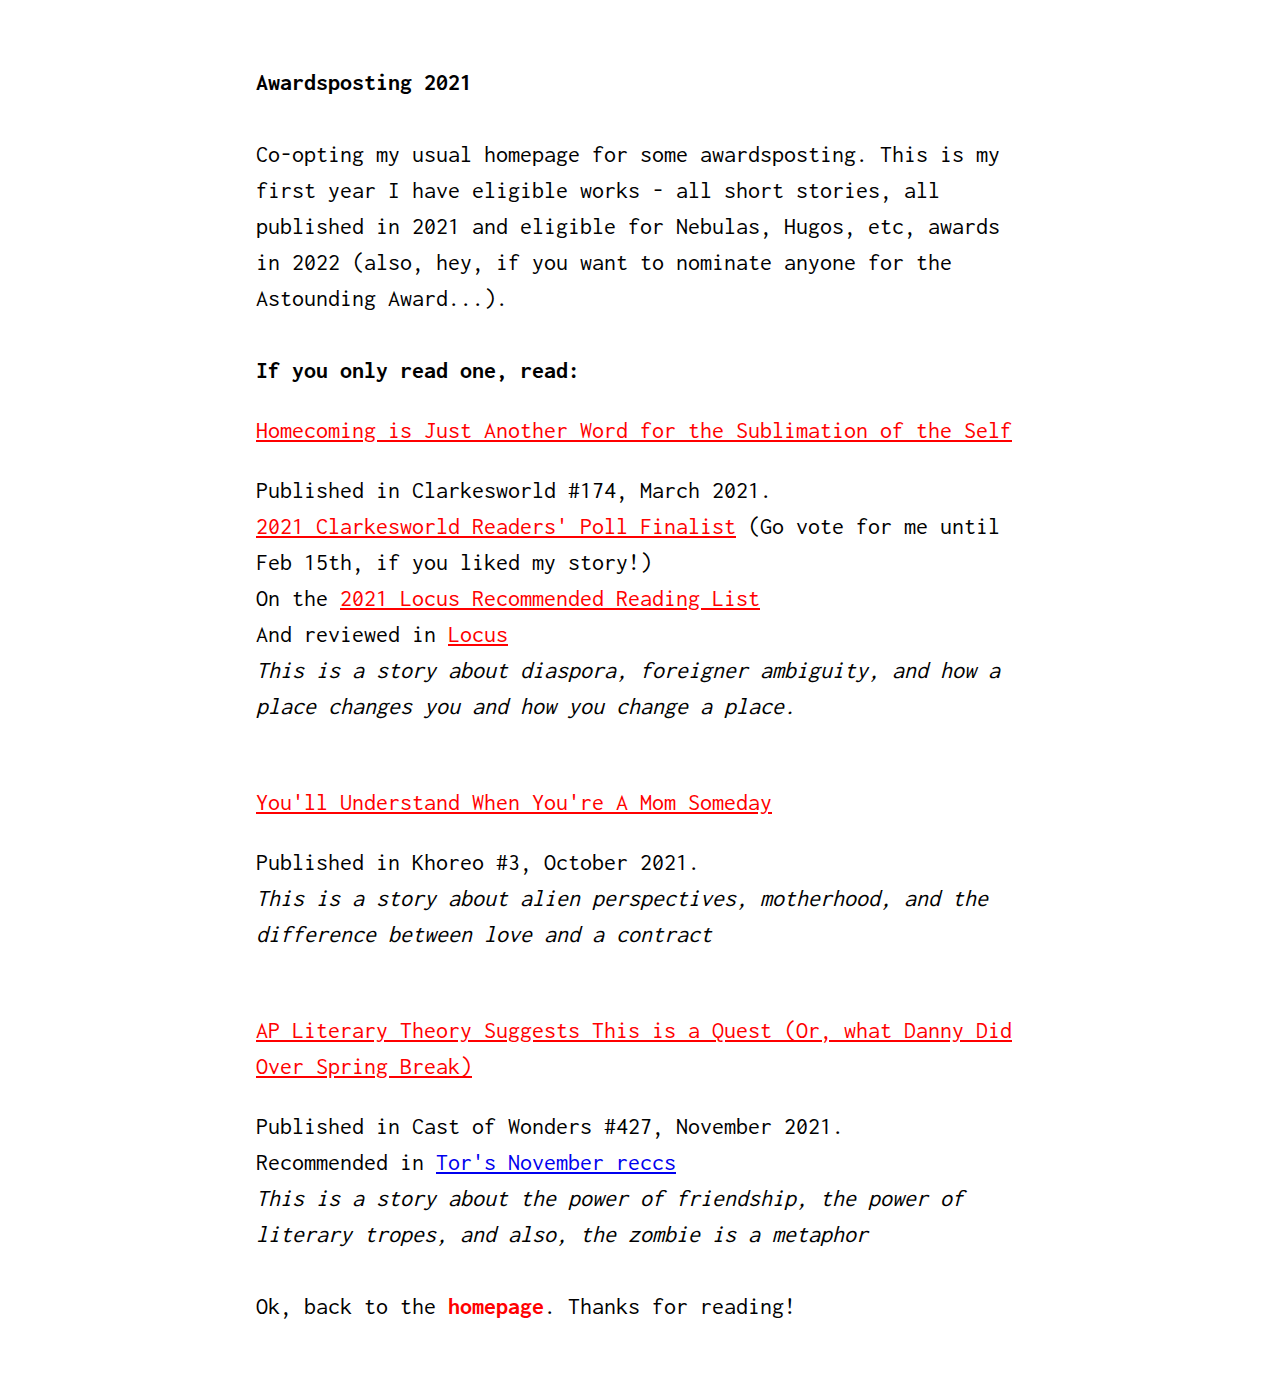
<file: index.html>
<!DOCTYPE html>
<html>
<head>
<meta charset="utf-8">
<title>Isabel J Kim Real Super Official Website</title>
<style title="Twine CSS">@-webkit-keyframes appear{0%{opacity:0}to{opacity:1}}@keyframes appear{0%{opacity:0}to{opacity:1}}@-webkit-keyframes fade-in-out{0%,to{opacity:0}50%{opacity:1}}@keyframes fade-in-out{0%,to{opacity:0}50%{opacity:1}}@-webkit-keyframes rumble{50%{-webkit-transform:translateY(-0.2em);transform:translateY(-0.2em)}}@keyframes rumble{50%{-webkit-transform:translateY(-0.2em);transform:translateY(-0.2em)}}@-webkit-keyframes shudder{50%{-webkit-transform:translateX(0.2em);transform:translateX(0.2em)}}@keyframes shudder{50%{-webkit-transform:translateX(0.2em);transform:translateX(0.2em)}}@-webkit-keyframes box-flash{0%{background-color:white;color:white}}@keyframes box-flash{0%{background-color:white;color:white}}@-webkit-keyframes pulse{0%{-webkit-transform:scale(0, 0);transform:scale(0, 0)}20%{-webkit-transform:scale(1.2, 1.2);transform:scale(1.2, 1.2)}40%{-webkit-transform:scale(0.9, 0.9);transform:scale(0.9, 0.9)}60%{-webkit-transform:scale(1.05, 1.05);transform:scale(1.05, 1.05)}80%{-webkit-transform:scale(0.925, 0.925);transform:scale(0.925, 0.925)}to{-webkit-transform:scale(1, 1);transform:scale(1, 1)}}@keyframes pulse{0%{-webkit-transform:scale(0, 0);transform:scale(0, 0)}20%{-webkit-transform:scale(1.2, 1.2);transform:scale(1.2, 1.2)}40%{-webkit-transform:scale(0.9, 0.9);transform:scale(0.9, 0.9)}60%{-webkit-transform:scale(1.05, 1.05);transform:scale(1.05, 1.05)}80%{-webkit-transform:scale(0.925, 0.925);transform:scale(0.925, 0.925)}to{-webkit-transform:scale(1, 1);transform:scale(1, 1)}}@-webkit-keyframes shudder-in{0%, to{-webkit-transform:translateX(0em);transform:translateX(0em)}5%, 25%, 45%{-webkit-transform:translateX(-1em);transform:translateX(-1em)}15%, 35%, 55%{-webkit-transform:translateX(1em);transform:translateX(1em)}65%{-webkit-transform:translateX(-0.6em);transform:translateX(-0.6em)}75%{-webkit-transform:translateX(0.6em);transform:translateX(0.6em)}85%{-webkit-transform:translateX(-0.2em);transform:translateX(-0.2em)}95%{-webkit-transform:translateX(0.2em);transform:translateX(0.2em)}}@keyframes shudder-in{0%, to{-webkit-transform:translateX(0em);transform:translateX(0em)}5%, 25%, 45%{-webkit-transform:translateX(-1em);transform:translateX(-1em)}15%, 35%, 55%{-webkit-transform:translateX(1em);transform:translateX(1em)}65%{-webkit-transform:translateX(-0.6em);transform:translateX(-0.6em)}75%{-webkit-transform:translateX(0.6em);transform:translateX(0.6em)}85%{-webkit-transform:translateX(-0.2em);transform:translateX(-0.2em)}95%{-webkit-transform:translateX(0.2em);transform:translateX(0.2em)}}@-webkit-keyframes rumble-in{0%, to{-webkit-transform:translateY(0em);transform:translateY(0em)}5%, 25%, 45%{-webkit-transform:translateY(-1em);transform:translateY(-1em)}15%, 35%, 55%{-webkit-transform:translateY(1em);transform:translateY(1em)}65%{-webkit-transform:translateY(-0.6em);transform:translateY(-0.6em)}75%{-webkit-transform:translateY(0.6em);transform:translateY(0.6em)}85%{-webkit-transform:translateY(-0.2em);transform:translateY(-0.2em)}95%{-webkit-transform:translateY(0.2em);transform:translateY(0.2em)}}@keyframes rumble-in{0%, to{-webkit-transform:translateY(0em);transform:translateY(0em)}5%, 25%, 45%{-webkit-transform:translateY(-1em);transform:translateY(-1em)}15%, 35%, 55%{-webkit-transform:translateY(1em);transform:translateY(1em)}65%{-webkit-transform:translateY(-0.6em);transform:translateY(-0.6em)}75%{-webkit-transform:translateY(0.6em);transform:translateY(0.6em)}85%{-webkit-transform:translateY(-0.2em);transform:translateY(-0.2em)}95%{-webkit-transform:translateY(0.2em);transform:translateY(0.2em)}}@-webkit-keyframes slide-right{0%{-webkit-transform:translateX(-100vw);transform:translateX(-100vw)}}@keyframes slide-right{0%{-webkit-transform:translateX(-100vw);transform:translateX(-100vw)}}@-webkit-keyframes slide-left{0%{-webkit-transform:translateX(100vw);transform:translateX(100vw)}}@keyframes slide-left{0%{-webkit-transform:translateX(100vw);transform:translateX(100vw)}}@-webkit-keyframes slide-up{0%{-webkit-transform:translateY(100vh);transform:translateY(100vh)}}@keyframes slide-up{0%{-webkit-transform:translateY(100vh);transform:translateY(100vh)}}@-webkit-keyframes slide-down{0%{-webkit-transform:translateY(-100vh);transform:translateY(-100vh)}}@keyframes slide-down{0%{-webkit-transform:translateY(-100vh);transform:translateY(-100vh)}}@-webkit-keyframes flicker{0%,29%,31%,63%,65%,77%,79%,86%,88%,91%,93%{opacity:0}30%{opacity:0.2}64%{opacity:0.4}78%{opacity:0.6}87%{opacity:0.8}92%, to{opacity:1}}@keyframes flicker{0%,29%,31%,63%,65%,77%,79%,86%,88%,91%,93%{opacity:0}30%{opacity:0.2}64%{opacity:0.4}78%{opacity:0.6}87%{opacity:0.8}92%, to{opacity:1}}.debug-mode tw-expression[type=hookref]{background-color:rgba(115,123,140,0.15)}.debug-mode tw-expression[type=hookref]::after{font-size:0.8rem;padding-left:0.2rem;padding-right:0.2rem;vertical-align:top;content:"?" attr(name)}.debug-mode tw-expression[type=variable]{background-color:rgba(140,128,115,0.15)}.debug-mode tw-expression[type=variable]::after{font-size:0.8rem;padding-left:0.2rem;padding-right:0.2rem;vertical-align:top;content:"$" attr(name)}.debug-mode tw-expression[type=tempVariable]{background-color:rgba(140,128,115,0.15)}.debug-mode tw-expression[type=tempVariable]::after{font-size:0.8rem;padding-left:0.2rem;padding-right:0.2rem;vertical-align:top;content:"_" attr(name)}.debug-mode tw-expression[type=macro]:nth-of-type(4n+0){background-color:rgba(136,153,102,0.15)}.debug-mode tw-expression[type=macro]:nth-of-type(2n+1){background-color:rgba(102,153,102,0.15)}.debug-mode tw-expression[type=macro]:nth-of-type(4n+2){background-color:rgba(102,153,136,0.15)}.debug-mode tw-expression[type=macro][name="display"]{background-color:rgba(0,170,255,0.1) !important}.debug-mode tw-expression[type=macro][name="if"],.debug-mode tw-expression[type=macro][name="if"]+tw-hook:not([name]),.debug-mode tw-expression[type=macro][name="unless"],.debug-mode tw-expression[type=macro][name="unless"]+tw-hook:not([name]),.debug-mode tw-expression[type=macro][name="elseif"],.debug-mode tw-expression[type=macro][name="elseif"]+tw-hook:not([name]),.debug-mode tw-expression[type=macro][name="else"],.debug-mode tw-expression[type=macro][name="else"]+tw-hook:not([name]){background-color:rgba(0,255,0,0.1) !important}.debug-mode tw-expression[type=macro].false{background-color:rgba(255,0,0,0.2) !important}.debug-mode tw-expression[type=macro].false+tw-hook:not([name]){display:none}.debug-mode tw-expression[type=macro][name="a"],.debug-mode tw-expression[type=macro][name="array"],.debug-mode tw-expression[type=macro][name="datamap"],.debug-mode tw-expression[type=macro][name="dataset"],.debug-mode tw-expression[type=macro][name="colour"],.debug-mode tw-expression[type=macro][name="color"],.debug-mode tw-expression[type=macro][name="num"],.debug-mode tw-expression[type=macro][name="number"],.debug-mode tw-expression[type=macro][name="text"],.debug-mode tw-expression[type=macro][name="print"]{background-color:rgba(255,255,0,0.2) !important}.debug-mode tw-expression[type=macro][name="put"],.debug-mode tw-expression[type=macro][name="set"]{background-color:rgba(255,128,0,0.2) !important}.debug-mode tw-expression[type=macro][name="script"]{background-color:rgba(255,191,0,0.2) !important}.debug-mode tw-expression[type=macro][name="style"]{background-color:rgba(185,198,198,0.2) !important}.debug-mode tw-expression[type=macro][name^="link"],.debug-mode tw-expression[type=macro][name^="click"],.debug-mode tw-expression[type=macro][name^="mouseover"],.debug-mode tw-expression[type=macro][name^="mouseout"]{background-color:rgba(128,223,32,0.2) !important}.debug-mode tw-expression[type=macro][name^="replace"],.debug-mode tw-expression[type=macro][name^="prepend"],.debug-mode tw-expression[type=macro][name^="append"],.debug-mode tw-expression[type=macro][name^="remove"]{background-color:rgba(223,96,32,0.2) !important}.debug-mode tw-expression[type=macro][name="live"]{background-color:rgba(32,96,223,0.2) !important}.debug-mode tw-expression[type=macro]::before{content:"(" attr(name) ":)";padding:0 0.5rem;font-size:1rem;vertical-align:middle;line-height:normal;background-color:inherit;border:1px solid rgba(255,255,255,0.5)}.debug-mode tw-hook{background-color:rgba(0,85,255,0.1) !important}.debug-mode tw-hook::before{font-size:0.8rem;padding-left:0.2rem;padding-right:0.2rem;vertical-align:top;content:"["}.debug-mode tw-hook::after{font-size:0.8rem;padding-left:0.2rem;padding-right:0.2rem;vertical-align:top;content:"]"}.debug-mode tw-hook[name]::after{font-size:0.8rem;padding-left:0.2rem;padding-right:0.2rem;vertical-align:top;content:"]<" attr(name) "|"}.debug-mode tw-pseudo-hook{background-color:rgba(255,170,0,0.1) !important}.debug-mode tw-collapsed::before{font-size:0.8rem;padding-left:0.2rem;padding-right:0.2rem;vertical-align:top;content:"{"}.debug-mode tw-collapsed::after{font-size:0.8rem;padding-left:0.2rem;padding-right:0.2rem;vertical-align:top;content:"}"}.debug-mode tw-verbatim::before,.debug-mode tw-verbatim::after{font-size:0.8rem;padding-left:0.2rem;padding-right:0.2rem;vertical-align:top;content:"`"}.debug-mode tw-align[style*="text-align: center"]{background:linear-gradient(to right, rgba(255,204,189,0) 0%, rgba(255,204,189,0.25) 50%, rgba(255,204,189,0) 100%)}.debug-mode tw-align[style*="text-align: left"]{background:linear-gradient(to right, rgba(255,204,189,0.25) 0%, rgba(255,204,189,0) 100%)}.debug-mode tw-align[style*="text-align: right"]{background:linear-gradient(to right, rgba(255,204,189,0) 0%, rgba(255,204,189,0.25) 100%)}.debug-mode tw-column{background-color:rgba(189,228,255,0.2)}.debug-mode tw-enchantment{animation:enchantment 0.5s infinite;-webkit-animation:enchantment 0.5s infinite;border:1px solid}.debug-mode tw-link::after,.debug-mode tw-broken-link::after{font-size:0.8rem;padding-left:0.2rem;padding-right:0.2rem;vertical-align:top;content:attr(passage-name)}.debug-mode tw-include{background-color:rgba(204,128,51,0.1)}.debug-mode tw-include::before{font-size:0.8rem;padding-left:0.2rem;padding-right:0.2rem;vertical-align:top;content:attr(type) ' "' attr(title) '"'}@keyframes enchantment{0%,to{border-color:#ffb366}50%{border-color:#6fc}}@-webkit-keyframes enchantment{0%,to{border-color:#ffb366}50%{border-color:#6fc}}tw-debugger{position:fixed;box-sizing:border-box;bottom:0;right:0;z-index:999999;min-width:10em;min-height:1em;padding:1em;font-size:1.25em;font-family:sans-serif;border-left:solid #000 2px;border-top:solid #000 2px;border-top-left-radius:.5em;background:#fff;opacity:1}tw-debugger select{margin-right:1em;width:12em}tw-debugger button{border-radius:3px;border:solid #999 1px;margin:auto 4px;background-color:#fff;font-size:inherit}tw-debugger button.enabled{background-color:#eee;box-shadow:inset #ddd 3px 5px 0.5em}tw-debugger .variables{display:-webkit-box;display:-webkit-flex;display:-moz-flex;display:-ms-flexbox;display:flex;-webkit-box-direction:normal;-webkit-box-orient:vertical;-webkit-flex-direction:column;-moz-flex-direction:column;-ms-flex-direction:column;flex-direction:column;position:absolute;bottom:100%;left:-2px;right:0;padding:1em;max-height:40vh;overflow-y:scroll;overflow-x:hidden;z-index:999998;background:#fff;border:inherit;border-top-left-radius:.5em;border-bottom-left-radius:.5em;font-size:0.8em}tw-debugger .variables:empty,tw-debugger .variables[hidden]{display:none}tw-debugger .variables .variable-row{display:-webkit-box;display:-webkit-flex;display:-moz-flex;display:-ms-flexbox;display:flex;-webkit-box-direction:normal;-webkit-box-orient:horizontal;-webkit-flex-direction:row;-moz-flex-direction:row;-ms-flex-direction:row;flex-direction:row;flex-shrink:0}tw-debugger .variables .variable-row:nth-child(2n){background:#EEE}tw-debugger .variables .variable-name{display:inline-block;width:50%}tw-debugger .variables .variable-name::before{content:"$"}tw-debugger .variables .variable-name.temporary::before{content:"_"}tw-debugger .variables .variable-name .temporary-variable-scope{opacity:0.8;font-size:0.75em}tw-debugger .variables .variable-name .temporary-variable-scope::before{content:" in "}tw-debugger .variables .variable-value{display:inline-block;width:50%}tw-link,.link,tw-icon,.enchantment-clickblock{cursor:pointer}tw-link,.enchantment-link{color:#4169E1;font-weight:bold;text-decoration:none;transition:color 0.2s ease-in-out}tw-enchantment[style^="color"] tw-link:not(:hover),tw-enchantment[style*=" color"] tw-link:not(:hover),tw-enchantment[style^="color"] .enchantment-link:not(:hover),tw-enchantment[style*=" color"] .enchantment-link:not(:hover){color:inherit}tw-link:hover,.enchantment-link:hover{color:#00bfff}tw-link:active,.enchantment-link:active{color:#DD4B39}.visited{color:#6941e1}tw-enchantment[style^="color"] .visited:not(:hover),tw-enchantment[style*=" color"] .visited:not(:hover){color:inherit}.visited:hover{color:#E3E}tw-broken-link{color:#993333;border-bottom:2px solid #993333;cursor:not-allowed}tw-enchantment[style^="color"] tw-broken-link:not(:hover),tw-enchantment[style*=" color"] tw-broken-link:not(:hover){color:inherit}.enchantment-mouseover{border-bottom:1px dashed #666}.enchantment-mouseout{border:rgba(64,149,191,0.25) 1px solid}.enchantment-mouseout:hover{background-color:rgba(64,149,191,0.25);border:transparent 1px solid;border-radius:0.2em}.enchantment-clickblock{box-shadow:inset 0 0 0 0.5vmax;display:block;color:rgba(65,105,225,0.5);transition:color 0.2s ease-in-out}.enchantment-clickblock:hover{color:rgba(0,191,255,0.5)}.enchantment-clickblock:active{color:rgba(222,78,59,0.5)}html{margin:0;height:100%;overflow-x:hidden}*,:before,:after{position:relative;box-sizing:inherit}body{margin:0;height:100%}tw-storydata{display:none}tw-story{display:-webkit-box;display:-webkit-flex;display:-moz-flex;display:-ms-flexbox;display:flex;-webkit-box-direction:normal;-webkit-box-orient:vertical;-webkit-flex-direction:column;-moz-flex-direction:column;-ms-flex-direction:column;flex-direction:column;font:100% Georgia, serif;box-sizing:border-box;width:100%;min-height:100%;font-size:1.5em;line-height:1.5em;padding:5% 20%;margin:0;overflow:hidden;background-color:#000;color:#fff}tw-passage{display:block}br+br{display:block;height:0;margin:0.8ex 0}tw-sidebar{left:-5em;width:3em;position:absolute;text-align:center;display:block}tw-icon{display:block;margin:0.5em 0;opacity:0.2;font-size:2.75em}tw-icon:hover{opacity:0.4}tw-hook:empty,tw-expression:empty{display:none}tw-error{display:inline-block;border-radius:0.2em;padding:0.2em;font-size:1rem;cursor:help}tw-error.error{background-color:rgba(223,58,190,0.4);color:#fff}tw-error.warning{background-color:rgba(223,140,58,0.4);color:#fff;display:none}.debug-mode tw-error.warning{display:inline}tw-error-explanation{display:block;font-size:0.8rem;line-height:1rem}tw-error-explanation-button{cursor:pointer;line-height:0em;border-radius:1px;border:1px solid black;font-size:0.8rem;margin:0 0.4rem;opacity:0.5}tw-error-explanation-button .folddown-arrowhead{display:inline-block}tw-notifier{border-radius:0.2em;padding:0.2em;font-size:1rem;background-color:rgba(223,182,58,0.4);display:none}.debug-mode tw-notifier{display:inline}tw-notifier::before{content:attr(message)}tw-colour{border:1px solid black;display:inline-block;width:1em;height:1em}select{background-color:transparent;font:inherit;border-style:solid;padding:2px}select:not([disabled]){color:inherit}h1{font-size:3em}h2{font-size:2.25em}h3{font-size:1.75em}h1,h2,h3,h4,h5,h6{line-height:1em;margin:0.3em 0 0.6em 0}pre{font-size:1rem}small{font-size:70%}big{font-size:120%}mark{color:rgba(0,0,0,0.6);background-color:#ff9}ins{color:rgba(0,0,0,0.6);background-color:rgba(255,242,204,0.5);border-radius:0.5em;box-shadow:0em 0em 0.2em #ffe699;text-decoration:none}center{text-align:center;margin:0 auto;width:60%}blink{text-decoration:none;animation:fade-in-out 1s steps(1, end) infinite alternate;-webkit-animation:fade-in-out 1s steps(1, end) infinite alternate}tw-align{display:block}tw-columns{display:-webkit-box;display:-webkit-flex;display:-moz-flex;display:-ms-flexbox;display:flex;-webkit-box-direction:normal;-webkit-box-orient:horizontal;-webkit-flex-direction:row;-moz-flex-direction:row;-ms-flex-direction:row;flex-direction:row;-webkit-box-pack:justify;-ms-flex-pack:justify;-webkit-justify-content:space-between;-moz-justify-content:space-between;justify-content:space-between}tw-outline{color:white;text-shadow:-1px -1px 0 #000, 1px -1px 0 #000, -1px 1px 0 #000, 1px 1px 0 #000}tw-shadow{text-shadow:0.08em 0.08em 0.08em #000}tw-emboss{text-shadow:0.08em 0.08em 0em #000;color:white}tw-condense{letter-spacing:-0.08em}tw-expand{letter-spacing:0.1em}tw-blur{color:transparent;text-shadow:0em 0em 0.08em #000}tw-blurrier{color:transparent;text-shadow:0em 0em 0.2em #000}tw-blurrier::selection{background-color:transparent;color:transparent}tw-blurrier::-moz-selection{background-color:transparent;color:transparent}tw-smear{color:transparent;text-shadow:0em 0em 0.02em rgba(0,0,0,0.75),-0.2em 0em 0.5em rgba(0,0,0,0.5),0.2em 0em 0.5em rgba(0,0,0,0.5)}tw-mirror{display:inline-block;transform:scaleX(-1);-webkit-transform:scaleX(-1)}tw-upside-down{display:inline-block;transform:scaleY(-1);-webkit-transform:scaleY(-1)}tw-fade-in-out{text-decoration:none;animation:fade-in-out 2s ease-in-out infinite alternate;-webkit-animation:fade-in-out 2s ease-in-out infinite alternate}tw-rumble{-webkit-animation:rumble linear 0.1s 0s infinite;animation:rumble linear 0.1s 0s infinite;display:inline-block}tw-shudder{-webkit-animation:shudder linear 0.1s 0s infinite;animation:shudder linear 0.1s 0s infinite;display:inline-block}tw-shudder-in{animation:shudder-in 1s ease-out;-webkit-animation:shudder-in 1s ease-out}.transition-in{-webkit-animation:appear 0ms step-start;animation:appear 0ms step-start}.transition-out{-webkit-animation:appear 0ms step-end;animation:appear 0ms step-end}[data-t8n^=dissolve].transition-in{-webkit-animation:appear .8s;animation:appear .8s}[data-t8n^=dissolve].transition-out{-webkit-animation:appear .8s reverse;animation:appear .8s reverse}[data-t8n^=shudder].transition-in{display:inline-block;-webkit-animation:shudder-in .8s;animation:shudder-in .8s}[data-t8n^=shudder].transition-out{display:inline-block;-webkit-animation:shudder-in .8s reverse;animation:shudder-in .8s reverse}[data-t8n^=rumble].transition-in{display:inline-block;-webkit-animation:rumble-in .8s;animation:rumble-in .8s}[data-t8n^=rumble].transition-out{display:inline-block;-webkit-animation:rumble-in .8s reverse;animation:rumble-in .8s reverse}[data-t8n^=boxflash].transition-in{-webkit-animation:box-flash .8s;animation:box-flash .8s}[data-t8n^=pulse].transition-in{-webkit-animation:pulse .8s;animation:pulse .8s;display:inline-block}[data-t8n^=pulse].transition-out{-webkit-animation:pulse .8s reverse;animation:pulse .8s reverse;display:inline-block}[data-t8n^=slideleft].transition-in{-webkit-animation:slide-left .8s;animation:slide-left .8s;display:inline-block}[data-t8n^=slideleft].transition-out{-webkit-animation:slide-right .8s reverse;animation:slide-right .8s reverse;display:inline-block}[data-t8n^=slideright].transition-in{-webkit-animation:slide-right .8s;animation:slide-right .8s;display:inline-block}[data-t8n^=slideright].transition-out{-webkit-animation:slide-left .8s reverse;animation:slide-left .8s reverse;display:inline-block}[data-t8n^=slideup].transition-in{-webkit-animation:slide-up .8s;animation:slide-up .8s;display:inline-block}[data-t8n^=slideup].transition-out{-webkit-animation:slide-down .8s reverse;animation:slide-down .8s reverse;display:inline-block}[data-t8n^=slidedown].transition-in{-webkit-animation:slide-down .8s;animation:slide-down .8s;display:inline-block}[data-t8n^=slidedown].transition-out{-webkit-animation:slide-up .8s reverse;animation:slide-up .8s reverse;display:inline-block}[data-t8n^=flicker].transition-in{-webkit-animation:flicker .8s;animation:flicker .8s}[data-t8n^=flicker].transition-out{-webkit-animation:flicker .8s reverse;animation:flicker .8s reverse}[data-t8n$=fast]{animation-duration:.4s;-webkit-animation-duration:.4s}[data-t8n$=slow]{animation-duration:1.6s;-webkit-animation-duration:1.6s}
</style>
</head>

<body>

<tw-story></tw-story>

<tw-storydata name="Isabel J Kim Real Super Official Website" startnode="2" creator="Twine" creator-version="2.3.2" ifid="31877812-C999-4950-9597-E7FCA7667D7B" zoom="1" format="Harlowe" format-version="3.0.2" options="" hidden><style role="stylesheet" id="twine-user-stylesheet" type="text/twine-css">@import url("https://fonts.googleapis.com/css?family=Inconsolata");\
@import url("https://fonts.googleapis.com/css?family=Roboto");\
background-color: white; 

tw-sidebar {display: none;  
}

body, tw-story
{
  font-family: 'Inconsolata';
  font-size: 24px;
	color: black; 
	background-color: white; 
}

tw-link, tw-link.visited
{
color:red;	
	
}
.enchantment-link:hover, tw-link:hover,.visited:hover {
	color: #39FF14;
}







































































</style><script role="script" id="twine-user-script" type="text/twine-javascript">


</script><tw-passagedata pid="1" name="homepage" tags="" position="412,189" size="100,100">&lt;b&gt;Isabel J. Kim&lt;/b&gt;  
University of Pennsylvania BA &#39;18, JD &#39;21 

Iz is a NYC based Korean-American SFF writer. When she&#39;s not writing, she&#39;s doing vaguely legal things. You know how it is. 

Contact isabeljkim@gmail.com or &lt;a href=&quot;https://twitter.com/isabeljkim&quot; style=&quot;color: blue;&quot;&gt;@isabeljkim&lt;/a&gt; on twitter. Open to commercial/collab creative project inquiries. Or just to chat. 

Writing blog/updates &lt;a href=&quot;https://isabeljkim.tumblr.com/&quot;  style=&quot;color: blue;&quot;&gt;here&lt;/a&gt;. 

&lt;p style=&quot;color: red;&quot;&gt;&lt;a href=&quot;https://www.lightspeedmagazine.com/fiction/plausible-realities-improbable-dreams/&quot; style=&quot;color: red;&quot;&gt;Plausible Realities, Improbable Dreams&lt;/a&gt;&lt;/p&gt;&lt;p&gt;Falling in love in a kaleidescopic, disintegrating multiverse. Published in Lightspeed Magazine 141, February 2022.&lt;/p&gt;&lt;p style=&quot;color: red;&quot;&gt;&lt;a href=&quot;http://clarkesworldmagazine.com/kim_02_22/&quot; style=&quot;color: red;&quot;&gt;The Massage Lady at Munjeong Road Bathhouse&lt;/a&gt;&lt;/p&gt;&lt;p&gt;Calcified choices, snakeskin, and the public baths. Published in Clarkesworld 185, February 2022.&lt;/p&gt;&lt;p style=&quot;color: red;&quot;&gt;&lt;a href=&quot;https://www.beneath-ceaseless-skies.com/stories/clay/&quot; style=&quot;color: red;&quot;&gt;Clay&lt;/a&gt;&lt;/p&gt;&lt;p&gt;What does creation mean in the context of the family/state? Published in Beneath Ceaseless Skies 348, January 2022.&lt;/p&gt;&lt;p style=&quot;color: red;&quot;&gt;&lt;a href=&quot;https://www.khoreomag.com/fiction/youll-understand-when-youre-a-mom-someday/&quot; style=&quot;color: red;&quot;&gt;You&#39;ll Understand When You&#39;re A Mom Someday&lt;/a&gt;&lt;/p&gt;Alien perspectives, motherhood, and the difference between love and a contract. Published in Khoreo #3, October 2021.&lt;p style=&quot;color: red;&quot;&gt;&lt;a href=&quot;https://www.castofwonders.org/2021/11/cast-of-wonders-472-ap-practical-literary-theory-suggests-this-is-a-quest-or-what-danny-did-over-spring-break/&quot; style=&quot;color: red;&quot;&gt;AP Literary Theory Suggests This is a Quest (Or, what Danny Did Over Spring Break) &lt;/a&gt;&lt;/p&gt;This is a story about the power of friendship, literary tropes, and metaphors. Published in Cast of Wonders #427, November 2021. 
&lt;p style=&quot;color: red;&quot;&gt;&lt;a href=&quot;http://clarkesworldmagazine.com/kim_03_21/&quot; style=&quot;color: red;&quot;&gt;Homecoming is Just Another Word for the Sublimation of the Self&lt;/a&gt;&lt;/p&gt;&lt;p&gt;Immigration is a github pull. You are the pointing spiderman meme. Published in Clarkesworld 174, March 2021.&lt;/p&gt;&lt;p style=&quot;color: red;&quot;&gt;&lt;a href=&quot;https://wowiftrue.com/&quot; style=&quot;color: red;&quot;&gt;wow if true&lt;/a&gt;&lt;/p&gt;&lt;p&gt;A deep-dive podcast into internet culture and viral moments. Co-hosted with Amanda Silberling.&lt;/p&gt;&lt;p style=&quot;color: red;&quot;&gt;&lt;a href=&quot;https://sub-q.com/play-kingmaker/&quot; style=&quot;color: red;&quot;&gt;Kingmaker&lt;/a&gt;&lt;/p&gt;&lt;p&gt;You want the throne. You dream of ash and blood. You lust for empire. Published in Sub-Q Magazine.&lt;/p&gt;&lt;p&gt;&lt;a href=&quot;http://isabel.kim/infiniteartwork/&quot; style=&quot;color: red;&quot;&gt;Infinite Artwork Simulator&lt;/a&gt;&lt;/p&gt;&lt;p&gt;Slicing and dicing different walltexts into descriptions of nonexistent artworks. 
Covered in &lt;a href=&quot;https://hyperallergic.com/383070/generate-absurd-descriptions-for-fictional-artworks/&quot; style=&quot;color: red;&quot;&gt;Hyperallergic&lt;/a&gt;&lt;/p&gt; &lt;p style=&quot;color: red;&quot;&gt;&lt;a href=&quot;https://philome.la/4non4lchemist/cat_taco_outside/play/index.html&quot; style=&quot;color: red;&quot;&gt;Cat Taco&lt;/a&gt;&lt;/p&gt;&lt;p&gt;Cat Taco is the best virtual cat in existence. He&#39;s perfect. He wants a pat pls :3?&lt;/p&gt;

Copyright Isabel J. Kim 2021
</tw-passagedata><tw-passagedata pid="2" name="awardsposting" tags="" position="412,309" size="100,100">&lt;b&gt;Awardsposting 2021&lt;/b&gt; 

Co-opting my usual homepage for some awardsposting. This is my first year I have eligible works - all short stories, all published in 2021 and eligible for Nebulas, Hugos, etc, awards in 2022 (also, hey, if you want to nominate anyone for the Astounding Award...). 

&lt;b&gt;If you only read one, read:&lt;/b&gt; 
&lt;p style=&quot;color: red;&quot;&gt;&lt;a href=&quot;http://clarkesworldmagazine.com/kim_03_21/&quot; style=&quot;color: red;&quot;&gt;Homecoming is Just Another Word for the Sublimation of the Self&lt;/a&gt;&lt;/p&gt;Published in Clarkesworld #174, March 2021.
&lt;a href=&quot;https://clarkesworldmagazine.com/clarke_02_22/&quot; style=&quot;color:red;&quot;&gt;2021 Clarkesworld Readers&#39; Poll Finalist&lt;/a&gt; (Go vote for me until Feb 15th, if you liked my story!) 
On the &lt;a href=&quot;https://locusmag.com/2022/02/2021-recommended-reading-list/&quot; style=&quot;color:red;&quot;&gt;2021 Locus Recommended Reading List&lt;/a&gt; 
And reviewed in &lt;a href=&quot;https://locusmag.com/2021/06/karen-burnham-reviews-short-fiction-clarkesworld-bcs-and-lightspeed/&quot; style=&quot;color: red;&quot;&gt;Locus&lt;/a&gt;
&lt;i&gt;This is a story about diaspora, foreigner ambiguity, and how a place changes you and how you change a place.&lt;/i&gt; 

&lt;p style=&quot;color: red;&quot;&gt;&lt;a href=&quot;https://www.khoreomag.com/fiction/youll-understand-when-youre-a-mom-someday/&quot; style=&quot;color: red;&quot;&gt;You&#39;ll Understand When You&#39;re A Mom Someday&lt;/a&gt;&lt;/p&gt;Published in Khoreo #3, October 2021. 
&lt;i&gt;This is a story about alien perspectives, motherhood, and the difference between love and a contract&lt;/i&gt; 

&lt;p style=&quot;color: red;&quot;&gt;&lt;a href=&quot;https://www.castofwonders.org/2021/11/cast-of-wonders-472-ap-practical-literary-theory-suggests-this-is-a-quest-or-what-danny-did-over-spring-break/&quot; style=&quot;color: red;&quot;&gt;AP Literary Theory Suggests This is a Quest (Or, what Danny Did Over Spring Break) &lt;/a&gt;&lt;/p&gt;Published in Cast of Wonders #427, November 2021. 
Recommended in &lt;a href=&quot;https://www.tor.com/2021/12/14/must-read-speculative-short-fiction-for-november-2021/&quot;&quot; style-&quot;color:red;&quot;&gt;Tor&#39;s November reccs&lt;/a&gt;
&lt;i&gt;This is a story about the power of friendship, the power of literary tropes, and also, the zombie is a metaphor&lt;/i&gt; 

Ok, back to the [[homepage]]. Thanks for reading! </tw-passagedata></tw-storydata>

<script title="Twine engine code" data-main="harlowe">"use strict";function _defineProperty(e,t,n){return t in e?Object.defineProperty(e,t,{value:n,enumerable:!0,configurable:!0,writable:!0}):e[t]=n,e}function _toConsumableArray(e){if(Array.isArray(e)){for(var t=0,n=Array(e.length);t<e.length;t++)n[t]=e[t];return n}return Array.from(e)}var _slicedToArray=function(){function e(e,t){var n=[],r=!0,i=!1,o=void 0;try{for(var a,s=e[Symbol.iterator]();!(r=(a=s.next()).done)&&(n.push(a.value),!t||n.length!==t);r=!0);}catch(e){i=!0,o=e}finally{try{!r&&s.return&&s.return()}finally{if(i)throw o}}return n}return function(t,n){if(Array.isArray(t))return t;if(Symbol.iterator in Object(t))return e(t,n);throw new TypeError("Invalid attempt to destructure non-iterable instance")}}(),_typeof="function"==typeof Symbol&&"symbol"==typeof Symbol.iterator?function(e){return typeof e}:function(e){return e&&"function"==typeof Symbol&&e.constructor===Symbol&&e!==Symbol.prototype?"symbol":typeof e};!function(){/**
 * @license almond 0.3.3 Copyright jQuery Foundation and other contributors.
 * Released under MIT license, http://github.com/requirejs/almond/LICENSE
 */
var requirejs,require,define;!function(e){function t(e,t){return v.call(e,t)}function n(e,t){var n,r,i,o,a,s,c,u,l,f,p,d,h=t&&t.split("/"),y=g.map,m=y&&y["*"]||{};if(e){for(e=e.split("/"),a=e.length-1,g.nodeIdCompat&&w.test(e[a])&&(e[a]=e[a].replace(w,"")),"."===e[0].charAt(0)&&h&&(d=h.slice(0,h.length-1),e=d.concat(e)),l=0;l<e.length;l++)if("."===(p=e[l]))e.splice(l,1),l-=1;else if(".."===p){if(0===l||1===l&&".."===e[2]||".."===e[l-1])continue;l>0&&(e.splice(l-1,2),l-=2)}e=e.join("/")}if((h||m)&&y){for(n=e.split("/"),l=n.length;l>0;l-=1){if(r=n.slice(0,l).join("/"),h)for(f=h.length;f>0;f-=1)if((i=y[h.slice(0,f).join("/")])&&(i=i[r])){o=i,s=l;break}if(o)break;!c&&m&&m[r]&&(c=m[r],u=l)}!o&&c&&(o=c,s=u),o&&(n.splice(0,s,o),e=n.join("/"))}return e}function r(t,n){return function(){var r=b.call(arguments,0);return"string"!=typeof r[0]&&1===r.length&&r.push(null),f.apply(e,r.concat([t,n]))}}function i(e){return function(t){return n(t,e)}}function o(e){return function(t){h[e]=t}}function a(n){if(t(y,n)){var r=y[n];delete y[n],m[n]=!0,l.apply(e,r)}if(!t(h,n)&&!t(m,n))throw new Error("No "+n);return h[n]}function s(e){var t,n=e?e.indexOf("!"):-1;return n>-1&&(t=e.substring(0,n),e=e.substring(n+1,e.length)),[t,e]}function c(e){return e?s(e):[]}function u(e){return function(){return g&&g.config&&g.config[e]||{}}}var l,f,p,d,h={},y={},g={},m={},v=Object.prototype.hasOwnProperty,b=[].slice,w=/\.js$/;p=function(e,t){var r,o=s(e),c=o[0],u=t[1];return e=o[1],c&&(c=n(c,u),r=a(c)),c?e=r&&r.normalize?r.normalize(e,i(u)):n(e,u):(e=n(e,u),o=s(e),c=o[0],e=o[1],c&&(r=a(c))),{f:c?c+"!"+e:e,n:e,pr:c,p:r}},d={require:function(e){return r(e)},exports:function(e){var t=h[e];return void 0!==t?t:h[e]={}},module:function(e){return{id:e,uri:"",exports:h[e],config:u(e)}}},l=function(n,i,s,u){var l,f,g,v,b,w,x,T=[],S=void 0===s?"undefined":_typeof(s);if(u=u||n,w=c(u),"undefined"===S||"function"===S){for(i=!i.length&&s.length?["require","exports","module"]:i,b=0;b<i.length;b+=1)if(v=p(i[b],w),"require"===(f=v.f))T[b]=d.require(n);else if("exports"===f)T[b]=d.exports(n),x=!0;else if("module"===f)l=T[b]=d.module(n);else if(t(h,f)||t(y,f)||t(m,f))T[b]=a(f);else{if(!v.p)throw new Error(n+" missing "+f);v.p.load(v.n,r(u,!0),o(f),{}),T[b]=h[f]}g=s?s.apply(h[n],T):void 0,n&&(l&&l.exports!==e&&l.exports!==h[n]?h[n]=l.exports:g===e&&x||(h[n]=g))}else n&&(h[n]=s)},requirejs=require=f=function(t,n,r,i,o){if("string"==typeof t)return d[t]?d[t](n):a(p(t,c(n)).f);if(!t.splice){if(g=t,g.deps&&f(g.deps,g.callback),!n)return;n.splice?(t=n,n=r,r=null):t=e}return n=n||function(){},"function"==typeof r&&(r=i,i=o),i?l(e,t,n,r):setTimeout(function(){l(e,t,n,r)},4),f},f.config=function(e){return f(e)},requirejs._defined=h,define=function(e,n,r){if("string"!=typeof e)throw new Error("See almond README: incorrect module build, no module name");n.splice||(r=n,n=[]),t(h,e)||t(y,e)||(y[e]=[e,n,r])},define.amd={jQuery:!0}}(),define("almond",function(){}),function(e,t){"object"===("undefined"==typeof module?"undefined":_typeof(module))&&"object"===_typeof(module.exports)?module.exports=e.document?t(e,!0):function(e){if(!e.document)throw new Error("jQuery requires a window with a document");return t(e)}:t(e)}("undefined"!=typeof window?window:this,function(e,t){function n(e,t,n){t=t||ae;var r,i=t.createElement("script");if(i.text=e,n)for(r in we)n[r]&&(i[r]=n[r]);t.head.appendChild(i).parentNode.removeChild(i)}function r(e){return null==e?e+"":"object"===(void 0===e?"undefined":_typeof(e))||"function"==typeof e?pe[de.call(e)]||"object":void 0===e?"undefined":_typeof(e)}function i(e){var t=!!e&&"length"in e&&e.length,n=r(e);return!ve(e)&&!be(e)&&("array"===n||0===t||"number"==typeof t&&t>0&&t-1 in e)}function o(e,t){return e.nodeName&&e.nodeName.toLowerCase()===t.toLowerCase()}function a(e,t,n){return ve(t)?xe.grep(e,function(e,r){return!!t.call(e,r,e)!==n}):t.nodeType?xe.grep(e,function(e){return e===t!==n}):"string"!=typeof t?xe.grep(e,function(e){return fe.call(t,e)>-1!==n}):xe.filter(t,e,n)}function s(e,t){for(;(e=e[t])&&1!==e.nodeType;);return e}function c(e){var t={};return xe.each(e.match(Ie)||[],function(e,n){t[n]=!0}),t}function u(e){return e}function l(e){throw e}function f(e,t,n,r){var i;try{e&&ve(i=e.promise)?i.call(e).done(t).fail(n):e&&ve(i=e.then)?i.call(e,t,n):t.apply(void 0,[e].slice(r))}catch(e){n.apply(void 0,[e])}}function p(){ae.removeEventListener("DOMContentLoaded",p),e.removeEventListener("load",p),xe.ready()}function d(e,t){return t.toUpperCase()}function h(e){return e.replace(Le,"ms-").replace(qe,d)}function y(){this.expando=xe.expando+y.uid++}function g(e){return"true"===e||"false"!==e&&("null"===e?null:e===+e+""?+e:Ve.test(e)?JSON.parse(e):e)}function m(e,t,n){var r;if(void 0===n&&1===e.nodeType)if(r="data-"+t.replace($e,"-$&").toLowerCase(),"string"==typeof(n=e.getAttribute(r))){try{n=g(n)}catch(e){}He.set(e,t,n)}else n=void 0;return n}function v(e,t,n,r){var i,o,a=20,s=r?function(){return r.cur()}:function(){return xe.css(e,t,"")},c=s(),u=n&&n[3]||(xe.cssNumber[t]?"":"px"),l=(xe.cssNumber[t]||"px"!==u&&+c)&&ze.exec(xe.css(e,t));if(l&&l[3]!==u){for(c/=2,u=u||l[3],l=+c||1;a--;)xe.style(e,t,l+u),(1-o)*(1-(o=s()/c||.5))<=0&&(a=0),l/=o;l*=2,xe.style(e,t,l+u),n=n||[]}return n&&(l=+l||+c||0,i=n[1]?l+(n[1]+1)*n[2]:+n[2],r&&(r.unit=u,r.start=l,r.end=i)),i}function b(e){var t,n=e.ownerDocument,r=e.nodeName,i=Xe[r];return i||(t=n.body.appendChild(n.createElement(r)),i=xe.css(t,"display"),t.parentNode.removeChild(t),"none"===i&&(i="block"),Xe[r]=i,i)}function w(e,t){for(var n,r,i=[],o=0,a=e.length;o<a;o++)r=e[o],r.style&&(n=r.style.display,t?("none"===n&&(i[o]=Fe.get(r,"display")||null,i[o]||(r.style.display="")),""===r.style.display&&Ue(r)&&(i[o]=b(r))):"none"!==n&&(i[o]="none",Fe.set(r,"display",n)));for(o=0;o<a;o++)null!=i[o]&&(e[o].style.display=i[o]);return e}function x(e,t){var n;return n=void 0!==e.getElementsByTagName?e.getElementsByTagName(t||"*"):void 0!==e.querySelectorAll?e.querySelectorAll(t||"*"):[],void 0===t||t&&o(e,t)?xe.merge([e],n):n}function T(e,t){for(var n=0,r=e.length;n<r;n++)Fe.set(e[n],"globalEval",!t||Fe.get(t[n],"globalEval"))}function S(e,t,n,i,o){for(var a,s,c,u,l,f,p=t.createDocumentFragment(),d=[],h=0,y=e.length;h<y;h++)if((a=e[h])||0===a)if("object"===r(a))xe.merge(d,a.nodeType?[a]:a);else if(Ke.test(a)){for(s=s||p.appendChild(t.createElement("div")),c=(Je.exec(a)||["",""])[1].toLowerCase(),u=Qe[c]||Qe._default,s.innerHTML=u[1]+xe.htmlPrefilter(a)+u[2],f=u[0];f--;)s=s.lastChild;xe.merge(d,s.childNodes),s=p.firstChild,s.textContent=""}else d.push(t.createTextNode(a));for(p.textContent="",h=0;a=d[h++];)if(i&&xe.inArray(a,i)>-1)o&&o.push(a);else if(l=xe.contains(a.ownerDocument,a),s=x(p.appendChild(a),"script"),l&&T(s),n)for(f=0;a=s[f++];)Ze.test(a.type||"")&&n.push(a);return p}function O(){return!0}function j(){return!1}function k(){try{return ae.activeElement}catch(e){}}function A(e,t,n,r,i,o){var a,s;if("object"===(void 0===t?"undefined":_typeof(t))){"string"!=typeof n&&(r=r||n,n=void 0);for(s in t)A(e,s,n,r,t[s],o);return e}if(null==r&&null==i?(i=n,r=n=void 0):null==i&&("string"==typeof n?(i=r,r=void 0):(i=r,r=n,n=void 0)),!1===i)i=j;else if(!i)return e;return 1===o&&(a=i,i=function(e){return xe().off(e),a.apply(this,arguments)},i.guid=a.guid||(a.guid=xe.guid++)),e.each(function(){xe.event.add(this,t,i,r,n)})}function C(e,t){return o(e,"table")&&o(11!==t.nodeType?t:t.firstChild,"tr")?xe(e).children("tbody")[0]||e:e}function E(e){return e.type=(null!==e.getAttribute("type"))+"/"+e.type,e}function N(e){return"true/"===(e.type||"").slice(0,5)?e.type=e.type.slice(5):e.removeAttribute("type"),e}function _(e,t){var n,r,i,o,a,s,c,u;if(1===t.nodeType){if(Fe.hasData(e)&&(o=Fe.access(e),a=Fe.set(t,o),u=o.events)){delete a.handle,a.events={};for(i in u)for(n=0,r=u[i].length;n<r;n++)xe.event.add(t,i,u[i][n])}He.hasData(e)&&(s=He.access(e),c=xe.extend({},s),He.set(t,c))}}function I(e,t){var n=t.nodeName.toLowerCase();"input"===n&&Ye.test(e.type)?t.checked=e.checked:"input"!==n&&"textarea"!==n||(t.defaultValue=e.defaultValue)}function P(e,t,r,i){t=ue.apply([],t);var o,a,s,c,u,l,f=0,p=e.length,d=p-1,h=t[0],y=ve(h);if(y||p>1&&"string"==typeof h&&!me.checkClone&&at.test(h))return e.each(function(n){var o=e.eq(n);y&&(t[0]=h.call(this,n,o.html())),P(o,t,r,i)});if(p&&(o=S(t,e[0].ownerDocument,!1,e,i),a=o.firstChild,1===o.childNodes.length&&(o=a),a||i)){for(s=xe.map(x(o,"script"),E),c=s.length;f<p;f++)u=o,f!==d&&(u=xe.clone(u,!0,!0),c&&xe.merge(s,x(u,"script"))),r.call(e[f],u,f);if(c)for(l=s[s.length-1].ownerDocument,xe.map(s,N),f=0;f<c;f++)u=s[f],Ze.test(u.type||"")&&!Fe.access(u,"globalEval")&&xe.contains(l,u)&&(u.src&&"module"!==(u.type||"").toLowerCase()?xe._evalUrl&&xe._evalUrl(u.src):n(u.textContent.replace(st,""),l,u))}return e}function M(e,t,n){for(var r,i=t?xe.filter(t,e):e,o=0;null!=(r=i[o]);o++)n||1!==r.nodeType||xe.cleanData(x(r)),r.parentNode&&(n&&xe.contains(r.ownerDocument,r)&&T(x(r,"script")),r.parentNode.removeChild(r));return e}function D(e,t,n){var r,i,o,a,s=e.style;return n=n||ut(e),n&&(a=n.getPropertyValue(t)||n[t],""!==a||xe.contains(e.ownerDocument,e)||(a=xe.style(e,t)),!me.pixelBoxStyles()&&ct.test(a)&&lt.test(t)&&(r=s.width,i=s.minWidth,o=s.maxWidth,s.minWidth=s.maxWidth=s.width=a,a=n.width,s.width=r,s.minWidth=i,s.maxWidth=o)),void 0!==a?a+"":a}function L(e,t){return{get:function(){return e()?void delete this.get:(this.get=t).apply(this,arguments)}}}function q(e){if(e in gt)return e;for(var t=e[0].toUpperCase()+e.slice(1),n=yt.length;n--;)if((e=yt[n]+t)in gt)return e}function R(e){var t=xe.cssProps[e];return t||(t=xe.cssProps[e]=q(e)||e),t}function F(e,t,n){var r=ze.exec(t);return r?Math.max(0,r[2]-(n||0))+(r[3]||"px"):t}function H(e,t,n,r,i,o){var a="width"===t?1:0,s=0,c=0;if(n===(r?"border":"content"))return 0;for(;a<4;a+=2)"margin"===n&&(c+=xe.css(e,n+We[a],!0,i)),r?("content"===n&&(c-=xe.css(e,"padding"+We[a],!0,i)),"margin"!==n&&(c-=xe.css(e,"border"+We[a]+"Width",!0,i))):(c+=xe.css(e,"padding"+We[a],!0,i),"padding"!==n?c+=xe.css(e,"border"+We[a]+"Width",!0,i):s+=xe.css(e,"border"+We[a]+"Width",!0,i));return!r&&o>=0&&(c+=Math.max(0,Math.ceil(e["offset"+t[0].toUpperCase()+t.slice(1)]-o-c-s-.5))),c}function V(e,t,n){var r=ut(e),i=D(e,t,r),o="border-box"===xe.css(e,"boxSizing",!1,r),a=o;if(ct.test(i)){if(!n)return i;i="auto"}return a=a&&(me.boxSizingReliable()||i===e.style[t]),("auto"===i||!parseFloat(i)&&"inline"===xe.css(e,"display",!1,r))&&(i=e["offset"+t[0].toUpperCase()+t.slice(1)],a=!0),(i=parseFloat(i)||0)+H(e,t,n||(o?"border":"content"),a,r,i)+"px"}function $(e,t,n,r,i){return new $.prototype.init(e,t,n,r,i)}function B(){vt&&(!1===ae.hidden&&e.requestAnimationFrame?e.requestAnimationFrame(B):e.setTimeout(B,xe.fx.interval),xe.fx.tick())}function z(){return e.setTimeout(function(){mt=void 0}),mt=Date.now()}function W(e,t){var n,r=0,i={height:e};for(t=t?1:0;r<4;r+=2-t)n=We[r],i["margin"+n]=i["padding"+n]=e;return t&&(i.opacity=i.width=e),i}function U(e,t,n){for(var r,i=(Y.tweeners[t]||[]).concat(Y.tweeners["*"]),o=0,a=i.length;o<a;o++)if(r=i[o].call(n,t,e))return r}function G(e,t,n){var r,i,o,a,s,c,u,l,f="width"in t||"height"in t,p=this,d={},h=e.style,y=e.nodeType&&Ue(e),g=Fe.get(e,"fxshow");n.queue||(a=xe._queueHooks(e,"fx"),null==a.unqueued&&(a.unqueued=0,s=a.empty.fire,a.empty.fire=function(){a.unqueued||s()}),a.unqueued++,p.always(function(){p.always(function(){a.unqueued--,xe.queue(e,"fx").length||a.empty.fire()})}));for(r in t)if(i=t[r],bt.test(i)){if(delete t[r],o=o||"toggle"===i,i===(y?"hide":"show")){if("show"!==i||!g||void 0===g[r])continue;y=!0}d[r]=g&&g[r]||xe.style(e,r)}if((c=!xe.isEmptyObject(t))||!xe.isEmptyObject(d)){f&&1===e.nodeType&&(n.overflow=[h.overflow,h.overflowX,h.overflowY],u=g&&g.display,null==u&&(u=Fe.get(e,"display")),l=xe.css(e,"display"),"none"===l&&(u?l=u:(w([e],!0),u=e.style.display||u,l=xe.css(e,"display"),w([e]))),("inline"===l||"inline-block"===l&&null!=u)&&"none"===xe.css(e,"float")&&(c||(p.done(function(){h.display=u}),null==u&&(l=h.display,u="none"===l?"":l)),h.display="inline-block")),n.overflow&&(h.overflow="hidden",p.always(function(){h.overflow=n.overflow[0],h.overflowX=n.overflow[1],h.overflowY=n.overflow[2]})),c=!1;for(r in d)c||(g?"hidden"in g&&(y=g.hidden):g=Fe.access(e,"fxshow",{display:u}),o&&(g.hidden=!y),y&&w([e],!0),p.done(function(){y||w([e]),Fe.remove(e,"fxshow");for(r in d)xe.style(e,r,d[r])})),c=U(y?g[r]:0,r,p),r in g||(g[r]=c.start,y&&(c.end=c.start,c.start=0))}}function X(e,t){var n,r,i,o,a;for(n in e)if(r=h(n),i=t[r],o=e[n],Array.isArray(o)&&(i=o[1],o=e[n]=o[0]),n!==r&&(e[r]=o,delete e[n]),(a=xe.cssHooks[r])&&"expand"in a){o=a.expand(o),delete e[r];for(n in o)n in e||(e[n]=o[n],t[n]=i)}else t[r]=i}function Y(e,t,n){var r,i,o=0,a=Y.prefilters.length,s=xe.Deferred().always(function(){delete c.elem}),c=function(){if(i)return!1;for(var t=mt||z(),n=Math.max(0,u.startTime+u.duration-t),r=n/u.duration||0,o=1-r,a=0,c=u.tweens.length;a<c;a++)u.tweens[a].run(o);return s.notifyWith(e,[u,o,n]),o<1&&c?n:(c||s.notifyWith(e,[u,1,0]),s.resolveWith(e,[u]),!1)},u=s.promise({elem:e,props:xe.extend({},t),opts:xe.extend(!0,{specialEasing:{},easing:xe.easing._default},n),originalProperties:t,originalOptions:n,startTime:mt||z(),duration:n.duration,tweens:[],createTween:function(t,n){var r=xe.Tween(e,u.opts,t,n,u.opts.specialEasing[t]||u.opts.easing);return u.tweens.push(r),r},stop:function(t){var n=0,r=t?u.tweens.length:0;if(i)return this;for(i=!0;n<r;n++)u.tweens[n].run(1);return t?(s.notifyWith(e,[u,1,0]),s.resolveWith(e,[u,t])):s.rejectWith(e,[u,t]),this}}),l=u.props;for(X(l,u.opts.specialEasing);o<a;o++)if(r=Y.prefilters[o].call(u,e,l,u.opts))return ve(r.stop)&&(xe._queueHooks(u.elem,u.opts.queue).stop=r.stop.bind(r)),r;return xe.map(l,U,u),ve(u.opts.start)&&u.opts.start.call(e,u),u.progress(u.opts.progress).done(u.opts.done,u.opts.complete).fail(u.opts.fail).always(u.opts.always),xe.fx.timer(xe.extend(c,{elem:e,anim:u,queue:u.opts.queue})),u}function J(e){return(e.match(Ie)||[]).join(" ")}function Z(e){return e.getAttribute&&e.getAttribute("class")||""}function Q(e){return Array.isArray(e)?e:"string"==typeof e?e.match(Ie)||[]:[]}function K(e,t,n,i){var o;if(Array.isArray(t))xe.each(t,function(t,r){n||_t.test(e)?i(e,r):K(e+"["+("object"===(void 0===r?"undefined":_typeof(r))&&null!=r?t:"")+"]",r,n,i)});else if(n||"object"!==r(t))i(e,t);else for(o in t)K(e+"["+o+"]",t[o],n,i)}function ee(e){return function(t,n){"string"!=typeof t&&(n=t,t="*");var r,i=0,o=t.toLowerCase().match(Ie)||[];if(ve(n))for(;r=o[i++];)"+"===r[0]?(r=r.slice(1)||"*",(e[r]=e[r]||[]).unshift(n)):(e[r]=e[r]||[]).push(n)}}function te(e,t,n,r){function i(s){var c;return o[s]=!0,xe.each(e[s]||[],function(e,s){var u=s(t,n,r);return"string"!=typeof u||a||o[u]?a?!(c=u):void 0:(t.dataTypes.unshift(u),i(u),!1)}),c}var o={},a=e===Bt;return i(t.dataTypes[0])||!o["*"]&&i("*")}function ne(e,t){var n,r,i=xe.ajaxSettings.flatOptions||{};for(n in t)void 0!==t[n]&&((i[n]?e:r||(r={}))[n]=t[n]);return r&&xe.extend(!0,e,r),e}function re(e,t,n){for(var r,i,o,a,s=e.contents,c=e.dataTypes;"*"===c[0];)c.shift(),void 0===r&&(r=e.mimeType||t.getResponseHeader("Content-Type"));if(r)for(i in s)if(s[i]&&s[i].test(r)){c.unshift(i);break}if(c[0]in n)o=c[0];else{for(i in n){if(!c[0]||e.converters[i+" "+c[0]]){o=i;break}a||(a=i)}o=o||a}if(o)return o!==c[0]&&c.unshift(o),n[o]}function ie(e,t,n,r){var i,o,a,s,c,u={},l=e.dataTypes.slice();if(l[1])for(a in e.converters)u[a.toLowerCase()]=e.converters[a];for(o=l.shift();o;)if(e.responseFields[o]&&(n[e.responseFields[o]]=t),!c&&r&&e.dataFilter&&(t=e.dataFilter(t,e.dataType)),c=o,o=l.shift())if("*"===o)o=c;else if("*"!==c&&c!==o){if(!(a=u[c+" "+o]||u["* "+o]))for(i in u)if(s=i.split(" "),s[1]===o&&(a=u[c+" "+s[0]]||u["* "+s[0]])){!0===a?a=u[i]:!0!==u[i]&&(o=s[0],l.unshift(s[1]));break}if(!0!==a)if(a&&e.throws)t=a(t);else try{t=a(t)}catch(e){return{state:"parsererror",error:a?e:"No conversion from "+c+" to "+o}}}return{state:"success",data:t}}var oe=[],ae=e.document,se=Object.getPrototypeOf,ce=oe.slice,ue=oe.concat,le=oe.push,fe=oe.indexOf,pe={},de=pe.toString,he=pe.hasOwnProperty,ye=he.toString,ge=ye.call(Object),me={},ve=function(e){return"function"==typeof e&&"number"!=typeof e.nodeType},be=function(e){return null!=e&&e===e.window},we={type:!0,src:!0,noModule:!0},xe=function e(t,n){return new e.fn.init(t,n)},Te=/^[\s\uFEFF\xA0]+|[\s\uFEFF\xA0]+$/g;xe.fn=xe.prototype={jquery:"3.3.1",constructor:xe,length:0,toArray:function(){return ce.call(this)},get:function(e){return null==e?ce.call(this):e<0?this[e+this.length]:this[e]},pushStack:function(e){var t=xe.merge(this.constructor(),e);return t.prevObject=this,t},each:function(e){return xe.each(this,e)},map:function(e){return this.pushStack(xe.map(this,function(t,n){return e.call(t,n,t)}))},slice:function(){return this.pushStack(ce.apply(this,arguments))},first:function(){return this.eq(0)},last:function(){return this.eq(-1)},eq:function(e){var t=this.length,n=+e+(e<0?t:0);return this.pushStack(n>=0&&n<t?[this[n]]:[])},end:function(){return this.prevObject||this.constructor()},push:le,sort:oe.sort,splice:oe.splice},xe.extend=xe.fn.extend=function(){var e,t,n,r,i,o,a=arguments[0]||{},s=1,c=arguments.length,u=!1;for("boolean"==typeof a&&(u=a,a=arguments[s]||{},s++),"object"===(void 0===a?"undefined":_typeof(a))||ve(a)||(a={}),s===c&&(a=this,s--);s<c;s++)if(null!=(e=arguments[s]))for(t in e)n=a[t],r=e[t],a!==r&&(u&&r&&(xe.isPlainObject(r)||(i=Array.isArray(r)))?(i?(i=!1,o=n&&Array.isArray(n)?n:[]):o=n&&xe.isPlainObject(n)?n:{},a[t]=xe.extend(u,o,r)):void 0!==r&&(a[t]=r));return a},xe.extend({expando:"jQuery"+("3.3.1"+Math.random()).replace(/\D/g,""),isReady:!0,error:function(e){throw new Error(e)},noop:function(){},isPlainObject:function(e){var t,n;return!(!e||"[object Object]"!==de.call(e))&&(!(t=se(e))||"function"==typeof(n=he.call(t,"constructor")&&t.constructor)&&ye.call(n)===ge)},isEmptyObject:function(e){var t;for(t in e)return!1;return!0},globalEval:function(e){n(e)},each:function(e,t){var n,r=0;if(i(e))for(n=e.length;r<n&&!1!==t.call(e[r],r,e[r]);r++);else for(r in e)if(!1===t.call(e[r],r,e[r]))break;return e},trim:function(e){return null==e?"":(e+"").replace(Te,"")},makeArray:function(e,t){var n=t||[];return null!=e&&(i(Object(e))?xe.merge(n,"string"==typeof e?[e]:e):le.call(n,e)),n},inArray:function(e,t,n){return null==t?-1:fe.call(t,e,n)},merge:function(e,t){for(var n=+t.length,r=0,i=e.length;r<n;r++)e[i++]=t[r];return e.length=i,e},grep:function(e,t,n){for(var r=[],i=0,o=e.length,a=!n;i<o;i++)!t(e[i],i)!==a&&r.push(e[i]);return r},map:function(e,t,n){var r,o,a=0,s=[];if(i(e))for(r=e.length;a<r;a++)null!=(o=t(e[a],a,n))&&s.push(o);else for(a in e)null!=(o=t(e[a],a,n))&&s.push(o);return ue.apply([],s)},guid:1,support:me}),"function"==typeof Symbol&&(xe.fn[Symbol.iterator]=oe[Symbol.iterator]),xe.each("Boolean Number String Function Array Date RegExp Object Error Symbol".split(" "),function(e,t){pe["[object "+t+"]"]=t.toLowerCase()});var Se=function(e){function t(e,t,n,r){var i,o,a,s,c,l,p,d=t&&t.ownerDocument,h=t?t.nodeType:9;if(n=n||[],"string"!=typeof e||!e||1!==h&&9!==h&&11!==h)return n;if(!r&&((t?t.ownerDocument||t:F)!==_&&N(t),t=t||_,P)){if(11!==h&&(c=ye.exec(e)))if(i=c[1]){if(9===h){if(!(a=t.getElementById(i)))return n;if(a.id===i)return n.push(a),n}else if(d&&(a=d.getElementById(i))&&q(t,a)&&a.id===i)return n.push(a),n}else{if(c[2])return J.apply(n,t.getElementsByTagName(e)),n;if((i=c[3])&&w.getElementsByClassName&&t.getElementsByClassName)return J.apply(n,t.getElementsByClassName(i)),n}if(w.qsa&&!z[e+" "]&&(!M||!M.test(e))){if(1!==h)d=t,p=e;else if("object"!==t.nodeName.toLowerCase()){for((s=t.getAttribute("id"))?s=s.replace(be,we):t.setAttribute("id",s=R),l=O(e),o=l.length;o--;)l[o]="#"+s+" "+f(l[o]);p=l.join(","),d=ge.test(e)&&u(t.parentNode)||t}if(p)try{return J.apply(n,d.querySelectorAll(p)),n}catch(e){}finally{s===R&&t.removeAttribute("id")}}}return k(e.replace(oe,"$1"),t,n,r)}function n(){function e(n,r){return t.push(n+" ")>x.cacheLength&&delete e[t.shift()],e[n+" "]=r}var t=[];return e}function r(e){return e[R]=!0,e}function i(e){var t=_.createElement("fieldset");try{return!!e(t)}catch(e){return!1}finally{t.parentNode&&t.parentNode.removeChild(t),t=null}}function o(e,t){for(var n=e.split("|"),r=n.length;r--;)x.attrHandle[n[r]]=t}function a(e,t){var n=t&&e,r=n&&1===e.nodeType&&1===t.nodeType&&e.sourceIndex-t.sourceIndex;if(r)return r;if(n)for(;n=n.nextSibling;)if(n===t)return-1;return e?1:-1}function s(e){return function(t){return"form"in t?t.parentNode&&!1===t.disabled?"label"in t?"label"in t.parentNode?t.parentNode.disabled===e:t.disabled===e:t.isDisabled===e||t.isDisabled!==!e&&Te(t)===e:t.disabled===e:"label"in t&&t.disabled===e}}function c(e){return r(function(t){return t=+t,r(function(n,r){for(var i,o=e([],n.length,t),a=o.length;a--;)n[i=o[a]]&&(n[i]=!(r[i]=n[i]))})})}function u(e){return e&&void 0!==e.getElementsByTagName&&e}function l(){}function f(e){for(var t=0,n=e.length,r="";t<n;t++)r+=e[t].value;return r}function p(e,t,n){var r=t.dir,i=t.next,o=i||r,a=n&&"parentNode"===o,s=V++;return t.first?function(t,n,i){for(;t=t[r];)if(1===t.nodeType||a)return e(t,n,i);return!1}:function(t,n,c){var u,l,f,p=[H,s];if(c){for(;t=t[r];)if((1===t.nodeType||a)&&e(t,n,c))return!0}else for(;t=t[r];)if(1===t.nodeType||a)if(f=t[R]||(t[R]={}),l=f[t.uniqueID]||(f[t.uniqueID]={}),i&&i===t.nodeName.toLowerCase())t=t[r]||t;else{if((u=l[o])&&u[0]===H&&u[1]===s)return p[2]=u[2];if(l[o]=p,p[2]=e(t,n,c))return!0}return!1}}function d(e){return e.length>1?function(t,n,r){for(var i=e.length;i--;)if(!e[i](t,n,r))return!1;return!0}:e[0]}function h(e,n,r){for(var i=0,o=n.length;i<o;i++)t(e,n[i],r);return r}function y(e,t,n,r,i){for(var o,a=[],s=0,c=e.length,u=null!=t;s<c;s++)(o=e[s])&&(n&&!n(o,r,i)||(a.push(o),u&&t.push(s)));return a}function g(e,t,n,i,o,a){return i&&!i[R]&&(i=g(i)),o&&!o[R]&&(o=g(o,a)),r(function(r,a,s,c){var u,l,f,p=[],d=[],g=a.length,m=r||h(t||"*",s.nodeType?[s]:s,[]),v=!e||!r&&t?m:y(m,p,e,s,c),b=n?o||(r?e:g||i)?[]:a:v;if(n&&n(v,b,s,c),i)for(u=y(b,d),i(u,[],s,c),l=u.length;l--;)(f=u[l])&&(b[d[l]]=!(v[d[l]]=f));if(r){if(o||e){if(o){for(u=[],l=b.length;l--;)(f=b[l])&&u.push(v[l]=f);o(null,b=[],u,c)}for(l=b.length;l--;)(f=b[l])&&(u=o?Q(r,f):p[l])>-1&&(r[u]=!(a[u]=f))}}else b=y(b===a?b.splice(g,b.length):b),o?o(null,a,b,c):J.apply(a,b)})}function m(e){for(var t,n,r,i=e.length,o=x.relative[e[0].type],a=o||x.relative[" "],s=o?1:0,c=p(function(e){return e===t},a,!0),u=p(function(e){return Q(t,e)>-1},a,!0),l=[function(e,n,r){var i=!o&&(r||n!==A)||((t=n).nodeType?c(e,n,r):u(e,n,r));return t=null,i}];s<i;s++)if(n=x.relative[e[s].type])l=[p(d(l),n)];else{if(n=x.filter[e[s].type].apply(null,e[s].matches),n[R]){for(r=++s;r<i&&!x.relative[e[r].type];r++);return g(s>1&&d(l),s>1&&f(e.slice(0,s-1).concat({value:" "===e[s-2].type?"*":""})).replace(oe,"$1"),n,s<r&&m(e.slice(s,r)),r<i&&m(e=e.slice(r)),r<i&&f(e))}l.push(n)}return d(l)}function v(e,n){var i=n.length>0,o=e.length>0,a=function(r,a,s,c,u){var l,f,p,d=0,h="0",g=r&&[],m=[],v=A,b=r||o&&x.find.TAG("*",u),w=H+=null==v?1:Math.random()||.1,T=b.length;for(u&&(A=a===_||a||u);h!==T&&null!=(l=b[h]);h++){if(o&&l){for(f=0,a||l.ownerDocument===_||(N(l),s=!P);p=e[f++];)if(p(l,a||_,s)){c.push(l);break}u&&(H=w)}i&&((l=!p&&l)&&d--,r&&g.push(l))}if(d+=h,i&&h!==d){for(f=0;p=n[f++];)p(g,m,a,s);if(r){if(d>0)for(;h--;)g[h]||m[h]||(m[h]=X.call(c));m=y(m)}J.apply(c,m),u&&!r&&m.length>0&&d+n.length>1&&t.uniqueSort(c)}return u&&(H=w,A=v),g};return i?r(a):a}var b,w,x,T,S,O,j,k,A,C,E,N,_,I,P,M,D,L,q,R="sizzle"+1*new Date,F=e.document,H=0,V=0,$=n(),B=n(),z=n(),W=function(e,t){return e===t&&(E=!0),0},U={}.hasOwnProperty,G=[],X=G.pop,Y=G.push,J=G.push,Z=G.slice,Q=function(e,t){for(var n=0,r=e.length;n<r;n++)if(e[n]===t)return n;return-1},K="checked|selected|async|autofocus|autoplay|controls|defer|disabled|hidden|ismap|loop|multiple|open|readonly|required|scoped",ee="[\\x20\\t\\r\\n\\f]",te="(?:\\\\.|[\\w-]|[^\0-\\xa0])+",ne="\\["+ee+"*("+te+")(?:"+ee+"*([*^$|!~]?=)"+ee+"*(?:'((?:\\\\.|[^\\\\'])*)'|\"((?:\\\\.|[^\\\\\"])*)\"|("+te+"))|)"+ee+"*\\]",re=":("+te+")(?:\\((('((?:\\\\.|[^\\\\'])*)'|\"((?:\\\\.|[^\\\\\"])*)\")|((?:\\\\.|[^\\\\()[\\]]|"+ne+")*)|.*)\\)|)",ie=new RegExp(ee+"+","g"),oe=new RegExp("^"+ee+"+|((?:^|[^\\\\])(?:\\\\.)*)"+ee+"+$","g"),ae=new RegExp("^"+ee+"*,"+ee+"*"),se=new RegExp("^"+ee+"*([>+~]|"+ee+")"+ee+"*"),ce=new RegExp("="+ee+"*([^\\]'\"]*?)"+ee+"*\\]","g"),ue=new RegExp(re),le=new RegExp("^"+te+"$"),fe={ID:new RegExp("^#("+te+")"),CLASS:new RegExp("^\\.("+te+")"),TAG:new RegExp("^("+te+"|[*])"),ATTR:new RegExp("^"+ne),PSEUDO:new RegExp("^"+re),CHILD:new RegExp("^:(only|first|last|nth|nth-last)-(child|of-type)(?:\\("+ee+"*(even|odd|(([+-]|)(\\d*)n|)"+ee+"*(?:([+-]|)"+ee+"*(\\d+)|))"+ee+"*\\)|)","i"),bool:new RegExp("^(?:"+K+")$","i"),needsContext:new RegExp("^"+ee+"*[>+~]|:(even|odd|eq|gt|lt|nth|first|last)(?:\\("+ee+"*((?:-\\d)?\\d*)"+ee+"*\\)|)(?=[^-]|$)","i")},pe=/^(?:input|select|textarea|button)$/i,de=/^h\d$/i,he=/^[^{]+\{\s*\[native \w/,ye=/^(?:#([\w-]+)|(\w+)|\.([\w-]+))$/,ge=/[+~]/,me=new RegExp("\\\\([\\da-f]{1,6}"+ee+"?|("+ee+")|.)","ig"),ve=function(e,t,n){var r="0x"+t-65536;return r!==r||n?t:r<0?String.fromCharCode(r+65536):String.fromCharCode(r>>10|55296,1023&r|56320)},be=/([\0-\x1f\x7f]|^-?\d)|^-$|[^\0-\x1f\x7f-\uFFFF\w-]/g,we=function(e,t){return t?"\0"===e?"\ufffd":e.slice(0,-1)+"\\"+e.charCodeAt(e.length-1).toString(16)+" ":"\\"+e},xe=function(){N()},Te=p(function(e){return!0===e.disabled&&("form"in e||"label"in e)},{dir:"parentNode",next:"legend"});try{J.apply(G=Z.call(F.childNodes),F.childNodes),G[F.childNodes.length].nodeType}catch(e){J={apply:G.length?function(e,t){Y.apply(e,Z.call(t))}:function(e,t){for(var n=e.length,r=0;e[n++]=t[r++];);e.length=n-1}}}w=t.support={},S=t.isXML=function(e){var t=e&&(e.ownerDocument||e).documentElement;return!!t&&"HTML"!==t.nodeName},N=t.setDocument=function(e){var t,n,r=e?e.ownerDocument||e:F;return r!==_&&9===r.nodeType&&r.documentElement?(_=r,I=_.documentElement,P=!S(_),F!==_&&(n=_.defaultView)&&n.top!==n&&(n.addEventListener?n.addEventListener("unload",xe,!1):n.attachEvent&&n.attachEvent("onunload",xe)),w.attributes=i(function(e){return e.className="i",!e.getAttribute("className")}),w.getElementsByTagName=i(function(e){return e.appendChild(_.createComment("")),!e.getElementsByTagName("*").length}),w.getElementsByClassName=he.test(_.getElementsByClassName),w.getById=i(function(e){return I.appendChild(e).id=R,!_.getElementsByName||!_.getElementsByName(R).length}),w.getById?(x.filter.ID=function(e){var t=e.replace(me,ve);return function(e){return e.getAttribute("id")===t}},x.find.ID=function(e,t){if(void 0!==t.getElementById&&P){var n=t.getElementById(e);return n?[n]:[]}}):(x.filter.ID=function(e){var t=e.replace(me,ve);return function(e){var n=void 0!==e.getAttributeNode&&e.getAttributeNode("id");return n&&n.value===t}},x.find.ID=function(e,t){if(void 0!==t.getElementById&&P){var n,r,i,o=t.getElementById(e);if(o){if((n=o.getAttributeNode("id"))&&n.value===e)return[o];for(i=t.getElementsByName(e),r=0;o=i[r++];)if((n=o.getAttributeNode("id"))&&n.value===e)return[o]}return[]}}),x.find.TAG=w.getElementsByTagName?function(e,t){return void 0!==t.getElementsByTagName?t.getElementsByTagName(e):w.qsa?t.querySelectorAll(e):void 0}:function(e,t){var n,r=[],i=0,o=t.getElementsByTagName(e);if("*"===e){for(;n=o[i++];)1===n.nodeType&&r.push(n);return r}return o},x.find.CLASS=w.getElementsByClassName&&function(e,t){if(void 0!==t.getElementsByClassName&&P)return t.getElementsByClassName(e)},D=[],M=[],(w.qsa=he.test(_.querySelectorAll))&&(i(function(e){I.appendChild(e).innerHTML="<a id='"+R+"'></a><select id='"+R+"-\r\\' msallowcapture=''><option selected=''></option></select>",e.querySelectorAll("[msallowcapture^='']").length&&M.push("[*^$]="+ee+"*(?:''|\"\")"),e.querySelectorAll("[selected]").length||M.push("\\["+ee+"*(?:value|"+K+")"),e.querySelectorAll("[id~="+R+"-]").length||M.push("~="),e.querySelectorAll(":checked").length||M.push(":checked"),e.querySelectorAll("a#"+R+"+*").length||M.push(".#.+[+~]")}),i(function(e){e.innerHTML="<a href='' disabled='disabled'></a><select disabled='disabled'><option/></select>";var t=_.createElement("input");t.setAttribute("type","hidden"),e.appendChild(t).setAttribute("name","D"),e.querySelectorAll("[name=d]").length&&M.push("name"+ee+"*[*^$|!~]?="),2!==e.querySelectorAll(":enabled").length&&M.push(":enabled",":disabled"),I.appendChild(e).disabled=!0,2!==e.querySelectorAll(":disabled").length&&M.push(":enabled",":disabled"),e.querySelectorAll("*,:x"),M.push(",.*:")})),(w.matchesSelector=he.test(L=I.matches||I.webkitMatchesSelector||I.mozMatchesSelector||I.oMatchesSelector||I.msMatchesSelector))&&i(function(e){w.disconnectedMatch=L.call(e,"*"),L.call(e,"[s!='']:x"),D.push("!=",re)}),M=M.length&&new RegExp(M.join("|")),D=D.length&&new RegExp(D.join("|")),t=he.test(I.compareDocumentPosition),q=t||he.test(I.contains)?function(e,t){var n=9===e.nodeType?e.documentElement:e,r=t&&t.parentNode;return e===r||!(!r||1!==r.nodeType||!(n.contains?n.contains(r):e.compareDocumentPosition&&16&e.compareDocumentPosition(r)))}:function(e,t){if(t)for(;t=t.parentNode;)if(t===e)return!0;return!1},W=t?function(e,t){if(e===t)return E=!0,0;var n=!e.compareDocumentPosition-!t.compareDocumentPosition;return n||(n=(e.ownerDocument||e)===(t.ownerDocument||t)?e.compareDocumentPosition(t):1,1&n||!w.sortDetached&&t.compareDocumentPosition(e)===n?e===_||e.ownerDocument===F&&q(F,e)?-1:t===_||t.ownerDocument===F&&q(F,t)?1:C?Q(C,e)-Q(C,t):0:4&n?-1:1)}:function(e,t){if(e===t)return E=!0,0;var n,r=0,i=e.parentNode,o=t.parentNode,s=[e],c=[t];if(!i||!o)return e===_?-1:t===_?1:i?-1:o?1:C?Q(C,e)-Q(C,t):0;if(i===o)return a(e,t);for(n=e;n=n.parentNode;)s.unshift(n);for(n=t;n=n.parentNode;)c.unshift(n);for(;s[r]===c[r];)r++;return r?a(s[r],c[r]):s[r]===F?-1:c[r]===F?1:0},_):_},t.matches=function(e,n){return t(e,null,null,n)},t.matchesSelector=function(e,n){if((e.ownerDocument||e)!==_&&N(e),n=n.replace(ce,"='$1']"),w.matchesSelector&&P&&!z[n+" "]&&(!D||!D.test(n))&&(!M||!M.test(n)))try{var r=L.call(e,n);if(r||w.disconnectedMatch||e.document&&11!==e.document.nodeType)return r}catch(e){}return t(n,_,null,[e]).length>0},t.contains=function(e,t){return(e.ownerDocument||e)!==_&&N(e),q(e,t)},t.attr=function(e,t){(e.ownerDocument||e)!==_&&N(e);var n=x.attrHandle[t.toLowerCase()],r=n&&U.call(x.attrHandle,t.toLowerCase())?n(e,t,!P):void 0;return void 0!==r?r:w.attributes||!P?e.getAttribute(t):(r=e.getAttributeNode(t))&&r.specified?r.value:null},t.escape=function(e){return(e+"").replace(be,we)},t.error=function(e){throw new Error("Syntax error, unrecognized expression: "+e)},t.uniqueSort=function(e){var t,n=[],r=0,i=0;if(E=!w.detectDuplicates,C=!w.sortStable&&e.slice(0),e.sort(W),E){for(;t=e[i++];)t===e[i]&&(r=n.push(i));for(;r--;)e.splice(n[r],1)}return C=null,e},T=t.getText=function(e){var t,n="",r=0,i=e.nodeType;if(i){if(1===i||9===i||11===i){if("string"==typeof e.textContent)return e.textContent;for(e=e.firstChild;e;e=e.nextSibling)n+=T(e)}else if(3===i||4===i)return e.nodeValue}else for(;t=e[r++];)n+=T(t);return n},x=t.selectors={cacheLength:50,createPseudo:r,match:fe,attrHandle:{},find:{},relative:{">":{dir:"parentNode",first:!0}," ":{dir:"parentNode"},"+":{dir:"previousSibling",first:!0},"~":{dir:"previousSibling"}},preFilter:{ATTR:function(e){return e[1]=e[1].replace(me,ve),e[3]=(e[3]||e[4]||e[5]||"").replace(me,ve),"~="===e[2]&&(e[3]=" "+e[3]+" "),e.slice(0,4)},CHILD:function(e){return e[1]=e[1].toLowerCase(),"nth"===e[1].slice(0,3)?(e[3]||t.error(e[0]),e[4]=+(e[4]?e[5]+(e[6]||1):2*("even"===e[3]||"odd"===e[3])),e[5]=+(e[7]+e[8]||"odd"===e[3])):e[3]&&t.error(e[0]),e},PSEUDO:function(e){var t,n=!e[6]&&e[2];return fe.CHILD.test(e[0])?null:(e[3]?e[2]=e[4]||e[5]||"":n&&ue.test(n)&&(t=O(n,!0))&&(t=n.indexOf(")",n.length-t)-n.length)&&(e[0]=e[0].slice(0,t),e[2]=n.slice(0,t)),e.slice(0,3))}},filter:{TAG:function(e){
var t=e.replace(me,ve).toLowerCase();return"*"===e?function(){return!0}:function(e){return e.nodeName&&e.nodeName.toLowerCase()===t}},CLASS:function(e){var t=$[e+" "];return t||(t=new RegExp("(^|"+ee+")"+e+"("+ee+"|$)"))&&$(e,function(e){return t.test("string"==typeof e.className&&e.className||void 0!==e.getAttribute&&e.getAttribute("class")||"")})},ATTR:function(e,n,r){return function(i){var o=t.attr(i,e);return null==o?"!="===n:!n||(o+="","="===n?o===r:"!="===n?o!==r:"^="===n?r&&0===o.indexOf(r):"*="===n?r&&o.indexOf(r)>-1:"$="===n?r&&o.slice(-r.length)===r:"~="===n?(" "+o.replace(ie," ")+" ").indexOf(r)>-1:"|="===n&&(o===r||o.slice(0,r.length+1)===r+"-"))}},CHILD:function(e,t,n,r,i){var o="nth"!==e.slice(0,3),a="last"!==e.slice(-4),s="of-type"===t;return 1===r&&0===i?function(e){return!!e.parentNode}:function(t,n,c){var u,l,f,p,d,h,y=o!==a?"nextSibling":"previousSibling",g=t.parentNode,m=s&&t.nodeName.toLowerCase(),v=!c&&!s,b=!1;if(g){if(o){for(;y;){for(p=t;p=p[y];)if(s?p.nodeName.toLowerCase()===m:1===p.nodeType)return!1;h=y="only"===e&&!h&&"nextSibling"}return!0}if(h=[a?g.firstChild:g.lastChild],a&&v){for(p=g,f=p[R]||(p[R]={}),l=f[p.uniqueID]||(f[p.uniqueID]={}),u=l[e]||[],d=u[0]===H&&u[1],b=d&&u[2],p=d&&g.childNodes[d];p=++d&&p&&p[y]||(b=d=0)||h.pop();)if(1===p.nodeType&&++b&&p===t){l[e]=[H,d,b];break}}else if(v&&(p=t,f=p[R]||(p[R]={}),l=f[p.uniqueID]||(f[p.uniqueID]={}),u=l[e]||[],d=u[0]===H&&u[1],b=d),!1===b)for(;(p=++d&&p&&p[y]||(b=d=0)||h.pop())&&((s?p.nodeName.toLowerCase()!==m:1!==p.nodeType)||!++b||(v&&(f=p[R]||(p[R]={}),l=f[p.uniqueID]||(f[p.uniqueID]={}),l[e]=[H,b]),p!==t)););return(b-=i)===r||b%r==0&&b/r>=0}}},PSEUDO:function(e,n){var i,o=x.pseudos[e]||x.setFilters[e.toLowerCase()]||t.error("unsupported pseudo: "+e);return o[R]?o(n):o.length>1?(i=[e,e,"",n],x.setFilters.hasOwnProperty(e.toLowerCase())?r(function(e,t){for(var r,i=o(e,n),a=i.length;a--;)r=Q(e,i[a]),e[r]=!(t[r]=i[a])}):function(e){return o(e,0,i)}):o}},pseudos:{not:r(function(e){var t=[],n=[],i=j(e.replace(oe,"$1"));return i[R]?r(function(e,t,n,r){for(var o,a=i(e,null,r,[]),s=e.length;s--;)(o=a[s])&&(e[s]=!(t[s]=o))}):function(e,r,o){return t[0]=e,i(t,null,o,n),t[0]=null,!n.pop()}}),has:r(function(e){return function(n){return t(e,n).length>0}}),contains:r(function(e){return e=e.replace(me,ve),function(t){return(t.textContent||t.innerText||T(t)).indexOf(e)>-1}}),lang:r(function(e){return le.test(e||"")||t.error("unsupported lang: "+e),e=e.replace(me,ve).toLowerCase(),function(t){var n;do{if(n=P?t.lang:t.getAttribute("xml:lang")||t.getAttribute("lang"))return(n=n.toLowerCase())===e||0===n.indexOf(e+"-")}while((t=t.parentNode)&&1===t.nodeType);return!1}}),target:function(t){var n=e.location&&e.location.hash;return n&&n.slice(1)===t.id},root:function(e){return e===I},focus:function(e){return e===_.activeElement&&(!_.hasFocus||_.hasFocus())&&!!(e.type||e.href||~e.tabIndex)},enabled:s(!1),disabled:s(!0),checked:function(e){var t=e.nodeName.toLowerCase();return"input"===t&&!!e.checked||"option"===t&&!!e.selected},selected:function(e){return e.parentNode&&e.parentNode.selectedIndex,!0===e.selected},empty:function(e){for(e=e.firstChild;e;e=e.nextSibling)if(e.nodeType<6)return!1;return!0},parent:function(e){return!x.pseudos.empty(e)},header:function(e){return de.test(e.nodeName)},input:function(e){return pe.test(e.nodeName)},button:function(e){var t=e.nodeName.toLowerCase();return"input"===t&&"button"===e.type||"button"===t},text:function(e){var t;return"input"===e.nodeName.toLowerCase()&&"text"===e.type&&(null==(t=e.getAttribute("type"))||"text"===t.toLowerCase())},first:c(function(){return[0]}),last:c(function(e,t){return[t-1]}),eq:c(function(e,t,n){return[n<0?n+t:n]}),even:c(function(e,t){for(var n=0;n<t;n+=2)e.push(n);return e}),odd:c(function(e,t){for(var n=1;n<t;n+=2)e.push(n);return e}),lt:c(function(e,t,n){for(var r=n<0?n+t:n;--r>=0;)e.push(r);return e}),gt:c(function(e,t,n){for(var r=n<0?n+t:n;++r<t;)e.push(r);return e})}},x.pseudos.nth=x.pseudos.eq;for(b in{radio:!0,checkbox:!0,file:!0,password:!0,image:!0})x.pseudos[b]=function(e){return function(t){return"input"===t.nodeName.toLowerCase()&&t.type===e}}(b);for(b in{submit:!0,reset:!0})x.pseudos[b]=function(e){return function(t){var n=t.nodeName.toLowerCase();return("input"===n||"button"===n)&&t.type===e}}(b);return l.prototype=x.filters=x.pseudos,x.setFilters=new l,O=t.tokenize=function(e,n){var r,i,o,a,s,c,u,l=B[e+" "];if(l)return n?0:l.slice(0);for(s=e,c=[],u=x.preFilter;s;){r&&!(i=ae.exec(s))||(i&&(s=s.slice(i[0].length)||s),c.push(o=[])),r=!1,(i=se.exec(s))&&(r=i.shift(),o.push({value:r,type:i[0].replace(oe," ")}),s=s.slice(r.length));for(a in x.filter)!(i=fe[a].exec(s))||u[a]&&!(i=u[a](i))||(r=i.shift(),o.push({value:r,type:a,matches:i}),s=s.slice(r.length));if(!r)break}return n?s.length:s?t.error(e):B(e,c).slice(0)},j=t.compile=function(e,t){var n,r=[],i=[],o=z[e+" "];if(!o){for(t||(t=O(e)),n=t.length;n--;)o=m(t[n]),o[R]?r.push(o):i.push(o);o=z(e,v(i,r)),o.selector=e}return o},k=t.select=function(e,t,n,r){var i,o,a,s,c,l="function"==typeof e&&e,p=!r&&O(e=l.selector||e);if(n=n||[],1===p.length){if(o=p[0]=p[0].slice(0),o.length>2&&"ID"===(a=o[0]).type&&9===t.nodeType&&P&&x.relative[o[1].type]){if(!(t=(x.find.ID(a.matches[0].replace(me,ve),t)||[])[0]))return n;l&&(t=t.parentNode),e=e.slice(o.shift().value.length)}for(i=fe.needsContext.test(e)?0:o.length;i--&&(a=o[i],!x.relative[s=a.type]);)if((c=x.find[s])&&(r=c(a.matches[0].replace(me,ve),ge.test(o[0].type)&&u(t.parentNode)||t))){if(o.splice(i,1),!(e=r.length&&f(o)))return J.apply(n,r),n;break}}return(l||j(e,p))(r,t,!P,n,!t||ge.test(e)&&u(t.parentNode)||t),n},w.sortStable=R.split("").sort(W).join("")===R,w.detectDuplicates=!!E,N(),w.sortDetached=i(function(e){return 1&e.compareDocumentPosition(_.createElement("fieldset"))}),i(function(e){return e.innerHTML="<a href='#'></a>","#"===e.firstChild.getAttribute("href")})||o("type|href|height|width",function(e,t,n){if(!n)return e.getAttribute(t,"type"===t.toLowerCase()?1:2)}),w.attributes&&i(function(e){return e.innerHTML="<input/>",e.firstChild.setAttribute("value",""),""===e.firstChild.getAttribute("value")})||o("value",function(e,t,n){if(!n&&"input"===e.nodeName.toLowerCase())return e.defaultValue}),i(function(e){return null==e.getAttribute("disabled")})||o(K,function(e,t,n){var r;if(!n)return!0===e[t]?t.toLowerCase():(r=e.getAttributeNode(t))&&r.specified?r.value:null}),t}(e);xe.find=Se,xe.expr=Se.selectors,xe.expr[":"]=xe.expr.pseudos,xe.uniqueSort=xe.unique=Se.uniqueSort,xe.text=Se.getText,xe.isXMLDoc=Se.isXML,xe.contains=Se.contains,xe.escapeSelector=Se.escape;var Oe=function(e,t,n){for(var r=[],i=void 0!==n;(e=e[t])&&9!==e.nodeType;)if(1===e.nodeType){if(i&&xe(e).is(n))break;r.push(e)}return r},je=function(e,t){for(var n=[];e;e=e.nextSibling)1===e.nodeType&&e!==t&&n.push(e);return n},ke=xe.expr.match.needsContext,Ae=/^<([a-z][^\/\0>:\x20\t\r\n\f]*)[\x20\t\r\n\f]*\/?>(?:<\/\1>|)$/i;xe.filter=function(e,t,n){var r=t[0];return n&&(e=":not("+e+")"),1===t.length&&1===r.nodeType?xe.find.matchesSelector(r,e)?[r]:[]:xe.find.matches(e,xe.grep(t,function(e){return 1===e.nodeType}))},xe.fn.extend({find:function(e){var t,n,r=this.length,i=this;if("string"!=typeof e)return this.pushStack(xe(e).filter(function(){for(t=0;t<r;t++)if(xe.contains(i[t],this))return!0}));for(n=this.pushStack([]),t=0;t<r;t++)xe.find(e,i[t],n);return r>1?xe.uniqueSort(n):n},filter:function(e){return this.pushStack(a(this,e||[],!1))},not:function(e){return this.pushStack(a(this,e||[],!0))},is:function(e){return!!a(this,"string"==typeof e&&ke.test(e)?xe(e):e||[],!1).length}});var Ce,Ee=/^(?:\s*(<[\w\W]+>)[^>]*|#([\w-]+))$/;(xe.fn.init=function(e,t,n){var r,i;if(!e)return this;if(n=n||Ce,"string"==typeof e){if(!(r="<"===e[0]&&">"===e[e.length-1]&&e.length>=3?[null,e,null]:Ee.exec(e))||!r[1]&&t)return!t||t.jquery?(t||n).find(e):this.constructor(t).find(e);if(r[1]){if(t=t instanceof xe?t[0]:t,xe.merge(this,xe.parseHTML(r[1],t&&t.nodeType?t.ownerDocument||t:ae,!0)),Ae.test(r[1])&&xe.isPlainObject(t))for(r in t)ve(this[r])?this[r](t[r]):this.attr(r,t[r]);return this}return i=ae.getElementById(r[2]),i&&(this[0]=i,this.length=1),this}return e.nodeType?(this[0]=e,this.length=1,this):ve(e)?void 0!==n.ready?n.ready(e):e(xe):xe.makeArray(e,this)}).prototype=xe.fn,Ce=xe(ae);var Ne=/^(?:parents|prev(?:Until|All))/,_e={children:!0,contents:!0,next:!0,prev:!0};xe.fn.extend({has:function(e){var t=xe(e,this),n=t.length;return this.filter(function(){for(var e=0;e<n;e++)if(xe.contains(this,t[e]))return!0})},closest:function(e,t){var n,r=0,i=this.length,o=[],a="string"!=typeof e&&xe(e);if(!ke.test(e))for(;r<i;r++)for(n=this[r];n&&n!==t;n=n.parentNode)if(n.nodeType<11&&(a?a.index(n)>-1:1===n.nodeType&&xe.find.matchesSelector(n,e))){o.push(n);break}return this.pushStack(o.length>1?xe.uniqueSort(o):o)},index:function(e){return e?"string"==typeof e?fe.call(xe(e),this[0]):fe.call(this,e.jquery?e[0]:e):this[0]&&this[0].parentNode?this.first().prevAll().length:-1},add:function(e,t){return this.pushStack(xe.uniqueSort(xe.merge(this.get(),xe(e,t))))},addBack:function(e){return this.add(null==e?this.prevObject:this.prevObject.filter(e))}}),xe.each({parent:function(e){var t=e.parentNode;return t&&11!==t.nodeType?t:null},parents:function(e){return Oe(e,"parentNode")},parentsUntil:function(e,t,n){return Oe(e,"parentNode",n)},next:function(e){return s(e,"nextSibling")},prev:function(e){return s(e,"previousSibling")},nextAll:function(e){return Oe(e,"nextSibling")},prevAll:function(e){return Oe(e,"previousSibling")},nextUntil:function(e,t,n){return Oe(e,"nextSibling",n)},prevUntil:function(e,t,n){return Oe(e,"previousSibling",n)},siblings:function(e){return je((e.parentNode||{}).firstChild,e)},children:function(e){return je(e.firstChild)},contents:function(e){return o(e,"iframe")?e.contentDocument:(o(e,"template")&&(e=e.content||e),xe.merge([],e.childNodes))}},function(e,t){xe.fn[e]=function(n,r){var i=xe.map(this,t,n);return"Until"!==e.slice(-5)&&(r=n),r&&"string"==typeof r&&(i=xe.filter(r,i)),this.length>1&&(_e[e]||xe.uniqueSort(i),Ne.test(e)&&i.reverse()),this.pushStack(i)}});var Ie=/[^\x20\t\r\n\f]+/g;xe.Callbacks=function(e){e="string"==typeof e?c(e):xe.extend({},e);var t,n,i,o,a=[],s=[],u=-1,l=function(){for(o=o||e.once,i=t=!0;s.length;u=-1)for(n=s.shift();++u<a.length;)!1===a[u].apply(n[0],n[1])&&e.stopOnFalse&&(u=a.length,n=!1);e.memory||(n=!1),t=!1,o&&(a=n?[]:"")},f={add:function(){return a&&(n&&!t&&(u=a.length-1,s.push(n)),function t(n){xe.each(n,function(n,i){ve(i)?e.unique&&f.has(i)||a.push(i):i&&i.length&&"string"!==r(i)&&t(i)})}(arguments),n&&!t&&l()),this},remove:function(){return xe.each(arguments,function(e,t){for(var n;(n=xe.inArray(t,a,n))>-1;)a.splice(n,1),n<=u&&u--}),this},has:function(e){return e?xe.inArray(e,a)>-1:a.length>0},empty:function(){return a&&(a=[]),this},disable:function(){return o=s=[],a=n="",this},disabled:function(){return!a},lock:function(){return o=s=[],n||t||(a=n=""),this},locked:function(){return!!o},fireWith:function(e,n){return o||(n=n||[],n=[e,n.slice?n.slice():n],s.push(n),t||l()),this},fire:function(){return f.fireWith(this,arguments),this},fired:function(){return!!i}};return f},xe.extend({Deferred:function(t){var n=[["notify","progress",xe.Callbacks("memory"),xe.Callbacks("memory"),2],["resolve","done",xe.Callbacks("once memory"),xe.Callbacks("once memory"),0,"resolved"],["reject","fail",xe.Callbacks("once memory"),xe.Callbacks("once memory"),1,"rejected"]],r="pending",i={state:function(){return r},always:function(){return o.done(arguments).fail(arguments),this},catch:function(e){return i.then(null,e)},pipe:function(){var e=arguments;return xe.Deferred(function(t){xe.each(n,function(n,r){var i=ve(e[r[4]])&&e[r[4]];o[r[1]](function(){var e=i&&i.apply(this,arguments);e&&ve(e.promise)?e.promise().progress(t.notify).done(t.resolve).fail(t.reject):t[r[0]+"With"](this,i?[e]:arguments)})}),e=null}).promise()},then:function(t,r,i){function o(t,n,r,i){return function(){var s=this,c=arguments,f=function(){var e,f;if(!(t<a)){if((e=r.apply(s,c))===n.promise())throw new TypeError("Thenable self-resolution");f=e&&("object"===(void 0===e?"undefined":_typeof(e))||"function"==typeof e)&&e.then,ve(f)?i?f.call(e,o(a,n,u,i),o(a,n,l,i)):(a++,f.call(e,o(a,n,u,i),o(a,n,l,i),o(a,n,u,n.notifyWith))):(r!==u&&(s=void 0,c=[e]),(i||n.resolveWith)(s,c))}},p=i?f:function(){try{f()}catch(e){xe.Deferred.exceptionHook&&xe.Deferred.exceptionHook(e,p.stackTrace),t+1>=a&&(r!==l&&(s=void 0,c=[e]),n.rejectWith(s,c))}};t?p():(xe.Deferred.getStackHook&&(p.stackTrace=xe.Deferred.getStackHook()),e.setTimeout(p))}}var a=0;return xe.Deferred(function(e){n[0][3].add(o(0,e,ve(i)?i:u,e.notifyWith)),n[1][3].add(o(0,e,ve(t)?t:u)),n[2][3].add(o(0,e,ve(r)?r:l))}).promise()},promise:function(e){return null!=e?xe.extend(e,i):i}},o={};return xe.each(n,function(e,t){var a=t[2],s=t[5];i[t[1]]=a.add,s&&a.add(function(){r=s},n[3-e][2].disable,n[3-e][3].disable,n[0][2].lock,n[0][3].lock),a.add(t[3].fire),o[t[0]]=function(){return o[t[0]+"With"](this===o?void 0:this,arguments),this},o[t[0]+"With"]=a.fireWith}),i.promise(o),t&&t.call(o,o),o},when:function(e){var t=arguments.length,n=t,r=Array(n),i=ce.call(arguments),o=xe.Deferred(),a=function(e){return function(n){r[e]=this,i[e]=arguments.length>1?ce.call(arguments):n,--t||o.resolveWith(r,i)}};if(t<=1&&(f(e,o.done(a(n)).resolve,o.reject,!t),"pending"===o.state()||ve(i[n]&&i[n].then)))return o.then();for(;n--;)f(i[n],a(n),o.reject);return o.promise()}});var Pe=/^(Eval|Internal|Range|Reference|Syntax|Type|URI)Error$/;xe.Deferred.exceptionHook=function(t,n){e.console&&e.console.warn&&t&&Pe.test(t.name)&&e.console.warn("jQuery.Deferred exception: "+t.message,t.stack,n)},xe.readyException=function(t){e.setTimeout(function(){throw t})};var Me=xe.Deferred();xe.fn.ready=function(e){return Me.then(e).catch(function(e){xe.readyException(e)}),this},xe.extend({isReady:!1,readyWait:1,ready:function(e){(!0===e?--xe.readyWait:xe.isReady)||(xe.isReady=!0,!0!==e&&--xe.readyWait>0||Me.resolveWith(ae,[xe]))}}),xe.ready.then=Me.then,"complete"===ae.readyState||"loading"!==ae.readyState&&!ae.documentElement.doScroll?e.setTimeout(xe.ready):(ae.addEventListener("DOMContentLoaded",p),e.addEventListener("load",p));var De=function e(t,n,i,o,a,s,c){var u=0,l=t.length,f=null==i;if("object"===r(i)){a=!0;for(u in i)e(t,n,u,i[u],!0,s,c)}else if(void 0!==o&&(a=!0,ve(o)||(c=!0),f&&(c?(n.call(t,o),n=null):(f=n,n=function(e,t,n){return f.call(xe(e),n)})),n))for(;u<l;u++)n(t[u],i,c?o:o.call(t[u],u,n(t[u],i)));return a?t:f?n.call(t):l?n(t[0],i):s},Le=/^-ms-/,qe=/-([a-z])/g,Re=function(e){return 1===e.nodeType||9===e.nodeType||!+e.nodeType};y.uid=1,y.prototype={cache:function(e){var t=e[this.expando];return t||(t={},Re(e)&&(e.nodeType?e[this.expando]=t:Object.defineProperty(e,this.expando,{value:t,configurable:!0}))),t},set:function(e,t,n){var r,i=this.cache(e);if("string"==typeof t)i[h(t)]=n;else for(r in t)i[h(r)]=t[r];return i},get:function(e,t){return void 0===t?this.cache(e):e[this.expando]&&e[this.expando][h(t)]},access:function(e,t,n){return void 0===t||t&&"string"==typeof t&&void 0===n?this.get(e,t):(this.set(e,t,n),void 0!==n?n:t)},remove:function(e,t){var n,r=e[this.expando];if(void 0!==r){if(void 0!==t){Array.isArray(t)?t=t.map(h):(t=h(t),t=t in r?[t]:t.match(Ie)||[]),n=t.length;for(;n--;)delete r[t[n]]}(void 0===t||xe.isEmptyObject(r))&&(e.nodeType?e[this.expando]=void 0:delete e[this.expando])}},hasData:function(e){var t=e[this.expando];return void 0!==t&&!xe.isEmptyObject(t)}};var Fe=new y,He=new y,Ve=/^(?:\{[\w\W]*\}|\[[\w\W]*\])$/,$e=/[A-Z]/g;xe.extend({hasData:function(e){return He.hasData(e)||Fe.hasData(e)},data:function(e,t,n){return He.access(e,t,n)},removeData:function(e,t){He.remove(e,t)},_data:function(e,t,n){return Fe.access(e,t,n)},_removeData:function(e,t){Fe.remove(e,t)}}),xe.fn.extend({data:function(e,t){var n,r,i,o=this[0],a=o&&o.attributes;if(void 0===e){if(this.length&&(i=He.get(o),1===o.nodeType&&!Fe.get(o,"hasDataAttrs"))){for(n=a.length;n--;)a[n]&&(r=a[n].name,0===r.indexOf("data-")&&(r=h(r.slice(5)),m(o,r,i[r])));Fe.set(o,"hasDataAttrs",!0)}return i}return"object"===(void 0===e?"undefined":_typeof(e))?this.each(function(){He.set(this,e)}):De(this,function(t){var n;if(o&&void 0===t){if(void 0!==(n=He.get(o,e)))return n;if(void 0!==(n=m(o,e)))return n}else this.each(function(){He.set(this,e,t)})},null,t,arguments.length>1,null,!0)},removeData:function(e){return this.each(function(){He.remove(this,e)})}}),xe.extend({queue:function(e,t,n){var r;if(e)return t=(t||"fx")+"queue",r=Fe.get(e,t),n&&(!r||Array.isArray(n)?r=Fe.access(e,t,xe.makeArray(n)):r.push(n)),r||[]},dequeue:function(e,t){t=t||"fx";var n=xe.queue(e,t),r=n.length,i=n.shift(),o=xe._queueHooks(e,t),a=function(){xe.dequeue(e,t)};"inprogress"===i&&(i=n.shift(),r--),i&&("fx"===t&&n.unshift("inprogress"),delete o.stop,i.call(e,a,o)),!r&&o&&o.empty.fire()},_queueHooks:function(e,t){var n=t+"queueHooks";return Fe.get(e,n)||Fe.access(e,n,{empty:xe.Callbacks("once memory").add(function(){Fe.remove(e,[t+"queue",n])})})}}),xe.fn.extend({queue:function(e,t){var n=2;return"string"!=typeof e&&(t=e,e="fx",n--),arguments.length<n?xe.queue(this[0],e):void 0===t?this:this.each(function(){var n=xe.queue(this,e,t);xe._queueHooks(this,e),"fx"===e&&"inprogress"!==n[0]&&xe.dequeue(this,e)})},dequeue:function(e){return this.each(function(){xe.dequeue(this,e)})},clearQueue:function(e){return this.queue(e||"fx",[])},promise:function(e,t){var n,r=1,i=xe.Deferred(),o=this,a=this.length,s=function(){--r||i.resolveWith(o,[o])};for("string"!=typeof e&&(t=e,e=void 0),e=e||"fx";a--;)(n=Fe.get(o[a],e+"queueHooks"))&&n.empty&&(r++,n.empty.add(s));return s(),i.promise(t)}});var Be=/[+-]?(?:\d*\.|)\d+(?:[eE][+-]?\d+|)/.source,ze=new RegExp("^(?:([+-])=|)("+Be+")([a-z%]*)$","i"),We=["Top","Right","Bottom","Left"],Ue=function(e,t){return e=t||e,"none"===e.style.display||""===e.style.display&&xe.contains(e.ownerDocument,e)&&"none"===xe.css(e,"display")},Ge=function(e,t,n,r){var i,o,a={};for(o in t)a[o]=e.style[o],e.style[o]=t[o];i=n.apply(e,r||[]);for(o in t)e.style[o]=a[o];return i},Xe={};xe.fn.extend({show:function(){return w(this,!0)},hide:function(){return w(this)},toggle:function(e){return"boolean"==typeof e?e?this.show():this.hide():this.each(function(){Ue(this)?xe(this).show():xe(this).hide()})}});var Ye=/^(?:checkbox|radio)$/i,Je=/<([a-z][^\/\0>\x20\t\r\n\f]+)/i,Ze=/^$|^module$|\/(?:java|ecma)script/i,Qe={option:[1,"<select multiple='multiple'>","</select>"],thead:[1,"<table>","</table>"],col:[2,"<table><colgroup>","</colgroup></table>"],tr:[2,"<table><tbody>","</tbody></table>"],td:[3,"<table><tbody><tr>","</tr></tbody></table>"],_default:[0,"",""]};Qe.optgroup=Qe.option,Qe.tbody=Qe.tfoot=Qe.colgroup=Qe.caption=Qe.thead,Qe.th=Qe.td;var Ke=/<|&#?\w+;/;!function(){var e=ae.createDocumentFragment(),t=e.appendChild(ae.createElement("div")),n=ae.createElement("input");n.setAttribute("type","radio"),n.setAttribute("checked","checked"),n.setAttribute("name","t"),t.appendChild(n),me.checkClone=t.cloneNode(!0).cloneNode(!0).lastChild.checked,t.innerHTML="<textarea>x</textarea>",me.noCloneChecked=!!t.cloneNode(!0).lastChild.defaultValue}();var et=ae.documentElement,tt=/^key/,nt=/^(?:mouse|pointer|contextmenu|drag|drop)|click/,rt=/^([^.]*)(?:\.(.+)|)/;xe.event={global:{},add:function(e,t,n,r,i){var o,a,s,c,u,l,f,p,d,h,y,g=Fe.get(e);if(g)for(n.handler&&(o=n,n=o.handler,i=o.selector),i&&xe.find.matchesSelector(et,i),n.guid||(n.guid=xe.guid++),(c=g.events)||(c=g.events={}),(a=g.handle)||(a=g.handle=function(t){return void 0!==xe&&xe.event.triggered!==t.type?xe.event.dispatch.apply(e,arguments):void 0}),t=(t||"").match(Ie)||[""],u=t.length;u--;)s=rt.exec(t[u])||[],d=y=s[1],h=(s[2]||"").split(".").sort(),d&&(f=xe.event.special[d]||{},d=(i?f.delegateType:f.bindType)||d,f=xe.event.special[d]||{},l=xe.extend({type:d,origType:y,data:r,handler:n,guid:n.guid,selector:i,needsContext:i&&xe.expr.match.needsContext.test(i),namespace:h.join(".")},o),(p=c[d])||(p=c[d]=[],p.delegateCount=0,f.setup&&!1!==f.setup.call(e,r,h,a)||e.addEventListener&&e.addEventListener(d,a)),f.add&&(f.add.call(e,l),l.handler.guid||(l.handler.guid=n.guid)),i?p.splice(p.delegateCount++,0,l):p.push(l),xe.event.global[d]=!0)},remove:function(e,t,n,r,i){var o,a,s,c,u,l,f,p,d,h,y,g=Fe.hasData(e)&&Fe.get(e);if(g&&(c=g.events)){for(t=(t||"").match(Ie)||[""],u=t.length;u--;)if(s=rt.exec(t[u])||[],d=y=s[1],h=(s[2]||"").split(".").sort(),d){for(f=xe.event.special[d]||{},d=(r?f.delegateType:f.bindType)||d,p=c[d]||[],s=s[2]&&new RegExp("(^|\\.)"+h.join("\\.(?:.*\\.|)")+"(\\.|$)"),a=o=p.length;o--;)l=p[o],!i&&y!==l.origType||n&&n.guid!==l.guid||s&&!s.test(l.namespace)||r&&r!==l.selector&&("**"!==r||!l.selector)||(p.splice(o,1),l.selector&&p.delegateCount--,f.remove&&f.remove.call(e,l));a&&!p.length&&(f.teardown&&!1!==f.teardown.call(e,h,g.handle)||xe.removeEvent(e,d,g.handle),delete c[d])}else for(d in c)xe.event.remove(e,d+t[u],n,r,!0);xe.isEmptyObject(c)&&Fe.remove(e,"handle events")}},dispatch:function(e){var t,n,r,i,o,a,s=xe.event.fix(e),c=new Array(arguments.length),u=(Fe.get(this,"events")||{})[s.type]||[],l=xe.event.special[s.type]||{};for(c[0]=s,t=1;t<arguments.length;t++)c[t]=arguments[t];if(s.delegateTarget=this,!l.preDispatch||!1!==l.preDispatch.call(this,s)){for(a=xe.event.handlers.call(this,s,u),t=0;(i=a[t++])&&!s.isPropagationStopped();)for(s.currentTarget=i.elem,n=0;(o=i.handlers[n++])&&!s.isImmediatePropagationStopped();)s.rnamespace&&!s.rnamespace.test(o.namespace)||(s.handleObj=o,s.data=o.data,void 0!==(r=((xe.event.special[o.origType]||{}).handle||o.handler).apply(i.elem,c))&&!1===(s.result=r)&&(s.preventDefault(),s.stopPropagation()));return l.postDispatch&&l.postDispatch.call(this,s),s.result}},handlers:function(e,t){var n,r,i,o,a,s=[],c=t.delegateCount,u=e.target;if(c&&u.nodeType&&!("click"===e.type&&e.button>=1))for(;u!==this;u=u.parentNode||this)if(1===u.nodeType&&("click"!==e.type||!0!==u.disabled)){for(o=[],a={},n=0;n<c;n++)r=t[n],i=r.selector+" ",void 0===a[i]&&(a[i]=r.needsContext?xe(i,this).index(u)>-1:xe.find(i,this,null,[u]).length),a[i]&&o.push(r);o.length&&s.push({elem:u,handlers:o})}return u=this,c<t.length&&s.push({elem:u,handlers:t.slice(c)}),s},addProp:function(e,t){Object.defineProperty(xe.Event.prototype,e,{enumerable:!0,configurable:!0,get:ve(t)?function(){if(this.originalEvent)return t(this.originalEvent)}:function(){if(this.originalEvent)return this.originalEvent[e]},set:function(t){Object.defineProperty(this,e,{enumerable:!0,configurable:!0,writable:!0,value:t})}})},fix:function(e){return e[xe.expando]?e:new xe.Event(e)},special:{load:{noBubble:!0},focus:{trigger:function(){if(this!==k()&&this.focus)return this.focus(),!1},delegateType:"focusin"},blur:{trigger:function(){if(this===k()&&this.blur)return this.blur(),!1},delegateType:"focusout"},click:{trigger:function(){if("checkbox"===this.type&&this.click&&o(this,"input"))return this.click(),!1},_default:function(e){return o(e.target,"a")}},beforeunload:{postDispatch:function(e){void 0!==e.result&&e.originalEvent&&(e.originalEvent.returnValue=e.result)}}}},xe.removeEvent=function(e,t,n){e.removeEventListener&&e.removeEventListener(t,n)},xe.Event=function(e,t){if(!(this instanceof xe.Event))return new xe.Event(e,t);e&&e.type?(this.originalEvent=e,this.type=e.type,this.isDefaultPrevented=e.defaultPrevented||void 0===e.defaultPrevented&&!1===e.returnValue?O:j,this.target=e.target&&3===e.target.nodeType?e.target.parentNode:e.target,this.currentTarget=e.currentTarget,this.relatedTarget=e.relatedTarget):this.type=e,t&&xe.extend(this,t),this.timeStamp=e&&e.timeStamp||Date.now(),this[xe.expando]=!0},xe.Event.prototype={constructor:xe.Event,isDefaultPrevented:j,isPropagationStopped:j,isImmediatePropagationStopped:j,isSimulated:!1,preventDefault:function(){var e=this.originalEvent;this.isDefaultPrevented=O,e&&!this.isSimulated&&e.preventDefault()},stopPropagation:function(){var e=this.originalEvent;this.isPropagationStopped=O,e&&!this.isSimulated&&e.stopPropagation()},stopImmediatePropagation:function(){var e=this.originalEvent;this.isImmediatePropagationStopped=O,e&&!this.isSimulated&&e.stopImmediatePropagation(),this.stopPropagation()}},xe.each({altKey:!0,bubbles:!0,cancelable:!0,changedTouches:!0,ctrlKey:!0,detail:!0,eventPhase:!0,metaKey:!0,pageX:!0,pageY:!0,shiftKey:!0,view:!0,char:!0,charCode:!0,key:!0,keyCode:!0,button:!0,buttons:!0,clientX:!0,clientY:!0,offsetX:!0,offsetY:!0,pointerId:!0,pointerType:!0,screenX:!0,screenY:!0,targetTouches:!0,toElement:!0,touches:!0,which:function(e){var t=e.button;return null==e.which&&tt.test(e.type)?null!=e.charCode?e.charCode:e.keyCode:!e.which&&void 0!==t&&nt.test(e.type)?1&t?1:2&t?3:4&t?2:0:e.which}},xe.event.addProp),xe.each({mouseenter:"mouseover",mouseleave:"mouseout",pointerenter:"pointerover",pointerleave:"pointerout"},function(e,t){xe.event.special[e]={delegateType:t,bindType:t,handle:function(e){var n,r=this,i=e.relatedTarget,o=e.handleObj;return i&&(i===r||xe.contains(r,i))||(e.type=o.origType,n=o.handler.apply(this,arguments),e.type=t),n}}}),xe.fn.extend({on:function(e,t,n,r){return A(this,e,t,n,r)},one:function(e,t,n,r){return A(this,e,t,n,r,1)},off:function(e,t,n){var r,i;if(e&&e.preventDefault&&e.handleObj)return r=e.handleObj,xe(e.delegateTarget).off(r.namespace?r.origType+"."+r.namespace:r.origType,r.selector,r.handler),this;if("object"===(void 0===e?"undefined":_typeof(e))){for(i in e)this.off(i,t,e[i]);return this}return!1!==t&&"function"!=typeof t||(n=t,t=void 0),!1===n&&(n=j),this.each(function(){xe.event.remove(this,e,n,t)})}});var it=/<(?!area|br|col|embed|hr|img|input|link|meta|param)(([a-z][^\/\0>\x20\t\r\n\f]*)[^>]*)\/>/gi,ot=/<script|<style|<link/i,at=/checked\s*(?:[^=]|=\s*.checked.)/i,st=/^\s*<!(?:\[CDATA\[|--)|(?:\]\]|--)>\s*$/g;xe.extend({htmlPrefilter:function(e){return e.replace(it,"<$1></$2>")},clone:function(e,t,n){var r,i,o,a,s=e.cloneNode(!0),c=xe.contains(e.ownerDocument,e);if(!(me.noCloneChecked||1!==e.nodeType&&11!==e.nodeType||xe.isXMLDoc(e)))for(a=x(s),o=x(e),r=0,i=o.length;r<i;r++)I(o[r],a[r]);if(t)if(n)for(o=o||x(e),a=a||x(s),r=0,i=o.length;r<i;r++)_(o[r],a[r]);else _(e,s);return a=x(s,"script"),a.length>0&&T(a,!c&&x(e,"script")),s},cleanData:function(e){for(var t,n,r,i=xe.event.special,o=0;void 0!==(n=e[o]);o++)if(Re(n)){if(t=n[Fe.expando]){if(t.events)for(r in t.events)i[r]?xe.event.remove(n,r):xe.removeEvent(n,r,t.handle);n[Fe.expando]=void 0}n[He.expando]&&(n[He.expando]=void 0)}}}),xe.fn.extend({detach:function(e){return M(this,e,!0)},remove:function(e){return M(this,e)},text:function(e){return De(this,function(e){return void 0===e?xe.text(this):this.empty().each(function(){1!==this.nodeType&&11!==this.nodeType&&9!==this.nodeType||(this.textContent=e)})},null,e,arguments.length)},append:function(){return P(this,arguments,function(e){if(1===this.nodeType||11===this.nodeType||9===this.nodeType){C(this,e).appendChild(e)}})},prepend:function(){return P(this,arguments,function(e){if(1===this.nodeType||11===this.nodeType||9===this.nodeType){var t=C(this,e);t.insertBefore(e,t.firstChild)}})},before:function(){return P(this,arguments,function(e){this.parentNode&&this.parentNode.insertBefore(e,this)})},after:function(){return P(this,arguments,function(e){this.parentNode&&this.parentNode.insertBefore(e,this.nextSibling)})},empty:function(){for(var e,t=0;null!=(e=this[t]);t++)1===e.nodeType&&(xe.cleanData(x(e,!1)),e.textContent="");return this},clone:function(e,t){return e=null!=e&&e,t=null==t?e:t,this.map(function(){return xe.clone(this,e,t)})},html:function(e){return De(this,function(e){var t=this[0]||{},n=0,r=this.length;if(void 0===e&&1===t.nodeType)return t.innerHTML;if("string"==typeof e&&!ot.test(e)&&!Qe[(Je.exec(e)||["",""])[1].toLowerCase()]){e=xe.htmlPrefilter(e);try{for(;n<r;n++)t=this[n]||{},1===t.nodeType&&(xe.cleanData(x(t,!1)),t.innerHTML=e);t=0}catch(e){}}t&&this.empty().append(e)},null,e,arguments.length)},replaceWith:function(){var e=[];return P(this,arguments,function(t){var n=this.parentNode;xe.inArray(this,e)<0&&(xe.cleanData(x(this)),n&&n.replaceChild(t,this))},e)}}),xe.each({appendTo:"append",prependTo:"prepend",insertBefore:"before",insertAfter:"after",replaceAll:"replaceWith"},function(e,t){xe.fn[e]=function(e){for(var n,r=[],i=xe(e),o=i.length-1,a=0;a<=o;a++)n=a===o?this:this.clone(!0),xe(i[a])[t](n),le.apply(r,n.get());return this.pushStack(r)}});var ct=new RegExp("^("+Be+")(?!px)[a-z%]+$","i"),ut=function(t){var n=t.ownerDocument.defaultView;return n&&n.opener||(n=e),n.getComputedStyle(t)},lt=new RegExp(We.join("|"),"i");!function(){function t(){if(u){c.style.cssText="position:absolute;left:-11111px;width:60px;margin-top:1px;padding:0;border:0",u.style.cssText="position:relative;display:block;box-sizing:border-box;overflow:scroll;margin:auto;border:1px;padding:1px;width:60%;top:1%",et.appendChild(c).appendChild(u);var t=e.getComputedStyle(u);r="1%"!==t.top,s=12===n(t.marginLeft),u.style.right="60%",a=36===n(t.right),i=36===n(t.width),u.style.position="absolute",o=36===u.offsetWidth||"absolute",et.removeChild(c),u=null}}function n(e){return Math.round(parseFloat(e))}var r,i,o,a,s,c=ae.createElement("div"),u=ae.createElement("div");u.style&&(u.style.backgroundClip="content-box",u.cloneNode(!0).style.backgroundClip="",me.clearCloneStyle="content-box"===u.style.backgroundClip,xe.extend(me,{boxSizingReliable:function(){return t(),i},pixelBoxStyles:function(){return t(),a},pixelPosition:function(){return t(),r},reliableMarginLeft:function(){return t(),s},scrollboxSize:function(){return t(),o}}))}();var ft=/^(none|table(?!-c[ea]).+)/,pt=/^--/,dt={position:"absolute",visibility:"hidden",display:"block"},ht={letterSpacing:"0",fontWeight:"400"},yt=["Webkit","Moz","ms"],gt=ae.createElement("div").style;xe.extend({cssHooks:{opacity:{get:function(e,t){if(t){var n=D(e,"opacity");return""===n?"1":n}}}},cssNumber:{animationIterationCount:!0,columnCount:!0,fillOpacity:!0,flexGrow:!0,flexShrink:!0,fontWeight:!0,lineHeight:!0,opacity:!0,order:!0,orphans:!0,widows:!0,zIndex:!0,zoom:!0},cssProps:{},style:function(e,t,n,r){if(e&&3!==e.nodeType&&8!==e.nodeType&&e.style){var i,o,a,s=h(t),c=pt.test(t),u=e.style;if(c||(t=R(s)),a=xe.cssHooks[t]||xe.cssHooks[s],void 0===n)return a&&"get"in a&&void 0!==(i=a.get(e,!1,r))?i:u[t];o=void 0===n?"undefined":_typeof(n),"string"===o&&(i=ze.exec(n))&&i[1]&&(n=v(e,t,i),o="number"),null!=n&&n===n&&("number"===o&&(n+=i&&i[3]||(xe.cssNumber[s]?"":"px")),me.clearCloneStyle||""!==n||0!==t.indexOf("background")||(u[t]="inherit"),a&&"set"in a&&void 0===(n=a.set(e,n,r))||(c?u.setProperty(t,n):u[t]=n))}},css:function(e,t,n,r){var i,o,a,s=h(t);return pt.test(t)||(t=R(s)),a=xe.cssHooks[t]||xe.cssHooks[s],a&&"get"in a&&(i=a.get(e,!0,n)),void 0===i&&(i=D(e,t,r)),"normal"===i&&t in ht&&(i=ht[t]),""===n||n?(o=parseFloat(i),!0===n||isFinite(o)?o||0:i):i}}),xe.each(["height","width"],function(e,t){xe.cssHooks[t]={get:function(e,n,r){if(n)return!ft.test(xe.css(e,"display"))||e.getClientRects().length&&e.getBoundingClientRect().width?V(e,t,r):Ge(e,dt,function(){return V(e,t,r)})},set:function(e,n,r){var i,o=ut(e),a="border-box"===xe.css(e,"boxSizing",!1,o),s=r&&H(e,t,r,a,o);return a&&me.scrollboxSize()===o.position&&(s-=Math.ceil(e["offset"+t[0].toUpperCase()+t.slice(1)]-parseFloat(o[t])-H(e,t,"border",!1,o)-.5)),s&&(i=ze.exec(n))&&"px"!==(i[3]||"px")&&(e.style[t]=n,n=xe.css(e,t)),F(e,n,s)}}}),xe.cssHooks.marginLeft=L(me.reliableMarginLeft,function(e,t){if(t)return(parseFloat(D(e,"marginLeft"))||e.getBoundingClientRect().left-Ge(e,{marginLeft:0},function(){return e.getBoundingClientRect().left}))+"px"}),xe.each({margin:"",padding:"",border:"Width"},function(e,t){xe.cssHooks[e+t]={expand:function(n){for(var r=0,i={},o="string"==typeof n?n.split(" "):[n];r<4;r++)i[e+We[r]+t]=o[r]||o[r-2]||o[0];return i}},"margin"!==e&&(xe.cssHooks[e+t].set=F)}),xe.fn.extend({css:function(e,t){return De(this,function(e,t,n){var r,i,o={},a=0
;if(Array.isArray(t)){for(r=ut(e),i=t.length;a<i;a++)o[t[a]]=xe.css(e,t[a],!1,r);return o}return void 0!==n?xe.style(e,t,n):xe.css(e,t)},e,t,arguments.length>1)}}),xe.Tween=$,$.prototype={constructor:$,init:function(e,t,n,r,i,o){this.elem=e,this.prop=n,this.easing=i||xe.easing._default,this.options=t,this.start=this.now=this.cur(),this.end=r,this.unit=o||(xe.cssNumber[n]?"":"px")},cur:function(){var e=$.propHooks[this.prop];return e&&e.get?e.get(this):$.propHooks._default.get(this)},run:function(e){var t,n=$.propHooks[this.prop];return this.options.duration?this.pos=t=xe.easing[this.easing](e,this.options.duration*e,0,1,this.options.duration):this.pos=t=e,this.now=(this.end-this.start)*t+this.start,this.options.step&&this.options.step.call(this.elem,this.now,this),n&&n.set?n.set(this):$.propHooks._default.set(this),this}},$.prototype.init.prototype=$.prototype,$.propHooks={_default:{get:function(e){var t;return 1!==e.elem.nodeType||null!=e.elem[e.prop]&&null==e.elem.style[e.prop]?e.elem[e.prop]:(t=xe.css(e.elem,e.prop,""),t&&"auto"!==t?t:0)},set:function(e){xe.fx.step[e.prop]?xe.fx.step[e.prop](e):1!==e.elem.nodeType||null==e.elem.style[xe.cssProps[e.prop]]&&!xe.cssHooks[e.prop]?e.elem[e.prop]=e.now:xe.style(e.elem,e.prop,e.now+e.unit)}}},$.propHooks.scrollTop=$.propHooks.scrollLeft={set:function(e){e.elem.nodeType&&e.elem.parentNode&&(e.elem[e.prop]=e.now)}},xe.easing={linear:function(e){return e},swing:function(e){return.5-Math.cos(e*Math.PI)/2},_default:"swing"},xe.fx=$.prototype.init,xe.fx.step={};var mt,vt,bt=/^(?:toggle|show|hide)$/,wt=/queueHooks$/;xe.Animation=xe.extend(Y,{tweeners:{"*":[function(e,t){var n=this.createTween(e,t);return v(n.elem,e,ze.exec(t),n),n}]},tweener:function(e,t){ve(e)?(t=e,e=["*"]):e=e.match(Ie);for(var n,r=0,i=e.length;r<i;r++)n=e[r],Y.tweeners[n]=Y.tweeners[n]||[],Y.tweeners[n].unshift(t)},prefilters:[G],prefilter:function(e,t){t?Y.prefilters.unshift(e):Y.prefilters.push(e)}}),xe.speed=function(e,t,n){var r=e&&"object"===(void 0===e?"undefined":_typeof(e))?xe.extend({},e):{complete:n||!n&&t||ve(e)&&e,duration:e,easing:n&&t||t&&!ve(t)&&t};return xe.fx.off?r.duration=0:"number"!=typeof r.duration&&(r.duration in xe.fx.speeds?r.duration=xe.fx.speeds[r.duration]:r.duration=xe.fx.speeds._default),null!=r.queue&&!0!==r.queue||(r.queue="fx"),r.old=r.complete,r.complete=function(){ve(r.old)&&r.old.call(this),r.queue&&xe.dequeue(this,r.queue)},r},xe.fn.extend({fadeTo:function(e,t,n,r){return this.filter(Ue).css("opacity",0).show().end().animate({opacity:t},e,n,r)},animate:function(e,t,n,r){var i=xe.isEmptyObject(e),o=xe.speed(t,n,r),a=function(){var t=Y(this,xe.extend({},e),o);(i||Fe.get(this,"finish"))&&t.stop(!0)};return a.finish=a,i||!1===o.queue?this.each(a):this.queue(o.queue,a)},stop:function(e,t,n){var r=function(e){var t=e.stop;delete e.stop,t(n)};return"string"!=typeof e&&(n=t,t=e,e=void 0),t&&!1!==e&&this.queue(e||"fx",[]),this.each(function(){var t=!0,i=null!=e&&e+"queueHooks",o=xe.timers,a=Fe.get(this);if(i)a[i]&&a[i].stop&&r(a[i]);else for(i in a)a[i]&&a[i].stop&&wt.test(i)&&r(a[i]);for(i=o.length;i--;)o[i].elem!==this||null!=e&&o[i].queue!==e||(o[i].anim.stop(n),t=!1,o.splice(i,1));!t&&n||xe.dequeue(this,e)})},finish:function(e){return!1!==e&&(e=e||"fx"),this.each(function(){var t,n=Fe.get(this),r=n[e+"queue"],i=n[e+"queueHooks"],o=xe.timers,a=r?r.length:0;for(n.finish=!0,xe.queue(this,e,[]),i&&i.stop&&i.stop.call(this,!0),t=o.length;t--;)o[t].elem===this&&o[t].queue===e&&(o[t].anim.stop(!0),o.splice(t,1));for(t=0;t<a;t++)r[t]&&r[t].finish&&r[t].finish.call(this);delete n.finish})}}),xe.each(["toggle","show","hide"],function(e,t){var n=xe.fn[t];xe.fn[t]=function(e,r,i){return null==e||"boolean"==typeof e?n.apply(this,arguments):this.animate(W(t,!0),e,r,i)}}),xe.each({slideDown:W("show"),slideUp:W("hide"),slideToggle:W("toggle"),fadeIn:{opacity:"show"},fadeOut:{opacity:"hide"},fadeToggle:{opacity:"toggle"}},function(e,t){xe.fn[e]=function(e,n,r){return this.animate(t,e,n,r)}}),xe.timers=[],xe.fx.tick=function(){var e,t=0,n=xe.timers;for(mt=Date.now();t<n.length;t++)(e=n[t])()||n[t]!==e||n.splice(t--,1);n.length||xe.fx.stop(),mt=void 0},xe.fx.timer=function(e){xe.timers.push(e),xe.fx.start()},xe.fx.interval=13,xe.fx.start=function(){vt||(vt=!0,B())},xe.fx.stop=function(){vt=null},xe.fx.speeds={slow:600,fast:200,_default:400},xe.fn.delay=function(t,n){return t=xe.fx?xe.fx.speeds[t]||t:t,n=n||"fx",this.queue(n,function(n,r){var i=e.setTimeout(n,t);r.stop=function(){e.clearTimeout(i)}})},function(){var e=ae.createElement("input"),t=ae.createElement("select"),n=t.appendChild(ae.createElement("option"));e.type="checkbox",me.checkOn=""!==e.value,me.optSelected=n.selected,e=ae.createElement("input"),e.value="t",e.type="radio",me.radioValue="t"===e.value}();var xt,Tt=xe.expr.attrHandle;xe.fn.extend({attr:function(e,t){return De(this,xe.attr,e,t,arguments.length>1)},removeAttr:function(e){return this.each(function(){xe.removeAttr(this,e)})}}),xe.extend({attr:function(e,t,n){var r,i,o=e.nodeType;if(3!==o&&8!==o&&2!==o)return void 0===e.getAttribute?xe.prop(e,t,n):(1===o&&xe.isXMLDoc(e)||(i=xe.attrHooks[t.toLowerCase()]||(xe.expr.match.bool.test(t)?xt:void 0)),void 0!==n?null===n?void xe.removeAttr(e,t):i&&"set"in i&&void 0!==(r=i.set(e,n,t))?r:(e.setAttribute(t,n+""),n):i&&"get"in i&&null!==(r=i.get(e,t))?r:(r=xe.find.attr(e,t),null==r?void 0:r))},attrHooks:{type:{set:function(e,t){if(!me.radioValue&&"radio"===t&&o(e,"input")){var n=e.value;return e.setAttribute("type",t),n&&(e.value=n),t}}}},removeAttr:function(e,t){var n,r=0,i=t&&t.match(Ie);if(i&&1===e.nodeType)for(;n=i[r++];)e.removeAttribute(n)}}),xt={set:function(e,t,n){return!1===t?xe.removeAttr(e,n):e.setAttribute(n,n),n}},xe.each(xe.expr.match.bool.source.match(/\w+/g),function(e,t){var n=Tt[t]||xe.find.attr;Tt[t]=function(e,t,r){var i,o,a=t.toLowerCase();return r||(o=Tt[a],Tt[a]=i,i=null!=n(e,t,r)?a:null,Tt[a]=o),i}});var St=/^(?:input|select|textarea|button)$/i,Ot=/^(?:a|area)$/i;xe.fn.extend({prop:function(e,t){return De(this,xe.prop,e,t,arguments.length>1)},removeProp:function(e){return this.each(function(){delete this[xe.propFix[e]||e]})}}),xe.extend({prop:function(e,t,n){var r,i,o=e.nodeType;if(3!==o&&8!==o&&2!==o)return 1===o&&xe.isXMLDoc(e)||(t=xe.propFix[t]||t,i=xe.propHooks[t]),void 0!==n?i&&"set"in i&&void 0!==(r=i.set(e,n,t))?r:e[t]=n:i&&"get"in i&&null!==(r=i.get(e,t))?r:e[t]},propHooks:{tabIndex:{get:function(e){var t=xe.find.attr(e,"tabindex");return t?parseInt(t,10):St.test(e.nodeName)||Ot.test(e.nodeName)&&e.href?0:-1}}},propFix:{for:"htmlFor",class:"className"}}),me.optSelected||(xe.propHooks.selected={get:function(e){var t=e.parentNode;return t&&t.parentNode&&t.parentNode.selectedIndex,null},set:function(e){var t=e.parentNode;t&&(t.selectedIndex,t.parentNode&&t.parentNode.selectedIndex)}}),xe.each(["tabIndex","readOnly","maxLength","cellSpacing","cellPadding","rowSpan","colSpan","useMap","frameBorder","contentEditable"],function(){xe.propFix[this.toLowerCase()]=this}),xe.fn.extend({addClass:function(e){var t,n,r,i,o,a,s,c=0;if(ve(e))return this.each(function(t){xe(this).addClass(e.call(this,t,Z(this)))});if(t=Q(e),t.length)for(;n=this[c++];)if(i=Z(n),r=1===n.nodeType&&" "+J(i)+" "){for(a=0;o=t[a++];)r.indexOf(" "+o+" ")<0&&(r+=o+" ");s=J(r),i!==s&&n.setAttribute("class",s)}return this},removeClass:function(e){var t,n,r,i,o,a,s,c=0;if(ve(e))return this.each(function(t){xe(this).removeClass(e.call(this,t,Z(this)))});if(!arguments.length)return this.attr("class","");if(t=Q(e),t.length)for(;n=this[c++];)if(i=Z(n),r=1===n.nodeType&&" "+J(i)+" "){for(a=0;o=t[a++];)for(;r.indexOf(" "+o+" ")>-1;)r=r.replace(" "+o+" "," ");s=J(r),i!==s&&n.setAttribute("class",s)}return this},toggleClass:function(e,t){var n=void 0===e?"undefined":_typeof(e),r="string"===n||Array.isArray(e);return"boolean"==typeof t&&r?t?this.addClass(e):this.removeClass(e):ve(e)?this.each(function(n){xe(this).toggleClass(e.call(this,n,Z(this),t),t)}):this.each(function(){var t,i,o,a;if(r)for(i=0,o=xe(this),a=Q(e);t=a[i++];)o.hasClass(t)?o.removeClass(t):o.addClass(t);else void 0!==e&&"boolean"!==n||(t=Z(this),t&&Fe.set(this,"__className__",t),this.setAttribute&&this.setAttribute("class",t||!1===e?"":Fe.get(this,"__className__")||""))})},hasClass:function(e){var t,n,r=0;for(t=" "+e+" ";n=this[r++];)if(1===n.nodeType&&(" "+J(Z(n))+" ").indexOf(t)>-1)return!0;return!1}});var jt=/\r/g;xe.fn.extend({val:function(e){var t,n,r,i=this[0];{if(arguments.length)return r=ve(e),this.each(function(n){var i;1===this.nodeType&&(i=r?e.call(this,n,xe(this).val()):e,null==i?i="":"number"==typeof i?i+="":Array.isArray(i)&&(i=xe.map(i,function(e){return null==e?"":e+""})),(t=xe.valHooks[this.type]||xe.valHooks[this.nodeName.toLowerCase()])&&"set"in t&&void 0!==t.set(this,i,"value")||(this.value=i))});if(i)return(t=xe.valHooks[i.type]||xe.valHooks[i.nodeName.toLowerCase()])&&"get"in t&&void 0!==(n=t.get(i,"value"))?n:(n=i.value,"string"==typeof n?n.replace(jt,""):null==n?"":n)}}}),xe.extend({valHooks:{option:{get:function(e){var t=xe.find.attr(e,"value");return null!=t?t:J(xe.text(e))}},select:{get:function(e){var t,n,r,i=e.options,a=e.selectedIndex,s="select-one"===e.type,c=s?null:[],u=s?a+1:i.length;for(r=a<0?u:s?a:0;r<u;r++)if(n=i[r],(n.selected||r===a)&&!n.disabled&&(!n.parentNode.disabled||!o(n.parentNode,"optgroup"))){if(t=xe(n).val(),s)return t;c.push(t)}return c},set:function(e,t){for(var n,r,i=e.options,o=xe.makeArray(t),a=i.length;a--;)r=i[a],(r.selected=xe.inArray(xe.valHooks.option.get(r),o)>-1)&&(n=!0);return n||(e.selectedIndex=-1),o}}}}),xe.each(["radio","checkbox"],function(){xe.valHooks[this]={set:function(e,t){if(Array.isArray(t))return e.checked=xe.inArray(xe(e).val(),t)>-1}},me.checkOn||(xe.valHooks[this].get=function(e){return null===e.getAttribute("value")?"on":e.value})}),me.focusin="onfocusin"in e;var kt=/^(?:focusinfocus|focusoutblur)$/,At=function(e){e.stopPropagation()};xe.extend(xe.event,{trigger:function(t,n,r,i){var o,a,s,c,u,l,f,p,d=[r||ae],h=he.call(t,"type")?t.type:t,y=he.call(t,"namespace")?t.namespace.split("."):[];if(a=p=s=r=r||ae,3!==r.nodeType&&8!==r.nodeType&&!kt.test(h+xe.event.triggered)&&(h.indexOf(".")>-1&&(y=h.split("."),h=y.shift(),y.sort()),u=h.indexOf(":")<0&&"on"+h,t=t[xe.expando]?t:new xe.Event(h,"object"===(void 0===t?"undefined":_typeof(t))&&t),t.isTrigger=i?2:3,t.namespace=y.join("."),t.rnamespace=t.namespace?new RegExp("(^|\\.)"+y.join("\\.(?:.*\\.|)")+"(\\.|$)"):null,t.result=void 0,t.target||(t.target=r),n=null==n?[t]:xe.makeArray(n,[t]),f=xe.event.special[h]||{},i||!f.trigger||!1!==f.trigger.apply(r,n))){if(!i&&!f.noBubble&&!be(r)){for(c=f.delegateType||h,kt.test(c+h)||(a=a.parentNode);a;a=a.parentNode)d.push(a),s=a;s===(r.ownerDocument||ae)&&d.push(s.defaultView||s.parentWindow||e)}for(o=0;(a=d[o++])&&!t.isPropagationStopped();)p=a,t.type=o>1?c:f.bindType||h,l=(Fe.get(a,"events")||{})[t.type]&&Fe.get(a,"handle"),l&&l.apply(a,n),(l=u&&a[u])&&l.apply&&Re(a)&&(t.result=l.apply(a,n),!1===t.result&&t.preventDefault());return t.type=h,i||t.isDefaultPrevented()||f._default&&!1!==f._default.apply(d.pop(),n)||!Re(r)||u&&ve(r[h])&&!be(r)&&(s=r[u],s&&(r[u]=null),xe.event.triggered=h,t.isPropagationStopped()&&p.addEventListener(h,At),r[h](),t.isPropagationStopped()&&p.removeEventListener(h,At),xe.event.triggered=void 0,s&&(r[u]=s)),t.result}},simulate:function(e,t,n){var r=xe.extend(new xe.Event,n,{type:e,isSimulated:!0});xe.event.trigger(r,null,t)}}),xe.fn.extend({trigger:function(e,t){return this.each(function(){xe.event.trigger(e,t,this)})},triggerHandler:function(e,t){var n=this[0];if(n)return xe.event.trigger(e,t,n,!0)}}),me.focusin||xe.each({focus:"focusin",blur:"focusout"},function(e,t){var n=function(e){xe.event.simulate(t,e.target,xe.event.fix(e))};xe.event.special[t]={setup:function(){var r=this.ownerDocument||this,i=Fe.access(r,t);i||r.addEventListener(e,n,!0),Fe.access(r,t,(i||0)+1)},teardown:function(){var r=this.ownerDocument||this,i=Fe.access(r,t)-1;i?Fe.access(r,t,i):(r.removeEventListener(e,n,!0),Fe.remove(r,t))}}});var Ct=e.location,Et=Date.now(),Nt=/\?/;xe.parseXML=function(t){var n;if(!t||"string"!=typeof t)return null;try{n=(new e.DOMParser).parseFromString(t,"text/xml")}catch(e){n=void 0}return n&&!n.getElementsByTagName("parsererror").length||xe.error("Invalid XML: "+t),n};var _t=/\[\]$/,It=/\r?\n/g,Pt=/^(?:submit|button|image|reset|file)$/i,Mt=/^(?:input|select|textarea|keygen)/i;xe.param=function(e,t){var n,r=[],i=function(e,t){var n=ve(t)?t():t;r[r.length]=encodeURIComponent(e)+"="+encodeURIComponent(null==n?"":n)};if(Array.isArray(e)||e.jquery&&!xe.isPlainObject(e))xe.each(e,function(){i(this.name,this.value)});else for(n in e)K(n,e[n],t,i);return r.join("&")},xe.fn.extend({serialize:function(){return xe.param(this.serializeArray())},serializeArray:function(){return this.map(function(){var e=xe.prop(this,"elements");return e?xe.makeArray(e):this}).filter(function(){var e=this.type;return this.name&&!xe(this).is(":disabled")&&Mt.test(this.nodeName)&&!Pt.test(e)&&(this.checked||!Ye.test(e))}).map(function(e,t){var n=xe(this).val();return null==n?null:Array.isArray(n)?xe.map(n,function(e){return{name:t.name,value:e.replace(It,"\r\n")}}):{name:t.name,value:n.replace(It,"\r\n")}}).get()}});var Dt=/%20/g,Lt=/#.*$/,qt=/([?&])_=[^&]*/,Rt=/^(.*?):[ \t]*([^\r\n]*)$/gm,Ft=/^(?:about|app|app-storage|.+-extension|file|res|widget):$/,Ht=/^(?:GET|HEAD)$/,Vt=/^\/\//,$t={},Bt={},zt="*/".concat("*"),Wt=ae.createElement("a");Wt.href=Ct.href,xe.extend({active:0,lastModified:{},etag:{},ajaxSettings:{url:Ct.href,type:"GET",isLocal:Ft.test(Ct.protocol),global:!0,processData:!0,async:!0,contentType:"application/x-www-form-urlencoded; charset=UTF-8",accepts:{"*":zt,text:"text/plain",html:"text/html",xml:"application/xml, text/xml",json:"application/json, text/javascript"},contents:{xml:/\bxml\b/,html:/\bhtml/,json:/\bjson\b/},responseFields:{xml:"responseXML",text:"responseText",json:"responseJSON"},converters:{"* text":String,"text html":!0,"text json":JSON.parse,"text xml":xe.parseXML},flatOptions:{url:!0,context:!0}},ajaxSetup:function(e,t){return t?ne(ne(e,xe.ajaxSettings),t):ne(xe.ajaxSettings,e)},ajaxPrefilter:ee($t),ajaxTransport:ee(Bt),ajax:function(t,n){function r(t,n,r,s){var u,p,d,w,x,T=n;l||(l=!0,c&&e.clearTimeout(c),i=void 0,a=s||"",S.readyState=t>0?4:0,u=t>=200&&t<300||304===t,r&&(w=re(h,S,r)),w=ie(h,w,S,u),u?(h.ifModified&&(x=S.getResponseHeader("Last-Modified"),x&&(xe.lastModified[o]=x),(x=S.getResponseHeader("etag"))&&(xe.etag[o]=x)),204===t||"HEAD"===h.type?T="nocontent":304===t?T="notmodified":(T=w.state,p=w.data,d=w.error,u=!d)):(d=T,!t&&T||(T="error",t<0&&(t=0))),S.status=t,S.statusText=(n||T)+"",u?m.resolveWith(y,[p,T,S]):m.rejectWith(y,[S,T,d]),S.statusCode(b),b=void 0,f&&g.trigger(u?"ajaxSuccess":"ajaxError",[S,h,u?p:d]),v.fireWith(y,[S,T]),f&&(g.trigger("ajaxComplete",[S,h]),--xe.active||xe.event.trigger("ajaxStop")))}"object"===(void 0===t?"undefined":_typeof(t))&&(n=t,t=void 0),n=n||{};var i,o,a,s,c,u,l,f,p,d,h=xe.ajaxSetup({},n),y=h.context||h,g=h.context&&(y.nodeType||y.jquery)?xe(y):xe.event,m=xe.Deferred(),v=xe.Callbacks("once memory"),b=h.statusCode||{},w={},x={},T="canceled",S={readyState:0,getResponseHeader:function(e){var t;if(l){if(!s)for(s={};t=Rt.exec(a);)s[t[1].toLowerCase()]=t[2];t=s[e.toLowerCase()]}return null==t?null:t},getAllResponseHeaders:function(){return l?a:null},setRequestHeader:function(e,t){return null==l&&(e=x[e.toLowerCase()]=x[e.toLowerCase()]||e,w[e]=t),this},overrideMimeType:function(e){return null==l&&(h.mimeType=e),this},statusCode:function(e){var t;if(e)if(l)S.always(e[S.status]);else for(t in e)b[t]=[b[t],e[t]];return this},abort:function(e){var t=e||T;return i&&i.abort(t),r(0,t),this}};if(m.promise(S),h.url=((t||h.url||Ct.href)+"").replace(Vt,Ct.protocol+"//"),h.type=n.method||n.type||h.method||h.type,h.dataTypes=(h.dataType||"*").toLowerCase().match(Ie)||[""],null==h.crossDomain){u=ae.createElement("a");try{u.href=h.url,u.href=u.href,h.crossDomain=Wt.protocol+"//"+Wt.host!=u.protocol+"//"+u.host}catch(e){h.crossDomain=!0}}if(h.data&&h.processData&&"string"!=typeof h.data&&(h.data=xe.param(h.data,h.traditional)),te($t,h,n,S),l)return S;f=xe.event&&h.global,f&&0==xe.active++&&xe.event.trigger("ajaxStart"),h.type=h.type.toUpperCase(),h.hasContent=!Ht.test(h.type),o=h.url.replace(Lt,""),h.hasContent?h.data&&h.processData&&0===(h.contentType||"").indexOf("application/x-www-form-urlencoded")&&(h.data=h.data.replace(Dt,"+")):(d=h.url.slice(o.length),h.data&&(h.processData||"string"==typeof h.data)&&(o+=(Nt.test(o)?"&":"?")+h.data,delete h.data),!1===h.cache&&(o=o.replace(qt,"$1"),d=(Nt.test(o)?"&":"?")+"_="+Et+++d),h.url=o+d),h.ifModified&&(xe.lastModified[o]&&S.setRequestHeader("If-Modified-Since",xe.lastModified[o]),xe.etag[o]&&S.setRequestHeader("If-None-Match",xe.etag[o])),(h.data&&h.hasContent&&!1!==h.contentType||n.contentType)&&S.setRequestHeader("Content-Type",h.contentType),S.setRequestHeader("Accept",h.dataTypes[0]&&h.accepts[h.dataTypes[0]]?h.accepts[h.dataTypes[0]]+("*"!==h.dataTypes[0]?", "+zt+"; q=0.01":""):h.accepts["*"]);for(p in h.headers)S.setRequestHeader(p,h.headers[p]);if(h.beforeSend&&(!1===h.beforeSend.call(y,S,h)||l))return S.abort();if(T="abort",v.add(h.complete),S.done(h.success),S.fail(h.error),i=te(Bt,h,n,S)){if(S.readyState=1,f&&g.trigger("ajaxSend",[S,h]),l)return S;h.async&&h.timeout>0&&(c=e.setTimeout(function(){S.abort("timeout")},h.timeout));try{l=!1,i.send(w,r)}catch(e){if(l)throw e;r(-1,e)}}else r(-1,"No Transport");return S},getJSON:function(e,t,n){return xe.get(e,t,n,"json")},getScript:function(e,t){return xe.get(e,void 0,t,"script")}}),xe.each(["get","post"],function(e,t){xe[t]=function(e,n,r,i){return ve(n)&&(i=i||r,r=n,n=void 0),xe.ajax(xe.extend({url:e,type:t,dataType:i,data:n,success:r},xe.isPlainObject(e)&&e))}}),xe._evalUrl=function(e){return xe.ajax({url:e,type:"GET",dataType:"script",cache:!0,async:!1,global:!1,throws:!0})},xe.fn.extend({wrapAll:function(e){var t;return this[0]&&(ve(e)&&(e=e.call(this[0])),t=xe(e,this[0].ownerDocument).eq(0).clone(!0),this[0].parentNode&&t.insertBefore(this[0]),t.map(function(){for(var e=this;e.firstElementChild;)e=e.firstElementChild;return e}).append(this)),this},wrapInner:function(e){return ve(e)?this.each(function(t){xe(this).wrapInner(e.call(this,t))}):this.each(function(){var t=xe(this),n=t.contents();n.length?n.wrapAll(e):t.append(e)})},wrap:function(e){var t=ve(e);return this.each(function(n){xe(this).wrapAll(t?e.call(this,n):e)})},unwrap:function(e){return this.parent(e).not("body").each(function(){xe(this).replaceWith(this.childNodes)}),this}}),xe.expr.pseudos.hidden=function(e){return!xe.expr.pseudos.visible(e)},xe.expr.pseudos.visible=function(e){return!!(e.offsetWidth||e.offsetHeight||e.getClientRects().length)},xe.ajaxSettings.xhr=function(){try{return new e.XMLHttpRequest}catch(e){}};var Ut={0:200,1223:204},Gt=xe.ajaxSettings.xhr();me.cors=!!Gt&&"withCredentials"in Gt,me.ajax=Gt=!!Gt,xe.ajaxTransport(function(t){var n,r;if(me.cors||Gt&&!t.crossDomain)return{send:function(i,o){var a,s=t.xhr();if(s.open(t.type,t.url,t.async,t.username,t.password),t.xhrFields)for(a in t.xhrFields)s[a]=t.xhrFields[a];t.mimeType&&s.overrideMimeType&&s.overrideMimeType(t.mimeType),t.crossDomain||i["X-Requested-With"]||(i["X-Requested-With"]="XMLHttpRequest");for(a in i)s.setRequestHeader(a,i[a]);n=function(e){return function(){n&&(n=r=s.onload=s.onerror=s.onabort=s.ontimeout=s.onreadystatechange=null,"abort"===e?s.abort():"error"===e?"number"!=typeof s.status?o(0,"error"):o(s.status,s.statusText):o(Ut[s.status]||s.status,s.statusText,"text"!==(s.responseType||"text")||"string"!=typeof s.responseText?{binary:s.response}:{text:s.responseText},s.getAllResponseHeaders()))}},s.onload=n(),r=s.onerror=s.ontimeout=n("error"),void 0!==s.onabort?s.onabort=r:s.onreadystatechange=function(){4===s.readyState&&e.setTimeout(function(){n&&r()})},n=n("abort");try{s.send(t.hasContent&&t.data||null)}catch(e){if(n)throw e}},abort:function(){n&&n()}}}),xe.ajaxPrefilter(function(e){e.crossDomain&&(e.contents.script=!1)}),xe.ajaxSetup({accepts:{script:"text/javascript, application/javascript, application/ecmascript, application/x-ecmascript"},contents:{script:/\b(?:java|ecma)script\b/},converters:{"text script":function(e){return xe.globalEval(e),e}}}),xe.ajaxPrefilter("script",function(e){void 0===e.cache&&(e.cache=!1),e.crossDomain&&(e.type="GET")}),xe.ajaxTransport("script",function(e){if(e.crossDomain){var t,n;return{send:function(r,i){t=xe("<script>").prop({charset:e.scriptCharset,src:e.url}).on("load error",n=function(e){t.remove(),n=null,e&&i("error"===e.type?404:200,e.type)}),ae.head.appendChild(t[0])},abort:function(){n&&n()}}}});var Xt=[],Yt=/(=)\?(?=&|$)|\?\?/;xe.ajaxSetup({jsonp:"callback",jsonpCallback:function(){var e=Xt.pop()||xe.expando+"_"+Et++;return this[e]=!0,e}}),xe.ajaxPrefilter("json jsonp",function(t,n,r){var i,o,a,s=!1!==t.jsonp&&(Yt.test(t.url)?"url":"string"==typeof t.data&&0===(t.contentType||"").indexOf("application/x-www-form-urlencoded")&&Yt.test(t.data)&&"data");if(s||"jsonp"===t.dataTypes[0])return i=t.jsonpCallback=ve(t.jsonpCallback)?t.jsonpCallback():t.jsonpCallback,s?t[s]=t[s].replace(Yt,"$1"+i):!1!==t.jsonp&&(t.url+=(Nt.test(t.url)?"&":"?")+t.jsonp+"="+i),t.converters["script json"]=function(){return a||xe.error(i+" was not called"),a[0]},t.dataTypes[0]="json",o=e[i],e[i]=function(){a=arguments},r.always(function(){void 0===o?xe(e).removeProp(i):e[i]=o,t[i]&&(t.jsonpCallback=n.jsonpCallback,Xt.push(i)),a&&ve(o)&&o(a[0]),a=o=void 0}),"script"}),me.createHTMLDocument=function(){var e=ae.implementation.createHTMLDocument("").body;return e.innerHTML="<form></form><form></form>",2===e.childNodes.length}(),xe.parseHTML=function(e,t,n){if("string"!=typeof e)return[];"boolean"==typeof t&&(n=t,t=!1);var r,i,o;return t||(me.createHTMLDocument?(t=ae.implementation.createHTMLDocument(""),r=t.createElement("base"),r.href=ae.location.href,t.head.appendChild(r)):t=ae),i=Ae.exec(e),o=!n&&[],i?[t.createElement(i[1])]:(i=S([e],t,o),o&&o.length&&xe(o).remove(),xe.merge([],i.childNodes))},xe.fn.load=function(e,t,n){var r,i,o,a=this,s=e.indexOf(" ");return s>-1&&(r=J(e.slice(s)),e=e.slice(0,s)),ve(t)?(n=t,t=void 0):t&&"object"===(void 0===t?"undefined":_typeof(t))&&(i="POST"),a.length>0&&xe.ajax({url:e,type:i||"GET",dataType:"html",data:t}).done(function(e){o=arguments,a.html(r?xe("<div>").append(xe.parseHTML(e)).find(r):e)}).always(n&&function(e,t){a.each(function(){n.apply(this,o||[e.responseText,t,e])})}),this},xe.each(["ajaxStart","ajaxStop","ajaxComplete","ajaxError","ajaxSuccess","ajaxSend"],function(e,t){xe.fn[t]=function(e){return this.on(t,e)}}),xe.expr.pseudos.animated=function(e){return xe.grep(xe.timers,function(t){return e===t.elem}).length},xe.offset={setOffset:function(e,t,n){var r,i,o,a,s,c,u,l=xe.css(e,"position"),f=xe(e),p={};"static"===l&&(e.style.position="relative"),s=f.offset(),o=xe.css(e,"top"),c=xe.css(e,"left"),u=("absolute"===l||"fixed"===l)&&(o+c).indexOf("auto")>-1,u?(r=f.position(),a=r.top,i=r.left):(a=parseFloat(o)||0,i=parseFloat(c)||0),ve(t)&&(t=t.call(e,n,xe.extend({},s))),null!=t.top&&(p.top=t.top-s.top+a),null!=t.left&&(p.left=t.left-s.left+i),"using"in t?t.using.call(e,p):f.css(p)}},xe.fn.extend({offset:function(e){if(arguments.length)return void 0===e?this:this.each(function(t){xe.offset.setOffset(this,e,t)});var t,n,r=this[0];if(r)return r.getClientRects().length?(t=r.getBoundingClientRect(),n=r.ownerDocument.defaultView,{top:t.top+n.pageYOffset,left:t.left+n.pageXOffset}):{top:0,left:0}},position:function(){if(this[0]){var e,t,n,r=this[0],i={top:0,left:0};if("fixed"===xe.css(r,"position"))t=r.getBoundingClientRect();else{for(t=this.offset(),n=r.ownerDocument,e=r.offsetParent||n.documentElement;e&&(e===n.body||e===n.documentElement)&&"static"===xe.css(e,"position");)e=e.parentNode;e&&e!==r&&1===e.nodeType&&(i=xe(e).offset(),i.top+=xe.css(e,"borderTopWidth",!0),i.left+=xe.css(e,"borderLeftWidth",!0))}return{top:t.top-i.top-xe.css(r,"marginTop",!0),left:t.left-i.left-xe.css(r,"marginLeft",!0)}}},offsetParent:function(){return this.map(function(){for(var e=this.offsetParent;e&&"static"===xe.css(e,"position");)e=e.offsetParent;return e||et})}}),xe.each({scrollLeft:"pageXOffset",scrollTop:"pageYOffset"},function(e,t){var n="pageYOffset"===t;xe.fn[e]=function(r){return De(this,function(e,r,i){var o;if(be(e)?o=e:9===e.nodeType&&(o=e.defaultView),void 0===i)return o?o[t]:e[r];o?o.scrollTo(n?o.pageXOffset:i,n?i:o.pageYOffset):e[r]=i},e,r,arguments.length)}}),xe.each(["top","left"],function(e,t){xe.cssHooks[t]=L(me.pixelPosition,function(e,n){if(n)return n=D(e,t),ct.test(n)?xe(e).position()[t]+"px":n})}),xe.each({Height:"height",Width:"width"},function(e,t){xe.each({padding:"inner"+e,content:t,"":"outer"+e},function(n,r){xe.fn[r]=function(i,o){var a=arguments.length&&(n||"boolean"!=typeof i),s=n||(!0===i||!0===o?"margin":"border");return De(this,function(t,n,i){var o;return be(t)?0===r.indexOf("outer")?t["inner"+e]:t.document.documentElement["client"+e]:9===t.nodeType?(o=t.documentElement,Math.max(t.body["scroll"+e],o["scroll"+e],t.body["offset"+e],o["offset"+e],o["client"+e])):void 0===i?xe.css(t,n,s):xe.style(t,n,i,s)},t,a?i:void 0,a)}})}),xe.each("blur focus focusin focusout resize scroll click dblclick mousedown mouseup mousemove mouseover mouseout mouseenter mouseleave change select submit keydown keypress keyup contextmenu".split(" "),function(e,t){xe.fn[t]=function(e,n){return arguments.length>0?this.on(t,null,e,n):this.trigger(t)}}),xe.fn.extend({hover:function(e,t){return this.mouseenter(e).mouseleave(t||e)}}),xe.fn.extend({bind:function(e,t,n){return this.on(e,null,t,n)},unbind:function(e,t){return this.off(e,null,t)},delegate:function(e,t,n,r){return this.on(t,e,n,r)},undelegate:function(e,t,n){return 1===arguments.length?this.off(e,"**"):this.off(t,e||"**",n)}}),xe.proxy=function(e,t){var n,r,i;if("string"==typeof t&&(n=e[t],t=e,e=n),ve(e))return r=ce.call(arguments,2),i=function(){return e.apply(t||this,r.concat(ce.call(arguments)))},i.guid=e.guid=e.guid||xe.guid++,i},xe.holdReady=function(e){e?xe.readyWait++:xe.ready(!0)},xe.isArray=Array.isArray,xe.parseJSON=JSON.parse,xe.nodeName=o,xe.isFunction=ve,xe.isWindow=be,xe.camelCase=h,xe.type=r,xe.now=Date.now,xe.isNumeric=function(e){var t=xe.type(e);return("number"===t||"string"===t)&&!isNaN(e-parseFloat(e))},"function"==typeof define&&define.amd&&define("jquery",[],function(){return xe});var Jt=e.jQuery,Zt=e.$;return xe.noConflict=function(t){return e.$===xe&&(e.$=Zt),t&&e.jQuery===xe&&(e.jQuery=Jt),xe},t||(e.jQuery=e.$=xe),xe}),/*!
  * https://github.com/paulmillr/es6-shim
  * @license es6-shim Copyright 2013-2016 by Paul Miller (http://paulmillr.com)
  *   and contributors,  MIT License
  * es6-shim: v0.35.1
  * see https://github.com/paulmillr/es6-shim/blob/0.35.1/LICENSE
  * Details and documentation:
  * https://github.com/paulmillr/es6-shim/
  */
function(e,t){"function"==typeof define&&define.amd?define("es6-shim",t):"object"===("undefined"==typeof exports?"undefined":_typeof(exports))?module.exports=t():e.returnExports=t()}(this,function(){var e,t=Function.call.bind(Function.apply),n=Function.call.bind(Function.call),r=Array.isArray,i=Object.keys,o=function(e){try{return e(),!1}catch(e){return!0}},a=function(e){try{return e()}catch(e){return!1}},s=function(e){return function(){return!t(e,this,arguments)}}(o),c=!!Object.defineProperty&&function(){return!o(function(){Object.defineProperty({},"x",{get:function(){}})})}(),u="foo"===function(){}.name,l=Function.call.bind(Array.prototype.forEach),f=Function.call.bind(Array.prototype.reduce),p=Function.call.bind(Array.prototype.filter),d=Function.call.bind(Array.prototype.some),h=function(e,t,n,r){!r&&t in e||(c?Object.defineProperty(e,t,{configurable:!0,enumerable:!1,writable:!0,value:n}):e[t]=n)},y=function(e,t,n){l(i(t),function(r){var i=t[r];h(e,r,i,!!n)})},g=Function.call.bind(Object.prototype.toString),m="function"==typeof/abc/?function(e){return"function"==typeof e&&"[object Function]"===g(e)}:function(e){return"function"==typeof e},v={getter:function(e,t,n){if(!c)throw new TypeError("getters require true ES5 support");Object.defineProperty(e,t,{configurable:!0,enumerable:!1,get:n})},proxy:function(e,t,n){if(!c)throw new TypeError("getters require true ES5 support");var r=Object.getOwnPropertyDescriptor(e,t);Object.defineProperty(n,t,{configurable:r.configurable,enumerable:r.enumerable,get:function(){return e[t]},set:function(n){e[t]=n}})},redefine:function(e,t,n){if(c){var r=Object.getOwnPropertyDescriptor(e,t);r.value=n,Object.defineProperty(e,t,r)}else e[t]=n},defineByDescriptor:function(e,t,n){c?Object.defineProperty(e,t,n):"value"in n&&(e[t]=n.value)},preserveToString:function(e,t){t&&m(t.toString)&&h(e,"toString",t.toString.bind(t),!0)}},b=Object.create||function(e,t){var n=function(){};n.prototype=e;var r=new n;return void 0!==t&&i(t).forEach(function(e){v.defineByDescriptor(r,e,t[e])}),r},w=function(e,t){return!!Object.setPrototypeOf&&a(function(){var n=function t(n){var r=new e(n);return Object.setPrototypeOf(r,t.prototype),r};return Object.setPrototypeOf(n,e),n.prototype=b(e.prototype,{constructor:{value:n}}),t(n)})},x=function(){if("undefined"!=typeof self)return self;if("undefined"!=typeof window)return window;if("undefined"!=typeof global)return global;throw new Error("unable to locate global object")}(),T=x.isFinite,S=Function.call.bind(String.prototype.indexOf),O=Function.apply.bind(Array.prototype.indexOf),j=Function.call.bind(Array.prototype.concat),k=Function.call.bind(String.prototype.slice),A=Function.call.bind(Array.prototype.push),C=Function.apply.bind(Array.prototype.push),E=Function.call.bind(Array.prototype.shift),N=Math.max,_=Math.min,I=Math.floor,P=Math.abs,M=Math.exp,D=Math.log,L=Math.sqrt,q=Function.call.bind(Object.prototype.hasOwnProperty),R=function(){},F=x.Map,H=F&&F.prototype.delete,V=F&&F.prototype.get,$=F&&F.prototype.has,B=F&&F.prototype.set,z=x.Symbol||{},W=z.species||"@@species",U=Number.isNaN||function(e){return e!==e},G=Number.isFinite||function(e){return"number"==typeof e&&T(e)},X=m(Math.sign)?Math.sign:function(e){var t=Number(e);return 0===t?t:U(t)?t:t<0?-1:1},Y=function(e){return"[object Arguments]"===g(e)},J=function(e){return null!==e&&"object"===(void 0===e?"undefined":_typeof(e))&&"number"==typeof e.length&&e.length>=0&&"[object Array]"!==g(e)&&"[object Function]"===g(e.callee)},Z=Y(arguments)?Y:J,Q={primitive:function(e){return null===e||"function"!=typeof e&&"object"!==(void 0===e?"undefined":_typeof(e))},string:function(e){return"[object String]"===g(e)},regex:function(e){return"[object RegExp]"===g(e)},symbol:function(e){return"function"==typeof x.Symbol&&"symbol"===(void 0===e?"undefined":_typeof(e))}},K=function(e,t,n){var r=e[t];h(e,t,n,!0),v.preserveToString(e[t],r)},ee="function"==typeof z&&"function"==typeof z.for&&Q.symbol(z()),te=Q.symbol(z.iterator)?z.iterator:"_es6-shim iterator_";x.Set&&"function"==typeof(new x.Set)["@@iterator"]&&(te="@@iterator"),x.Reflect||h(x,"Reflect",{},!0);var ne=x.Reflect,re=String,ie="undefined"!=typeof document&&document?document.all:null,oe=null==ie?function(e){return null==e}:function(e){return null==e&&e!==ie},ae={Call:function(e,n){var r=arguments.length>2?arguments[2]:[];if(!ae.IsCallable(e))throw new TypeError(e+" is not a function");return t(e,n,r)},RequireObjectCoercible:function(e,t){if(oe(e))throw new TypeError(t||"Cannot call method on "+e);return e},TypeIsObject:function(e){return void 0!==e&&null!==e&&!0!==e&&!1!==e&&("function"==typeof e||"object"===(void 0===e?"undefined":_typeof(e))||e===ie)},ToObject:function(e,t){return Object(ae.RequireObjectCoercible(e,t))},IsCallable:m,IsConstructor:function(e){return ae.IsCallable(e)},ToInt32:function(e){return ae.ToNumber(e)>>0},ToUint32:function(e){return ae.ToNumber(e)>>>0},ToNumber:function(e){if("[object Symbol]"===g(e))throw new TypeError("Cannot convert a Symbol value to a number");return+e},ToInteger:function(e){var t=ae.ToNumber(e);return U(t)?0:0!==t&&G(t)?(t>0?1:-1)*I(P(t)):t},ToLength:function(e){var t=ae.ToInteger(e);return t<=0?0:t>Number.MAX_SAFE_INTEGER?Number.MAX_SAFE_INTEGER:t},SameValue:function(e,t){return e===t?0!==e||1/e==1/t:U(e)&&U(t)},SameValueZero:function(e,t){return e===t||U(e)&&U(t)},IsIterable:function(e){return ae.TypeIsObject(e)&&(void 0!==e[te]||Z(e))},GetIterator:function(t){if(Z(t))return new e(t,"value");var n=ae.GetMethod(t,te);if(!ae.IsCallable(n))throw new TypeError("value is not an iterable");var r=ae.Call(n,t);if(!ae.TypeIsObject(r))throw new TypeError("bad iterator");return r},GetMethod:function(e,t){var n=ae.ToObject(e)[t];if(!oe(n)){if(!ae.IsCallable(n))throw new TypeError("Method not callable: "+t);return n}},IteratorComplete:function(e){return!!e.done},IteratorClose:function(e,t){var n=ae.GetMethod(e,"return");if(void 0!==n){var r,i;try{r=ae.Call(n,e)}catch(e){i=e}if(!t){if(i)throw i;if(!ae.TypeIsObject(r))throw new TypeError("Iterator's return method returned a non-object.")}}},IteratorNext:function(e){var t=arguments.length>1?e.next(arguments[1]):e.next();if(!ae.TypeIsObject(t))throw new TypeError("bad iterator");return t},IteratorStep:function(e){var t=ae.IteratorNext(e);return!ae.IteratorComplete(t)&&t},Construct:function(e,t,n,r){var i=void 0===n?e:n;if(!r&&ne.construct)return ne.construct(e,t,i);var o=i.prototype;ae.TypeIsObject(o)||(o=Object.prototype);var a=b(o),s=ae.Call(e,a,t);return ae.TypeIsObject(s)?s:a},SpeciesConstructor:function(e,t){var n=e.constructor;if(void 0===n)return t;if(!ae.TypeIsObject(n))throw new TypeError("Bad constructor");var r=n[W];if(oe(r))return t;if(!ae.IsConstructor(r))throw new TypeError("Bad @@species");return r},CreateHTML:function(e,t,n,r){var i=ae.ToString(e),o="<"+t;if(""!==n){o+=" "+n+'="'+ae.ToString(r).replace(/"/g,"&quot;")+'"'}return o+">"+i+"</"+t+">"},IsRegExp:function(e){if(!ae.TypeIsObject(e))return!1;var t=e[z.match];return void 0!==t?!!t:Q.regex(e)},ToString:function(e){return re(e)}};if(c&&ee){var se=function(e){if(Q.symbol(z[e]))return z[e];var t=z.for("Symbol."+e);return Object.defineProperty(z,e,{configurable:!1,enumerable:!1,writable:!1,value:t}),t};if(!Q.symbol(z.search)){var ce=se("search"),ue=String.prototype.search;h(RegExp.prototype,ce,function(e){return ae.Call(ue,e,[this])});var le=function(e){var t=ae.RequireObjectCoercible(this);if(!oe(e)){var n=ae.GetMethod(e,ce);if(void 0!==n)return ae.Call(n,e,[t])}return ae.Call(ue,t,[ae.ToString(e)])};K(String.prototype,"search",le)}if(!Q.symbol(z.replace)){var fe=se("replace"),pe=String.prototype.replace;h(RegExp.prototype,fe,function(e,t){return ae.Call(pe,e,[this,t])});var de=function(e,t){var n=ae.RequireObjectCoercible(this);if(!oe(e)){var r=ae.GetMethod(e,fe);if(void 0!==r)return ae.Call(r,e,[n,t])}return ae.Call(pe,n,[ae.ToString(e),t])};K(String.prototype,"replace",de)}if(!Q.symbol(z.split)){var he=se("split"),ye=String.prototype.split;h(RegExp.prototype,he,function(e,t){return ae.Call(ye,e,[this,t])});var ge=function(e,t){var n=ae.RequireObjectCoercible(this);if(!oe(e)){var r=ae.GetMethod(e,he);if(void 0!==r)return ae.Call(r,e,[n,t])}return ae.Call(ye,n,[ae.ToString(e),t])};K(String.prototype,"split",ge)}var me=Q.symbol(z.match),ve=me&&function(){var e={};return e[z.match]=function(){return 42},42!=="a".match(e)}();if(!me||ve){var be=se("match"),we=String.prototype.match;h(RegExp.prototype,be,function(e){return ae.Call(we,e,[this])});var xe=function(e){var t=ae.RequireObjectCoercible(this);if(!oe(e)){var n=ae.GetMethod(e,be);if(void 0!==n)return ae.Call(n,e,[t])}return ae.Call(we,t,[ae.ToString(e)])};K(String.prototype,"match",xe)}}var Te=function(e,t,n){v.preserveToString(t,e),Object.setPrototypeOf&&Object.setPrototypeOf(e,t),c?l(Object.getOwnPropertyNames(e),function(r){r in R||n[r]||v.proxy(e,r,t)}):l(Object.keys(e),function(r){r in R||n[r]||(t[r]=e[r])}),t.prototype=e.prototype,v.redefine(e.prototype,"constructor",t)},Se=function(){return this},Oe=function(e){c&&!q(e,W)&&v.getter(e,W,Se)},je=function(e,t){var n=t||function(){return this};h(e,te,n),!e[te]&&Q.symbol(te)&&(e[te]=n)},ke=function(e,t,n){c?Object.defineProperty(e,t,{configurable:!0,enumerable:!0,writable:!0,value:n}):e[t]=n},Ae=function(e,t,n){if(ke(e,t,n),!ae.SameValue(e[t],n))throw new TypeError("property is nonconfigurable")},Ce=function(e,t,n,r){if(!ae.TypeIsObject(e))throw new TypeError("Constructor requires `new`: "+t.name);var i=t.prototype;ae.TypeIsObject(i)||(i=n);var o=b(i);for(var a in r)if(q(r,a)){var s=r[a];h(o,a,s,!0)}return o};if(String.fromCodePoint&&1!==String.fromCodePoint.length){var Ee=String.fromCodePoint;K(String,"fromCodePoint",function(e){return ae.Call(Ee,this,arguments)})}var Ne={fromCodePoint:function(e){for(var t,n=[],r=0,i=arguments.length;r<i;r++){if(t=Number(arguments[r]),!ae.SameValue(t,ae.ToInteger(t))||t<0||t>1114111)throw new RangeError("Invalid code point "+t);t<65536?A(n,String.fromCharCode(t)):(t-=65536,A(n,String.fromCharCode(55296+(t>>10))),A(n,String.fromCharCode(t%1024+56320)))}return n.join("")},raw:function(e){var t=ae.ToObject(e,"bad callSite"),n=ae.ToObject(t.raw,"bad raw value"),r=n.length,i=ae.ToLength(r);if(i<=0)return"";for(var o,a,s,c,u=[],l=0;l<i&&(o=ae.ToString(l),s=ae.ToString(n[o]),A(u,s),!(l+1>=i));)a=l+1<arguments.length?arguments[l+1]:"",c=ae.ToString(a),A(u,c),l+=1;return u.join("")}};String.raw&&"xy"!==String.raw({raw:{0:"x",1:"y",length:2}})&&K(String,"raw",Ne.raw),y(String,Ne);var _e=function e(t,n){if(n<1)return"";if(n%2)return e(t,n-1)+t;var r=e(t,n/2);return r+r},Ie={repeat:function(e){var t=ae.ToString(ae.RequireObjectCoercible(this)),n=ae.ToInteger(e);if(n<0||n>=1/0)throw new RangeError("repeat count must be less than infinity and not overflow maximum string size");return _e(t,n)},startsWith:function(e){var t=ae.ToString(ae.RequireObjectCoercible(this));if(ae.IsRegExp(e))throw new TypeError('Cannot call method "startsWith" with a regex');var n,r=ae.ToString(e);arguments.length>1&&(n=arguments[1]);var i=N(ae.ToInteger(n),0);return k(t,i,i+r.length)===r},endsWith:function(e){var t=ae.ToString(ae.RequireObjectCoercible(this));if(ae.IsRegExp(e))throw new TypeError('Cannot call method "endsWith" with a regex');var n,r=ae.ToString(e),i=t.length;arguments.length>1&&(n=arguments[1]);var o=void 0===n?i:ae.ToInteger(n),a=_(N(o,0),i);return k(t,a-r.length,a)===r},includes:function(e){if(ae.IsRegExp(e))throw new TypeError('"includes" does not accept a RegExp');var t,n=ae.ToString(e);return arguments.length>1&&(t=arguments[1]),-1!==S(this,n,t)},codePointAt:function(e){var t=ae.ToString(ae.RequireObjectCoercible(this)),n=ae.ToInteger(e),r=t.length;if(n>=0&&n<r){var i=t.charCodeAt(n),o=n+1===r;if(i<55296||i>56319||o)return i;var a=t.charCodeAt(n+1);return a<56320||a>57343?i:1024*(i-55296)+(a-56320)+65536}}};if(String.prototype.includes&&!1!=="a".includes("a",1/0)&&K(String.prototype,"includes",Ie.includes),String.prototype.startsWith&&String.prototype.endsWith){var Pe=o(function(){"/a/".startsWith(/a/)}),Me=a(function(){return!1==="abc".startsWith("a",1/0)});Pe&&Me||(K(String.prototype,"startsWith",Ie.startsWith),K(String.prototype,"endsWith",Ie.endsWith))}if(ee){a(function(){var e=/a/;return e[z.match]=!1,"/a/".startsWith(e)})||K(String.prototype,"startsWith",Ie.startsWith);a(function(){var e=/a/;return e[z.match]=!1,"/a/".endsWith(e)})||K(String.prototype,"endsWith",Ie.endsWith);a(function(){var e=/a/;return e[z.match]=!1,"/a/".includes(e)})||K(String.prototype,"includes",Ie.includes)}y(String.prototype,Ie);var De=["\t\n\v\f\r \xa0\u1680\u180e\u2000\u2001\u2002\u2003","\u2004\u2005\u2006\u2007\u2008\u2009\u200a\u202f\u205f\u3000\u2028","\u2029\ufeff"].join(""),Le=new RegExp("(^["+De+"]+)|(["+De+"]+$)","g"),qe=function(){return ae.ToString(ae.RequireObjectCoercible(this)).replace(Le,"")},Re=["\x85","\u200b","\ufffe"].join(""),Fe=new RegExp("["+Re+"]","g"),He=/^[-+]0x[0-9a-f]+$/i,Ve=Re.trim().length!==Re.length;h(String.prototype,"trim",qe,Ve);var $e=function(e){return{value:e,done:0===arguments.length}},Be=function(e){ae.RequireObjectCoercible(e),this._s=ae.ToString(e),this._i=0};Be.prototype.next=function(){var e=this._s,t=this._i;if(void 0===e||t>=e.length)return this._s=void 0,$e();var n,r,i=e.charCodeAt(t);return i<55296||i>56319||t+1===e.length?r=1:(n=e.charCodeAt(t+1),r=n<56320||n>57343?1:2),this._i=t+r,$e(e.substr(t,r))},je(Be.prototype),je(String.prototype,function(){return new Be(this)});var ze={from:function(e){var t,r=this;arguments.length>1&&(t=arguments[1]);var i,o;if(void 0===t)i=!1;else{if(!ae.IsCallable(t))throw new TypeError("Array.from: when provided, the second argument must be a function");arguments.length>2&&(o=arguments[2]),i=!0}var a,s,c,u=void 0!==(Z(e)||ae.GetMethod(e,te));if(u){s=ae.IsConstructor(r)?Object(new r):[];var l,f,p=ae.GetIterator(e);for(c=0;;){if(!1===(l=ae.IteratorStep(p)))break;f=l.value;try{i&&(f=void 0===o?t(f,c):n(t,o,f,c)),s[c]=f}catch(e){throw ae.IteratorClose(p,!0),e}c+=1}a=c}else{var d=ae.ToObject(e);a=ae.ToLength(d.length),s=ae.IsConstructor(r)?Object(new r(a)):new Array(a);var h;for(c=0;c<a;++c)h=d[c],i&&(h=void 0===o?t(h,c):n(t,o,h,c)),Ae(s,c,h)}return s.length=a,s},of:function(){for(var e=arguments.length,t=this,n=r(t)||!ae.IsCallable(t)?new Array(e):ae.Construct(t,[e]),i=0;i<e;++i)Ae(n,i,arguments[i]);return n.length=e,n}};y(Array,ze),Oe(Array),e=function(e,t){this.i=0,this.array=e,this.kind=t},y(e.prototype,{next:function(){var t=this.i,n=this.array;if(!(this instanceof e))throw new TypeError("Not an ArrayIterator");if(void 0!==n)for(var r=ae.ToLength(n.length);t<r;t++){var i,o=this.kind;return"key"===o?i=t:"value"===o?i=n[t]:"entry"===o&&(i=[t,n[t]]),this.i=t+1,$e(i)}return this.array=void 0,$e()}}),je(e.prototype),Array.of===ze.of||function(){var e=function(e){this.length=e};e.prototype=[];var t=Array.of.apply(e,[1,2]);return t instanceof e&&2===t.length}()||K(Array,"of",ze.of);var We={copyWithin:function(e,t){var n,r=ae.ToObject(this),i=ae.ToLength(r.length),o=ae.ToInteger(e),a=ae.ToInteger(t),s=o<0?N(i+o,0):_(o,i),c=a<0?N(i+a,0):_(a,i);arguments.length>2&&(n=arguments[2]);var u=void 0===n?i:ae.ToInteger(n),l=u<0?N(i+u,0):_(u,i),f=_(l-c,i-s),p=1;for(c<s&&s<c+f&&(p=-1,c+=f-1,s+=f-1);f>0;)c in r?r[s]=r[c]:delete r[s],c+=p,s+=p,f-=1;return r},fill:function(e){var t;arguments.length>1&&(t=arguments[1]);var n;arguments.length>2&&(n=arguments[2]);var r=ae.ToObject(this),i=ae.ToLength(r.length);t=ae.ToInteger(void 0===t?0:t),n=ae.ToInteger(void 0===n?i:n);for(var o=t<0?N(i+t,0):_(t,i),a=n<0?i+n:n,s=o;s<i&&s<a;++s)r[s]=e;return r},find:function(e){var t=ae.ToObject(this),r=ae.ToLength(t.length);if(!ae.IsCallable(e))throw new TypeError("Array#find: predicate must be a function");for(var i,o=arguments.length>1?arguments[1]:null,a=0;a<r;a++)if(i=t[a],o){if(n(e,o,i,a,t))return i}else if(e(i,a,t))return i},findIndex:function(e){var t=ae.ToObject(this),r=ae.ToLength(t.length);if(!ae.IsCallable(e))throw new TypeError("Array#findIndex: predicate must be a function");for(var i=arguments.length>1?arguments[1]:null,o=0;o<r;o++)if(i){if(n(e,i,t[o],o,t))return o}else if(e(t[o],o,t))return o;return-1},keys:function(){return new e(this,"key")},values:function(){return new e(this,"value")},entries:function(){return new e(this,"entry")}};if(Array.prototype.keys&&!ae.IsCallable([1].keys().next)&&delete Array.prototype.keys,Array.prototype.entries&&!ae.IsCallable([1].entries().next)&&delete Array.prototype.entries,Array.prototype.keys&&Array.prototype.entries&&!Array.prototype.values&&Array.prototype[te]&&(y(Array.prototype,{values:Array.prototype[te]}),Q.symbol(z.unscopables)&&(Array.prototype[z.unscopables].values=!0)),u&&Array.prototype.values&&"values"!==Array.prototype.values.name){var Ue=Array.prototype.values;K(Array.prototype,"values",function(){return ae.Call(Ue,this,arguments)}),h(Array.prototype,te,Array.prototype.values,!0)}y(Array.prototype,We),1/[!0].indexOf(!0,-0)<0&&h(Array.prototype,"indexOf",function(e){var t=O(this,arguments);return 0===t&&1/t<0?0:t},!0),je(Array.prototype,function(){return this.values()}),Object.getPrototypeOf&&je(Object.getPrototypeOf([].values()));var Ge=function(){return a(function(){return 0===Array.from({length:-1}).length})}(),Xe=function(){var e=Array.from([0].entries());return 1===e.length&&r(e[0])&&0===e[0][0]&&0===e[0][1]}();if(Ge&&Xe||K(Array,"from",ze.from),!function(){return a(function(){return Array.from([0],void 0)})}()){var Ye=Array.from;K(Array,"from",function(e){return arguments.length>1&&void 0!==arguments[1]?ae.Call(Ye,this,arguments):n(Ye,this,e)})}var Je=-(Math.pow(2,32)-1),Ze=function(e,t){var r={length:Je};return r[t?(r.length>>>0)-1:0]=!0,a(function(){return n(e,r,function(){throw new RangeError("should not reach here")},[]),!0})};if(!Ze(Array.prototype.forEach)){var Qe=Array.prototype.forEach;K(Array.prototype,"forEach",function(e){return ae.Call(Qe,this.length>=0?this:[],arguments)})}if(!Ze(Array.prototype.map)){var Ke=Array.prototype.map;K(Array.prototype,"map",function(e){return ae.Call(Ke,this.length>=0?this:[],arguments)})}if(!Ze(Array.prototype.filter)){var et=Array.prototype.filter;K(Array.prototype,"filter",function(e){return ae.Call(et,this.length>=0?this:[],arguments)})}if(!Ze(Array.prototype.some)){var tt=Array.prototype.some;K(Array.prototype,"some",function(e){return ae.Call(tt,this.length>=0?this:[],arguments)})}if(!Ze(Array.prototype.every)){var nt=Array.prototype.every;K(Array.prototype,"every",function(e){return ae.Call(nt,this.length>=0?this:[],arguments)})}if(!Ze(Array.prototype.reduce)){var rt=Array.prototype.reduce;K(Array.prototype,"reduce",function(e){return ae.Call(rt,this.length>=0?this:[],arguments)})}if(!Ze(Array.prototype.reduceRight,!0)){var it=Array.prototype.reduceRight;K(Array.prototype,"reduceRight",function(e){return ae.Call(it,this.length>=0?this:[],arguments)})}var ot=8!==Number("0o10"),at=2!==Number("0b10"),st=d(Re,function(e){return 0===Number(e+0+e)});if(ot||at||st){var ct=Number,ut=/^0b[01]+$/i,lt=/^0o[0-7]+$/i,ft=ut.test.bind(ut),pt=lt.test.bind(lt),dt=function(e){var t;if("function"==typeof e.valueOf&&(t=e.valueOf(),Q.primitive(t)))return t;if("function"==typeof e.toString&&(t=e.toString(),Q.primitive(t)))return t;throw new TypeError("No default value")},ht=Fe.test.bind(Fe),yt=He.test.bind(He),gt=function(){var e=function(t){var n;"string"==typeof(n=arguments.length>0?Q.primitive(t)?t:dt(t):0)&&(n=ae.Call(qe,n),ft(n)?n=parseInt(k(n,2),2):pt(n)?n=parseInt(k(n,2),8):(ht(n)||yt(n))&&(n=NaN));var r=this,i=a(function(){return ct.prototype.valueOf.call(r),!0});return r instanceof e&&!i?new ct(n):ct(n)};return e}();Te(ct,gt,{}),y(gt,{NaN:ct.NaN,MAX_VALUE:ct.MAX_VALUE,MIN_VALUE:ct.MIN_VALUE,NEGATIVE_INFINITY:ct.NEGATIVE_INFINITY,POSITIVE_INFINITY:ct.POSITIVE_INFINITY}),Number=gt,v.redefine(x,"Number",gt)}var mt=Math.pow(2,53)-1;y(Number,{MAX_SAFE_INTEGER:mt,MIN_SAFE_INTEGER:-mt,EPSILON:2.220446049250313e-16,parseInt:x.parseInt,parseFloat:x.parseFloat,isFinite:G,isInteger:function(e){return G(e)&&ae.ToInteger(e)===e},isSafeInteger:function(e){return Number.isInteger(e)&&P(e)<=Number.MAX_SAFE_INTEGER},isNaN:U}),h(Number,"parseInt",x.parseInt,Number.parseInt!==x.parseInt),1===[,1].find(function(){return!0})&&K(Array.prototype,"find",We.find),0!==[,1].findIndex(function(){return!0})&&K(Array.prototype,"findIndex",We.findIndex);var vt=Function.bind.call(Function.bind,Object.prototype.propertyIsEnumerable),bt=function(e,t){c&&vt(e,t)&&Object.defineProperty(e,t,{enumerable:!1})},wt=function(){for(var e=Number(this),t=arguments.length,n=t-e,r=new Array(n<0?0:n),i=e;i<t;++i)r[i-e]=arguments[i];return r},xt=function(e){return function(t,n){return t[n]=e[n],t}},Tt=function(e,t){var n,r=i(Object(t));return ae.IsCallable(Object.getOwnPropertySymbols)&&(n=p(Object.getOwnPropertySymbols(Object(t)),vt(t))),f(j(r,n||[]),xt(t),e)},St={assign:function(e,t){var n=ae.ToObject(e,"Cannot convert undefined or null to object");return f(ae.Call(wt,1,arguments),Tt,n)},is:function(e,t){return ae.SameValue(e,t)}};if(Object.assign&&Object.preventExtensions&&function(){var e=Object.preventExtensions({1:2});try{Object.assign(e,"xy")}catch(t){return"y"===e[1]}}()&&K(Object,"assign",St.assign),y(Object,St),c){var Ot={setPrototypeOf:function(e,t){var r,i=function(e,t){if(!ae.TypeIsObject(e))throw new TypeError("cannot set prototype on a non-object");if(null!==t&&!ae.TypeIsObject(t))throw new TypeError("can only set prototype to an object or null"+t)},o=function(e,t){return i(e,t),n(r,e,t),e};try{r=e.getOwnPropertyDescriptor(e.prototype,"__proto__").set,n(r,{},null)}catch(t){if(e.prototype!=={}.__proto__)return;r=function(e){this.__proto__=e},o.polyfill=o(o({},null),e.prototype)instanceof e}return o}(Object)};y(Object,Ot)}if(Object.setPrototypeOf&&Object.getPrototypeOf&&null!==Object.getPrototypeOf(Object.setPrototypeOf({},null))&&null===Object.getPrototypeOf(Object.create(null))&&function(){var e=Object.create(null),t=Object.getPrototypeOf,n=Object.setPrototypeOf;Object.getPrototypeOf=function(n){var r=t(n);return r===e?null:r},Object.setPrototypeOf=function(t,r){return n(t,null===r?e:r)},Object.setPrototypeOf.polyfill=!1}(),!!o(function(){Object.keys("foo")})){var jt=Object.keys;K(Object,"keys",function(e){return jt(ae.ToObject(e))}),i=Object.keys}if(o(function(){Object.keys(/a/g)})){var kt=Object.keys;K(Object,"keys",function(e){if(Q.regex(e)){var t=[];for(var n in e)q(e,n)&&A(t,n);return t}return kt(e)}),i=Object.keys}if(Object.getOwnPropertyNames){if(!!o(function(){Object.getOwnPropertyNames("foo")})){var At="object"===("undefined"==typeof window?"undefined":_typeof(window))?Object.getOwnPropertyNames(window):[],Ct=Object.getOwnPropertyNames;K(Object,"getOwnPropertyNames",function(e){var t=ae.ToObject(e);if("[object Window]"===g(t))try{return Ct(t)}catch(e){return j([],At)}return Ct(t)})}}if(Object.getOwnPropertyDescriptor){if(!!o(function(){Object.getOwnPropertyDescriptor("foo","bar")})){var Et=Object.getOwnPropertyDescriptor;K(Object,"getOwnPropertyDescriptor",function(e,t){return Et(ae.ToObject(e),t)})}}if(Object.seal){if(!!o(function(){Object.seal("foo")})){var Nt=Object.seal;K(Object,"seal",function(e){return ae.TypeIsObject(e)?Nt(e):e})}}if(Object.isSealed){if(!!o(function(){Object.isSealed("foo")})){var _t=Object.isSealed;K(Object,"isSealed",function(e){return!ae.TypeIsObject(e)||_t(e)})}}if(Object.freeze){if(!!o(function(){Object.freeze("foo")})){var It=Object.freeze;K(Object,"freeze",function(e){return ae.TypeIsObject(e)?It(e):e})}}if(Object.isFrozen){if(!!o(function(){Object.isFrozen("foo")})){var Pt=Object.isFrozen;K(Object,"isFrozen",function(e){return!ae.TypeIsObject(e)||Pt(e)})}}if(Object.preventExtensions){if(!!o(function(){Object.preventExtensions("foo")})){var Mt=Object.preventExtensions;K(Object,"preventExtensions",function(e){return ae.TypeIsObject(e)?Mt(e):e})}}if(Object.isExtensible){if(!!o(function(){Object.isExtensible("foo")})){var Dt=Object.isExtensible;K(Object,"isExtensible",function(e){return!!ae.TypeIsObject(e)&&Dt(e)})}}if(Object.getPrototypeOf){if(!!o(function(){Object.getPrototypeOf("foo")})){var Lt=Object.getPrototypeOf;K(Object,"getPrototypeOf",function(e){return Lt(ae.ToObject(e))})}}var qt=c&&function(){var e=Object.getOwnPropertyDescriptor(RegExp.prototype,"flags");return e&&ae.IsCallable(e.get)}();if(c&&!qt){var Rt=function(){if(!ae.TypeIsObject(this))throw new TypeError("Method called on incompatible type: must be an object.");var e="";return this.global&&(e+="g"),this.ignoreCase&&(e+="i"),this.multiline&&(e+="m"),this.unicode&&(e+="u"),this.sticky&&(e+="y"),e};v.getter(RegExp.prototype,"flags",Rt)}var Ft=c&&a(function(){return"/a/i"===String(new RegExp(/a/g,"i"))}),Ht=ee&&c&&function(){var e=/./;return e[z.match]=!1,RegExp(e)===e}(),Vt=a(function(){return"/abc/"===RegExp.prototype.toString.call({source:"abc"})}),$t=Vt&&a(function(){return"/a/b"===RegExp.prototype.toString.call({source:"a",flags:"b"})});if(!Vt||!$t){var Bt=RegExp.prototype.toString;h(RegExp.prototype,"toString",function(){var e=ae.RequireObjectCoercible(this);return Q.regex(e)?n(Bt,e):"/"+re(e.source)+"/"+re(e.flags)},!0),v.preserveToString(RegExp.prototype.toString,Bt)}if(c&&(!Ft||Ht)){var zt=Object.getOwnPropertyDescriptor(RegExp.prototype,"flags").get,Wt=Object.getOwnPropertyDescriptor(RegExp.prototype,"source")||{},Ut=function(){return this.source},Gt=ae.IsCallable(Wt.get)?Wt.get:Ut,Xt=RegExp,Yt=function(){return function e(t,n){var r=ae.IsRegExp(t);if(!(this instanceof e)&&r&&void 0===n&&t.constructor===e)return t;var i=t,o=n;return Q.regex(t)?(i=ae.Call(Gt,t),o=void 0===n?ae.Call(zt,t):n,new e(i,o)):(r&&(i=t.source,o=void 0===n?t.flags:n),new Xt(t,n))}}();Te(Xt,Yt,{$input:!0}),RegExp=Yt,v.redefine(x,"RegExp",Yt)}if(c){var Jt={input:"$_",lastMatch:"$&",lastParen:"$+",leftContext:"$`",rightContext:"$'"};l(i(Jt),function(e){e in RegExp&&!(Jt[e]in RegExp)&&v.getter(RegExp,Jt[e],function(){return RegExp[e]})})}Oe(RegExp);var Zt=1/Number.EPSILON,Qt=function(e){return e+Zt-Zt},Kt=Math.pow(2,-23),en=Math.pow(2,127)*(2-Kt),tn=Math.pow(2,-126),nn=Math.E,rn=Math.LOG2E,on=Math.LOG10E,an=Number.prototype.clz;delete Number.prototype.clz;var sn={acosh:function(e){var t=Number(e);return U(t)||e<1?NaN:1===t?0:t===1/0?t:D(t/nn+L(t+1)*L(t-1)/nn)+1},asinh:function e(t){var n=Number(t);return 0!==n&&T(n)?n<0?-e(-n):D(n+L(n*n+1)):n},atanh:function(e){var t=Number(e);return U(t)||t<-1||t>1?NaN:-1===t?-1/0:1===t?1/0:0===t?t:.5*D((1+t)/(1-t))},cbrt:function(e){var t=Number(e);if(0===t)return t;var n,r=t<0;return r&&(t=-t),t===1/0?n=1/0:(n=M(D(t)/3),n=(t/(n*n)+2*n)/3),r?-n:n},clz32:function(e){var t=Number(e),n=ae.ToUint32(t);return 0===n?32:an?ae.Call(an,n):31-I(D(n+.5)*rn)},cosh:function(e){var t=Number(e);return 0===t?1:U(t)?NaN:T(t)?(t<0&&(t=-t),t>21?M(t)/2:(M(t)+M(-t))/2):1/0},expm1:function(e){var t=Number(e);if(t===-1/0)return-1;if(!T(t)||0===t)return t;if(P(t)>.5)return M(t)-1;for(var n=t,r=0,i=1;r+n!==r;)r+=n,i+=1,n*=t/i;return r},hypot:function(e,t){for(var n=0,r=0,i=0;i<arguments.length;++i){var o=P(Number(arguments[i]));r<o?(n*=r/o*(r/o),n+=1,r=o):n+=o>0?o/r*(o/r):o}return r===1/0?1/0:r*L(n)},log2:function(e){return D(e)*rn},log10:function(e){return D(e)*on},log1p:function(e){var t=Number(e);return t<-1||U(t)?NaN:0===t||t===1/0?t:-1===t?-1/0:1+t-1==0?t:t*(D(1+t)/(1+t-1))},sign:X,sinh:function(e){var t=Number(e);return T(t)&&0!==t?P(t)<1?(Math.expm1(t)-Math.expm1(-t))/2:(M(t-1)-M(-t-1))*nn/2:t},tanh:function(e){var t=Number(e);return U(t)||0===t?t:t>=20?1:t<=-20?-1:(Math.expm1(t)-Math.expm1(-t))/(M(t)+M(-t))},trunc:function(e){var t=Number(e);return t<0?-I(-t):I(t)},imul:function(e,t){var n=ae.ToUint32(e),r=ae.ToUint32(t),i=n>>>16&65535,o=65535&n,a=r>>>16&65535,s=65535&r;return o*s+(i*s+o*a<<16>>>0)|0},fround:function(e){var t=Number(e);if(0===t||t===1/0||t===-1/0||U(t))return t;var n=X(t),r=P(t);if(r<tn)return n*Qt(r/tn/Kt)*tn*Kt;var i=(1+Kt/Number.EPSILON)*r,o=i-(i-r);return o>en||U(o)?n*(1/0):n*o}};y(Math,sn),h(Math,"log1p",sn.log1p,-1e-17!==Math.log1p(-1e-17)),h(Math,"asinh",sn.asinh,Math.asinh(-1e7)!==-Math.asinh(1e7)),h(Math,"tanh",sn.tanh,-2e-17!==Math.tanh(-2e-17)),h(Math,"acosh",sn.acosh,Math.acosh(Number.MAX_VALUE)===1/0),h(Math,"cbrt",sn.cbrt,Math.abs(1-Math.cbrt(1e-300)/1e-100)/Number.EPSILON>8),h(Math,"sinh",sn.sinh,-2e-17!==Math.sinh(-2e-17));var cn=Math.expm1(10);h(Math,"expm1",sn.expm1,cn>22025.465794806718||cn<22025.465794806718);var un=Math.round,ln=0===Math.round(.5-Number.EPSILON/4)&&1===Math.round(Number.EPSILON/3.99-.5),fn=Zt+1,pn=2*Zt-1,dn=[fn,pn].every(function(e){return Math.round(e)===e});h(Math,"round",function(e){var t=I(e),n=-1===t?-0:t+1;return e-t<.5?t:n},!ln||!dn),v.preserveToString(Math.round,un);var hn=Math.imul;-5!==Math.imul(4294967295,5)&&(Math.imul=sn.imul,v.preserveToString(Math.imul,hn)),2!==Math.imul.length&&K(Math,"imul",function(e,t){return ae.Call(hn,Math,arguments)});var yn=function(){var e=x.setTimeout;if("function"==typeof e||"object"===(void 0===e?"undefined":_typeof(e))){ae.IsPromise=function(e){return!!ae.TypeIsObject(e)&&void 0!==e._promise};var t,r=function(e){if(!ae.IsConstructor(e))throw new TypeError("Bad promise constructor");var t=this,n=function(e,n){if(void 0!==t.resolve||void 0!==t.reject)throw new TypeError("Bad Promise implementation!");t.resolve=e,t.reject=n};if(t.resolve=void 0,t.reject=void 0,t.promise=new e(n),!ae.IsCallable(t.resolve)||!ae.IsCallable(t.reject))throw new TypeError("Bad promise constructor")};"undefined"!=typeof window&&ae.IsCallable(window.postMessage)&&(t=function(){var e=[],t=function(t){A(e,t),window.postMessage("zero-timeout-message","*")},n=function(t){if(t.source===window&&"zero-timeout-message"===t.data){if(t.stopPropagation(),0===e.length)return;E(e)()}};return window.addEventListener("message",n,!0),t});var i,o,a=ae.IsCallable(x.setImmediate)?x.setImmediate:"object"===("undefined"==typeof process?"undefined":_typeof(process))&&process.nextTick?process.nextTick:function(){var e=x.Promise,t=e&&e.resolve&&e.resolve();return t&&function(e){return t.then(e)}}()||(ae.IsCallable(t)?t():function(t){e(t,0)}),s=function(e){return e},c=function(e){throw e},u={},l=function(e,t,n){a(function(){f(e,t,n)})},f=function(e,t,n){var r,i;if(t===u)return e(n);try{r=e(n),i=t.resolve}catch(e){r=e,i=t.reject}i(r)},p=function(e,t){var n=e._promise,r=n.reactionLength;if(r>0&&(l(n.fulfillReactionHandler0,n.reactionCapability0,t),n.fulfillReactionHandler0=void 0,n.rejectReactions0=void 0,n.reactionCapability0=void 0,r>1))for(var i=1,o=0;i<r;i++,o+=3)l(n[o+0],n[o+2],t),e[o+0]=void 0,e[o+1]=void 0,e[o+2]=void 0;n.result=t,n.state=1,n.reactionLength=0},d=function(e,t){var n=e._promise,r=n.reactionLength;if(r>0&&(l(n.rejectReactionHandler0,n.reactionCapability0,t),n.fulfillReactionHandler0=void 0,n.rejectReactions0=void 0,n.reactionCapability0=void 0,r>1))for(var i=1,o=0;i<r;i++,o+=3)l(n[o+1],n[o+2],t),e[o+0]=void 0,e[o+1]=void 0,e[o+2]=void 0;n.result=t,n.state=2,n.reactionLength=0},h=function(e){var t=!1;return{resolve:function(n){var r;if(!t){if(t=!0,n===e)return d(e,new TypeError("Self resolution"));if(!ae.TypeIsObject(n))return p(e,n);try{r=n.then}catch(t){return d(e,t)}if(!ae.IsCallable(r))return p(e,n);a(function(){m(e,n,r)})}},reject:function(n){if(!t)return t=!0,d(e,n)}}},g=function(e,t,r,i){e===o?n(e,t,r,i,u):n(e,t,r,i)},m=function(e,t,n){var r=h(e),i=r.resolve,o=r.reject;try{g(n,t,i,o)}catch(e){o(e)}},v=function(){var e=function(t){if(!(this instanceof e))throw new TypeError('Constructor Promise requires "new"');if(this&&this._promise)throw new TypeError("Bad construction");if(!ae.IsCallable(t))throw new TypeError("not a valid resolver");var n=Ce(this,e,i,{_promise:{result:void 0,state:0,reactionLength:0,fulfillReactionHandler0:void 0,rejectReactionHandler0:void 0,reactionCapability0:void 0}}),r=h(n),o=r.reject;try{t(r.resolve,o)}catch(e){o(e)}return n};return e}();i=v.prototype;var b=function(e,t,n,r){var i=!1;return function(o){if(!i&&(i=!0,t[e]=o,0==--r.count)){(0,n.resolve)(t)}}
},w=function(e,t,n){for(var r,i,o=e.iterator,a=[],s={count:1},c=0;;){try{if(!1===(r=ae.IteratorStep(o))){e.done=!0;break}i=r.value}catch(t){throw e.done=!0,t}a[c]=void 0;var u=t.resolve(i),l=b(c,a,n,s);s.count+=1,g(u.then,u,l,n.reject),c+=1}if(0==--s.count){(0,n.resolve)(a)}return n.promise},T=function(e,t,n){for(var r,i,o,a=e.iterator;;){try{if(!1===(r=ae.IteratorStep(a))){e.done=!0;break}i=r.value}catch(t){throw e.done=!0,t}o=t.resolve(i),g(o.then,o,n.resolve,n.reject)}return n.promise};return y(v,{all:function(e){var t=this;if(!ae.TypeIsObject(t))throw new TypeError("Promise is not object");var n,i,o=new r(t);try{return n=ae.GetIterator(e),i={iterator:n,done:!1},w(i,t,o)}catch(e){var a=e;if(i&&!i.done)try{ae.IteratorClose(n,!0)}catch(e){a=e}var s=o.reject;return s(a),o.promise}},race:function(e){var t=this;if(!ae.TypeIsObject(t))throw new TypeError("Promise is not object");var n,i,o=new r(t);try{return n=ae.GetIterator(e),i={iterator:n,done:!1},T(i,t,o)}catch(e){var a=e;if(i&&!i.done)try{ae.IteratorClose(n,!0)}catch(e){a=e}var s=o.reject;return s(a),o.promise}},reject:function(e){var t=this;if(!ae.TypeIsObject(t))throw new TypeError("Bad promise constructor");var n=new r(t);return(0,n.reject)(e),n.promise},resolve:function(e){var t=this;if(!ae.TypeIsObject(t))throw new TypeError("Bad promise constructor");if(ae.IsPromise(e)){var n=e.constructor;if(n===t)return e}var i=new r(t);return(0,i.resolve)(e),i.promise}}),y(i,{catch:function(e){return this.then(null,e)},then:function(e,t){var n=this;if(!ae.IsPromise(n))throw new TypeError("not a promise");var i,o=ae.SpeciesConstructor(n,v);i=arguments.length>2&&arguments[2]===u&&o===v?u:new r(o);var a,f=ae.IsCallable(e)?e:s,p=ae.IsCallable(t)?t:c,d=n._promise;if(0===d.state){if(0===d.reactionLength)d.fulfillReactionHandler0=f,d.rejectReactionHandler0=p,d.reactionCapability0=i;else{var h=3*(d.reactionLength-1);d[h+0]=f,d[h+1]=p,d[h+2]=i}d.reactionLength+=1}else if(1===d.state)a=d.result,l(f,i,a);else{if(2!==d.state)throw new TypeError("unexpected Promise state");a=d.result,l(p,i,a)}return i.promise}}),u=new r(v),o=i.then,v}}();if(x.Promise&&(delete x.Promise.accept,delete x.Promise.defer,delete x.Promise.prototype.chain),"function"==typeof yn){y(x,{Promise:yn});var gn=w(x.Promise,function(e){return e.resolve(42).then(function(){})instanceof e}),mn=!o(function(){x.Promise.reject(42).then(null,5).then(null,R)}),vn=o(function(){x.Promise.call(3,R)}),bn=function(e){var t=e.resolve(5);t.constructor={};var n=e.resolve(t);try{n.then(null,R).then(null,R)}catch(e){return!0}return t===n}(x.Promise),wn=c&&function(){var e=0,t=Object.defineProperty({},"then",{get:function(){e+=1}});return Promise.resolve(t),1===e}(),xn=function e(t){var n=new Promise(t);t(3,function(){}),this.then=n.then,this.constructor=e};xn.prototype=Promise.prototype,xn.all=Promise.all;var Tn=a(function(){return!!xn.all([1,2])});if(gn&&mn&&vn&&!bn&&wn&&!Tn||(Promise=yn,K(x,"Promise",yn)),1!==Promise.all.length){var Sn=Promise.all;K(Promise,"all",function(e){return ae.Call(Sn,this,arguments)})}if(1!==Promise.race.length){var On=Promise.race;K(Promise,"race",function(e){return ae.Call(On,this,arguments)})}if(1!==Promise.resolve.length){var jn=Promise.resolve;K(Promise,"resolve",function(e){return ae.Call(jn,this,arguments)})}if(1!==Promise.reject.length){var kn=Promise.reject;K(Promise,"reject",function(e){return ae.Call(kn,this,arguments)})}bt(Promise,"all"),bt(Promise,"race"),bt(Promise,"resolve"),bt(Promise,"reject"),Oe(Promise)}var An=function(e){var t=i(f(e,function(e,t){return e[t]=!0,e},{}));return e.join(":")===t.join(":")},Cn=An(["z","a","bb"]),En=An(["z",1,"a","3",2]);if(c){var Nn=function(e,t){return t||Cn?oe(e)?"^"+ae.ToString(e):"string"==typeof e?"$"+e:"number"==typeof e?En?e:"n"+e:"boolean"==typeof e?"b"+e:null:null},_n=function(){return Object.create?Object.create(null):{}},In=function(e,t,i){if(r(i)||Q.string(i))l(i,function(e){if(!ae.TypeIsObject(e))throw new TypeError("Iterator value "+e+" is not an entry object");t.set(e[0],e[1])});else if(i instanceof e)n(e.prototype.forEach,i,function(e,n){t.set(n,e)});else{var o,a;if(!oe(i)){if(a=t.set,!ae.IsCallable(a))throw new TypeError("bad map");o=ae.GetIterator(i)}if(void 0!==o)for(;;){var s=ae.IteratorStep(o);if(!1===s)break;var c=s.value;try{if(!ae.TypeIsObject(c))throw new TypeError("Iterator value "+c+" is not an entry object");n(a,t,c[0],c[1])}catch(e){throw ae.IteratorClose(o,!0),e}}}},Pn=function(e,t,i){if(r(i)||Q.string(i))l(i,function(e){t.add(e)});else if(i instanceof e)n(e.prototype.forEach,i,function(e){t.add(e)});else{var o,a;if(!oe(i)){if(a=t.add,!ae.IsCallable(a))throw new TypeError("bad set");o=ae.GetIterator(i)}if(void 0!==o)for(;;){var s=ae.IteratorStep(o);if(!1===s)break;var c=s.value;try{n(a,t,c)}catch(e){throw ae.IteratorClose(o,!0),e}}}},Mn={Map:function(){var e={},t=function(e,t){this.key=e,this.value=t,this.next=null,this.prev=null};t.prototype.isRemoved=function(){return this.key===e};var r=function(e){return!!e._es6map},i=function(e,t){if(!ae.TypeIsObject(e)||!r(e))throw new TypeError("Method Map.prototype."+t+" called on incompatible receiver "+ae.ToString(e))},o=function(e,t){i(e,"[[MapIterator]]"),this.head=e._head,this.i=this.head,this.kind=t};o.prototype={next:function(){var e=this.i,t=this.kind,n=this.head;if(void 0===this.i)return $e();for(;e.isRemoved()&&e!==n;)e=e.prev;for(var r;e.next!==n;)if(e=e.next,!e.isRemoved())return r="key"===t?e.key:"value"===t?e.value:[e.key,e.value],this.i=e,$e(r);return this.i=void 0,$e()}},je(o.prototype);var a,s=function e(){if(!(this instanceof e))throw new TypeError('Constructor Map requires "new"');if(this&&this._es6map)throw new TypeError("Bad construction");var n=Ce(this,e,a,{_es6map:!0,_head:null,_map:F?new F:null,_size:0,_storage:_n()}),r=new t(null,null);return r.next=r.prev=r,n._head=r,arguments.length>0&&In(e,n,arguments[0]),n};return a=s.prototype,v.getter(a,"size",function(){if(void 0===this._size)throw new TypeError("size method called on incompatible Map");return this._size}),y(a,{get:function(e){i(this,"get");var t,n=Nn(e,!0);if(null!==n)return t=this._storage[n],t?t.value:void 0;if(this._map)return t=V.call(this._map,e),t?t.value:void 0;for(var r=this._head,o=r;(o=o.next)!==r;)if(ae.SameValueZero(o.key,e))return o.value},has:function(e){i(this,"has");var t=Nn(e,!0);if(null!==t)return void 0!==this._storage[t];if(this._map)return $.call(this._map,e);for(var n=this._head,r=n;(r=r.next)!==n;)if(ae.SameValueZero(r.key,e))return!0;return!1},set:function(e,n){i(this,"set");var r,o=this._head,a=o,s=Nn(e,!0);if(null!==s){if(void 0!==this._storage[s])return this._storage[s].value=n,this;r=this._storage[s]=new t(e,n),a=o.prev}else this._map&&($.call(this._map,e)?V.call(this._map,e).value=n:(r=new t(e,n),B.call(this._map,e,r),a=o.prev));for(;(a=a.next)!==o;)if(ae.SameValueZero(a.key,e))return a.value=n,this;return r=r||new t(e,n),ae.SameValue(-0,e)&&(r.key=0),r.next=this._head,r.prev=this._head.prev,r.prev.next=r,r.next.prev=r,this._size+=1,this},delete:function(t){i(this,"delete");var n=this._head,r=n,o=Nn(t,!0);if(null!==o){if(void 0===this._storage[o])return!1;r=this._storage[o].prev,delete this._storage[o]}else if(this._map){if(!$.call(this._map,t))return!1;r=V.call(this._map,t).prev,H.call(this._map,t)}for(;(r=r.next)!==n;)if(ae.SameValueZero(r.key,t))return r.key=e,r.value=e,r.prev.next=r.next,r.next.prev=r.prev,this._size-=1,!0;return!1},clear:function(){i(this,"clear"),this._map=F?new F:null,this._size=0,this._storage=_n();for(var t=this._head,n=t,r=n.next;(n=r)!==t;)n.key=e,n.value=e,r=n.next,n.next=n.prev=t;t.next=t.prev=t},keys:function(){return i(this,"keys"),new o(this,"key")},values:function(){return i(this,"values"),new o(this,"value")},entries:function(){return i(this,"entries"),new o(this,"key+value")},forEach:function(e){i(this,"forEach");for(var t=arguments.length>1?arguments[1]:null,r=this.entries(),o=r.next();!o.done;o=r.next())t?n(e,t,o.value[1],o.value[0],this):e(o.value[1],o.value[0],this)}}),je(a,a.entries),s}(),Set:function(){var e,t=function(e){return e._es6set&&void 0!==e._storage},r=function(e,n){if(!ae.TypeIsObject(e)||!t(e))throw new TypeError("Set.prototype."+n+" called on incompatible receiver "+ae.ToString(e))},o=function t(){if(!(this instanceof t))throw new TypeError('Constructor Set requires "new"');if(this&&this._es6set)throw new TypeError("Bad construction");var n=Ce(this,t,e,{_es6set:!0,"[[SetData]]":null,_storage:_n()});if(!n._es6set)throw new TypeError("bad set");return arguments.length>0&&Pn(t,n,arguments[0]),n};e=o.prototype;var a=function(e){var t=e;if("^null"===t)return null;if("^undefined"!==t){var n=t.charAt(0);return"$"===n?k(t,1):"n"===n?+k(t,1):"b"===n?"btrue"===t:+t}},s=function(e){if(!e["[[SetData]]"]){var t=new Mn.Map;e["[[SetData]]"]=t,l(i(e._storage),function(e){var n=a(e);t.set(n,n)}),e["[[SetData]]"]=t}e._storage=null};return v.getter(o.prototype,"size",function(){return r(this,"size"),this._storage?i(this._storage).length:(s(this),this["[[SetData]]"].size)}),y(o.prototype,{has:function(e){r(this,"has");var t;return this._storage&&null!==(t=Nn(e))?!!this._storage[t]:(s(this),this["[[SetData]]"].has(e))},add:function(e){r(this,"add");var t;return this._storage&&null!==(t=Nn(e))?(this._storage[t]=!0,this):(s(this),this["[[SetData]]"].set(e,e),this)},delete:function(e){r(this,"delete");var t;if(this._storage&&null!==(t=Nn(e))){var n=q(this._storage,t);return delete this._storage[t]&&n}return s(this),this["[[SetData]]"].delete(e)},clear:function(){r(this,"clear"),this._storage&&(this._storage=_n()),this["[[SetData]]"]&&this["[[SetData]]"].clear()},values:function(){return r(this,"values"),s(this),this["[[SetData]]"].values()},entries:function(){return r(this,"entries"),s(this),this["[[SetData]]"].entries()},forEach:function(e){r(this,"forEach");var t=arguments.length>1?arguments[1]:null,i=this;s(i),this["[[SetData]]"].forEach(function(r,o){t?n(e,t,o,o,i):e(o,o,i)})}}),h(o.prototype,"keys",o.prototype.values,!0),je(o.prototype,o.prototype.values),o}()};if(x.Map||x.Set){a(function(){return 2===new Map([[1,2]]).get(1)})||(x.Map=function e(){if(!(this instanceof e))throw new TypeError('Constructor Map requires "new"');var t=new F;return arguments.length>0&&In(e,t,arguments[0]),delete t.constructor,Object.setPrototypeOf(t,x.Map.prototype),t},x.Map.prototype=b(F.prototype),h(x.Map.prototype,"constructor",x.Map,!0),v.preserveToString(x.Map,F));var Dn=new Map,Ln=function(){var e=new Map([[1,0],[2,0],[3,0],[4,0]]);return e.set(-0,e),e.get(0)===e&&e.get(-0)===e&&e.has(0)&&e.has(-0)}(),qn=Dn.set(1,2)===Dn;Ln&&qn||K(Map.prototype,"set",function(e,t){return n(B,this,0===e?0:e,t),this}),Ln||(y(Map.prototype,{get:function(e){return n(V,this,0===e?0:e)},has:function(e){return n($,this,0===e?0:e)}},!0),v.preserveToString(Map.prototype.get,V),v.preserveToString(Map.prototype.has,$));var Rn=new Set,Fn=function(e){return e.delete(0),e.add(-0),!e.has(0)}(Rn),Hn=Rn.add(1)===Rn;if(!Fn||!Hn){var Vn=Set.prototype.add;Set.prototype.add=function(e){return n(Vn,this,0===e?0:e),this},v.preserveToString(Set.prototype.add,Vn)}if(!Fn){var $n=Set.prototype.has;Set.prototype.has=function(e){return n($n,this,0===e?0:e)},v.preserveToString(Set.prototype.has,$n);var Bn=Set.prototype.delete;Set.prototype.delete=function(e){return n(Bn,this,0===e?0:e)},v.preserveToString(Set.prototype.delete,Bn)}var zn=w(x.Map,function(e){var t=new e([]);return t.set(42,42),t instanceof e}),Wn=Object.setPrototypeOf&&!zn,Un=function(){try{return!(x.Map()instanceof x.Map)}catch(e){return e instanceof TypeError}}();0===x.Map.length&&!Wn&&Un||(x.Map=function e(){if(!(this instanceof e))throw new TypeError('Constructor Map requires "new"');var t=new F;return arguments.length>0&&In(e,t,arguments[0]),delete t.constructor,Object.setPrototypeOf(t,e.prototype),t},x.Map.prototype=F.prototype,h(x.Map.prototype,"constructor",x.Map,!0),v.preserveToString(x.Map,F));var Gn=w(x.Set,function(e){var t=new e([]);return t.add(42,42),t instanceof e}),Xn=Object.setPrototypeOf&&!Gn,Yn=function(){try{return!(x.Set()instanceof x.Set)}catch(e){return e instanceof TypeError}}();if(0!==x.Set.length||Xn||!Yn){var Jn=x.Set;x.Set=function e(){if(!(this instanceof e))throw new TypeError('Constructor Set requires "new"');var t=new Jn;return arguments.length>0&&Pn(e,t,arguments[0]),delete t.constructor,Object.setPrototypeOf(t,e.prototype),t},x.Set.prototype=Jn.prototype,h(x.Set.prototype,"constructor",x.Set,!0),v.preserveToString(x.Set,Jn)}var Zn=new x.Map,Qn=!a(function(){return Zn.keys().next().done});if(("function"!=typeof x.Map.prototype.clear||0!==(new x.Set).size||0!==Zn.size||"function"!=typeof x.Map.prototype.keys||"function"!=typeof x.Set.prototype.keys||"function"!=typeof x.Map.prototype.forEach||"function"!=typeof x.Set.prototype.forEach||s(x.Map)||s(x.Set)||"function"!=typeof Zn.keys().next||Qn||!zn)&&y(x,{Map:Mn.Map,Set:Mn.Set},!0),x.Set.prototype.keys!==x.Set.prototype.values&&h(x.Set.prototype,"keys",x.Set.prototype.values,!0),je(Object.getPrototypeOf((new x.Map).keys())),je(Object.getPrototypeOf((new x.Set).keys())),u&&"has"!==x.Set.prototype.has.name){var Kn=x.Set.prototype.has;K(x.Set.prototype,"has",function(e){return n(Kn,this,e)})}}y(x,Mn),Oe(x.Map),Oe(x.Set)}var er=function(e){if(!ae.TypeIsObject(e))throw new TypeError("target must be an object")},tr={apply:function(){return ae.Call(ae.Call,null,arguments)},construct:function(e,t){if(!ae.IsConstructor(e))throw new TypeError("First argument must be a constructor.");var n=arguments.length>2?arguments[2]:e;if(!ae.IsConstructor(n))throw new TypeError("new.target must be a constructor.");return ae.Construct(e,t,n,"internal")},deleteProperty:function(e,t){if(er(e),c){var n=Object.getOwnPropertyDescriptor(e,t);if(n&&!n.configurable)return!1}return delete e[t]},has:function(e,t){return er(e),t in e}};Object.getOwnPropertyNames&&Object.assign(tr,{ownKeys:function(e){er(e);var t=Object.getOwnPropertyNames(e);return ae.IsCallable(Object.getOwnPropertySymbols)&&C(t,Object.getOwnPropertySymbols(e)),t}});var nr=function(e){return!o(e)};if(Object.preventExtensions&&Object.assign(tr,{isExtensible:function(e){return er(e),Object.isExtensible(e)},preventExtensions:function(e){return er(e),nr(function(){Object.preventExtensions(e)})}}),c){var rr=function(e,t,n){var r=Object.getOwnPropertyDescriptor(e,t);if(!r){var i=Object.getPrototypeOf(e);if(null===i)return;return rr(i,t,n)}return"value"in r?r.value:r.get?ae.Call(r.get,n):void 0},ir=function(e,t,r,i){var o=Object.getOwnPropertyDescriptor(e,t);if(!o){var a=Object.getPrototypeOf(e);if(null!==a)return ir(a,t,r,i);o={value:void 0,writable:!0,enumerable:!0,configurable:!0}}if("value"in o){if(!o.writable)return!1;if(!ae.TypeIsObject(i))return!1;return Object.getOwnPropertyDescriptor(i,t)?ne.defineProperty(i,t,{value:r}):ne.defineProperty(i,t,{value:r,writable:!0,enumerable:!0,configurable:!0})}return!!o.set&&(n(o.set,i,r),!0)};Object.assign(tr,{defineProperty:function(e,t,n){return er(e),nr(function(){Object.defineProperty(e,t,n)})},getOwnPropertyDescriptor:function(e,t){return er(e),Object.getOwnPropertyDescriptor(e,t)},get:function(e,t){er(e);var n=arguments.length>2?arguments[2]:e;return rr(e,t,n)},set:function(e,t,n){er(e);var r=arguments.length>3?arguments[3]:e;return ir(e,t,n,r)}})}if(Object.getPrototypeOf){var or=Object.getPrototypeOf;tr.getPrototypeOf=function(e){return er(e),or(e)}}if(Object.setPrototypeOf&&tr.getPrototypeOf){var ar=function(e,t){for(var n=t;n;){if(e===n)return!0;n=tr.getPrototypeOf(n)}return!1};Object.assign(tr,{setPrototypeOf:function(e,t){if(er(e),null!==t&&!ae.TypeIsObject(t))throw new TypeError("proto must be an object or null");return t===ne.getPrototypeOf(e)||!(ne.isExtensible&&!ne.isExtensible(e))&&(!ar(e,t)&&(Object.setPrototypeOf(e,t),!0))}})}var sr=function(e,t){if(ae.IsCallable(x.Reflect[e])){a(function(){return x.Reflect[e](1),x.Reflect[e](NaN),x.Reflect[e](!0),!0})&&K(x.Reflect,e,t)}else h(x.Reflect,e,t)};Object.keys(tr).forEach(function(e){sr(e,tr[e])});var cr=x.Reflect.getPrototypeOf;if(u&&cr&&"getPrototypeOf"!==cr.name&&K(x.Reflect,"getPrototypeOf",function(e){return n(cr,x.Reflect,e)}),x.Reflect.setPrototypeOf&&a(function(){return x.Reflect.setPrototypeOf(1,{}),!0})&&K(x.Reflect,"setPrototypeOf",tr.setPrototypeOf),x.Reflect.defineProperty&&(a(function(){var e=!x.Reflect.defineProperty(1,"test",{value:1}),t="function"!=typeof Object.preventExtensions||!x.Reflect.defineProperty(Object.preventExtensions({}),"test",{});return e&&t})||K(x.Reflect,"defineProperty",tr.defineProperty)),x.Reflect.construct&&(a(function(){var e=function(){};return x.Reflect.construct(function(){},[],e)instanceof e})||K(x.Reflect,"construct",tr.construct)),"Invalid Date"!==String(new Date(NaN))){var ur=Date.prototype.toString,lr=function(){var e=+this;return e!==e?"Invalid Date":ae.Call(ur,this)};K(Date.prototype,"toString",lr)}var fr={anchor:function(e){return ae.CreateHTML(this,"a","name",e)},big:function(){return ae.CreateHTML(this,"big","","")},blink:function(){return ae.CreateHTML(this,"blink","","")},bold:function(){return ae.CreateHTML(this,"b","","")},fixed:function(){return ae.CreateHTML(this,"tt","","")},fontcolor:function(e){return ae.CreateHTML(this,"font","color",e)},fontsize:function(e){return ae.CreateHTML(this,"font","size",e)},italics:function(){return ae.CreateHTML(this,"i","","")},link:function(e){return ae.CreateHTML(this,"a","href",e)},small:function(){return ae.CreateHTML(this,"small","","")},strike:function(){return ae.CreateHTML(this,"strike","","")},sub:function(){return ae.CreateHTML(this,"sub","","")},sup:function(){return ae.CreateHTML(this,"sup","","")}};l(Object.keys(fr),function(e){var t=String.prototype[e],r=!1;if(ae.IsCallable(t)){var i=n(t,"",' " '),o=j([],i.match(/"/g)).length;r=i!==i.toLowerCase()||o>2}else r=!0;r&&K(String.prototype,e,fr[e])});var pr=function(){if(!ee)return!1;var e="object"===("undefined"==typeof JSON?"undefined":_typeof(JSON))&&"function"==typeof JSON.stringify?JSON.stringify:null;if(!e)return!1;if(void 0!==e(z()))return!0;if("[null]"!==e([z()]))return!0;var t={a:z()};return t[z()]=!0,"{}"!==e(t)}(),dr=a(function(){return!ee||"{}"===JSON.stringify(Object(z()))&&"[{}]"===JSON.stringify([Object(z())])});if(pr||!dr){var hr=JSON.stringify;K(JSON,"stringify",function(e){if("symbol"!==(void 0===e?"undefined":_typeof(e))){var t;arguments.length>1&&(t=arguments[1]);var i=[e];if(r(t))i.push(t);else{var o=ae.IsCallable(t)?t:null,a=function(e,t){var r=o?n(o,this,e,t):t;if("symbol"!==(void 0===r?"undefined":_typeof(r)))return Q.symbol(r)?xt({})(r):r};i.push(a)}return arguments.length>2&&i.push(arguments[2]),hr.apply(this,i)}})}return x}),define("jqueryplugins",["jquery"],function(e){e.prototype.extend({popAttr:function(e){var t=this.attr(e);return this.removeAttr(e),t},popData:function(e){var t=this.data(e);return this.removeData(e),t},tag:function(){return this[0]&&this[0].tagName&&this[0].tagName.toLowerCase()},textNodes:function(){return 1===this.length&&this[0]instanceof Text?[this[0]]:Array.from(this.add(this.contents().add(this.find("*").contents())).filter(function(){return this instanceof Text})).sort(function(e,t){return 2&e.compareDocumentPosition(t)?1:-1})},findAndFilter:function(e){return this.filter(e).add(this.find(e))}})}),function(){function e(){for(var e=0;e<arguments.length;e++)for(var t in arguments[e])this[t]=arguments[e][t]}function t(e,t){e.childAt=e.childAt||{};for(var n=t.start;n<t.end;n+=1)e.childAt[n]=t}function n(e,t,n,r){return!(e.canFollow&&!(e.canFollow.indexOf(n&&n.type)>-1)||e.cannotFollow&&(-1!==e.cannotFollow.indexOf(n&&n.type)||e.cannotFollow.indexOf("text")>-1&&r)||e.peek&&e.peek.toLowerCase()!==t.slice(0,e.peek.length).toLowerCase())}function r(e){for(var t=e.innerText,r=[],o=0,s=o,c=t.length,u=null;o<c;){for(var l=t.slice(o),f=(r.length?r[0]:e).innerMode,p=0,d=f.length;p<d;p+=1){var h=a[f[p]];if(n(h,l,u,s<o)&&h.pattern.test(l)){var y=h.pattern.exec(l),g=h.fn(y),m=!1,v=0;if(g.matches){for(;v<r.length;v+=1){var b=r[v].type;if(b in g.matches){m=!0;break}0===b.indexOf("verbatim")&&(b="verbatimOpener"),g.cannotCross&&g.cannotCross.indexOf(b)>-1&&(v=r.length-1)}if(v>=r.length&&!g.isFront)continue}s<o&&e.addChild({type:"text",text:t.slice(s,o),innerMode:f}),u=e.addChild(g),o+=u.text.length,s=o,m&&(i(e,u,r[v]),r=r.slice(v+1)),u.isFrontToken()&&r.unshift(u);break}}p===d&&(o+=1,null===u&&(u={type:"text"}))}for(s<o&&e.addChild({type:"text",text:t.slice(s,o),innerMode:(r.length?r[0]:e).innerMode});r.length>0;)r.shift().demote();return e}function i(e,n,r){var i=e.children.indexOf(n),o=e.children.indexOf(r);n.children=e.children.splice(o+1,i-(o+1)),n.children.forEach(function(e){t(n,e)}),n.type=n.matches[r.type],n.innerText="";for(var a=0,s=n.children.length;a<s;a++)n.innerText+=n.children[a].text;n.start=r.start,n.text=r.text+n.innerText+n.text,Object.keys(r).forEach(function(e){Object.hasOwnProperty.call(n,e)||(n[e]=r[e])}),n.isFront&&(n.isFront=!1),e.children.splice(o,1),t(e,n)}var o=void 0,a={};e.prototype={constructor:e,addChild:function(n){var i=this.lastChildEnd(),o=new e({start:i,end:n.text&&i+n.text.length,children:[]},n);return o.innerText&&r(o),this.children.push(o),t(this,o),o},lastChild:function(){return this.children?this.children[this.children.length-1]||null:null},lastChildEnd:function(){var e=this.lastChild();return e?e.end:this.start+Math.max(0,this.text.indexOf(this.innerText))},tokenAt:function(e){if(e<this.start||e>=this.end)return null;if(this.childAt)return this.childAt[e]&&this.childAt[e].tokenAt(e)||this;if(this.children.length)for(var t=0;t<this.children.length;t+=1){var n=this.children[t].tokenAt(e);if(n)return n}return this},pathAt:function(e){if(e<this.start||e>=this.end)return[];if(this.childAt)return(this.childAt[e]&&this.childAt[e].pathAt(e)||[]).concat(this);var t=[];if(this.children.length)for(var n=0;n<this.children.length;n+=1){var r=this.children[n].pathAt(e);if(r.length){t.concat(r);break}}return t.concat(this)},nearestTokenAt:function(e){return e<this.start||e>=this.end?null:this.children?this.children.reduce(function(t,n){return t||(e>=n.start&&e<n.end?n:null)},null):this},everyLeaf:function(e){return this.children&&0!==this.children.length?this.children.reduce(function(t,n){return n.everyLeaf(e)&&t},!0):!!e(this)},isWhitespace:function(){return this.everyLeaf(function(e){return"whitespace"===e.type||!e.text.trim()})},isFrontToken:function(){return this.isFront},isBackToken:function(){return"matches"in this},demote:function(){this.type="text"},error:function(e){this.type="error",this.message=e},toString:function(){var e=this.type+"("+this.start+"\u2192"+this.end+")";return this.children&&this.children.length>0&&(e+="["+this.children+"]"),e}},o={lex:function(t,n){return r(new e({type:"root",start:n||0,end:t.length,text:t,innerText:t,children:[],childAt:{},innerMode:o.modes.start}))},rules:a,modes:{}},"object"===("undefined"==typeof module?"undefined":_typeof(module))?module.exports=o:"function"==typeof define&&define.amd?define("lexer",[],function(){return o}):this&&this.loaded?(this.modules||(this.modules={}),this.modules.Lexer=o):this.TwineLexer=o}.call(eval("this")||("undefined"!=typeof global?global:window)),function(){function e(t){return t&&"object"===(void 0===t?"undefined":_typeof(t))?(Object.keys(t).forEach(function(n){t[n]=e(t[n])}),t):(t+"").replace(/[\-\[\]\/\{\}\(\)\*\+\?\.\\\^\$\|]/g,"\\$&")}function t(e){return function(){return"("+e+Array.apply(0,arguments).join("|")+")"}}var n=void 0,r=t("?:"),i=t("?!"),o=t("?="),a="[ \\f\\t\\v\\u00a0\\u2000-\\u200a\\u2028\\u2029\\u202f\\u205f\\u3000]*",s=a.replace("*","+"),c="\\b",u="[\\w\\-\\u00c0-\\u00de\\u00df-\\u00ff\\u0150\\u0170\\u0151\\u0171\\uD800-\\uDFFF]",l=u.replace("\\-",""),f=r("\\n","$"),p="("+r("\\\\\\n\\\\?|\\n\\\\","[^\\n]")+"+)",d=a+"(\\*+)"+s+p+f,h=a+"((?:0\\.)+)"+s+p+f,y=a+"-{3,}"+a+f,g=a+"(#{1,6})"+a+p+f,m=a+"(==+>|<=+|=+><=+|<==+>)"+a+f,v=a+"(=+\\|+|\\|+=+|=+\\|+=+|\\|=+\\|)"+a+f,b={opener:"\\[\\[(?!\\[)",text:"("+function(){return"[^"+Array.apply(0,arguments).map(e).join("")+"]*"}("]")+")",rightSeparator:r("\\->","\\|"),leftSeparator:"<\\-",closer:"\\]\\]",legacySeparator:"\\|",legacyText:"("+r("[^\\|\\]]","\\]"+i("\\]"))+"+)"},w=l+"*"+l.replace("\\w","a-zA-Z")+l+"*",x="\\$("+w+")",T="'s"+s+"("+w+")",S="("+w+")"+s+"of"+c+i("it\\b"),O="'s"+s,j=r("it","time")+c,k="its"+s+"("+w+")",A="its"+s,C="("+w+")"+s+"of"+s+"it"+c,E="of\\b"+s+"it"+c,N={opener:"\\(",name:"("+r(u+"+",x)+"):"+i("\\/"),closer:"\\)"},_=r("=<","=>","[gl]te?\\b","n?eq\\b","isnot\\b","are\\b","x\\b","isa\\b","or"+s+"a"+c),I={name:"[a-zA-Z][\\w\\-]*",attrs:"(?:\"[^\"]*\"|'[^']*'|[^'\">])*?"},P="\\|("+u+"+)(>|\\))",M="(<|\\()("+u+"+)\\|",D="_("+w+")"+c,L="\\b(\\d+(?:\\.\\d+)?(?:[eE][+\\-]?\\d+)?)"+i("m?s")+c;b.main=b.opener+r(b.text+b.rightSeparator,b.text.replace("*","*?")+b.leftSeparator)+b.text,n={upperLetter:"[A-Z\\u00c0-\\u00de\\u0150\\u0170]",lowerLetter:"[a-z0-9_\\-\\u00df-\\u00ff\\u0151\\u0171]",anyLetter:u,anyLetterStrict:l,whitespace:s,escapedLine:"\\\\\\n\\\\?|\\n\\\\",br:"\\n(?!\\\\)",commentFront:"\x3c!--",commentBack:"--\x3e",tag:"<\\/?"+I.name+I.attrs+">",tagPeek:"<",scriptStyleTag:"<("+r("script","style")+")"+I.attrs+">[^]*?<\\/\\1>",scriptStyleTagOpener:"<",url:"("+r("https?","mailto","javascript","ftp","data")+":\\/\\/[^\\s<]+[^<.,:;\"')\\]\\s])",bullet:"\\*",hr:y,heading:g,align:m,column:v,bulleted:d,numbered:h,strikeOpener:e("~~"),italicOpener:e("//"),boldOpener:e("''"),supOpener:e("^^"),strongFront:e("**"),strongBack:e("**"),emFront:e("*"),emBack:e("*"),verbatimOpener:"`+",collapsedFront:"{",collapsedBack:"}",hookAppendedFront:"\\[",hookPrependedFront:P+"\\[",hookFront:"\\[",hookBack:"\\]"+i(M),hookAppendedBack:"\\]"+M,passageLink:b.main+b.closer,passageLinkPeek:"[[",legacyLink:b.opener+b.legacyText+b.legacySeparator+b.legacyText+b.closer,legacyLinkPeek:"[[",simpleLink:b.opener+b.legacyText+b.closer,simpleLinkPeek:"[[",macroFront:N.opener+o(N.name),macroFrontPeek:"(",macroName:N.name,groupingFront:"\\("+i(N.name),groupingFrontPeek:"(",groupingBack:"\\)",twine1Macro:"<<[^>\\s]+\\s*(?:\\\\.|'(?:[^'\\\\]*\\\\.)*[^'\\\\]*'|\"(?:[^\"\\\\]*\\\\.)*[^\"\\\\]*\"|[^'\"\\\\>]|>(?!>))*>>",twine1MacroPeek:"<<",property:T,propertyPeek:"'s",belongingProperty:S,possessiveOperator:O,belongingOperator:"of\\b",belongingOperatorPeek:"of",itsOperator:A,itsOperatorPeek:"its",belongingItOperator:E,belongingItOperatorPeek:"of",variable:x,variablePeek:"$",tempVariable:D,tempVariablePeek:"_",hookRef:"\\?("+u+"+)\\b",hookRefPeek:"?",cssTime:"(\\d+\\.?\\d*|\\d*\\.?\\d+)(m?s)\\b",colour:r(r("Red","Orange","Yellow","Lime","Green","Cyan","Aqua","Blue","Navy","Purple","Fuchsia","Magenta","White","Gray","Grey","Black"),"#[\\dA-Fa-f]{3}(?:[\\dA-Fa-f]{3})?"),datatype:r("array","boolean","changer","colour","color","command","dm","datamap","ds","dataset","number","num","string","str"),number:L,boolean:r("true","false")+c,identifier:j,itsProperty:k,itsPropertyPeek:"its",belongingItProperty:C,escapedStringChar:"\\\\[^\\n]",singleStringOpener:"'",doubleStringOpener:'"',is:"is"+i(s+"not"+c,s+"an?"+c,s+"in"+c,s+"<",s+">")+c,isNot:"is"+s+"not"+i(s+"a"+c)+c,isA:"is"+s+"an?"+c,isNotA:"is"+s+"not"+s+"an?"+c,matches:"matches"+s,and:"and\\b",or:"or\\b",not:"not\\b",inequality:"((?:is(?:"+s+"not)?"+a+")*)("+r("<(?!=)","<=",">(?!=)",">=")+")",isIn:"is"+s+"in"+c,contains:"contains\\b",addition:e("+")+i("="),subtraction:e("-")+i("="),multiplication:e("*")+i("="),division:r("/","%")+i("="),comma:",",spread:"\\.\\.\\."+i("\\."),to:r("to\\b","="),into:"into\\b",making:"making\\b",where:"where\\b",when:"when\\b",via:"via\\b",with:"with\\b",each:"each\\b",augmentedAssign:r("\\+","\\-","\\*","\\/","%")+"=",bind:"bind\\b",incorrectOperator:_},"object"===("undefined"==typeof module?"undefined":_typeof(module))?module.exports=n:"function"==typeof define&&define.amd?define("patterns",[],function(){return n}):this&&this.loaded?(this.modules||(this.modules={}),this.modules.Patterns=n):this.Patterns=n}.call(eval("this")||("undefined"!=typeof global?global:window)),function(){function e(e){function t(e){return e=e||"innerText",function(t){var n=t.reduceRight(function(e,t,n){return e||(n?t:"")},""),r={};return r[e]=n,r}}function r(e,t){var n={};return n[e]=t,function(){return{isFront:!0,matches:n,cannotCross:["verbatimOpener"]}}}function i(e,t){return Object.keys(t).forEach(function(n){var r=t[n].fn;t[n].fn=function(t){var i=r(t);return i.text||(i.text=t[0]),i.type||(i.type=n),i.innerMode||(i.innerMode=e),i}}),t}var o=Object.bind(0,null),a=[],s=[],c=i(a,{hr:{fn:o},bulleted:{fn:function(e){return{depth:e[1].length,innerText:e[2]}}},numbered:{fn:function(e){return{depth:e[1].length/2,innerText:e[2]}}},heading:{fn:function(e){return{depth:e[1].length,innerText:e[2]}}},align:{fn:function(e){var t=void 0,n=e[1],r=n.indexOf("><");return~r?25===(t=Math.round(r/(n.length-2)*50))&&(t="center"):"<"===n[0]&&">"===n.slice(-1)?t="justify":n.indexOf(">")>-1?t="right":n.indexOf("<")>-1&&(t="left"),{align:t}}},column:{fn:function(e){var t=void 0,n=e[1],r=n.indexOf("|");return r&&r<n.length-1?t="center":"|"===n[0]&&"|"===n.slice(-1)?t="none":r===n.length-1?t="right":r||(t="left"),{column:t,width:/\|+/.exec(n)[0].length,marginLeft:/^=*/.exec(n)[0].length,marginRight:/=*$/.exec(n)[0].length}}}});Object.keys(c).forEach(function(e){c[e].canFollow=[null,"br","hr","bulleted","numbered","heading","align"],c[e].cannotFollow=["text"]});var u=i(a,{twine1Macro:{fn:function(){return{type:"error",message:"Harlowe macros use a different syntax to Twine 1 and SugarCube macros."}}},emBack:{fn:function(){return{matches:{emFront:"em"},cannotCross:["verbatimOpener"]}}},strongBack:{fn:function(){return{matches:{strongFront:"strong"},cannotCross:["verbatimOpener"]}}},strongFront:{fn:function(){return{isFront:!0}}},emFront:{fn:function(){return{isFront:!0}}},boldOpener:{fn:r("boldOpener","bold")},italicOpener:{fn:r("italicOpener","italic")},strikeOpener:{fn:r("strikeOpener","strike")},supOpener:{fn:r("supOpener","sup")},commentFront:{fn:function(){return{isFront:!0}}},commentBack:{fn:function(){return{matches:{commentFront:"comment"}}}},scriptStyleTag:{fn:o},tag:{fn:o},url:{fn:o},hookPrependedFront:{fn:function(e){return{name:e[1],hidden:")"===e[2],isFront:!0,tagPosition:"prepended"}}},hookFront:{fn:function(){return{isFront:!0}}},hookBack:{fn:function(){return{matches:{hookPrependedFront:"hook",hookFront:"hook"},cannotCross:["verbatimOpener"]}}},hookAppendedBack:{fn:function(e){return{name:e[2],hidden:"("===e[1],tagPosition:"appended",matches:{hookFront:"hook"},cannotCross:["verbatimOpener"]}}},verbatimOpener:{fn:function(e){var t=e[0].length,n={};return n["verbatim"+t]="verbatim",{type:"verbatim"+t,isFront:!0,matches:n}}},collapsedFront:{fn:function(){return{isFront:!0}}},collapsedBack:{fn:function(){return{matches:{collapsedFront:"collapsed"},cannotCross:["verbatimOpener"]}}},escapedLine:{fn:o},legacyLink:{fn:function(e){return{type:"twineLink",innerText:e[1],passage:e[2]}}},br:{fn:o}}),l=i(s,{macroFront:{fn:function(e){return{isFront:!0,name:e[1]}}},groupingBack:{fn:function(){return{matches:{groupingFront:"grouping",macroFront:"macro"},cannotCross:["singleStringOpener","doubleStringOpener"]}}},passageLink:{fn:function(e){var t=e[1]||"",n=e[2]||"",r=e[3]||"";return{type:"twineLink",innerText:n?r:t,passage:t?r:n}}},simpleLink:{fn:function(e){return{type:"twineLink",innerText:e[1]||"",passage:e[1]||""}}},variable:{fn:t("name")},tempVariable:{fn:t("name")}}),f=i(s,Object.assign({macroName:{canFollow:["macroFront"],fn:function(e){return e[2]?{isMethodCall:!0,innerText:e[2]}:{isMethodCall:!1}}},groupingFront:{fn:function(){return{isFront:!0}}},property:{fn:t("name"),canFollow:["variable","hookRef","property","tempVariable","colour","itsProperty","belongingItProperty","macro","grouping","string","boolean","number"]},possessiveOperator:{fn:o},itsProperty:{cannotFollow:["text"],fn:t("name")},itsOperator:{cannotFollow:["text"],fn:o},belongingItProperty:{cannotFollow:["text"],fn:t("name")},belongingItOperator:{
cannotFollow:["text"],fn:o},belongingProperty:{cannotFollow:["text"],fn:t("name")},belongingOperator:{cannotFollow:["text"],fn:o},escapedStringChar:{fn:function(){return{type:"text"}}},singleStringOpener:{fn:function(){return{isFront:!0,matches:{singleStringOpener:"string"}}}},doubleStringOpener:{fn:function(){return{isFront:!0,matches:{doubleStringOpener:"string"}}}},hookRef:{fn:t("name")},cssTime:{fn:function(e){return{value:+e[1]*("s"===e[2].toLowerCase()?1e3:1)}}},datatype:{cannotFollow:["text"],fn:function(e){return{name:e[0].toLowerCase()}}},colour:{cannotFollow:["text"],fn:function(e){var t,n=e[0].toLowerCase(),r={red:"e61919",orange:"e68019",yellow:"e5e619",lime:"80e619",green:"19e619",cyan:"19e5e6",aqua:"19e5e6",blue:"197fe6",navy:"1919e6",purple:"7f19e6",fuchsia:"e619e5",magenta:"e619e5",white:"fff",black:"000",gray:"888",grey:"888"};return t=Object.hasOwnProperty.call(r,n)?"#"+r[n]:n,{colour:t}}},number:{fn:function(e){return{value:parseFloat(e[0])}}},inequality:{fn:function(e){return{operator:e[2],negate:e[1].indexOf("not")>-1}}},augmentedAssign:{fn:function(e){return{operator:e[0][0]}}},identifier:{fn:t("name"),cannotFollow:["text"]},whitespace:{fn:o,cannotFollow:"text"},incorrectOperator:{fn:function(e){var t={"=>":">=","=<":"<=",gte:">=",lte:"<=",gt:">",lt:"<",eq:"is",isnot:"is not",neq:"is not",isa:"is a",are:"is",x:"*","or a":"or"}[e[0].toLowerCase().replace(/\s+/g," ")];return{type:"error",message:"Please say "+(t?"'"+t+"'":"something else")+" instead of '"+e[0]+"'.",explanation:"In the interests of readability, I want certain operators to be in a specific form."}},cannotFollow:"text"}},["boolean","is","to","into","where","when","via","with","making","each","and","or","not","isNot","contains","isIn","isA","isNotA","matches","bind"].reduce(function(e,t){return e[t]={fn:o,cannotFollow:["text"]},e},{}),["comma","spread","addition","subtraction","multiplication","division"].reduce(function(e,t){return e[t]={fn:o},e},{})));a.push.apply(a,_toConsumableArray(Object.keys(c)).concat(_toConsumableArray(Object.keys(l)),_toConsumableArray(Object.keys(u)))),s.push.apply(s,_toConsumableArray(Object.keys(l)).concat(_toConsumableArray(Object.keys(f))));var p=Object.assign({},c,u,l,f);return Object.keys(p).forEach(function(e){var t=n[e];p[e].pattern="string"!=typeof t?t:new RegExp("^(?:"+t+")","i"),n[e+"Peek"]&&(p[e].peek=n[e+"Peek"])}),Object.assign(e.rules,p),e.modes.start=e.modes.markup=a,e.modes.macro=s,e}function t(t){return Object.freeze({lex:e(t).lex,Patterns:n})}var n=void 0;Object.assign=Object.assign||function(e){for(var t=1;t<arguments.length;t++){var n=arguments[t];for(var r in n)Object.hasOwnProperty.call(n,r)&&(e[r]=n[r])}return e},"object"===("undefined"==typeof module?"undefined":_typeof(module))?(n=require("./patterns"),module.exports=t(require("./lexer"))):"function"==typeof define&&define.amd?define("markup",["lexer","patterns"],function(e,r){return n=r,t(e)}):this&&this.loaded&&this.modules?(n=this.modules.Patterns,this.modules.Markup=t(this.modules.Lexer)):(n=this.Patterns,this.TwineMarkup=t(this.TwineLexer))}.call(eval("this")||("undefined"!=typeof global?global:window)),define("utils/selectors",[],function(){return Object.freeze({passage:"tw-passage",story:"tw-story",sidebar:"tw-sidebar",internalLink:"tw-link",brokenLink:"tw-broken-link",hook:"tw-hook",enchantment:"tw-enchantment",expression:"tw-expression",script:"[role=script]",stylesheet:"[role=stylesheet]",storyData:"tw-storydata",passageData:"tw-passagedata",collapsed:"tw-collapsed"})}),define("utils/polyfills",[],function(){var e=Array.prototype;"function"!=typeof e.includes&&(e.includes=function(t){var n=arguments.length>1&&void 0!==arguments[1]?arguments[1]:0;if(!Number.isNaN(t)&&Number.isFinite(n)&&void 0!==t)return e.indexOf.call(this,t,n)>-1;var r=Object(this),i=parseInt(r.length);if(i<=0)return!1;for(var o=n>=0?n:Math.max(0,i+n);o<i;){if(Object.is(t,r[o]))return!0;o+=1}return!1})}),define("utils",["jquery","markup","utils/selectors","utils/polyfills"],function(e,t,n){function r(t,n){var r=o[n];if(!r[t]){var i=e("<p>").appendTo(document.body).attr("data-t8n",t).addClass(n);r[t]=u.cssTimeUnit(i.css("animation-duration"))+u.cssTimeUnit(i.css("animation-delay")),i.remove()}return r[t]}var i={configurable:0,writable:0},o={"transition-in":Object.create(null),"transition-out":Object.create(null)},a="audio,blockquote,canvas,div,h1,h2,h3,h4,h5,hr,ol,p,pre,table,ul,video,tw-align,tw-story,tw-passage".split(","),s="a,b,i,em,strong,sup,sub,abbr,acronym,s,strike,del,big,small,script,img,button,input,tw-link,tw-broken-link,tw-verbatim,tw-collapsed,tw-error".split(","),c=["audio"],u=void 0,l=void 0,f=[];return u={lockProperty:function(e,t,n){var r=Object.create(i);return n&&(r.value=n),Object.defineProperty(e,t,r),e},permutations:function(){for(var e=arguments.length,t=Array(e),n=0;n<e;n++)t[n]=arguments[n];for(var r=t.length,i=[[].concat(t)],o=Array(r).fill(0),a=1,s=void 0,c=void 0;a<r;)o[a]<a?(s=a%2&&o[a],c=t[a],t[a]=t[s],t[s]=c,++o[a],a=1,i.push([].concat(t))):(o[a]=0,++a);return i},toJSLiteral:function(e){return e instanceof Map?"(new Map("+u.toJSLiteral([].concat(_toConsumableArray(e.entries())))+"))":e instanceof Set?"(new Set("+u.toJSLiteral([].concat(_toConsumableArray(e.values())))+"))":JSON.stringify(e)},cssTimeUnit:function(e){return e=e.toLowerCase(),"ms"===e.slice(-2)?+e.slice(0,-2)||0:"s"===e.slice(-1)?1e3*+e.slice(0,-1)||0:0},nth:function(e){var t=(+e+"").slice(-1);return e+("1"===t?"st":"2"===t?"nd":"3"===t?"rd":"th")},plural:function(e,t){return e+" "+t+(e>1?"s":"")},andList:function(e){return 1===e.length?e[0]:e.slice(0,-1).join(", ")+" and "+e[e.length-1]},realWhitespace:"[ \\n\\r\\f\\t\\v\\u00a0\\u2000-\\u200a\\u2028\\u2029\\u202f\\u205f\\u3000]",anyRealLetter:"[\\dA-Za-z\\u00c0-\\u00de\\u00df-\\u00ff\\u0150\\u0170\\u0151\\u0171\\uD800-\\uDFFF]",unescape:function(e){return e.replace(/&(?:amp|lt|gt|quot|nbsp|zwnj|#39|#96);/g,function(e){return{"&amp;":"&","&gt;":">","&lt;":"<","&quot;":'"',"&#39;":"'","&nbsp;":String.fromCharCode(160),"&zwnj;":String.fromCharCode(8204)}[e]})},escape:function(e){return e.replace(/[&><"']/g,function(e){return{"&":"&amp;",">":"&gt;","<":"&lt;",'"':"&quot;","'":"&#39;"}[e]})},insensitiveName:function(e){return(e+"").toLowerCase().replace(/-|_/g,"")},childrenProbablyInline:function(e){var t=[];return Array.prototype.every.call(e.find("*"),function(e){return!(!e.hidden&&!/none|inline/.test(e.style.display))||!a.includes(e.tagName.toLowerCase())&&!/none|inline/.test(e.style.display)&&(!!s.includes(e.tagName.toLowerCase())||(t.push(e),!0))})&&t.every(function(e){return/none|inline/.test(e.style.display)})},transitionReplace:function(t,r,i){var o=t.closest(n.hook);o.length>0&&(t=o);var a=e("<tw-transition-container>").css("position","relative");a.insertBefore(t.first());var s=void 0;r&&(s=e("<tw-transition-container>").appendTo(a),r.appendTo(s));var c=e("<tw-transition-container>").css("position","absolute").prependTo(a);t.detach().appendTo(c),u.transitionOut(c,i),r&&u.transitionIn(s,i,function(){s.unwrap().children().first().unwrap()})},transitionOut:function(e,t,n){function i(){e.remove()}var o=u.childrenProbablyInline(e);(e.length>1||!o||!["tw-hook","tw-passage"].includes(e.tag()))&&(e=e.wrapAll("<tw-transition-container>").parent()),e.attr("data-t8n",t).addClass("transition-out"),u.childrenProbablyInline(e)&&e.css("display","inline-block"),"number"==typeof n&&e.css("animation-duration",n+"ms");var a=n||r(t,"transition-out");a?window.setTimeout(i,a):i()},transitionIn:function(e,t,n){function i(){var t=0===e.findAndFilter(c.join(",")).length;a&&t?e.contents().unwrap():e.removeClass("transition-in").removeAttr("data-t8n")}var o=u.childrenProbablyInline(e),a=e.length>1||!o||!["tw-hook","tw-passage"].includes(e.tag());a&&(e=e.wrapAll("<tw-transition-container>").parent()),e.attr("data-t8n",t).addClass("transition-in"),"number"==typeof n&&e.css("animation-duration",n+"ms"),u.childrenProbablyInline(e)&&e.css("display","inline-block");var s=n||r(t,"transition-in");s?window.setTimeout(i,s):i()},$:function(t,n){return e(t,n||u.storyElement).not(".transition-out, .transition-out *")},impossible:function(e,t){window.console&&console.error(e+"(): "+t)},assertMustHave:function(e,t){if(window.console)for(var n=0;n<t.length;n+=1)t[n]in e||console.error("Assertion failed: object lacks property "+t[n])},assertOnlyHas:function(e,t){if(window.console)for(var n in e)t.includes(n)||console.error("Assertion failed: object had unexpected property '"+n+"'!")},onStartup:function(e){f?f.push(e):e()},get storyElement(){return l}},e(function(){l=e(n.story),f.forEach(function(e){return e()}),f=null}),Object.freeze(u)}),define("passages",["jquery","utils","utils/selectors"],function(e,t,n){function r(e){return Object.assign(new Map([["source",i(e.html())],["tags",(e.attr("tags")||"").split(/\s/)||[]],["name",e.attr("name")]]),{TwineScript_TypeName:"a passage datamap",TwineScript_ObjectName:"a passage datamap"})}var i=t.unescape,o=t.onStartup,a=Object.assign(new Map,{TwineScript_ObjectName:"the Passages datamap",getTagged:function(e){var t=[];return this.forEach(function(n){var r=n instanceof Map&&n.get("tags");Array.isArray(r)&&r.includes(e)&&t.push(n)}),t.sort(function(e,t){return e.get("name")>t.get("name")})},hasValid:function(e){var t=this.get(e);return t&&t instanceof Map&&t.has("source")},create:r});return o(function(){Array.from(e(n.storyData+" > "+n.passageData)).forEach(function(t){t=e(t),a.set(t.attr("name"),new r(t))})}),a}),define("datatypes/hookset",["jquery","utils","utils/selectors","markup"],function(e,t,n,r){function i(e,t,n){var r=e.textContent.length;if(!(t>=r)){var i=void 0,o=[i=0===t?e:e.splitText(t)];return n&&(n<=0&&(n=r-n),n<r&&o.push(i.splitText(n-t))),o}}function o(e,t){var n=[],r="",a=[];if(!e.length||!t)return a;for(;e.length>0;){n.push(e[0]),r+=e[0].textContent,e.shift();var s=r.indexOf(t);if(s>-1){for(var c,u=r.length-(s+t.length);s>=n[0].textContent.length;)s-=n[0].textContent.length,n.shift();if(1===n.length){var l=i(n[0],s,s+t.length);a.push(l[0]),l[1]&&e.unshift(l[1]);break}a.push(i(n[0],s,n[0].length)[0]),(c=a).push.apply(c,_toConsumableArray(n.slice(1,-1)));var f=i(n[n.length-1],0,n[n.length-1].textContent.length-u);a.push(f[0]),f[1]&&e.unshift(f[1]),a=a.filter(Boolean);break}}return[a].concat(_toConsumableArray(o(e,t)))}function a(t,n,r){var i=o(n.textNodes(),t),a=e();return i.forEach(function(t){a=a.add(e(t).wrapAll(r))}),a.parent()}function s(e){e=t.insensitiveName(e).replace(/\?/g,"").replace(/"/g,"&quot;");var r=n.hook+'[name="'+e+'"]';return r+={page:", tw-story",passage:", tw-passage",sidebar:", tw-sidebar",link:", tw-link, .enchantment-link"}[e]||""}function c(n){var r=n.dom,i=e();this.prev&&(i=i.add(c.call(this.prev,{dom:r})));var o=function(t,n){return Array.isArray(n)?n.reduce(function(e,n){return e.add(t.get(n))},e()):e(t.get(n))};if(this.selector){var u=void 0;u=this.selector.match("^"+f.hookRef+"$")?r.add(r.parentsUntil(t.storyElement.parent())).findAndFilter(s(this.selector)):a(this.selector,r,"<tw-pseudo-hook>"),i=this.properties.length?i.add(this.properties.reduce(o,u)):i.add(u)}return this.base&&(i=i.add(this.properties.reduce(o,c.call(this.base,{dom:r})))),i}function u(e){var n=e.dom;t.$("tw-pseudo-hook",n).contents().unwrap().parent().each(function(){this.normalize()})}function l(e){if(!e)return[];var n=e.selector,r=e.base,i=e.properties,o=e.prev;return[JSON.stringify([t.insensitiveName(n)||"",l(r),[].concat(_toConsumableArray(i)).sort()])].concat(_toConsumableArray(l(o))).sort()}var f=r.Patterns,p=Object.freeze({forEach:function(t,n){var r=c.call(this,t).each(function(t){n(e(this),t)});return u.call(this,t),r},get TwineScript_ObjectName(){return this.properties.length>0||this.prev?"a complex hook name":this.selector+" (a hook name)"},TwineScript_TypeName:"a hook name (like ?this)",TwineScript_Unstorable:!0,"TwineScript_+":function(e){var t=e.TwineScript_Clone();return t.prev=this,t},TwineScript_is:function(e){return l(this)+""==l(e)+""},TwineScript_GetElement:function(e){return p.create(void 0,this,[e],void 0)},TwineScript_Clone:function(){return p.create(this.selector,this.base,this.properties,this.prev)},create:function(e,t){var n=arguments.length>2&&void 0!==arguments[2]?arguments[2]:[],r=arguments.length>3&&void 0!==arguments[3]?arguments[3]:void 0;return Object.assign(Object.create(this||p),{selector:e,base:t,properties:n,prev:r})},from:function(e){return p.isPrototypeOf(e)?e:p.create(e)}});return p}),define("internaltypes/twineerror",["jquery","utils"],function(e,t){var n=t.impossible,r=t.escape,i={syntax:"The markup seems to contain a mistake.",saving:"I tried to save or load the game, but I couldn't do it.",operation:"I tried to perform an operation on some data, but the data's type was incorrect.",macrocall:"I tried to use a macro, but its call wasn't written correctly.",datatype:"I tried to use a macro, but was given the wrong type of data to it.",infinite:"I almost ended up doing the same thing over and over, forever.",property:"I tried to access a value in a string/array/datamap, but I couldn't find it.",unimplemented:"I currently don't have this particular feature. I'm sorry.",javascript:"This error message was reported by your browser's Javascript engine. I don't understand it either, but it usually means that an expression was badly written."},o={create:function(e,t,r){return t||n("TwineError.create","called with only 1 string."),r||e in i||n("TwineError.create","no error explanation given"),Object.assign(Object.create(this),{type:e,message:t,explanation:r})},fromError:function(e){return o.create("javascript","\u2615 "+e.message)},containsError:function(){for(var e=arguments.length,t=Array(e),n=0;n<e;n++)t[n]=arguments[n];return t.reduce(function(e,t){return e||(t instanceof Error?t:o.isPrototypeOf(t)?t:!!Array.isArray(t)&&o.containsError.apply(o,_toConsumableArray(t)))},!1)},createWarning:function(e,t){return Object.assign(this.create(e,t),{warning:!0})},render:function(t){t=t||"";var n=e("<tw-error class='"+("javascript"===this.type?"javascript ":"")+(this.warning?"warning":"error")+"' title='"+r(t)+"'>"+r(this.message)+"</tw-error>"),o=e("<tw-error-explanation>").text(this.explanation||i[this.type]).hide(),a=e("<tw-error-explanation-button tabindex=0>").html("<span class='folddown-arrowhead'>&#9658;</span>");return a.on("click",function(){o.toggle(),a.children(".folddown-arrowhead").css("transform","rotate("+(o.is(":visible")?"90deg":"0deg")+")")}),n.append(a).append(o),n.data("TwineError",this),n}};return o}),define("utils/operationutils",["jquery","utils","datatypes/hookset","internaltypes/twineerror"],function(e,t,n,r){function i(e){return!!e&&("object"===(void 0===e?"undefined":_typeof(e))||"function"==typeof e)}function o(e){return Array.isArray(e)?"array":e instanceof Map?"datamap":e instanceof Set?"dataset":"string"==typeof e?"string":e&&"object"===(void 0===e?"undefined":_typeof(e))?"object":""}function a(e,t){if(e instanceof Map||v("isValidDatamapName","called with non-Map"),"string"!=typeof t&&"number"!=typeof t)return r.create("property","Only strings and numbers can be used as data names for "+l(e)+", not "+l(t)+".");var n="string"==typeof t?+t:""+t;return!(!Number.isNaN(n)&&e.has(n))||r.create("property","You mustn't use both "+l(t)+" and "+l(n)+" as data names in the same datamap.")}function s(e,t){if(null===t)return void 0===e;if(t.innerType){if("optional"===t.pattern||"zero or more"===t.pattern)return void 0===e||s(e,t.innerType);if("either"===t.pattern)return t.innerType.some(function(t){return s(e,t)});if("lambda"===t.pattern&&s(e,t.innerType))return"string"!=typeof t.clauses&&v("singleTypeCheck","lambda signature had non-string clauses"),t.clauses.includes("where")==="where"in e&&t.clauses.includes("making")==="making"in e&&t.clauses.includes("via")==="via"in e&&t.clauses.includes("with")==="with"in e;if("wrapped"===t.pattern)return s(e,t.innerType)}return(void 0===t||void 0!==e)&&("anything"===t.TwineScript_TypeName&&void 0!==e&&!e.TwineScript_Unstorable||(t===String?"string"==typeof e:t===Boolean?"boolean"==typeof e:t===parseInt?"number"==typeof e&&!Number.isNaN(e)&&!(e+"").includes("."):t===Number?"number"==typeof e&&!Number.isNaN(e):t===Array?Array.isArray(e):t===Map||t===Set?e instanceof t:Object.isPrototypeOf.call(t,e)))}function c(e){return"string"==typeof e||Array.isArray(e)||n.isPrototypeOf(e)}function u(e){if(!i(e))return e;if("function"==typeof e.TwineScript_Clone)return e.TwineScript_Clone();if(Array.isArray(e))return[].concat(_toConsumableArray(e));if(e instanceof Map)return new Map(e);if(e instanceof Set)return new Set(e);if("function"==typeof e)return Object.assign(e.bind(),e);switch(Object.getPrototypeOf(e)){case Object.prototype:return Object.assign({},e);case null:return Object.assign(Object.create(null),e)}return v("OperationUtils.clone","The value "+(e.toSource?e.toSource():e)+" cannot be cloned!"),e}function l(e){return i(e)&&"TwineScript_ObjectName"in e?e.TwineScript_ObjectName:Array.isArray(e)?"an array":e instanceof Map?"a datamap":e instanceof Set?"a dataset":"boolean"==typeof e?"the boolean value '"+e+"'":"string"==typeof e||"number"==typeof e?"the "+(void 0===e?"undefined":_typeof(e))+" "+w(e):void 0===e?"an empty variable":"...whatever this is"}function f(e){return Object.getPrototypeOf(e)===Object.prototype&&e.innerType?e.typeName?e.typeName:"either"===e.pattern?(Array.isArray(e.innerType)||v("typeName",'"either" pattern had non-array inner type'),e.innerType.map(f).join(" or ")):"optional"===e.pattern?"(an optional) "+f(e.innerType):f(e.innerType):e===String||e===Number||e===Boolean?"a "+_typeof(e()):e===parseInt?"a whole number":e===Map?"a datamap":e===Set?"a dataset":e===Array?"an array":i(e)&&"TwineScript_TypeName"in e?e.TwineScript_TypeName:l(e)}function p(e,t){return"object"!==(void 0===e?"undefined":_typeof(e))&&"object"!==(void 0===t?"undefined":_typeof(t))?e===t:Array.isArray(e)&&Array.isArray(t)?e.length===t.length&&e.every(function(e,n){return p(t[n],e)}):e instanceof Map&&t instanceof Map?p(Array.from(e.entries()).sort(),Array.from(t.entries()).sort()):e instanceof Set&&t instanceof Set?p([].concat(_toConsumableArray(e)),[].concat(_toConsumableArray(t))):e&&"function"==typeof e.TwineScript_is?e.TwineScript_is(t):e&&"object"===(void 0===e?"undefined":_typeof(e))&&t&&"object"===(void 0===t?"undefined":_typeof(t))&&Object.getPrototypeOf(e)===Object.prototype&&Object.getPrototypeOf(t)===Object.prototype?p(Object.getOwnPropertyNames(e).map(function(t){return[t,e[t]]}),Object.getOwnPropertyNames(t).map(function(e){return[e,t[e]]})):Object.is(e,t)}function d(e,t){if(e||""===e){if("string"==typeof e)return e.includes(t);if(Array.isArray(e))return e.some(function(e){return p(e,t)});if(e instanceof Set||e instanceof Map)return Array.from(e.keys()).some(function(e){return p(e,t)})}return r.create("operation",l(e)+" cannot contain any values, let alone "+l(t))}function h(e,t){return"function"==typeof t.TwineScript_IsTypeOf?t.TwineScript_IsTypeOf(e):r.create("operation",'"is a" should only be used to compare type names, not '+l(t)+".")}function y(e,t){return e&&"function"==typeof e.TwineScript_IsTypeOf?e.TwineScript_IsTypeOf(t):t&&"function"==typeof t.TwineScript_IsTypeOf?t.TwineScript_IsTypeOf(e):Array.isArray(e)&&Array.isArray(t)?e.length===t.length&&e.every(function(e,n){return y(e,t[n])}):e instanceof Map&&t instanceof Map?y(Array.from(e.entries()).sort(),Array.from(t.entries()).sort()):e instanceof Set&&t instanceof Set?(e=[].concat(_toConsumableArray(e)),b.apply(void 0,_toConsumableArray(t)).some(function(t){return y(e,t)})):p(e,t)}function g(e,t,n){if(!t||!n)return r.create("macrocall","The sub"+o(e)+" index values must not be 0 or NaN.");if(t<0&&(t=e.length+t+1),n<0&&(n=e.length+n+1),t>n)return g(e,n,t);var i="string"==typeof e;i&&(e=Array.from(e));var a=e.slice(t>0?t-1:t,n).map(u);return i?a.join(""):a}function m(t){return r.containsError(t)?t:t&&"function"==typeof t.TwineScript_Print?t.TwineScript_Print():t instanceof Map?(t=Array.from(t.entries()),r.containsError(t)?t:t.reduce(function(e,t){var n=_slicedToArray(t,2),r=n[0],i=n[1];return e+"<tr><td>`"+m(r)+"`</td><td>`"+m(i)+"`</td></tr>"},"<table class=datamap>")+"</table>"):t instanceof Set?Array.from(t.values()).map(m)+"":Array.isArray(t)?t.map(m)+"":t instanceof e?t:i(t)?r.create("unimplemented","I don't know how to print this value yet."):t+""}var v=t.impossible,b=t.permutations,w=t.toJSLiteral;return Object.freeze({isObject:i,singleTypeCheck:s,isValidDatamapName:a,collectionType:o,isSequential:c,clone:u,objectName:l,typeName:f,is:p,contains:d,isA:h,matches:y,subset:g,printBuiltinValue:m,numericIndex:/^(?:[1-9]\d*|0)$/,unique:function(e,t,n){return!n.slice(t+1).some(function(t){return p(e,t)})}})}),define("twinescript/compiler",["utils"],function(e){function t(e,t){for(var n=0;n<e.length;n+=1)if(t.includes(e[n].type))return n;return NaN}function n(e,n){return e.length-1-t.apply(void 0,[[].concat(_toConsumableArray(e)).reverse(),n])}function r(e,r){var i=[];return e.length?([["error"],["comma"],{rightAssociative:["spread","bind"]},["to"],["into"],["where","when","via"],["with","making","each"],["augmentedAssign"],["and","or"],["is","isNot"],["contains","isIn"],["isA","isNotA"],["matches"],["inequality"],["addition","subtraction"],["multiplication","division"],{rightAssociative:["not","positive","negative"]},{rightAssociative:["belongingProperty"]},{rightAssociative:["belongingOperator","belongingItOperator"]},["property"],["itsProperty"],{rightAssociative:["belongingItProperty"]},["possessiveOperator","itsOperator"],["twineLink"],["macro"],["grouping"]]["most"===r?"reverse":"valueOf"]().some(function(r){var o=void 0;if(o=r.rightAssociative?t(e,r.rightAssociative):n(e,r),!Number.isNaN(o)&&o>-1)return i=[e[o],o],!0}),i):i}function i(e){if("inequality"===e.type){var t=e.operator;return e.negate?{">":"<=","<":">=",">=":"<","<=":">"}[t]:t}return e.type}function o(e){var t=i(e);return{">":"<","<":">",">=":"<=","<=":">=",contains:"isIn",isIn:"contains",isA:"typifies",typifies:"isA",isNotA:"untypifies",untypifies:"isNotA"}[t]||t}function a(e){var t=arguments.length>1&&void 0!==arguments[1]?arguments[1]:{},n=t.isVarRef,u=t.whitespaceError,l=t.elidedComparison,f=t.testNeedsRight;if(e=[].concat(e),!e.length)return n&&u?"TwineError.create('operation',"+s(u)+")":"";var p=e[0];if(1===e.length){if("identifier"===p.type)return n?"VarRef.create(Operations.Identifiers,"+s(p.text)+")":" Operations.Identifiers."+p.text.toLowerCase()+" ";if("variable"===p.type)return"VarRef.create(State.variables,"+s(p.name)+")"+(n?"":".get()");if("tempVariable"===p.type)return"VarRef.create(section.stack[0].tempVariables,"+s(p.name)+")"+(n?"":".get()");if("hookRef"===p.type)return" HookSet.create('?"+p.name+"') ";if("string"===p.type)return p.text.replace(/\n/g,"\\n");if("colour"===p.type)return"Colour.create("+s(p.colour)+")";if("datatype"===p.type)return"Datatype.create("+s(p.name)+")";if("root"===p.type)return a(p.children);if("whitespace"===p.type&&n&&u)return"TwineError.create('operation',"+s(u)+")"}var d=void 0,h=r(e,"least"),y=_slicedToArray(h,2);p=y[0],d=y[1];var g=(p||{}).type,m=function(e){return{isVarRef:!0,whitespaceError:"I need usable data to be on the "+e+' of "'+p.text+'".'}},v=void 0,b=void 0,w=void 0,x=void 0,T=void 0,S=void 0,O=!0,j=!0,k=!1;if(g){if("error"===g)return"TwineError.create('syntax',"+s(p.message)+")";if("comma"===g)w=",",j=!1;else if("spread"===g)w="Operations.makeSpreader(",b=a(e.slice(d+1))+")",O=!1;else if("bind"===g)w="VarBind.create(",b=a(e.slice(d+1),m("right"))+")",O=!1;else if("to"===g)T="to",b=a(e.slice(d+1),m("right")),v="Operations.setIt("+a(e.slice(0,d),m("left"))+")";else if("into"===g)T="into",b=a(e.slice(0,d),m("left")),v="Operations.setIt("+a(e.slice(d+1),m("right"))+")";else if("where"===g||"when"===g||"via"===g)v="Lambda.create("+(a(e.slice(0,d),{isVarRef:!0,whitespaceError:null}).trim()||"undefined")+",",w=s(p.type)+",",b=s(a(e.slice(d+1)))+")";else if("with"===g||"making"===g||"each"===g){var A=e.slice(d+1);![2,3].includes(A.length)||"whitespace"!==A[0].type||"tempVariable"!==A[1].type||A[2]&&"whitespace"!==A[2].type?(v="TwineError.create('operation','I need a temporary variable to the right of \\'",w=p.type,b="\\'.')"):"each"===g?(v="Lambda.create(",w=a(A,m("right")).trim(),b=",'where','true')"):(v="Lambda.create("+(a(e.slice(0,d),{isVarRef:!0,whitespaceError:null}).trim()||"undefined")+",",w=s(p.type)+",",b=s(A[1].name)+")")}else if("augmentedAssign"===g)T=p.operator,v=a(e.slice(0,d),m("left")),b="Operations['"+T+"']("+a(e.slice(0,d))+","+a(e.slice(d+1))+")";else if("and"===g||"or"===g){var C=function e(t){var n=r(t,"least"),i=_slicedToArray(n,2),o=i[0],a=i[1];if(o)return["inequality","is","isNot","isIn","contains","isA","typifies","isNotA","untypifies","matches"].includes(o.type)?o:["and","or"].includes(o.type)?e(t.slice(0,a))||e(t.slice(a+1)):void 0},E=C(e.slice(0,d)),N=C(e.slice(d+1)),_="TwineError.create('operation', 'This use of \"is not\" and \""+g+"\" is grammatically ambiguous','Maybe try rewriting this as \"__ is not __ "+g+" __ is not __\"') ";if(x=p.type,l===p.type)x="",v=a(e.slice(0,d),{isVarRef:n,elidedComparison:l}).trim(),w=",",b=a(e.slice(d+1),{elidedComparison:l}).trim();else if(E&&!N){var I=E,P=s(i(I));if("isNot"===I.type||"isNotA"===I.type||"untypifies"===I.type)return _;b="Operations.elidedComparisonOperator("+s(p.type)+","+P+","+a(e.slice(d+1),{elidedComparison:g})+")"}else if(!E&&N){var M=N,D=e.indexOf(M),L=s(o(M));if("isNot"===M.type||"isNotA"===M.type||"untypifies"===M.type)return _;b="Operations.elidedComparisonOperator("+s(p.type)+","+L+","+a(e.slice(0,d),{elidedComparison:g})+")",v=a([].concat(_toConsumableArray(e.slice(D+1)),[Object.assign(Object.create(M),_defineProperty({},"inequality"===M.type?"operator":"type",o(M)))],_toConsumableArray(e.slice(d+1,D))))}}else if("is"===g||"isNot"===g||"contains"===g||"isIn"===g||"inequality"===g||"isA"===g||"typifies"===g||"isNotA"===g||"untypifies"===g||"matches"===g)k=!0,x=i(p);else if("addition"===g||"subtraction"===g){var q=a(e.slice(0,d),{testNeedsRight:!0}).trim();if(!q)return p.type={addition:"positive",subtraction:"negative"}[g],a(e,{isVarRef:n,whitespaceError:u,elidedComparison:l,testNeedsRight:f});x=p.text}else if("multiplication"===g||"division"===g)x=p.text;else if("positive"===g||"negative"===g)x="*",v="negative"===g?"-1":"1";else if("not"===g)w=" ",b="Operations.not("+a(e.slice(d+1))+")",O=!1;else if("belongingProperty"===g)b="VarRef.create("+a(e.slice(d+1),m("right"))+","+s(p.name)+")"+(n?"":".get()"),w=" ",O=j=!1;else if("belongingOperator"===g||"belongingItOperator"===g)p.type.includes("It")?(b="Operations.Identifiers.it",j=!1):b=a(e.slice(d+1),m("right")),S="belonging";else if("property"===g)v="VarRef.create("+a(e.slice(0,d),m("left"))+","+s(p.name)+")"+(n?"":".get()"),w=" ",O=j=!1;else if("itsProperty"===g||"belongingItProperty"===g)v="VarRef.create(Operations.Identifiers.it,"+s(p.name)+").get()",w=" ",O=j=!1;else if("possessiveOperator"===g||"itsOperator"===g)p.type.includes("it")&&(v="Operations.Identifiers.it",O=!1),S="possessive";else if("twineLink"===g)w='Macros.run("link-goto", [section,'+s(p.innerText)+","+s(p.passage)+"])",O=j=!1;else if("macro"===g){var R=p.children[0];"macroName"!==R.type&&c("Compiler.compile","macro token had no macroName child token"),w="Macros.run("+(R.isMethodCall?a(R.children):'"'+p.name+'"')+", [section,"+a(p.children.slice(1))+"])",O=j=!1}else"grouping"===g&&(w="("+a(p.children,{isVarRef:n})+")",O=j=!1)}else;return d>-1?(x&&(n=!1),v=v||a(e.slice(0,d),{isVarRef:n}).trim(),b=b||a(e.slice(d+1)).trim(),k&&!v&&(v=" Operations.Identifiers.it "),O&&!v||j&&!b?f&&j&&!b?"":"TwineError.create('operation','I need some code to be "+(O?"left ":"")+(O&&j?"and ":"")+(j?"right ":"")+'of "'+p.text+"\"')":w?v+w+b:T?"Operations.makeAssignmentRequest("+[v,b,s(T)]+")":S?"VarRef.create("+("belonging"===S?b:v)+",{computed:true,value:"+("belonging"===S?v:b)+"})"+(n?"":".get()"):x?" Operations["+s(x)+"]("+v+","+b+") ":""):1===e.length?(("value"in e[0]?e[0].value:e[0].text)+"").trim()||" ":e.reduce(function(e,t){return e+a(t,{isVarRef:n})},"")}var s=e.toJSLiteral,c=e.impossible;return a}),define("renderer",["utils","markup","twinescript/compiler","internaltypes/twineerror"],function(e,t,n,r){function i(e,t){return"<"+t+">"+e+"</"+t+">"}function o(e,t){var n=l.render(e.children);return n&&i(n,t)}var a=e.escape,s=e.impossible,c=e.toJSLiteral,u=e.insensitiveName,l=void 0,f="text-align: center; max-width:50%; ";return l={options:{},exec:function(){var e=void 0,n=void 0;return function(r){return"string"!=typeof r?(s("Renderer.exec","source was not a string, but "+(void 0===r?"undefined":_typeof(r))),""):r===e?n:(e=r,n=l.render(t.lex(r).children))}}(),render:function e(s){var p="",d=[];if(!s)return p;for(var h=s.length,y=0;y<h;y+=1){var g=s[y];switch(g.type){case"error":p+=r.create("syntax",g.message).render(a(g.text))[0].outerHTML;break;case"numbered":case"bulleted":var m="numbered"===g.type?"ol":"ul";p+="<"+m+">";for(var v=1;y<h&&s[y]&&s[y].type===g.type;)p+=("<"+m+">").repeat(Math.max(0,s[y].depth-v)),p+=("</"+m+">").repeat(Math.max(0,v-s[y].depth)),v=s[y].depth,p+=o(s[y],"li"),y+=1;y-=1,p+=("</"+m+">").repeat(v+1);break;case"align":for(;g&&"align"===g.type;){var b=g,w=b.align,x=y+=1;if("left"===w){y-=1;break}for(;y<h&&s[y]&&"align"!==s[y].type;)y+=1;var T=e(s.slice(x,y)),S="";switch(w){case"center":S+=f+"margin-left: auto; margin-right: auto;";break;case"justify":case"right":S+="text-align: "+w+";";break;default:+w&&(S+=f+"margin-left: "+w+"%;")}p+="<tw-align "+(S?'style="'+S+'"':"")+(l.options.debug?' title="'+g.text+'"':"")+">"+T+"</tw-align>\n",g=s[y]}break;case"column":for(var O=[];g&&"column"===g.type;){var j=g,k=j.column,A=y+=1;if("none"===k){y-=1;break}for(;y<h&&s[y]&&"column"!==s[y].type;)y+=1;O.push({text:g.text,type:k,body:e(s.slice(A,y)),width:g.width,marginLeft:g.marginLeft,marginRight:g.marginRight}),g=s[y]}O.length&&function(){var e=O.reduce(function(e,t){return e+t.width},0);p+="<tw-columns>"+O.map(function(t){return"<tw-column type="+t.type+'  style="width:'+t.width/e*100+"%; margin-left: "+t.marginLeft+"em; margin-right: "+t.marginRight+'em;" '+(l.options.debug?' title="'+t.text+'"':"")+">"+t.body+"</tw-column>\n"}).join("")+"</tw-columns>"}();break;case"heading":p+=o(g,"h"+g.depth);break;case"br":d.length&&!/td|th/.test(d[0])||(p+="<br>");break;case"hr":p+="<hr>";break;case"escapedLine":case"comment":break;case"inlineUrl":p+='<a class="link" href="'+a(g.text)+'">'+g.text+"</a>";break;case"scriptStyleTag":case"tag":var C=g.text.toLowerCase();/^<\/?(?:table|thead|tbody|tr|tfoot|td|th)\b/.test(C)&&d[g.text.startsWith("</")?"shift":"unshift"](C),p+=g.text.startsWith("</")?g.text:g.text.replace(/>$/," data-raw>");break;case"sub":case"sup":case"strong":case"em":p+=o(g,g.type);break;case"strike":p+=o(g,"s");break;case"bold":p+=o(g,"b");break;case"italic":p+=o(g,"i");break;case"twineLink":var E=_slicedToArray(t.lex("(link-goto:"+c(g.innerText)+","+c(g.passage)+")").children,1),N=E[0];p+='<tw-expression type="macro" name="link-goto"'+(l.options.debug?' title="'+a(g.text)+'"':"")+' js="'+a(n(N))+'"></tw-expression>';break;case"hook":p+="<tw-hook "+(g.hidden?"hidden ":"")+(g.name?'name="'+u(g.name)+'"':"")+(l.options.debug&&g.name?' title="Hook: ?'+g.name+'"':"")+' source="'+a(g.innerText)+'"></tw-hook>';break;case"verbatim":p+=i(a(g.innerText).replace(/\n/g,"<br>"),"tw-verbatim");break;case"collapsed":p+=o(g,"tw-collapsed");break;case"variable":case"tempVariable":case"macro":p+='<tw-expression type="'+g.type+'" name="'+a(g.name||g.text)+'"'+(l.options.debug?' title="'+a(g.text)+'"':"")+' js="'+a(n(g))+'"></tw-expression>';break;default:p+=g.children&&g.children.length?e(g.children):g.text}}return p}},Object.freeze(l)}),define("internaltypes/changedescriptor",["jquery","utils","renderer","datatypes/hookset"],function(e,t,n,r){
var i=t.assertOnlyHas,o=t.impossible,a=t.transitionIn,s=n.exec,c=void 0,u={source:"",innerSource:"",enabled:!0,target:null,append:"append",newTargets:null,transition:"instant",transitionTime:null,transitionDeferred:!1,loopVars:null,styles:null,attr:null,data:null,section:null,earlyExit:!1,summary:function(){var e=this;return["source","innerSource","enabled","target","append","newTargets","transition","transitionTime"].filter(function(t){return e.hasOwnProperty(t)}).concat([this.attr.length&&"attr",this.styles.length&&"styles",Object.keys(this.loopVars).length&&"loopVars",Object.keys(this.data).length&&"data"].filter(Boolean))},create:function(e,t){var n=Object.assign(Object.create(this),{attr:[].concat(this.attr||[]),styles:[].concat(this.styles||[]),loopVars:this.loopVars||{},data:this.data||{}},e);return t&&t.run(n),n},update:function(){var e=this,t=this.section,n=this.newTargets,i=this.target,o=function(t){Array.isArray(e.styles)&&e.styles.length>0&&setTimeout(function(){return t.css(Object.assign.apply(Object,_toConsumableArray([{}].concat(e.styles))))}),e.attr&&e.attr.forEach(function(e){return t.attr(e)}),e.data&&t.data(e.data)};Array.isArray(n)&&n.length&&(i=n.map(function(e){return e.target})),[].concat(i).forEach(function(e){r.isPrototypeOf(e)?e.forEach(t,o):o(e)})},render:function(){var t=this,n=this.source,l=this.transition,f=this.transitionTime,p=this.transitionDeferred,d=this.enabled,h=this.data,y=this.section,g=this.newTargets,m=this.target,v=this.target,b=this.append;if(i(this,c),!d||void 0!==m.popAttr("hidden"))return u.create({target:m,data:Object.assign({},h,{hiddenSource:n})}).update(),e();if(Array.isArray(g)&&g.length&&(m=g),!m)return o("ChangeDescriptor.render","ChangeDescriptor has source but not a target!"),e();var w=e(),x=function(e,n){return function(r){n&&1&r[0].compareDocumentPosition(document)&&2&r[0].compareDocumentPosition(v[0])||(w=w.add(t.create({target:r,append:e,newTargets:null}).render()))}};if([].concat(m).forEach(function t(n,i,o){var a=arguments.length>3&&void 0!==arguments[3]?arguments[3]:b,s=arguments.length>4&&void 0!==arguments[4]?arguments[4]:void 0;r.isPrototypeOf(n)?n.forEach(y,x(a,s)):n.jquery&&n.length>1?Array.from(n).map(e).forEach(x(a)):n.target&&n.append&&t(n.target,i,o,n.append,n.before)}),w.length||Array.isArray(m)||r.isPrototypeOf(m))return w;if(!(b in m)){if("replace"!==b)return o("Section.render","The target doesn't have a '"+b+"' method."),e();m.empty(),b="append"}return w=e(n&&e.parseHTML(s(n),document,!0)),m[b](w.length?w:void 0),this.update(),l&&!p&&a("replace"===b?m:w,l,f),w}};return c=Object.keys(u),Object.seal(u)}),define("datatypes/changercommand",["utils","utils/operationutils","internaltypes/changedescriptor","internaltypes/twineerror"],function(e,t,n,r){var i=e.impossible,o=t.is,a={},s={changer:!0,TwineScript_TypeName:"a changer command",TwineScript_Print:function(){return"`[A ('"+this.macroName+"':) command]`"},summary:function(){var e=n.create();return this.run(e),e.summary()},create:function(e){var t=arguments.length>1&&void 0!==arguments[1]?arguments[1]:[],n=arguments.length>2&&void 0!==arguments[2]?arguments[2]:null;return Array.isArray(t)||i("ChangerCommand.create","params was not an array"),Object.assign(Object.create(this),{macroName:e,params:t,next:n,TwineScript_ObjectName:"a ("+e+":) command"})},"TwineScript_+":function(e){for(var t=this.TwineScript_Clone(),n=t;n.next;)n=n.next;return n.next=e,t},TwineScript_is:function(e){if(s.isPrototypeOf(e))return this.macroName===e.macroName&&o(this.params,e.params)&&o(this.next,e.next)},TwineScript_Clone:function(){return this.create(this.macroName,this.params,this.next)},run:function(e){var t=a[this.macroName].apply(a,[e].concat(_toConsumableArray(this.params)));if(r.containsError(t))return t;this.next&&this.next.run(e)},register:function(e,t){a[e]=t}};return Object.freeze(s)}),define("state",["utils","passages","datatypes/changercommand","internaltypes/twineerror","utils/operationutils"],function(e,t,n,r,i){function o(){if(m.hasSessionStorage){var e=m.serialise();if("string"==typeof e)try{sessionStorage.setItem("Saved Session",e)}catch(e){return}}}function a(e){h=(p[d]||f).create(e),o()}var s=e.impossible,c=i.objectName,u=["localStorage","sessionStorage"].map(function(e){try{return!!window[e]&&function(){return window[e].setItem("test","1"),window[e].removeItem("test"),!0}()}catch(e){return!1}}),l={TwineScript_ObjectName:"this story's variables",TwineScript_VariableStore:!0},f={passage:"",variables:l,create:function(e,t){var n=Object.create(f);return n.passage=e||"",n.variables=Object.assign(Object.create(this.variables),t),n}},p=[],d=-1,h=f.create(),y=void 0,g={forward:[],back:[],load:[]},m=void 0;return m=Object.assign({get passage(){return h.passage},get variables(){return h.variables},get pastLength(){return d},get futureLength(){return p.length-1-d},passageNameVisited:function(e){var n=0;if(!t.get(e))return 0;for(var r=0;r<=d;r++)n+=+(e===p[r].passage);return n},passageNameLastVisited:function(e){if(!t.get(e))return 1/0;if(e===h.passage)return 0;for(var n=d;n>0;n--)if(p[n].passage===e)return d-n+1;return 1/0},pastPassageNames:function(){for(var e=[],t=d-1;t>=0;t--)e.unshift(p[t].passage);return e},play:function(e){h||s("State.play","present is undefined!"),h.passage=e,p=p.slice(0,d+1).concat(h),d+=1,a(e),g.forward.forEach(function(t){return t(e)})},rewind:function(e){var t=1,n=!1;if(e)if("string"==typeof e){if((t=this.passageNameLastVisited(e))===1/0)return}else"number"==typeof e&&(t=e);for(;t>0&&d>0;t--)n=!0,d-=1;return n&&(a(p[d].passage),g.back.forEach(function(e){return e()})),n},fastForward:function(e){var t=1,n=!1;for("number"==typeof e&&(t=e);t>0&&p.length>0;t--)n=!0,d+=1;return n&&(a(p[d].passage),g.forward.forEach(function(e){return e(p[d].passage,"fastForward")})),n},on:function(e,t){return e in g?("function"!=typeof t||g[e].includes(t)||g[e].push(t),m):void s("State.on","invalid event name")},reset:function(){window.jasmine&&(p=[],d=-1,h=f.create(),y=void 0,g.load.forEach(function(e){return e(p)}))},hasStorage:u[0],hasSessionStorage:u[1]},function(){function e(t){return"number"==typeof t||"boolean"==typeof t||"string"==typeof t||null===t||Array.isArray(t)&&t.every(e)||t instanceof Set&&Array.from(t).every(e)||t instanceof Map&&Array.from(t.values()).every(e)||n.isPrototypeOf(t)}function i(e,t){return t instanceof Set?{"(dataset:)":Array.from(t)}:t instanceof Map?{"(datamap:)":Array.from(t)}:n.isPrototypeOf(t)?{changer:{name:t.macroName,params:t.params,next:t.next}}:t}function o(e,t){if(t&&"object"===(void 0===t?"undefined":_typeof(t))){if(Array.isArray(t["(dataset:)"]))return new Set(t["(dataset:)"]);if(Array.isArray(t["(datamap:)"]))return new Map(t["(datamap:)"]);if(t.changer&&"object"===_typeof(t.changer)){var r=t.changer,i=r.name,o=r.params,a=r.next;return n.create(i,o,a)}}return t}function s(){var t=p.slice(0,d+1),n=t.map(function(t){return Object.keys(t.variables).filter(function(n){return t.variables[n]&&!e(t.variables[n])}).map(function(e){return[e,t.variables[e]]})});if(y||(y=n.reduce(function(e,t,n){var r=_slicedToArray(t,2),i=r[0],o=r[1];return e||i&&[i,o,n+1]},void 0)),y){var o=y,a=_slicedToArray(o,3),s=a[0],u=a[1],l=a[2];return r.create("saving","The variable $"+s+" holds "+c(u)+" (which is, or contains, a complex data value) on turn "+l+"; the game can no longer be saved.")}try{return JSON.stringify(t,i)}catch(e){return!1}}function u(e){var n=void 0,r=l,i="The save data is unintelligible.";try{n=JSON.parse(e,o)}catch(e){return Error(i)}if(!Array.isArray(n))return Error(i);var s=void 0;return(s=(n=n.map(function(e){return"object"===(void 0===e?"undefined":_typeof(e))&&e.hasOwnProperty("passage")&&e.hasOwnProperty("variables")?t.hasValid(e.passage)?(e.variables=Object.assign(Object.create(r),e.variables),r=e.variables,Object.assign(Object.create(f),e)):Error("The data refers to a passage named '"+e.passage+"', but it isn't in this story."):Error(i)})).find(function(e){return e instanceof Error}))?s:(p=n,g.load.forEach(function(e){return e(p)}),d=p.length-1,a(p[d].passage),!0)}return{serialise:s,deserialise:u}}()),Object.seal(f),Object.freeze(m)}),define("datatypes/colour",["jquery"],function(e){function t(t){if(t in s)return s[t];var n=e("<p>").css("background-color",t).css("background-color");return n=n.startsWith("rgb")?n.match(/\d+/g).reduce(function(e,t,n){return e["rgb"[n]]=+t,e},{}):{r:192,g:192,b:192},s[t]=n,n}function n(e){return"string"!=typeof e?e:(e=e.replace("#",""),e=e.replace(o,"$1$1$2$2$3$3"),{r:parseInt(e.slice(0,2),16),g:parseInt(e.slice(2,4),16),b:parseInt(e.slice(4,6),16)})}function r(e){var t=e.r,n=e.g,r=e.b,i=e.a;t/=255,n/=255,r/=255;var o=Math.max(t,n,r),a=Math.min(t,n,r),s=(o+a)/2,c=o-a;if(o===a)return{h:0,s:0,l:s};var u=void 0;switch(o){case t:u=(n-r)/c+(n<r?6:0);break;case n:u=(r-t)/c+2;break;case r:u=(t-n)/c+4}return u=Math.round(60*u),{h:u,s:s>.5?c/(2-o-a):c/(o+a),l:s,a:i}}function i(e){function t(e){return e<0&&(e+=1),e>1&&(e-=1),e<1/6?c+6*(s-c)*e:e<.5?s:e<2/3?c+(s-c)*(2/3-e)*6:c}var n=e.h,r=e.s,i=e.l,o=e.a;if(0===r){var a=Math.floor(255*i);return{r:a,g:a,b:a}}n/=360;var s=i<.5?i*(1+r):i+r-i*r,c=2*i-s;return{r:Math.floor(255*t(n+1/3)),g:Math.floor(255*t(n)),b:Math.floor(255*t(n-1/3)),a:o}}var o=/^([\da-fA-F])([\da-fA-F])([\da-fA-F])$/,a=/^([\da-fA-F])([\da-fA-F])([\da-fA-F])([\da-fA-F])([\da-fA-F])([\da-fA-F])$/,s=Object.create(null),c=Object.freeze({TwineScript_TypeName:"a colour",TwineScript_ObjectName:"a colour","TwineScript_+":function(e){var t=this,n=e;return c.create({r:Math.min(Math.round(.6*(t.r+n.r)),255),g:Math.min(Math.round(.6*(t.g+n.g)),255),b:Math.min(Math.round(.6*(t.b+n.b)),255),a:(t.a+n.a)/2})},TwineScript_Print:function(){return"<tw-colour style='background-color:rgba("+[this.r,this.g,this.b,this.a].join(",")+");'></span>"},TwineScript_is:function(e){return c.isPrototypeOf(e)&&e.r===this.r&&e.g===this.g&&e.b===this.b&&e.a===this.a},TwineScript_Clone:function(){return c.create(this)},toRGBAString:function(){return"rgba("+this.r+", "+this.g+", "+this.b+", "+this.a+")"},get h(){return r(this).h},get s(){return r(this).s},get l(){return r(this).l},create:function(e){return"string"==typeof e?c.isHexString(e)?this.create(n(e)):this.create(t(e)):!("h"in e&&"s"in e&&"l"in e)||"r"in e||"g"in e||"b"in e?("a"in e&&"number"==typeof e.a||(e.a=1),Object.assign(Object.create(this),e)):this.create(i(e))},isHexString:function(e){return"string"==typeof e&&"#"===e[0]&&(e.slice(1).match(o)||e.slice(1).match(a))},isCSS3Function:function(e){return"string"==typeof e&&/^(?:rgb|hsl)a?\(\s*\d+\s*,\s*\d+%?\s*,\s*\d+%?(?:,\s*\d+(?:\.\d+)?\s*)?\)$/.test(e)}});return c}),define("internaltypes/varref",["state","internaltypes/twineerror","utils","utils/operationutils","datatypes/hookset","datatypes/colour"],function(e,t,n,r,i,o){function a(e,n){var r=void 0;if(e instanceof Map&&(r=t.containsError(j(e,n))))return r;if(w(e)){var o=void 0;if("number"==typeof n){if(0===n)return t.create("property","You can't access elements at position 0 of "+x(e)+".","Only positive and negative position values exist.");n>0&&(n-=1)}else if("string"==typeof n&&(o=/(\d+)(?:st|[nr]d|th)last/i.exec(n)))n=-o[1];else if("string"==typeof n&&(o=/(\d+)(?:st|[nr]d|th)/i.exec(n)))n=o[1]-1;else if("last"===n)n=-1;else if(!["length","any","all"].includes(n)||i.isPrototypeOf(e))return t.create("property","You can only access position strings/numbers ('4th', 'last', '2ndlast', (2), etc.)"+(i.isPrototypeOf(e)?"":", 'length', 'any' and 'all'")+" of "+x(e)+", not "+x(n)+".")}else if(e instanceof Set){if(!["length","any","all"].includes(n))return t.create("property","You can only get the 'length', 'any' and 'all' of a "+x(e)+".","To check contained values, use the 'contains' operator.");"length"===n&&(n="size")}else if("number"==typeof e||"boolean"==typeof e)return t.create("property","You can't get data values from "+x(e)+".");return n}function s(e,n){return{compiledPropertyChain:n.reduce(function(r,i,o){i.computed&&(i=i.value),k.isPrototypeOf(i)&&(i=i.get()),i=Array.isArray(i)?i.map(function(t){return a(e,t)}):a(e,i);var s=void 0;return(s=t.containsError(r,i))?s:(o<n.length-1&&(e=g(e,i)),r.push(i),r)},[]),deepestObject:e}}function c(e,t){return t-0<0&&Math.abs(t)<=e.length?e.length+(t-0):t}function u(e,t){var n={any:"'any' value of ",all:"'all' values of "}[t];return{determiner:t,array:[].concat(_toConsumableArray(e)),TwineScript_ObjectName:n+x(e),TwineScript_TypeName:n+"a data structure",TwineScript_Unstorable:!0,TwineScript_Print:function(){return"`["+this.TwineScript_TypeName+"]`"}}}function l(e,t){if(void 0===e)return e;if(e instanceof Map)return e.get(t);if(w(e)&&(t=c(e,t)),"any"===t||"all"===t)return u(e,t);if(e.TwineScript_GetElement&&Number.isFinite(+t))return e.TwineScript_GetElement(t);var n=e[t];return"function"!=typeof n?n:void 0}function f(e){return e.computed?"string"==typeof e.value?"('"+e.value+"')":"("+e.value+")":"'"+e+"'"}function p(e,n){if(Array.isArray(n))return n.map(function(t){return p(e,t)});if(i.isPrototypeOf(e))return t.create("operation","I can't modify "+x(e),"You should alter hooks indirectly using macros like (replace:) or (enchant:).");if(e instanceof Set)return t.create("operation","I can't modify "+x(e),"You should use an (array:) if you need to modify the data inside this dataset.");if(o.isPrototypeOf(e))return t.create("operation","I can't modify the components of "+x(e)+".");if(e instanceof Map)return"string"==typeof n||t.create("operation",x(e)+" can only have string data names, not "+x(n)+".");if(w(e)){if(["length","any","all"].includes(n))return t.create("operation","I can't forcibly alter the '"+n+"' of "+x(e)+".");if(+n!=(0|n))return t.create("property",x(e)+" can only have position keys ('3rd', '1st', (5), etc.), not "+f(n)+".")}return e.TwineScript_Identifiers&&n in e?t.create("keyword","I can't alter the value of the '"+n+"' identifier.","You can only alter data in variables and hooks, not fixed identifiers."):"number"!=typeof e&&"boolean"!=typeof e||t.create("operation","You can't alter the data values of "+x(e)+".")}function d(e,t,n){var r=t;e instanceof Map?e.set(t,n):(w(e)&&(t=c(e,t)),e.TwineScript_Set?e.TwineScript_Set(t):e[t]=n),C.set.forEach(function(t){return t(e,r,n)})}function h(e,t){var n=t;w(e)&&(t=c(e,t)),Array.isArray(e)&&O.exec(t)?e.splice(t,1):e instanceof Map||e instanceof Set?e.delete(t):delete e[t],C.delete.forEach(function(t){return t(e,n)})}function y(e){function t(){return e}return{get:t,set:t,delete:t,varref:!0}}function g(n,r,o){if(Array.isArray(r))return i.isPrototypeOf(n)?n.TwineScript_GetElement(r):r.map(function(e){return g(n,e,e)})["string"==typeof n?"join":"valueOf"]("");"string"==typeof n&&(n=[].concat(_toConsumableArray(n)));var a=l(n,r);return void 0===a?n===e.variables?A:n.TwineScript_VariableStore?t.create("property","There isn't a temp variable named _"+o+" in this place.","Temp variables only exist inside the same passage and hook in which they're (set:)."):t.create("property","I can't find a "+f(o)+" data name in "+x(n)):a}function m(e,n){var r=this,i=this.compiledPropertyChain.reduce(function(e,t){var n=void 0;return n=0===e.length?r.object:g.apply(void 0,_toConsumableArray(e[e.length-1])),e.push([n,t])&&e},[]).reduceRight(e,n);return t.containsError(i)?i:void 0}var v=n.impossible,b=r.isObject,w=r.isSequential,x=r.objectName,T=r.typeName,S=r.clone,O=r.numericIndex,j=r.isValidDatamapName,k=void 0,A=0,C={set:[],delete:[]};return k=Object.freeze({varref:!0,get:function(){return g(this.deepestObject,this.compiledPropertyChain.slice(-1)[0],this.propertyChain.slice(-1)[0])},set:function(e){return!this.object||this.object.TwineScript_VariableStore||this.object.TwineScript_Identifiers?m.call(this,function(e,n,r){var i=_slicedToArray(n,2),o=i[0],a=i[1],s=void 0;if(s=t.containsError(e,o,a)||t.containsError(p(o,a)))return s;if(e&&e.TwineScript_Unstorable)return t.create("operation",T(e)+" can't be stored.");if(r>0&&(o=S(o)),"string"==typeof o){if("string"!=typeof e||e.length!==(Array.isArray(a)?a.length:1))return t.create("datatype","I can't put this non-string value, "+x(e)+", in a string.");o=[].concat(_toConsumableArray(o));var c=[].concat(_toConsumableArray(e));[].concat(a).forEach(function(e){0+e<0&&(e=o.length+(0+e)),o=[].concat(_toConsumableArray(o.slice(0,e)),[c.shift()],_toConsumableArray(o.slice(e+1)))}),o=o.join("")}else b(o)&&(Array.isArray(a)&&w(e)?("string"==typeof e&&(e=[].concat(_toConsumableArray(e))),a.map(function(t,n){return[t,e[n]]}).forEach(function(e){var t=_slicedToArray(e,2),n=t[0],r=t[1];return d(o,n,r)})):d(o,a,e));return o},e):t.create("macrocall","I can't (set:) "+x(this)+", if the "+(x(this.object).match(/ (.+$)/)||["","value"])[1]+" isn't stored in a variable.","Modifying data structures that aren't in variables won't change the game state at all.")},delete:function(){return m.call(this,function(e,n,r){var i=_slicedToArray(n,2),o=i[0],a=i[1],s=void 0;if(s=t.containsError(e,o,a)||t.containsError(p(o,a)))return s;if(r>0&&(o=S(o)),null===e){var u="string"==typeof o;u&&(o=[].concat(_toConsumableArray(o))),Array.isArray(a)?(w(o)&&(a=[].concat(_toConsumableArray(new Set(a))),a.sort(function(e,t){return c(o,t)-c(o,e)})),a.forEach(function(e){return h(o,e)})):h(o,a),u&&(o=o.join(""))}else d(o,a,e);return o},null)},create:function(e,n){var r=void 0;if(r=t.containsError(e))return y(r);n=[].concat(n),k.isPrototypeOf(e)&&(n=e.propertyChain.concat(n),e=e.object);var i=s(e,n),o=i.compiledPropertyChain,a=i.deepestObject;return(r=t.containsError(o,a))?y(r):Object.assign(Object.create(k),{object:e,propertyChain:n,compiledPropertyChain:o,deepestObject:a})},get TwineScript_ObjectName(){var t=this,n=function(n,r){return r||t.object!==e.variables&&!t.object.TwineScript_VariableStore?f(n):n};return(this.object===e.variables?"$":this.object.TwineScript_VariableStore?"_":x(this.object)+"'s ")+(1===this.propertyChain.length?n(this.propertyChain[0]):this.propertyChain.reduce(function(e,t,r){return e+"'s "+n(t,r)}))+(this.object.TwineScript_VariableStoreName?" in "+this.object.TwineScript_VariableStoreName:"")},on:function(e,t){return e in C?("function"!=typeof t||C[e].includes(t)||C[e].push(t),k):void v("VarRef.on","invalid event name")}})}),define("utils/naturalsort",[],function(){return function(e){return function t(n,r){var i,o,a,s,c=/(^-?[0-9]+(\.?[0-9]*)[df]?e?[0-9]?$|^0x[0-9a-f]+$|[0-9]+)/gi,u=/(^[ ]*|[ ]*$)/g,l=/(^([\w ]+,?[\w ]+)?[\w ]+,?[\w ]+\d+:\d+(:\d+)?[\w ]?|^\d{1,4}[\/\-]\d{1,4}[\/\-]\d{1,4}|^\w+, \w+ \d+, \d{4})/,f=/^0x[0-9a-f]+$/i,p=/^0/,d=function(e){return t.insensitive&&(""+e).toLowerCase()||""+e},h=d(n).replace(u,"")||"",y=d(r).replace(u,"")||"",g=h.replace(c,"\0$1\0").replace(/\0$/,"").replace(/^\0/,"").split("\0"),m=y.replace(c,"\0$1\0").replace(/\0$/,"").replace(/^\0/,"").split("\0"),v=parseInt(h.match(f))||1!==g.length&&h.match(l)&&Date.parse(h),b=parseInt(y.match(f))||v&&y.match(l)&&Date.parse(y)||null;if(e&&window.Intl&&window.Intl.Collator&&(a=window.Intl.Collator(e)),b){if(v<b)return-1;if(v>b)return 1}for(var w=0,x=Math.max(g.length,m.length);w<x;w++){if(i=!(g[w]||"").match(p)&&parseFloat(g[w])||g[w]||0,o=!(m[w]||"").match(p)&&parseFloat(m[w])||m[w]||0,isNaN(i)!==isNaN(o))return isNaN(i)?1:-1;if((void 0===i?"undefined":_typeof(i))!==(void 0===o?"undefined":_typeof(o)))i+="",o+="";else if("string"==typeof i&&a&&0!==(s=a.compare(i,o)))return s;if(i<o)return-1;if(i>o)return 1}return 0}}}),define("internaltypes/varscope",[],function(){return{TwineScript_ObjectName:"the temporary variables",TwineScript_VariableStore:!0}}),define("datatypes/lambda",["utils","utils/operationutils","internaltypes/varscope","internaltypes/twineerror"],function(e,t,n,r){var i=e.toJSLiteral,o=e.insensitiveName,a=(e.plural,t.typeName,t.objectName,t.singleTypeCheck,Object.freeze({lambda:!0,TwineScript_TypeName:"a lambda",TwineScript_ObjectName:function(){return'a "'+("making"in this?"making ... ":"")+("with"in this?"with ... ":"")+("where"in this?"where ... ":"")+("when"in this?"when ... ":"")+("via"in this?"via ... ":"")+'" lambda'},TwineScript_Print:function(){return"`[A lambda]`"},TwineScript_is:function(e){return e===this},TypeSignature:function(e){return{pattern:"lambda",innerType:a,clauses:e,typeName:'a "'+e.split().concat("").join(" ...")+'" lambda'}},create:function(e,t,i){var s=void 0;if(r.containsError(e))return e;if(a.isPrototypeOf(e)){if("when"===t||"when"in e)return r.create("syntax","A 'when' lambda cannot have any other clauses, such as '"+t+"'.");if(t in e&&("where"!==t||"true"!==e[t]))return r.create("syntax","This lambda has two '"+t+"' clauses.");s=e}else{if("when"===t&&void 0!==e)return r.create("syntax","A 'when' lambda shouldn't begin with a temporary variable (just use 'when' followed by the condition).");if(void 0!==e&&(!e||!e.varref||!n.isPrototypeOf(e.object)||e.propertyChain.length>1))return r.create("syntax","This lambda needs to start with a single temporary variable.");s=Object.create(this),s.loop=e?e.propertyChain[0]:""}s[t]=i;var c=[s.making,s.with,s.loop].filter(function(e,t,n){return e&&n.indexOf(o(e))!==t});return c.length?r.create("syntax","This lambda has two variables named '"+c[0]+"'.","Lambdas should have all-unique parameter names."):s},apply:function(e,t){var o=t.loop,a=t.with,s=t.making,c=t.fail,u=t.pass,l=t.ignoreVia,f=t.tempVariables;f=f||Object.create(e.stack[0]||n),[[this.loop,o],[this.with,a],[this.making,s]].forEach(function(e){var t=_slicedToArray(e,2),n=t[0],r=t[1];return n&&(f[n]=r)}),e.stack.unshift(Object.assign(Object.create(null),{tempVariables:f})),!o||this.with||this.making||this.when?e.eval("Operations").initialiseIt(r.create("operation","I can't use 'it', or an implied 'it', in "+this.TwineScript_ObjectName())):e.eval("Operations").initialiseIt(o);var p=!l&&this.via,d=e.eval("where"in this||"when"in this?"Operations.where("+(this.where||this.when)+","+(p||i(u))+","+i(c)+")":p||i(u));return e.stack.shift(),d},filter:function(e,t){var n=this,i=arguments.length>2&&void 0!==arguments[2]?arguments[2]:null,o=void 0,a=t.reduce(function(t,a){if(o=r.containsError(t))return o;var s=n.apply(e,{loop:a,pass:!0,fail:!1,ignoreVia:!0,tempVariables:i});return(o=r.containsError(s))?o:t.concat(s?[a]:[])},[]);return(o=r.containsError(a))?o:a}}));return a}),define("macros",["jquery","utils/naturalsort","utils","utils/operationutils","datatypes/changercommand","datatypes/lambda","datatypes/hookset","internaltypes/changedescriptor","internaltypes/twineerror"],function(e,t,n,r,i,o,a,s,c){function u(e){return function(n){n=n.reduce(function(e,n){if(n&&!0===n.spreader){var r=n.value;if(Array.isArray(r)||"string"==typeof r)for(var i=0;i<r.length;i++)e.push(r[i]);else r instanceof Set?e.push.apply(e,_toConsumableArray(Array.from(r).sort(t("en")))):e.push(c.create("operation","I can't spread out "+m(r)+", because it is not a string, dataset, or array."))}else e.push(n);return e},[]);var r=c.containsError(n);return r||e.apply(void 0,_toConsumableArray(n))}}function l(e,t,n){n=[].concat(n||[]),e="("+(Array.isArray(e)&&e.length>1?e[0]:e)+":)";var r=void 0;return r=n.length>0?"The "+e+" macro must only be given "+n.map(v).reduce(function(e,t,n,r){return e+(0===n?"":n<r.length-1?", ":", and ")+t},"")+(n.length>1?", in that order":"."):"The macro must not be given any data - just write "+e+".",function(i){for(var a=arguments.length,s=Array(a>1?a-1:0),u=1;u<a;u++)s[u-1]=arguments[u];for(var l=void 0,f=0,p=Math.max(s.length,n.length);f<p;f+=1){var g=function(t,i){var a=n[t],u=s[t];return t>=n.length&&!l?{v:c.create("datatype",s.length-n.length+" too many values were given to this "+e+" macro.",r)}:(a||(a=l),!a.innerType||"rest"!==a.pattern&&"zero or more"!==a.pattern||(l=a.innerType,"rest"===a.pattern&&(a=a.innerType)),b(u,a)?void 0:void 0===u?{v:c.create("datatype","The "+e+" macro needs "+h(n.length-t,"more value")+".",r)}:u&&u.TwineScript_Unstorable&&(a===w.TypeSignature.Any||a.innerType&&a.innerType===w.TypeSignature.Any)?{v:c.create("datatype",e+"'s "+d(t+1)+" value, "+m(u)+", is not valid data for this macro.",r)}:u&&o.isPrototypeOf(u)&&"lambda"===a.pattern?{v:c.create("datatype",e+"'s "+d(t+1)+" value (a lambda) should have "+y(["where","making","via","with"].filter(function(e){return a.clauses.includes(e)}).map(function(e){return"a '"+e+"' clause"}))+", not "+y(["where","making","via","with"].filter(function(e){return e in u}).map(function(e){return"a '"+e+"' clause"}))+".")}:{v:c.create("datatype",e+"'s "+d(t+1)+" value is "+m(u)+", but should be "+v(a)+".",a.message||r)})}(f);if("object"===(void 0===g?"undefined":_typeof(g)))return g.v}return t.apply(void 0,[i].concat(s))}}function f(e,t){Array.isArray(e)?e.forEach(function(e){return g(x,p(e),t)}):g(x,p(e),t)}var p=n.insensitiveName,d=n.nth,h=n.plural,y=n.andList,g=n.lockProperty,m=r.objectName,v=r.typeName,b=r.singleTypeCheck,w=void 0,x={},T=function(e,t,n,r){return function(){for(var i=arguments.length,o=Array(i),a=0;a<i;a++)o[a]=arguments[a];var c=t.apply(void 0,_toConsumableArray(o.slice(1)));if(c)return c;var u=void 0;r&&(u=s.create());var l=Object.assign({TwineScript_ObjectName:"a ("+e+":) command",TwineScript_TypeName:"a ("+e+":) command",TwineScript_Print:function(){return"`[A ("+e+":) command]`"}},r?{TwineScript_Attach:function(e){return e.run(u),l},TwineScript_Run:function(){return n.apply(void 0,[u].concat(o))}}:{TwineScript_Run:function(){return n.apply(void 0,o)}});return l}};return w={has:function(e){return e=p(e),x.hasOwnProperty(e)},get:function(e){return e=p(e),x.hasOwnProperty(e)&&x[e]},add:function e(t,n,r){return f(t,u(l(t,n,r))),e},addChanger:function e(t,n,r,o){return f(t,u(l(t,n,o))),i.register(Array.isArray(t)?t[0]:t,r),e},addCommand:function e(t,n,r,i){var o=!(arguments.length>4&&void 0!==arguments[4])||arguments[4],a=[].concat(t)[0];return f(t,u(l(t,T(a,n,r,o),i))),e},TypeSignature:{optional:function(e){return{pattern:"optional",innerType:e}},zeroOrMore:function(e){return{pattern:"zero or more",innerType:e}},either:function(){for(var e=arguments.length,t=Array(e),n=0;n<e;n++)t[n]=arguments[n];return{pattern:"either",innerType:t}},rest:function(e){return{pattern:"rest",innerType:e}},wrapped:function(e,t){return{pattern:"wrapped",innerType:e,message:t}},Any:{TwineScript_TypeName:"anything"}},run:function(e,t){return c.containsError(e)?e:w.has(e)?w.get(e)(t):c.create("macrocall","I can't run the macro '"+e+"' because it doesn't exist.","Did you mean to run a macro? If you have a word written like (this:), it is regarded as a macro name.")}},Object.freeze(w)}),define("datatypes/datatype",["datatypes/changercommand","datatypes/colour"],function(e,t){var n=Object.freeze({datatype:!0,TwineScript_TypeName:"a datatype",TwineScript_Print:function(){return"`["+this.TwineScript_ObjectName+"]`"},TwineScript_is:function(e){return n.isPrototypeOf(e)&&e.name===this.name},TwineScript_Clone:function(){return n.create(this.name)},TwineScript_IsTypeOf:function(e){return this.name===(Array.isArray(e)?"array":e instanceof Map?"datamap":e instanceof Set?"dataset":t.isPrototypeOf(e)?"colour":"string"==typeof e?"string":"number"==typeof e?"number":"boolean"==typeof e?"boolean":"unknown")},create:function(e){return e="dm"===e?"datamap":"ds"===e?"dataset":"num"===e?"number":"str"===e?"string":"color"===e?"colour":e,Object.assign(Object.create(this),{name:e,TwineScript_ObjectName:"the "+e+" datatype"})}});return n}),define("datatypes/varbind",["utils","utils/operationutils","internaltypes/varref","internaltypes/twineerror"],function(e,t,n,r){var i=t.objectName;return Object.freeze({TwineScript_TypeName:"a bound variable",TwineScript_ObjectName:"a bound variable",TwineScript_Unstorable:!0,set:function(e){var t=this.varRef.set(e),n=void 0;if(n=r.containsError(t))return n},create:function(e){var t=arguments.length>1&&void 0!==arguments[1]?arguments[1]:"one way";return n.isPrototypeOf(e)||e.varref?Object.assign(Object.create(this),{varRef:e,bind:t}):r.create("operation","I can only 'bind' a variable, not "+i(e)+".")}})}),define("datatypes/assignmentrequest",["utils"],function(e){var t=e.assertMustHave;return Object.freeze({assignmentRequest:!0,TwineScript_TypeName:"a 'to' or 'into' expression",TwineScript_ObjectName:"a 'to' or 'into' expression",TwineScript_Unstorable:!0,create:function(e,n,r){return t(e,["varref"]),Object.assign(Object.create(this),{dest:e,src:n,operator:r})}})}),define("twinescript/operations",["state","datatypes/assignmentrequest","utils/operationutils","internaltypes/twineerror"],function(e,t,n,r){function i(e,t,n,i){return n=n||"do this to",function(o,a){1===t.length&&(a=o);var s=void 0;return(s=r.containsError(o,a))?s:(void 0===o?"undefined":_typeof(o))!==e||(void 0===a?"undefined":_typeof(a))!==e?r.create("operation","I can only "+n+" "+e+"s, not "+y((void 0===o?"undefined":_typeof(o))!==e?o:a)+".",i):t(o,a)}}function o(e){return function(t,n){var i=void 0;return(i=r.containsError(t,n))?i:t&&t.varref?r.create("operation","I can't give an expression a new value."):(void 0===t?"undefined":_typeof(t))!==(void 0===n?"undefined":_typeof(n))||s(t)&&"TwineScript_TypeName"in t&&s(n)&&"TwineScript_TypeName"in n&&t.TwineScript_TypeName!==n.TwineScript_TypeName||c(t)!==c(n)?r.create("operation",y(t)+" isn't the same type of data as "+y(n)):e(t,n)}}function a(e){return function t(n,i){var o=void 0;if(o=r.containsError(n,i))return o;if(m=n,n.determiner){var a="all"===n.determiner;return n.array.reduce(function(e,n){var o=void 0,s=t(n,i);return(o=r.containsError(e,s))?o:a?e&&s:e||s},a)}if(i.determiner){var s="all"===i.determiner;return i.array.reduce(function(e,i){var o=void 0,a=t(n,i);return(o=r.containsError(e,a))?o:s?e&&a:e||a},s)}return e(n,i)}}var s=n.isObject,c=n.collectionType,u=n.is,l=n.isA,f=n.clone,p=n.unique,d=n.contains,h=n.matches,y=(n.typeName,n.objectName),g=void 0,m=0,v="If one of these values is a number, you may want to write a check that it 'is not 0'. Also, if one is a string, you may want to write a check that it 'is not \"\" '.";return g={create:function(e){var t=Object.create(this);return t.Identifiers={TwineScript_Identifiers:!0,get it(){return m},get time(){return Date.now()-e.timestamp}},t},elidedComparisonOperator:function(e,t){for(var n=arguments.length,r=Array(n>2?n-2:0),i=2;i<n;i++)r[i-2]=arguments[i];return r.reduce(function(n,r){return"boolean"==typeof r?r:g[e](n,g[t](m,r))},"and"===e)},and:i("boolean",o(function(e,t){return e&&t}),"use 'and' to join",v),or:i("boolean",o(function(e,t){return e||t}),"use 'or' to join",v),not:i("boolean",function(e){return!e},"use 'not' to invert",v),"+":o(function(e,t){if(Array.isArray(e))return[].concat(_toConsumableArray(e),_toConsumableArray(t));var n=void 0;return e instanceof Map?(n=new Map(e),t.forEach(function(e,t){return n.set(t,e)}),n):e instanceof Set?new Set([].concat(_toConsumableArray(e),_toConsumableArray(t)).filter(p).map(f)):"function"==typeof e["TwineScript_+"]?e["TwineScript_+"](t):"string|number|boolean".includes(void 0===e?"undefined":_typeof(e))?e+t:r.create("operation","I can't use + on "+y(e)+".")}),"-":o(function(e,t){if(Array.isArray(e))return e.filter(function(e){return!t.some(function(t){return u(e,t)})});if(e instanceof Set){var n=[].concat(_toConsumableArray(t));return new Set([].concat(_toConsumableArray(e)).filter(function(e){return!n.some(function(t){return u(e,t)})}))}return"string"==typeof e?e.split(t).join(""):"number"==typeof e?e-t:r.create("operation","I can't use - on "+y(e)+".")}),"*":i("number",o(function(e,t){return e*t}),"multiply"),"/":i("number",o(function(e,t){return 0===t?r.create("operation","I can't divide "+y(e)+" by zero."):e/t}),"divide"),"%":i("number",o(function(e,t){return 0===t?r.create("operation","I can't modulo "+y(e)+" by zero."):e%t}),"modulus"),"<":a(i("number",o(function(e,t){return e<t}),"do < to")),">":a(i("number",o(function(e,t){return e>t}),"do > to")),"<=":a(i("number",o(function(e,t){return e<=t}),"do <= to")),">=":a(i("number",o(function(e,t){return e>=t}),"do >= to")),is:a(u),isNot:a(function(e,t){return!g.is(e,t)}),contains:a(d),isIn:a(function(e,t){
return d(t,e)}),isA:a(l),isNotA:a(function(e,t){return!l(e,t)}),typifies:a(function(e,t){return l(t,e)}),untypifies:a(function(e,t){return!l(t,e)}),matches:a(h),where:function(e,t,n){var i=void 0;return(i=r.containsError(e))?i:"boolean"!=typeof e?r.create("operation","This lambda's 'where' clause must evaluate to true or false, not "+y(e)+"."):e?t:n},makeSpreader:function(e){return{value:e,spreader:!0}},makeAssignmentRequest:function(e,n,i){var o=r.containsError(e,n);return o||(s(e)&&"varref"in e?t.create(e,n,i):r.create("operation","I can't store a new value inside "+y(e)+"."))},setIt:function(e){return r.containsError(e)?e:e.varref?(m=e.get(),e):r.create("operation","I can't put a new value into "+y(e)+".")},initialiseIt:function(e){m=e}},Object.freeze(g)}),define("twinescript/environ",["macros","state","utils","datatypes/colour","datatypes/hookset","datatypes/lambda","datatypes/datatype","datatypes/varbind","internaltypes/varref","internaltypes/twineerror","twinescript/operations"],function(Macros,State,Utils,Colour,HookSet,Lambda,Datatype,VarBind,VarRef,TwineError,OperationsProto){return function(section){"object"===(void 0===section?"undefined":_typeof(section))&&section||Utils.impossible("TwineScript.environ","no Section argument was given!");var Operations=OperationsProto.create(section);return section.eval=function(){try{for(var _len7=arguments.length,args=Array(_len7),_key7=0;_key7<_len7;_key7++)args[_key7]=arguments[_key7];return eval(args.join(""))}catch(e){return e}},section}}),define("internaltypes/twinenotifier",["jquery","utils"],function(e,t){var n=t.impossible,r={create:function(e){return e||n("TwineNotifier.create","called with only 1 string."),Object.assign(Object.create(r),{message:e})},render:function(){return e("<tw-notifier>").attr("message",this.message)}};return r}),define("section",["jquery","utils","utils/selectors","renderer","twinescript/environ","twinescript/operations","state","utils/operationutils","datatypes/changercommand","datatypes/hookset","datatypes/colour","internaltypes/changedescriptor","internaltypes/varscope","internaltypes/twineerror","internaltypes/twinenotifier"],function(e,t,n,r,i,o,a,s,c,u,l,f,p,d,h){function y(e,n,r){if(n&&"object"===(void 0===n?"undefined":_typeof(n))&&c.isPrototypeOf(n)){if(!this.renderInto(r.popAttr("source"),r,n)){var i=t.insensitiveName(e.attr("name"));if(["if","elseif","unless","else"].includes(i)&&(e.addClass("false"),"elseif"!==i&&(this.stack[0].lastHookShown=!1)),r.data("live")){var o=r.data("live"),a=o.delay,s=o.event;x.call(this,e,r,a,s)}return}}else{if(!1===n)return r.attr("source")&&r.data("hiddenSource",r.popAttr("source")),e.addClass("false"),void(this.stack[0].lastHookShown=!1);!0!==n&&e.replaceWith(d.create("datatype",S(n)+" cannot be attached to this hook.","Only Booleans, changer commands, and the (live:) macro can be attached to hooks.").render(e.attr("title")))}this.stack[0].lastHookShown=!0}function g(t){var n=t instanceof e?t[0]:t,r=n.nextSibling;if(r&&(r instanceof Text&&!r.textContent.trim()||"br"===(r.tagName||"").toLowerCase())){var i=g(r),o=i.whitespace,a=i.nextElem;return{whitespace:e(r).add(o),nextElem:a}}return{whitespace:e(),nextElem:e(r)}}function m(r){var i=this.eval(r.popAttr("js")||""),a=void 0,s=void 0,u=e();for(s=r;c.isPrototypeOf(i);){var p=g(s);if(a=p.whitespace,s=p.nextElem,s[0]instanceof Text&&"+"===s[0].textContent.trim()){var m=void 0,v=s,b=g(v);if(m=b.whitespace,s=b.nextElem,s.is(n.expression)){var w=this.eval(s.popAttr("js"));if(d.containsError(w)){i=w;break}var x=o["+"](i,w);e(a).add(v).add(m).remove(),i=d.containsError(x)?d.create("operation","I can't combine "+S(i)+" with "+S(w)+".","function"==typeof w.TwineScript_Run?"If you want to attach this changer to "+S(w)+", remove the + between them.":"Changers can only be added to other changers."):x;continue}}if(s.is(n.expression)){var O=this.eval(s.popAttr("js"));if(d.containsError(O)){i=O;break}if(O&&"object"===(void 0===O?"undefined":_typeof(O))&&"function"==typeof O.TwineScript_Attach){i=O.TwineScript_Attach(i);break}return c.isPrototypeOf(O)?void r.replaceWith(d.create("operation","Changers like ("+i.macroName+":) need to be combined using + between them.","Place the + between the changer macros, or the variables holding them. The + is absent only between a changer and its attached hook or command.").render(r.attr("title"))):void r.replaceWith(d.create("operation",S(O)+" can't have changers like ("+i.macroName+":) attached.","Changers placed just before hooks, links and commands will attempt to attach, but in this case it didn't work.").render(r.attr("title")))}if(s.is(n.hook)){a.remove(),u=s;break}i.macroName||t.impossible("Section.runExpression","changer has no macroName");var j=r.attr("title")||"("+i.macroName+": ...)";return void r.replaceWith(d.create("syntax","The ("+i.macroName+":) changer should be stored in a variable or attached to a hook.","Macros like this should appear to the left of a hook: "+j+"[Some text]").render(r.attr("title")))}u=u.length?u:g(r).nextElem.filter(n.hook);var k=void 0;if(k=d.containsError(i))k instanceof Error&&(k=d.fromError(k)),r.replaceWith(k.render(r.attr("title"),r));else if(h.isPrototypeOf(i))r.append(i.render());else if(i&&"function"==typeof i.TwineScript_Run)if(i=i.TwineScript_Run(),d.containsError(i))r.replaceWith(i.render(r.attr("title")));else if(f.isPrototypeOf(i)){if(i.data&&i.data.live)return void r.replaceWith(d.create("unimplemented","I currently can't attach (live:) or (event:) macros to commands - only hooks.").render(r.attr("title")));if(i.section=this,i.target=s,this.renderInto("",s,i),i.earlyExit)return"earlyexit"}else i&&t.impossible("Section.runExpression","TwineScript_Run() returned a non-ChangeDescriptor "+(void 0===i?"undefined":_typeof(i))+': "'+i+'"');else!u.length&&("string"==typeof i||"number"==typeof i||i instanceof Map||i instanceof Set||Array.isArray(i)||l.isPrototypeOf(i))||i&&"function"==typeof i.TwineScript_Print&&!c.isPrototypeOf(i)?(i=T(i),"string"!=typeof i&&t.impossible("printBuiltinValue() produced a non-string "+(void 0===i?"undefined":_typeof(i))),d.containsError(i)?(i instanceof Error&&(i=d.fromError(i)),r.replaceWith(i.render(r.attr("title")))):this.renderInto(i,r)):u.length?y.call(this,r,i,u):c.isPrototypeOf(i)||"boolean"==typeof i||t.impossible("Section.runExpression","The expression evaluated to an unknown value: "+i.toSource())}function v(e){var t=e.first()[0],n=e.parent();if(!n.length)return null;var r=n.textNodes().filter(function(e){var n=e.compareDocumentPosition(t);return 4&n&&!(8&n)});return(r=r[r.length-1])||v(n)}function b(e){var t=e.last()[0],n=e.parent();if(!n.length)return null;var r=n.textNodes().filter(function(e){var n=e.compareDocumentPosition(t);return 2&n&&!(8&n)})[0];return r||b(n)}function w(t){function n(t){return 0===e(this||t).parentsUntil("tw-collapsed").filter("tw-verbatim, tw-expression, [collapsing=false]").length}var r=v(t);e(r).parents("tw-collapsed").length||(r=null);var i=b(t);e(i).parents("tw-collapsed").length||(i=null),t.findAndFilter("br:not([data-raw])").filter(n).replaceWith(document.createTextNode(" "));var o=t.textNodes(),a=0;o.reduce(function(e,t){return n(t)?(t.textContent=t.textContent.replace(/\s+/g," ")," "!==t.textContent[0]||e&&e.textContent&&!(e.textContent.search(/\s$/)>-1)||(t.textContent=t.textContent.slice(1)),t):document.createTextNode("A")},r),[].concat(_toConsumableArray(o)).reverse().every(function(e){return!!n(e)&&(e.textContent.match(/^\s*$/)?(a+=e.textContent.length,e.textContent="",!0):(e.textContent=e.textContent.replace(/\s+$/,function(e){return a+=e.length,""}),!1))}),a>0&&i&&(o[o.length-1].textContent+=" "),t[0]&&j()&&t[0].normalize()}function x(e,r){var i=this,o=arguments.length>2&&void 0!==arguments[2]?arguments[2]:20,a=arguments.length>3&&void 0!==arguments[3]?arguments[3]:void 0;a&&t.assertMustHave(a,["when"]);var s=r.data("hiddenSource")||"",c=_slicedToArray(this.stack,1),u=c[0].tempVariables,l=function t(){if(i.inDOM()){var c=a&&a.filter(i,[!0],u);if(d.containsError(c))return void c.render(e.attr("title")).replaceAll(e);if(a&&!c[0])return void setTimeout(t,o);i.renderInto(s,r,{append:"replace"}),c||r.find(n.expression+"[name='stop']").length||i.inDOM()&&setTimeout(t,o)}};setTimeout(l,o)}var T=s.printBuiltinValue,S=s.objectName,O=void 0,j=function(){var t=void 0;return function(){if(void 0!==t)return t;var n=e("<p>");return n[0].normalize?(n.append(document.createTextNode("0-"),document.createTextNode("2"),document.createTextNode(""))[0].normalize(),t=1===n.contents().length):t=!1}}();return O={create:function(n){n instanceof e&&1===n.length||t.impossible("Section.create","called with no DOM element");var r=Object.assign(Object.create(this),{timestamp:Date.now(),dom:n||t.storyElement,stack:[],enchantments:[]});return r=i(r)},inDOM:function(){return e(t.storyElement).find(this.dom).length>0},evaluateTwineMarkup:function(t){var n=e("<p>");this.renderInto(t,n);var r=void 0;return(r=n.find("tw-error")).length>0?r:n.text()},renderInto:function(t,r,i){var o=this,a=arguments.length>3&&void 0!==arguments[3]?arguments[3]:null,s=f.create({target:r,source:t,section:this});if(i)if(c.isPrototypeOf(i)){var u=i.run(s);if(d.containsError(u))return u.render(r.attr("title")).replaceAll(r),!1}else Object.assign(s,i);if(r=s.target,this.stack.length>=50)return d.create("infinite","Printing this expression may have trapped me in an infinite loop.").render(r.attr("title")).replaceAll(r),!1;var l=function(t,i){var a=t.render();o.stack.unshift(i);var s=o;a.findAndFilter(n.hook+","+n.expression).each(function(){var t=e(this);switch(t.tag()){case n.hook:if(t.attr("hidden")&&(t.removeAttr("hidden"),t.data("hiddenSource",t.popAttr("source"))),t.attr("source")&&s.renderInto(t.popAttr("source"),t),t.find("[earlyexit]").length)return!1;break;case n.expression:if(t.attr("js")){if("earlyexit"===m.call(s,t))return a.attr("earlyexit",!0),!1;return}}}),a.length&&r instanceof e&&r.is(n.hook)&&r.parents("tw-collapsed").length>0&&w(a),a.findAndFilter(n.collapsed).each(function(){w(e(this))}),o.stack.shift()};if(!a){a=Object.create(this.stack.length?this.stack[0].tempVariables:p);var h=r&&r.tag();a.TwineScript_VariableStoreName=h===n.hook?r.attr("name")?"?"+r.attr("name"):"an unnamed hook":h===n.expression?"a "+r.attr("type")+" expression":h===n.passage?"this passage":"an unknown scope"}return Object.keys(s.loopVars).length?function(){for(var e=Object.assign({},s.loopVars),t=Math.min.apply(Math,_toConsumableArray(Object.keys(e).map(function(t){return e[t].length})));t>0;t-=1)l(s,{tempVariables:Object.keys(e).reduce(function(t,n){return t[n]=e[n].shift(),t},Object.create(a))})}():l(s,{tempVariables:a}),0===this.stack.length&&this.updateEnchantments(),s.enabled},updateEnchantments:function(){this.enchantments.forEach(function(e){e.disenchant(),e.enchantScope()})}},Object.preventExtensions(O)}),define("engine",["jquery","utils","utils/selectors","state","section","passages"],function(e,t,n,r,i,o){function a(){var t=e("<tw-passage><tw-sidebar>"),i=t.children(n.sidebar);h.permalink&&r.save&&i.append('<tw-icon tabindex=0 class="permalink" title="Permanent link to this passage"><a href="#'+r.save()+'">&sect;');var o=e('<tw-icon tabindex=0 class="undo" title="Undo">&#8630;</tw-icon>').click(function(){return d.goBack()}),a=e('<tw-icon tabindex=0 class="redo" title="Redo">&#8631;</tw-icon>').click(function(){return d.goForward()});return r.pastLength<=0&&o.css("visibility","hidden"),r.futureLength<=0&&a.css("visibility","hidden"),i.append(o).append(a),t}function s(e,t){return"<tw-include type="+e+" title='"+u(t.get("name"))+"'>"+t.get("source")+"</tw-include>"}function c(c){var u=arguments.length>1&&void 0!==arguments[1]?arguments[1]:{};t.assertOnlyHas(u,["stretch","transitionIn","transitionOut","transitionTime"]);var d=o.get(c),y=t.storyElement,g=y.parent(),m=u.stretch,v=u.transitionOut,b=u.transitionIn,w=u.transitionTime;if(v=v||"instant",b=b||"dissolve",g.is(n.enchantment)){var x=g.data("enchantedProperties");x&&y.css(x.reduce(function(e,t){return e[t]="",e},{})),g=y.unwrap().parent()}o.hasValid(c)||l("Engine.showPassage","There's no passage with the name \""+c+'"!'),y.detach();var T=t.$(y.children(f));!m&&v&&(p(T,v,w),T.css("position","absolute"));var S=(d.get("tags")||[]).join(" "),O=a().appendTo(y).attr({tags:S});y.attr({tags:S});var j=i.create(O),k=d.get("source");k=o.getTagged("header").map(s.bind(0,"header")).join("")+(h.debug?o.getTagged("debug-header").map(s.bind(0,"debug-header")).join(""):"")+k+o.getTagged("footer").map(s.bind(0,"footer")).join("")+(h.debug?o.getTagged("debug-footer").map(s.bind(0,"debug-footer")).join(""):""),r.pastLength<=0&&(h.debug&&(k=o.getTagged("debug-startup").map(s.bind(0,"debug-startup")).join("")+k),k=o.getTagged("startup").map(s.bind(0,"startup")).join("")+k),j.renderInto(k,O,{transition:b,transitionTime:w}),g.append(y.parents().length?y.parents().last():y),scroll(0,m?O.offset().top-.05*e(window).height():y.offset().top)}var u=t.escape,l=t.impossible,f=t.passageSelector,p=t.transitionOut,d=void 0,h=Object.create(null);return d={goBack:function(e){r.rewind()&&c(r.passage,e)},goForward:function(e){r.fastForward()&&c(r.passage,e)},goToPassage:function(e,t){r.play(e),c(e,t)},showPassage:c,options:h},Object.freeze(d)}),define("debugmode",["jquery","utils","state","internaltypes/varref","utils/operationutils","engine"],function(e,t,n,r,i,o){var a=i.objectName;i.typeName;return function(){function t(t,n,r){var i=l.children('[data-name="'+t+'"]'),o=a(n);i.length||(i=e('<div class="variable-row" data-name="'+t+'" data-value="'+o+'"></div>').appendTo(l)),i.empty().append("<span class='variable-name "+(r?"temporary":"")+"'>"+t+(r?"<span class='temporary-variable-scope'>"+r+"</span>":"")+"</span><span class='variable-value'>"+a(n)+"</span>");var s=l.children();u.text(s.length+" Variable"+(1!==s.length?"s":""))}function i(){var r=[];l.children().each(function(i,o){o=e(o);var s=o.attr("data-name"),c=o.attr("data-value");s.startsWith("TwineScript")||(s in n.variables?(r.push(s),a(n.variables[s])!==c&&t(s,n.variables[s])):o.remove())});for(var i in n.variables)i.startsWith("TwineScript")||r.includes(i)||t(i,n.variables[i])}var s=e("<tw-debugger><div class='variables'></div>Turns: <select disabled></select><button class='show-invisibles'>Debug View</button><button class='show-variables enabled'>0 Variables</button></tw-debugger>"),c=s.find(".show-invisibles");c.click(function(){e(document.documentElement).toggleClass("debug-mode"),c.toggleClass("enabled")});var u=s.find(".show-variables"),l=s.find(".variables");u.click(function(){l[u.is(".enabled")?"attr":"removeAttr"]("hidden",""),u.toggleClass("enabled")});var f=s.find("select");f.change(function(e){var t=e.target.value,r=t-n.pastLength;0!==r&&(n[r<0?"rewind":"fastForward"](Math.abs(r)),o.showPassage(n.passage))}),n.on("forward",function(t){var r=arguments.length>1&&void 0!==arguments[1]&&arguments[1],i=n.pastLength;i>1&&f.removeAttr("disabled"),r||(f.children().each(function(t,n){t>=i&&e(n).remove()}),f.append("<option value="+i+">"+(i+1)+": "+t+"</option>").val(i))}).on("back",function(){n.pastLength<=1&&f.attr("disabled"),f.find("[selected]").removeAttr("selected"),f.val(n.pastLength)}).on("load",function(e){f.empty(),f[e.length<=1?"attr":"removeAttr"]("disabled"),e.forEach(function(e,t){return f.append("<option value="+t+">"+(t+1)+": "+e.passage+"</option>")})}),n.on("forward",i).on("back",i),r.on("set",function(e,r,i){(e===n.variables||e.TwineScript_VariableStore)&&t(r,i,e===n.variables?"":e.TwineScript_VariableStoreName)}).on("delete",function(e,t){e===n.variables&&l.find('[data-name="'+t+'"]:not(.temporary)').remove()}),e(document.body).append(s)}}),define("macrolib/values",["macros","utils","utils/operationutils","datatypes/colour","internaltypes/twineerror"],function(e,t,n,r,i){function o(e){return function(){var t=e.apply(void 0,arguments);return"number"!=typeof t||isNaN(t)?i.create("macrocall","This mathematical expression doesn't compute!"):t}}var a=t.realWhitespace,s=t.anyRealLetter,c=n.subset,u=n.objectName,l=e.TypeSignature,f=l.rest,p=l.zeroOrMore,d=l.Any;e.add(["text","string","str"],function(e){for(var t=arguments.length,n=Array(t>1?t-1:0),r=1;r<t;r++)n[r-1]=arguments[r];return n.join("")},[p(e.TypeSignature.either(String,Number,Boolean,Array))])("substring",function(e,t,n,r){return c(t,n,r)},[String,parseInt,parseInt])("lowercase",function(e,t){return t.toLowerCase()},[String])("uppercase",function(e,t){return t.toUpperCase()},[String])("lowerfirst",function(e,t){return t.replace(new RegExp(s+"+"),function(e){return e=Array.from(e),e[0].toLowerCase()+e.slice(1).join("").toLowerCase()})},[String])("upperfirst",function(e,t){return t.replace(new RegExp(s+"+"),function(e){return e=Array.from(e),e[0].toUpperCase()+e.slice(1).join("").toLowerCase()})},[String])("words",function(e,t){return t.split(new RegExp(a+"+")).filter(Boolean)},[String])(["str-repeated","string-repeated"],function(e,t,n){return t<=0?i.create("macrocall","I can't repeat this string "+t+" times."):0===n.length?i.create("macrocall","I can't repeat an empty string."):n.repeat(t)},[parseInt,String])(["str-reversed","string-reversed"],function(e,t){return[].concat(_toConsumableArray(t)).reverse().join("")},[String])(["num","number"],function(e,t){return Number.isNaN(+t)?i.create("macrocall","I couldn't convert "+u(t)+" to a number."):+t},[String])("rgb",function(e){for(var t,n=0;n<(arguments.length<=1?0:arguments.length-1);n+=1)if((t=arguments.length<=n+1?void 0:arguments[n+1])<0||t>255)return i.create("macrocall","RGB values must be whole numbers between 0 and 255, not "+u(t)+".");return r.create({r:arguments.length<=1?void 0:arguments[1],g:arguments.length<=2?void 0:arguments[2],b:arguments.length<=3?void 0:arguments[3]})},[parseInt,parseInt,parseInt])("rgba",function(e){for(var t,n=0;n<3;n+=1)if((t=arguments.length<=n+1?void 0:arguments[n+1])<0||t>255)return i.create("macrocall","RGB values must be whole numbers between 0 and 255, not "+u(t)+".");return(arguments.length<=4?void 0:arguments[4])<0||(arguments.length<=4?void 0:arguments[4])>1?i.create("macrocall","Alpha values must be numbers between 0 and 1 inclusive, not "+u(arguments.length<=4?void 0:arguments[4])+"."):r.create({r:arguments.length<=1?void 0:arguments[1],g:arguments.length<=2?void 0:arguments[2],b:arguments.length<=3?void 0:arguments[3],a:arguments.length<=4?void 0:arguments[4]})},[parseInt,parseInt,parseInt,Number])("hsl",function(e,t,n,o){var a=" values must be numbers between 0 and 1 inclusive, not ";return n<0||n>1?i.create("macrocall","Saturation"+a+u(n)+"."):o<0||o>1?i.create("macrocall","Lightness"+a+u(o)+"."):(t=Math.round(t)%360,t<0&&(t+=360),r.create({h:t,s:n,l:o}))},[Number,Number,Number])("hsla",function(e,t,n,o,a){var s=" values must be numbers between 0 and 1 inclusive, not ";return n<0||n>1?i.create("macrocall","Saturation"+s+u(n)+"."):o<0||o>1?i.create("macrocall","Lightness"+s+u(o)+"."):a<0||a>1?i.create("macrocall","Alpha"+s+u(o)+"."):(t=Math.round(t)%360,t<0&&(t+=360),r.create({h:t,s:n,l:o,a:a}))},[Number,Number,Number,Number]),{weekday:[function(){return["Sun","Mon","Tues","Wednes","Thurs","Fri","Satur"][(new Date).getDay()]+"day"},null],monthday:[function(){return(new Date).getDate()},null],currenttime:[function(){var e=new Date,t=e.getHours()<12;return(e.getHours()%12||12)+":"+(e.getMinutes()<10?"0":"")+e.getMinutes()+" "+(t?"A":"P")+"M"},null],currentdate:[function(){return(new Date).toDateString()},null],min:[Math.min,f(Number)],max:[Math.max,f(Number)],abs:[Math.abs,Number],sign:[Math.sign,Number],sin:[Math.sin,Number],cos:[Math.cos,Number],tan:[Math.tan,Number],floor:[Math.floor,Number],round:[Math.round,Number],ceil:[Math.ceil,Number],pow:[o(Math.pow),[Number,Number]],exp:[Math.exp,Number],sqrt:[o(Math.sqrt),Number],log:[o(Math.log),Number],log10:[o(Math.log10),Number],log2:[o(Math.log2),Number],random:[function(e,t){var n=void 0,r=void 0;return t?(n=Math.min(e,t),r=Math.max(e,t)):(n=0,r=e),r+=1,~~(Math.random()*(r-n))+n},[parseInt,e.TypeSignature.optional(parseInt)]],either:[function(){var e;return e=~~(Math.random()*arguments.length),arguments.length<=e?void 0:arguments[e]},f(d)],"":function(){var t=this;Object.keys(this).forEach(function(n){if(n){var r=t[n][0],i=t[n][1];e.add(n,function(e){for(var t=arguments.length,n=Array(t>1?t-1:0),i=1;i<t;i++)n[i-1]=arguments[i];return r.apply(void 0,n)},i)}})}}[""]()}),function(e){!function(){if(!e.requestAnimationFrame){if(e.webkitRequestAnimationFrame)return e.requestAnimationFrame=e.webkitRequestAnimationFrame,void(e.cancelAnimationFrame=e.webkitCancelAnimationFrame||e.webkitCancelRequestAnimationFrame);var t=0;e.requestAnimationFrame=function(n){var r=(new Date).getTime(),i=Math.max(0,16-(r-t)),o=e.setTimeout(function(){n(r+i)},i);return t=r+i,o},e.cancelAnimationFrame=function(e){clearTimeout(e)}}}(),"function"==typeof define&&define("requestAnimationFrame",[],function(){return e.requestAnimationFrame})}(window),define("macrolib/commands",["jquery","requestAnimationFrame","macros","utils","utils/selectors","state","passages","engine","internaltypes/twineerror","datatypes/hookset","datatypes/varbind","utils/operationutils"],function(e,t,n,r,i,o,a,s,c,u,l,f){function p(e){return"("+e+" "+s.options.ifid+") "}var d=f.printBuiltinValue,h=n.TypeSignature,y=h.Any,g=h.rest,m=h.either,v=h.optional,b=Object.assign;n.addCommand("display",function(e){if(!a.hasValid(e))return c.create("macrocall","I can't (display:) the passage '"+e+"' because it doesn't exist.")},function(e,t,n){return b(e,{source:r.unescape(a.get(n).get("source"))})},[String])("print",function(){},function(e,t,n){return b(e,{source:d(n)})},[y])("go-to",function(e){if(!a.hasValid(e))return c.create("macrocall","I can't (go-to:) the passage '"+e+"' because it doesn't exist.")},function(e,n,r){return t(function(){return s.goToPassage(r,{transitionOut:e.data.t8nDepart,transitionIn:e.data.t8nArrive})}),b(e,{earlyExit:!0})},[String])("undo",function(){},function(e){return o.pastLength<1?c.create("macrocall","I can't (undo:) on the first turn."):(t(function(){return s.goBack({transitionOut:e.data.t8nDepart,transitionIn:e.data.t8nArrive})}),b(e,{earlyExit:!0}))},[])("cycling-link",function(){if(""===(arguments.length<=0?void 0:arguments[0]))return c.create("macrocall","The first string in a (cycling-link:) can't be empty.");if(arguments.length<=(l.isPrototypeOf(arguments.length<=0?void 0:arguments[0])?2:1)){var e;return c.create("macrocall","I need two or more strings to cycle through, not just '"+(e=arguments.length-1,arguments.length<=e?void 0:arguments[e])+"'.")}},function(e,t){for(var n=arguments.length,r=Array(n>2?n-2:0),i=2;i<n;i++)r[i-2]=arguments[i];var o=void 0;l.isPrototypeOf(r[0])&&(o=r.shift());var a=0,s=_slicedToArray(t.stack,1),u=s[0].tempVariables;e.data.clickEvent=function(t){a=(a+1)%r.length;var n=""===r[a]?"":"<tw-link>"+r[a]+"</tw-link>";if(o){var i=o.set(r[a]);if(c.containsError(i))return void t.replaceWith(i.render(r[a]))}var s=b({},e,{source:n,transitionDeferred:!1});e.section.renderInto("",null,s,u)};var f="<tw-link>"+r[0]+"</tw-link>";if(o){var p=o.set(r[a]);if(c.containsError(p))return p}return b(e,{source:f,append:"replace",transitionDeferred:!0})},[m(l,String),g(String)]),r.onStartup(function(){return e(r.storyElement).on("change.dropdown-macro","select",function(){var t=e(this),n=t.closest("tw-expression, tw-hook").data("dropdownEvent");n&&n(t)})}),n.addCommand("dropdown",function(e){var t;return""===(arguments.length<=1?void 0:arguments[1])||""===(t=(arguments.length<=1?0:arguments.length-1)-1+1,arguments.length<=t?void 0:arguments[t])?c.create("macrocall","The first or last strings in a (dropdown:) can't be empty.","Because empty strings create separators within (dropdown:)s, having them at the start or end doesn't make sense."):(arguments.length<=1?0:arguments.length-1)<=1?c.create("macrocall","I need two or more strings to create a (dropdown:) menu, not just "+(arguments.length<=1?0:arguments.length-1)+"."):void 0},function(e,t,n){for(var r=arguments.length,i=Array(r>3?r-3:0),o=3;o<r;o++)i[o-3]=arguments[o];var a=Math.max.apply(Math,_toConsumableArray(i.map(function(e){return[].concat(_toConsumableArray(e)).length}))),s="<select>"+i.map(function(e,t){return"<option"+(0===t?" selected":"")+(""===e?" disabled":"")+">"+(e||"\u2500".repeat(a))+"</option>"}).join("\n")+"</select>";e.data.dropdownEvent=function(e){var t=e.val(),r=n.set(t);if(c.containsError(r))return void e.replaceWith(r.render(t))};var u=n.set(i[0]);return c.containsError(u)?u:b(e,{source:s,append:"replace"})},[l,String,g(String)])("show",function(){},function(e,t){for(var n=arguments.length,r=Array(n>2?n-2:0),i=2;i<n;i++)r[i-2]=arguments[i];return r.forEach(function(n){return n.forEach(t,function(n){var r=n.data("hiddenSource");void 0!==r&&t.renderInto("",null,b({},e,{source:r,target:n}))})}),e},[g(u)])("stop",function(){},function(){},[],!1)("load-game",function(){},function(e,n){var r=localStorage.getItem(p("Saved Game")+n);if(!r)return c.create("saving","I can't find a save slot named '"+n+"'!");var i=o.deserialise(r);if(i instanceof Error)return void("delete"===(window.prompt("Sorry to interrupt... The story tried to load saved data, but there was a problem.\n"+i.message+"\n\nThat data might have been saved from a different version of this story. Should I delete it?\n(Type 'delete' and choose OK to delete it.)\n\nEither way, the story will now continue without loading the data.","")||"").trim().toLowerCase()&&localStorage.removeItem(p("Saved Game")+n));t(s.showPassage.bind(s,o.passage,!1))},[String],!1)("alert",function(){if("function"!=typeof window.alert)return c.create("unimplemented","The (alert:) macro doesn't seem to work in this browser. Sorry.")},function(e,t){window.alert(t)},[String],!1)("open-url",function(){},function(e,t){window.open(t,"")},[String],!1)("reload",function(){},function(){if(o.pastLength<1)return c.create("infinite","I mustn't (reload:) the page in the starting passage.");o.hasSessionStorage&&sessionStorage.removeItem("Saved Session"),window.location.reload()},[],!1)("goto-url",function(){},function(e,t){window.location.assign(t)},[String],!1),n.add("save-game",function(e,t,n){if(n=n||"",!o.hasStorage)return!1;var r=o.serialise();if(c.containsError(r))return r;if(!1===r)return!1;try{return localStorage.setItem(p("Saved Game")+t,r),localStorage.setItem(p("Saved Game Filename")+t,n),!0}catch(e){return!1}},[String,v(String)])("prompt",function(e,t,n){return"function"!=typeof window.prompt?c.create("unimplemented","The (prompt:) macro doesn't seem to work in this browser. Sorry."):window.prompt(t,n)||""},[String,String])("confirm",function(e,t){return"function"!=typeof window.confirm?c.create("unimplemented","The (confirm:) macro doesn't seem to work in this browser. Sorry."):window.confirm(t)},[String])("page-url",function(){return window.location.href},[])}),define("macrolib/datastructures",["jquery","utils/naturalsort","macros","utils/operationutils","state","engine","passages","datatypes/lambda","datatypes/assignmentrequest","internaltypes/twineerror","internaltypes/twinenotifier"],function(e,t,n,r,i,o,a,s,c,u,l){var f=r.objectName,p=(r.typeName,r.subset),d=r.collectionType,h=r.isValidDatamapName,y=r.is,g=r.unique,m=r.clone,v=n.TypeSignature,b=v.optional,w=v.rest,x=v.either,T=v.zeroOrMore,S=v.Any;n.add("set",function(e){for(var t="",n=0;n<(arguments.length<=1?0:arguments.length-1);n+=1){var r=arguments.length<=n+1?void 0:arguments[n+1];if("into"===r.operator)return u.create("macrocall","Please say 'to' when using the (set:) macro.");var i=void 0;if(r.src&&r.src.varref){var a=r.src.get(),s=void 0;if(s=u.containsError(a))return s;i=r.dest.set(a)}else i=r.dest.set(r.src);if(u.isPrototypeOf(i))return i;o.options.debug&&(t+=(t?"; ":"")+f(r.dest)+" is now "+f(r.src))}return{TwineScript_TypeName:"a (set:) operation",TwineScript_ObjectName:"a (set:) operation",TwineScript_Unstorable:!0,TwineScript_Print:function(){return t&&l.create(t).render().html()}}},[w(c)])("put",function(e){for(var t="",n=0;n<(arguments.length<=1?0:arguments.length-1);n+=1){var r=arguments.length<=n+1?void 0:arguments[n+1];if("into"!==r.operator)return u.create("macrocall","Please say 'into' when using the (put:) macro.");var i=r.dest.set(r.src);if(u.isPrototypeOf(i))return i;o.options.debug&&(t+=(t?"; ":"")+f(r.dest)+" is now "+f(r.src))}return{TwineScript_TypeName:"a (put:) operation",TwineScript_ObjectName:"a (put:) operation",TwineScript_Unstorable:!0,TwineScript_Print:function(){return t&&l.create(t).render().html()}}},[w(c)])("move",function(e){for(var t="",n=0;n<(arguments.length<=1?0:arguments.length-1);n+=1){var r=arguments.length<=n+1?void 0:arguments[n+1];if("into"!==r.operator)return u.create("macrocall","Please say 'into' when using the (move:) macro.");var i=void 0,a=void 0;if(r.src&&r.src.varref){var s=r.src.get();if(a=u.containsError(s))return a;if(i=r.dest.set(s),a=u.containsError(i))return a;r.src.delete()}else if(i=r.dest.set(r.src),a=u.containsError(i))return a;o.options.debug&&(t+=(t?"; ":"")+f(r.dest)+" is now "+f(r.src))}return{TwineScript_TypeName:"a (move:) operation",TwineScript_ObjectName:"a (move:) operation",TwineScript_Unstorable:!0,TwineScript_Print:function(){return t&&l.create(t).render().html()}}},[w(c)])(["a","array"],function(e){for(var t=arguments.length,n=Array(t>1?t-1:0),r=1;r<t;r++)n[r-1]=arguments[r];return n},T(S))("range",function e(t,n,r){if(n>r)return e(t,r,n);var i=[n];for(r-=n;r-- >0;)i.push(++n);return i},[parseInt,parseInt])("subarray",function(e,t,n,r){return p(t,n,r)},[Array,parseInt,parseInt])("reversed",function(e){for(var t=arguments.length,n=Array(t>1?t-1:0),r=1;r<t;r++)n[r-1]=arguments[r];return n.reverse().map(m)},T(S))("shuffled",function(e){for(var t=arguments.length,n=Array(t>1?t-1:0),r=1;r<t;r++)n[r-1]=arguments[r];return n.reduce(function(e,t,n){var r=Math.random()*(n+1)|0;return r===n?e.push(t):(e.push(e[r]),e[r]=t),e},[]).map(m)},[S,w(S)])("sorted",function(e){for(var n=arguments.length,r=Array(n>1?n-1:0),i=1;i<n;i++)r[i-1]=arguments[i];return r.sort(t("en"))},[x(Number,String),w(x(Number,String))])("rotated",function(e,t){for(var n=arguments.length,r=Array(n>2?n-2:0),i=2;i<n;i++)r[i-2]=arguments[i];return t*=-1,0===t?u.create("macrocall","I can't rotate these values by 0 positions."):Math.abs(t)>=r.length?u.create("macrocall","I can't rotate these "+r.length+" values by "+t+" positions."):r.slice(t).concat(r.slice(0,t)).map(m)},[parseInt,S,w(S)])("repeated",function(e,t){for(var n=arguments.length,r=Array(n>2?n-2:0),i=2;i<n;i++)r[i-2]=arguments[i];if(t<=0)return u.create("macrocall","I can't repeat these values "+t+" times.");for(var o=[];t-- >0;)o.push.apply(o,r);return o.map(m)},[parseInt,w(S)])("interlaced",function(e){for(var t=arguments.length,n=Array(t>1?t-1:0),r=1;r<t;r++)n[r-1]=arguments[r];for(var i=Math.min.apply(Math,_toConsumableArray(n.map(function(e){return e.length}))),o=[],a=0;a<i;a+=1)for(var s=0;s<n.length;s+=1)o.push(m(n[s][a]));return o},[Array,w(Array)]),n.add("altered",function(e,t){for(var n=arguments.length,r=Array(n>2?n-2:0),i=2;i<n;i++)r[i-2]=arguments[i];return r.map(function(n){return t.apply(e,{loop:n})})},[s.TypeSignature("via"),T(S)])("find",function(e,t){for(var n=arguments.length,r=Array(n>2?n-2:0),i=2;i<n;i++)r[i-2]=arguments[i];return t.filter(e,r)},[s.TypeSignature("where"),T(S)])("all-pass",function(e,t){for(var n=arguments.length,r=Array(n>2?n-2:0),i=2;i<n;i++)r[i-2]=arguments[i];var o=t.filter(e,r);return u.containsError(o)||o.length===r.length},[s.TypeSignature("where"),T(S)])("some-pass",function(e,t){for(var n=arguments.length,r=Array(n>2?n-2:0),i=2;i<n;i++)r[i-2]=arguments[i];var o=t.filter(e,r);return u.containsError(o)||o.length>0},[s.TypeSignature("where"),T(S)])("none-pass",function(e,t){for(var n=arguments.length,r=Array(n>2?n-2:0),i=2;i<n;i++)r[i-2]=arguments[i];var o=t.filter(e,r);return u.containsError(o)||0===o.length
},[s.TypeSignature("where"),T(S)])("folded",function(e,t){for(var n=arguments.length,r=Array(n>2?n-2:0),i=2;i<n;i++)r[i-2]=arguments[i];return"where"in t&&(r=t.filter(e,r)),u.containsError(r)||r.reduce(function(n,r){return t.apply(e,{making:n,loop:r})})},[x(s.TypeSignature("where via making"),s.TypeSignature("via making")),w(S)]),n.add("datanames",function(e,n){return Array.from(n.keys()).sort(t("en"))},[Map])("datavalues",function(e,n){return Array.from(n.entries()).sort(function(e,n){return[e[0],n[0]].sort(t("en"))[0]===e[0]?-1:1}).map(function(e){return m(e[1])})},[Map])("dataentries",function(e,n){return Array.from(n.entries()).sort(function(e,n){return[e[0],n[0]].sort(t("en"))[0]===e[0]?-1:1}).map(function(e){return new Map([["name",e[0]],["value",m(e[1])]])})},[Map])("history",function(){return i.pastPassageNames()},[])("passage",function(e,t){return m(a.get(t||i.passage))||u.create("macrocall","There's no passage named '"+t+"' in this story.")},[b(String)])("savedgames",function(){function e(e){return"("+e+" "+o.options.ifid+") "}var t=0,n=void 0,r=new Map;do{if(!i.hasStorage)break;n=localStorage.key(t),t+=1;var a=e("Saved Game");n&&n.startsWith(a)&&(n=n.slice(a.length),r.set(n,localStorage.getItem(e("Saved Game Filename")+n)))}while(n);return r},[])(["datamap","dm"],function(e){for(var t=arguments.length,n=Array(t>1?t-1:0),r=1;r<t;r++)n[r-1]=arguments[r];var i=void 0,o=new Map,a=n.reduce(function(e,t){var n=void 0;if(u.containsError(e))return e;if(void 0===i)i=t;else{if(n=u.containsError(h(o,i)))return n;if(o.has(i))return u.create("macrocall","You used the same data name ("+f(i)+") twice in the same (datamap:) call.");o.set(i,m(t)),i=void 0}return e},!0);return u.containsError(a)?a:void 0!==i?u.create("macrocall","This datamap has a data name without a value."):o},T(S))(["dataset","ds"],function(e){for(var t=arguments.length,n=Array(t>1?t-1:0),r=1;r<t;r++)n[r-1]=arguments[r];return new Set(n.filter(g).map(m))},T(S))("count",function e(t,n){for(var r=arguments.length,i=Array(r>2?r-2:0),o=2;o<r;o++)i[o-2]=arguments[o];if(i.length>1){var a=void 0,s=i.map(function(r){return e(t,n,r)});return(a=u.containsError(s))?a:s.reduce(function(e,t){return e+t},0)}var c=i[0];switch(d(n)){case"dataset":case"datamap":return u.create("macrocall","(count:) shouldn't be given a datamap or dataset.","You should use the 'contains' operator instead. For instance, write: $variable contains 'value'.");case"string":return"string"!=typeof c?u.create("macrocall",f(n)+" can't contain  "+f(c)+" because it isn't a string."):c?n.split(c).length-1:0;case"array":return n.reduce(function(e,t){return e+y(t,c)},0);default:return u.create("macrocall",f(n)+" can't contain values, let alone "+f(c)+".")}},[S,w(S)])}),define("macrolib/stylechangers",["jquery","macros","utils","utils/selectors","datatypes/colour","datatypes/changercommand","datatypes/lambda","internaltypes/changedescriptor","internaltypes/twineerror"],function(e,t,n,r,i,o,a,s,c){var u=t.TypeSignature,l=u.either,f=u.wrapped,p=u.optional,d=u.Any,h=u.zeroOrMore,y=[f(Boolean,'If you gave a number, you may instead want to check that the number is not 0. If you gave a string, you may instead want to check that the string is not "".')];n.onStartup(function(){return e(n.storyElement).on("mouseenter.hover-macro","[hover=false]",function(){var t=e(this),n=t.data("hoverChanger");t.data({mouseoutStyle:t.attr("style")||""}),s.create({target:t},n).update(),t.attr("hover",!0)}).on("mouseleave.hover-macro","[hover=true]",function(){var t=e(this),n=t.data("mouseoutStyle");t.attr("style",n).removeData("mouseoutStyle").attr("hover",!1)})});var g=["instant","dissolve","rumble","shudder","pulse","flicker","slideleft","slideright","slideup","slidedown"],m="Only the following names are recognised (capitalisation and hyphens ignored): "+g.join(", ");t.addChanger("if",function(e,t){return o.create("if",[t])},function(e,t){return e.enabled=e.enabled&&t},y)("unless",function(e,t){return o.create("unless",[!t])},function(e,t){return e.enabled=e.enabled&&t},y)("elseif",function(e,t){return"lastHookShown"in e.stack[0]?o.create("elseif",[!1===e.stack[0].lastHookShown&&!!t]):c.create("macrocall","There's no (if:) or something else before this to do (else-if:) with.")},function(e,t){return e.enabled=e.enabled&&t},y)("else",function(e){return"lastHookShown"in e.stack[0]?o.create("else",[!1===e.stack[0].lastHookShown]):c.create("macrocall","There's nothing before this to do (else:) with.")},function(e,t){return e.enabled=e.enabled&&t},null)("hidden",function(){return o.create("hidden")},function(e){return e.enabled=!1},null)("live",function(e,t){return o.create("live",[t])},function(e,t){e.enabled=!1,e.data.live={delay:t}},p(Number))("event",function(e,t){return o.create("event",[t])},function(e,t){e.enabled=!1,e.data.live={event:t}},a.TypeSignature("when"))("hook",function(e,t){return o.create("hook",[t])},function(e,t){return e.attr.push({name:t})},[String])(["for","loop"],function(e,t){for(var n=arguments.length,r=Array(n>2?n-2:0),i=2;i<n;i++)r[i-2]=arguments[i];return t.loop?o.create("for",[t,r]):c.create("macrocall","The lambda provided to (for:) must refer to a temp variable, not just 'it'.")},function(e,t,n){var r=t.filter(e.section,n),i=void 0;if(i=c.containsError(r))return i;e.loopVars[t.loop]=r||[]},[a.TypeSignature("where"),h(d)])(["transition","t8n"],function(e,t){return t=n.insensitiveName(t),-1===g.indexOf(t)?c.create("macrocall","'"+t+"' is not a valid (transition:)",m):o.create("transition",[t])},function(e,t){return e.transition=t,e},[String])(["transition-time","t8n-time"],function(e,t){return t<=0?c.create("macrocall","(transition-time:) should be a positive number of (milli)seconds, not "+t):o.create("transition-time",[t])},function(e,t){return e.transitionTime=t,e.data.t8nTime=t,e},[Number])(["transition-depart","t8n-depart"],function(e,t){return t=n.insensitiveName(t),-1===g.indexOf(t)?c.create("macrocall","'"+t+"' is not a valid transition",m):o.create("transition-depart",[t])},function(e,t){return e.data.t8nDepart=t,e},[String])(["transition-arrive","t8n-arrive"],function(e,t){return t=n.insensitiveName(t),-1===g.indexOf(t)?c.create("macrocall","'"+t+"' is not a valid transition",m):o.create("transition-arrive",[t])},function(e,t){return e.data.t8nArrive=t,e},[String])("font",function(e,t){return o.create("font",[t])},function(e,t){return e.styles.push({"font-family":t}),e},[String])("align",function(e,t){var n=void 0,r=t.indexOf("><");if(!/^(==+>|<=+|=+><=+|<==+>)$/.test(t))return c.create("macrocall",'The (align:) macro requires an alignment arrow ("==>", "<==", "==><=" etc.) be provided, not "'+t+'"');if(~r){var i=Math.round(r/(t.length-2)*50);n=Object.assign({"text-align":"center","max-width":"50%"},25===i?{"margin-left":"auto","margin-right":"auto"}:{"margin-left":i+"%"})}else n="<"===t[0]&&">"===t.slice(-1)?{"text-align":"justify","max-width":"50%"}:t.includes(">")?{"text-align":"right"}:{"text-align":"left"};return n.display="block",o.create("align",[n])},function(e,t){e.styles.push(t)},[String])(["text-colour","text-color","color","colour"],function(e,t){return i.isPrototypeOf(t)&&(t=t.toRGBAString(t)),o.create("text-colour",[t])},function(e,t){return e.styles.push({color:t}),e},[l(String,i)])("text-rotate",function(e,t){return o.create("text-rotate",[t])},function(t,n){return t.styles.push({display:"inline-block",transform:function(){var t=e(this).css("transform")||"";return"none"===t&&(t=""),t+" rotate("+n+"deg)"}}),t},[Number])("background",function(e,t){return i.isPrototypeOf(t)&&(t=t.toRGBAString(t)),o.create("background",[t])},function(t,r){var o=void 0;return o=i.isHexString(r)||i.isCSS3Function(r)?{"background-color":r}:{"background-size":"cover","background-image":"url("+r+")"},t.styles.push(o,{display:function(){return n.childrenProbablyInline(e(this))?"initial":"block"}}),t},[l(String,i)]).apply(void 0,_toConsumableArray(function(){var t={color:"transparent"},r=Object.assign(Object.create(null),{none:{},bold:{"font-weight":"bold"},italic:{"font-style":"italic"},underline:{"text-decoration":"underline"},strike:{"text-decoration":"line-through"},superscript:{"vertical-align":"super","font-size":".83em"},subscript:{"vertical-align":"sub","font-size":".83em"},blink:{animation:"fade-in-out 1s steps(1,end) infinite alternate"},shudder:{animation:"shudder linear 0.1s 0s infinite",display:"inline-block"},mark:{"background-color":"hsla(60, 100%, 50%, 0.6)"},condense:{"letter-spacing":"-0.08em"},expand:{"letter-spacing":"0.1em"},outline:[{"text-shadow":function(){var t=e(this).css("color");return"-1px -1px 0 "+t+", 1px -1px 0 "+t+",-1px  1px 0 "+t+", 1px  1px 0 "+t}},{color:function(){for(var t=e(this);t.length&&t[0]!==document;t=t.parent()){var n=t.css("background-color");if("transparent"!==n&&!n.match(/^\w+a\(.+?,\s*0\s*\)$/))return n}return"#fff"}}],shadow:{"text-shadow":function(){return"0.08em 0.08em 0.08em "+e(this).css("color")}},emboss:{"text-shadow":function(){return"0.08em 0.08em 0em "+e(this).css("color")}},smear:[{"text-shadow":function(){var t=e(this).css("color");return"0em   0em 0.02em "+t+",-0.2em 0em  0.5em "+t+", 0.2em 0em  0.5em "+t}},t],blur:[{"text-shadow":function(){return"0em 0em 0.08em "+e(this).css("color")}},t],blurrier:[{"text-shadow":function(){return"0em 0em 0.2em "+e(this).css("color")},"user-select":"none"},t],mirror:{display:"inline-block",transform:"scaleX(-1)"},upsidedown:{display:"inline-block",transform:"scaleY(-1)"},fadeinout:{animation:"fade-in-out 2s ease-in-out infinite alternate"},rumble:{animation:"rumble linear 0.1s 0s infinite",display:"inline-block"}});return["text-style",function(e,t){return t=n.insensitiveName(t),t in r?o.create("text-style",[t]):c.create("macrocall","'"+t+"' is not a valid (text-style:)","Only the following names are recognised (capitalisation and hyphens ignored): "+Object.keys(r).join(", "))},function(e,t){return n.assertMustHave(r,[t]),e.styles="none"===t?[]:e.styles.concat(r[t]),e}]}()).concat([[String]]))("hover-style",function(e,t){var n=s.create(),r=(t.run(n),n.summary());return r+""=="styles"||r.every(function(e){return"styles"===e||"attr"===e})&&n.attr.every(function(e){return Object.keys(e)+""=="style"})?o.create("hover-style",[t]):c.create("macrocall","The changer given to (hover-style:) must only change the hook's style.")},function(e,t){return e.data.hoverChanger=t,e.attr.push({hover:!1}),e},[o])("css",function(e,t){return t.trim().endsWith(";")||(t+=";"),o.create("css",[t])},function(t,n){return t.attr.push({style:function(){return(e(this).attr("style")||"")+n}}),t},[String])}),define("internaltypes/enchantment",["jquery","utils","internaltypes/changedescriptor"],function(e,t,n){var r={create:function(n){return t.assertOnlyHas(n,["scope","section","attr","data","changer","functions"]),Object.assign(Object.create(this),{enchantments:e()},n)},enchantScope:function(){var r=this,i=this.attr,o=this.data,a=this.functions,s=this.section,c=this.changer,u=this.scope;u instanceof e&&(u=Array.prototype.map.call(u,function(t){return e(t)})),this.enchantments=e(),u.forEach(s,function(e){var u=e.wrapAll("<tw-enchantment>").parent();if(i&&u.attr(i),o&&u.data(o),a&&a.forEach(function(e){return e(u)}),c){var l=n.create({section:s,target:u});if(c.run(l),l.update(),e.is(t.storyElement)){var f=Object.keys(Object.assign.apply(Object,[{}].concat(_toConsumableArray(l.styles))));e.css(f.reduce(function(e,t){return e[t]="inherit",e},{})),u.data({enchantedProperties:f})}}e.is(t.storyElement)&&u.css({width:"100%",height:"100%"}),r.enchantments=r.enchantments.add(u)})},disenchant:function(){this.enchantments.each(function(){var n=e(this).contents();n.unwrap();var r=e(this).data("enchantedProperties");r&&n.has(t.storyElement)&&t.storyElement.css(r.reduce(function(e,t){return e[t]="",e},{}))})}};return Object.freeze(r)}),define("macrolib/enchantments",["jquery","utils","utils/selectors","utils/operationutils","engine","passages","macros","datatypes/hookset","datatypes/changercommand","internaltypes/enchantment","internaltypes/twineerror"],function(e,t,n,r,i,o,a,s,c,u,l){function f(n,r){return t.onStartup(function(){t.storyElement.on(n.event+".enchantment","."+n.classList.replace(/ /g,"."),function(){var t=e(this),n=t.data("enchantmentEvent");n&&n(t)})}),[function(e,t){return t?c.create(r,[s.from(t)]):l.create("datatype","A string given to this ("+r+":) macro was empty.")},function(e,t){e.enabled=!1,e.transitionDeferred=!0,n.rerender&&(e.newTargets=(e.newTargets||[]).concat({target:t,append:n.rerender}));var r=_slicedToArray(e.section.stack,1),o=r[0].tempVariables,a=u.create({functions:[function(e){e.attr("class",e.children().is("tw-story, tw-sidebar, tw-passage")?n.blockClassList:n.classList)}],attr:(n.classList+"").match(/\b(?:link|enchantment-clickblock)\b/)?{tabIndex:"0"}:{},data:{enchantmentEvent:function(){if(n.once){var t=e.section.enchantments.indexOf(a);e.section.enchantments.splice(t,1),a.disenchant()}if(n.goto)return void i.goToPassage(n.goto,{transitionOut:n.transitionOut,transitionIn:n.transitionIn});e.section.renderInto(e.source,null,Object.assign({},e,{enabled:!0,transitionDeferred:!1}),o)}},scope:t,section:e.section});return e.section.enchantments.push(a),a.enchantScope(),e},h(s,String)]}var p=r.is,d=a.TypeSignature,h=d.either,y=d.rest;a.addCommand("enchant",function(e,t){var n=t.summary();if(n.includes("newTargets")||n.includes("target"))return l.create("macrocall","The changer given to (enchant:) can't include a revision command like (replace:) or (append:).")},function(e,t,n){var r=u.create({scope:s.from(t),changer:n,section:e});return e.enchantments.push(r),r.enchantScope(),""},[h(s,String),c],!1);var g=["replace","append","prepend"];g.forEach(function(t){a.addChanger(t,function(e){for(var n=arguments.length,r=Array(n>1?n-1:0),i=1;i<n;i++)r[i-1]=arguments[i];return r.every(Boolean)?c.create(t,r.map(s.from)):l.create("datatype","A string given to this ("+t+":) macro was empty.")},function(n){for(var r,i=arguments.length,o=Array(i>1?i-1:0),a=1;a<i;a++)o[a-1]=arguments[a];return e(n.target).parents().filter("tw-collapsed").length>0||(n.attr=[].concat(_toConsumableArray(n.attr),[{collapsing:!1}])),n.newTargets=n.newTargets||[],(r=n.newTargets).push.apply(r,_toConsumableArray(o.filter(function(e){return!n.newTargets.some(function(n){var r=n.target,i=n.append;return p(e,r)&&t===i})}).map(function(e){return{target:e,append:t,before:!0}}))),n},y(h(s,String)))}),t.onStartup(function(){t.storyElement.on("click.enchantment",function(){Array.from(e(this).parents(".enchantment-clickblock")).sort(function(e,t){return 8&e.compareDocumentPosition(t)?1:-1}).forEach(function(t){var n=e(t).data("enchantmentEvent");n&&n()})})});var m=[{name:"click",enchantDesc:{event:"click",once:!0,rerender:"",classList:"link enchantment-link",blockClassList:"enchantment-clickblock"}},{name:"mouseover",enchantDesc:{event:"mouseenter",once:!0,rerender:"",classList:"enchantment-mouseover"}},{name:"mouseout",enchantDesc:{event:"mouseleave",once:!0,rerender:"",classList:"enchantment-mouseout"}}];m.forEach(function(e){return a.addChanger.apply(a,[e.name].concat(_toConsumableArray(f(e.enchantDesc,e.name))))}),g.forEach(function(e){m.forEach(function(t){var n=Object.assign({},t.enchantDesc,{rerender:e}),r=t.name+"-"+e;a.addChanger.apply(a,[r].concat(_toConsumableArray(f(n,r))))})}),m.forEach(function(e){var t=e.name+"-goto";a.addCommand(t,function(e,n){return e&&n?o.hasValid(n)?void 0:l.create("macrocall","I can't ("+t+":) the passage '"+n+"' because it doesn't exist."):l.create("datatype","A string given to this ("+t+":) macro was empty.")},function(n,r,i,o){var a=f(Object.assign({},e.enchantDesc,{goto:o,transitionOut:n.data.t8nDepart,transitionIn:n.data.t8nArrive}),t);return(0,_slicedToArray(a,2)[1])({section:r},s.from(i)),Object.assign(n,{source:""})},[h(s,String),String])})}),define("macrolib/links",["jquery","macros","utils","utils/selectors","state","passages","engine","datatypes/changercommand","datatypes/hookset","internaltypes/twineerror"],function(e,t,n,r,i,o,a,s,c,u){var l=t.TypeSignature,f=l.optional,p=l.rest,d=["Links can't have empty strings for their displayed text.","In the link syntax, a link's displayed text is inside the [[ and ]], and on the non-pointy side of the -> or <- arrow if it's there."],h=Object.assign;n.onStartup(function(){return e(n.storyElement).on("click.passage-link",r.internalLink,function(){var t=e(this),n=t.closest("tw-expression"),r=t.closest("tw-expression, tw-hook").data("clickEvent");if(r){if(t.find("tw-error").length>0)return;return void r(t)}var i=n.data("linkPassageName"),o=n.data("t8nDepart"),s=n.data("t8nArrive"),c=n.data("t8nTime");return n.find("tw-enchantment").each(function(t,n){o=e(n).data("t8nDepart")||o,s=e(n).data("t8nArrive")||s,c=void 0!==e(n).data("t8nTime")?e(n).data("t8nTime"):c}),i?void a.goToPassage(i,{transitionOut:o,transitionIn:s,transitionTime:c}):t.is("[undo]")?void a.goBack({transitionOut:o,transitionIn:s,transitionTime:c}):void 0})}),[["link","link-replace"],["link-reveal"],["link-repeat"]].forEach(function(e){return t.addChanger(e,function(t,n){return n?s.create(e[0],[n]):u.create("macrocall",d[0])},function(t,n){t.innerSource||(t.innerSource=t.source),t.source="<tw-link tabindex=0>"+n+"</tw-link>",t.append="link"===e[0]?"replace":"append",t.transitionDeferred=!0;var r=_slicedToArray(t.section.stack,1),i=r[0].tempVariables;t.data.clickEvent=function(n){"link-reveal"===e[0]&&n.contents().unwrap(),t.source=t.innerSource+"",t.transitionDeferred=!1,t.section.renderInto("",null,t,i)}},[String])}),t.addCommand(["link-goto"],function(e,t){if(!e)return u.create.apply(u,["macrocall"].concat(d));t||(t=e)},function(t,r,a,s){var c=r.evaluateTwineMarkup(n.unescape(s||a)),u=void 0;c instanceof e&&(u=c),o.hasValid(c)||(u='<tw-broken-link passage-name="'+n.escape(c)+'">'+a+"</tw-broken-link>");var l=i.passageNameVisited(c);return u=u||"<tw-link tabindex=0 "+(l>0?'class="visited" ':"")+'">'+a+"</tw-link>",t.data.linkPassageName=c,h(t,{source:u,transitionDeferred:!0})},[String,f(String)])("link-undo",function(e){if(!e)return u.create("macrocall",d[0])},function(e,t,n){return i.pastLength<1?u.create("macrocall","I can't use (link-undo:) on the first turn."):h(e,{source:"<tw-link tabindex=0 undo>"+n+"</tw-link>",transitionDeferred:!0})},[String])("link-show",function(e){if(!e)return u.create("macrocall",d[0])},function(e,t,n){for(var r=arguments.length,i=Array(r>3?r-3:0),o=3;o<r;o++)i[o-3]=arguments[o];var a=_slicedToArray(t.stack,1),s=a[0].tempVariables;return e.data.clickEvent=function(n){n.contents().unwrap(),i.forEach(function(n){return n.forEach(t,function(n){var r=n.data("hiddenSource");void 0!==r&&t.renderInto("",null,h({},e,{source:r,target:n,transitionDeferred:!1}),s)})})},h(e,{source:"<tw-link tabindex=0>"+n+"</tw-link>",transitionDeferred:!0})},[String,p(c)]),t.addChanger(["link-reveal-goto"],function(t,r,i){if(!r)return u.create.apply(u,["macrocall"].concat(d));i||(i=r);var o=t.evaluateTwineMarkup(n.unescape(i||r));return o instanceof e?o.data("TwineError"):s.create("link-reveal-goto",[r||i,o])},function(e,t,r){if(!o.hasValid(r))return void(e.source='<tw-broken-link passage-name="'+n.escape(r)+'">'+t+"</tw-broken-link>");e.innerSource||(e.innerSource=e.source);var s=i.passageNameVisited(r);e.source="<tw-link tabindex=0 "+(s>0?'class="visited" ':"")+">"+t+"</tw-link>",e.append="append",e.transitionDeferred=!0;var c=_slicedToArray(e.section.stack,1),u=c[0].tempVariables;e.data.clickEvent=function(t){e.source=e.innerSource,t.contents().unwrap(),e.transitionDeferred=!1,e.section.renderInto(e.innerSource+"",null,e,u),e.target.find("[earlyexit]").length||a.goToPassage(r,{transitionOut:e.data.t8nDepart,transitionIn:e.data.t8nArrive})}},[String,f(String)])}),define("repl",["utils","markup","twinescript/compiler","twinescript/environ"],function(e,t,n,r){window.REPL=function(e){var i=n(t.lex("(print:"+e+")"));console.log(i);var o=r({}).eval(i);return o.TwineScript_Print?o.TwineScript_Print():o},window.LEX=function(e){var n=t.lex(e);return 1===n.length?n[0]:n}}),require.config({paths:{jquery:"../node_modules/jquery/dist/jquery",almond:"../node_modules/almond/almond","es6-shim":"../node_modules/es6-shim/es6-shim",requestAnimationFrame:"../node_modules/requestanimationframe/app/requestAnimationFrame",jqueryplugins:"utils/jqueryplugins",markup:"./markup/markup",lexer:"./markup/lexer",patterns:"./markup/patterns"},deps:["jquery","es6-shim","jqueryplugins"]}),require(["jquery","debugmode","renderer","state","engine","passages","utils","utils/selectors","macros","macrolib/values","macrolib/commands","macrolib/datastructures","macrolib/stylechangers","macrolib/enchantments","macrolib/links","repl"],function($,DebugMode,Renderer,State,Engine,Passages,Utils,Selectors){function _eval(text){return eval(text+"")}var _installHandlers=function(){$(document.documentElement).on("keydown",function(e){13===e.which&&"0"===e.target.getAttribute("tabindex")&&$(e.target).trigger("click")}),Engine.options.debug&&DebugMode(),_installHandlers=null};!function(e){window.onerror=function(t,n,r,i,o){var a=o&&o.stack&&"\n"+o.stack.replace(/\([^\)]+\)/g,"")+"\n"||"("+t+")\n";alert("Sorry to interrupt, but this page's code has got itself in a mess. "+a+"(This is probably due to a bug in the Harlowe game engine.)"),window.onerror=e,"function"==typeof e&&e.apply(void 0,arguments)}}(window.onerror),Utils.onStartup(function(){var e=$(Selectors.storyData);if(0!==e.length){var t=e.attr("options");t&&t.split(/\s/).forEach(function(e){Renderer.options[e]=Engine.options[e]=!0});var n=e.attr("startnode");Renderer.options.ifid=Engine.options.ifid=e.attr("ifid"),n||(n=[].reduce.call($(Selectors.passageData),function(e,t){var n=t.getAttribute("pid");return n<e?n:e},1/0)),n=$(Selectors.passageData+"[pid="+n+"]").attr("name"),_installHandlers(),$(Selectors.script).each(function(e){try{_eval($(this).html())}catch(t){alert("There is a problem with this story's script (#"+(e+1)+"):\n\n"+t.message)}}),$(Selectors.stylesheet).each(function(e){$(document.head).append('<style data-title="Story stylesheet '+(e+1)+'">'+$(this).html())});var r=!Engine.options.debug&&State.hasSessionStorage&&sessionStorage.getItem("Saved Session");if(r&&!0===State.deserialise(r))return void Engine.showPassage(State.passage,!1);Engine.goToPassage(n)}})}),define("harlowe",function(){}),require(["harlowe"])}();
</script>


</body>
</html>
</file>
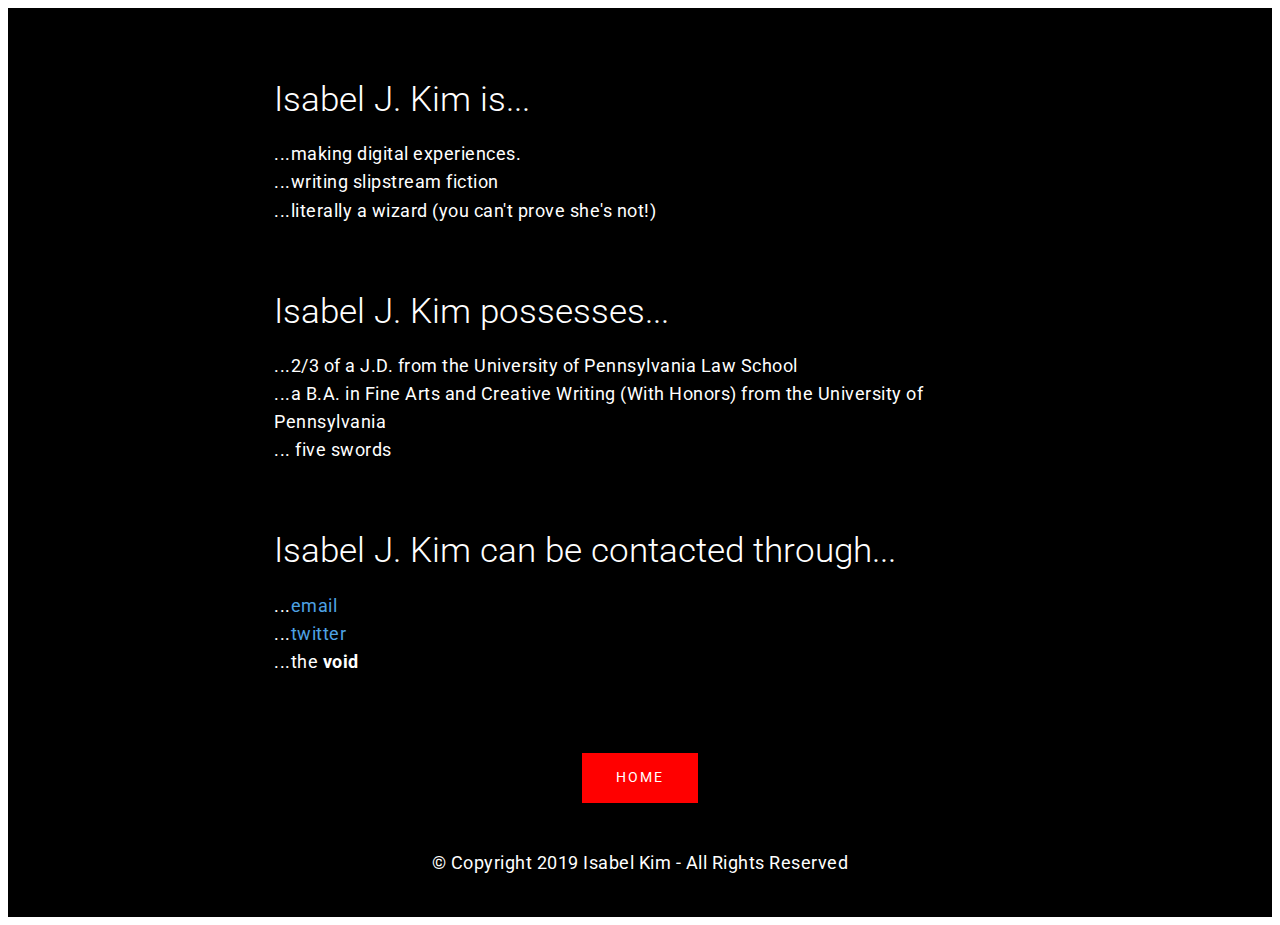
<file: page1.html>
<!DOCTYPE html>
<html amp >
<head>
  <!-- Site made with Mobirise Website Builder v4.11.5, https://mobirise.com -->
  <meta charset="UTF-8">
  <meta http-equiv="X-UA-Compatible" content="IE=edge">
  <meta name="generator" content="Mobirise v4.11.5, mobirise.com">
  <meta name="viewport" content="width=device-width, initial-scale=1, minimum-scale=1">
  <link rel="shortcut icon" href="assets/images/isabelme.jpg" type="image/x-icon">
  <meta name="description" content="">
  
  <title>About</title>
  
<link rel="canonical" href="page1.html">
 <style amp-boilerplate>body{-webkit-animation:-amp-start 8s steps(1,end) 0s 1 normal both;-moz-animation:-amp-start 8s steps(1,end) 0s 1 normal both;-ms-animation:-amp-start 8s steps(1,end) 0s 1 normal both;animation:-amp-start 8s steps(1,end) 0s 1 normal both}@-webkit-keyframes -amp-start{from{visibility:hidden}to{visibility:visible}}@-moz-keyframes -amp-start{from{visibility:hidden}to{visibility:visible}}@-ms-keyframes -amp-start{from{visibility:hidden}to{visibility:visible}}@-o-keyframes -amp-start{from{visibility:hidden}to{visibility:visible}}@keyframes -amp-start{from{visibility:hidden}to{visibility:visible}}</style>
<noscript><style amp-boilerplate>body{-webkit-animation:none;-moz-animation:none;-ms-animation:none;animation:none}</style></noscript>
<link href="https://fonts.googleapis.com/css?family=Roboto:100,100i,300,300i,400,400i,500,500i,700,700i,900,900i&subset=cyrillic&display=swap" rel="stylesheet">
 
 <style amp-custom> 
div,span,h1,h2,h3,h4,h5,h6,p,blockquote,a,ol,ul,li,figcaption{font: inherit;}*{-webkit-box-sizing: border-box;box-sizing: border-box;}body{position: relative;font-style: normal;line-height: 1.5;}section{background-color: #eeeeee;background-position: 50% 50%;background-repeat: no-repeat;background-size: cover;}section,.container,.container-fluid{position: relative;word-wrap: break-word;}a.mbr-iconfont:hover{text-decoration: none;}h1,h2,h3{margin: auto;}h1,h3,p{padding: 10px 0;margin-bottom: 15px;}p,li,blockquote{color: #15181b;letter-spacing: 0.5px;line-height: 1.7;}ul,ol,pre,blockquote{margin-bottom: 0;margin-top: 0;}pre{background: #f4f4f4;padding: 10px 24px;white-space: pre-wrap;}p{margin-top: 0;}a{font-style: normal;font-weight: 400;cursor: pointer;}a,a:hover{text-decoration: none;}figure{margin-bottom: 0;}h1,h2,h3,h4,h5,h6,.h1,.h2,.h3,.h4,.h5,.h6,.display-1,.display-2,.display-3,.display-4{line-height: 1;word-break: break-word;word-wrap: break-word;}b,strong{font-weight: bold;}blockquote{padding: 10px 0 10px 20px;position: relative;border-left: 3px solid;}input:-webkit-autofill,input:-webkit-autofill:hover,input:-webkit-autofill:focus,input:-webkit-autofill:active{-webkit-transition-delay: 9999s;transition-delay: 9999s;-webkit-transition-property: background-color,color;-o-transition-property: background-color,color;transition-property: background-color,color;}html,body{height: auto;min-height: 100vh;}.mbr-section-title{font-style: normal;line-height: 1.2;}.mbr-section-subtitle{line-height: 1.3;}.mbr-text{font-style: normal;line-height: 1.6;}.btn{font-weight: 400;border-width: 2px;border-style: solid;font-style: normal;letter-spacing: 2px;margin: .4rem .5rem;white-space: normal;-webkit-transition: all .3s ease-in-out,-webkit-box-shadow 2s ease-in-out;transition: all .3s ease-in-out,-webkit-box-shadow 2s ease-in-out;-o-transition: all .3s ease-in-out,box-shadow 2s ease-in-out;transition: all .3s ease-in-out,box-shadow 2s ease-in-out;transition: all .3s ease-in-out,box-shadow 2s ease-in-out,-webkit-box-shadow 2s ease-in-out;display: -webkit-inline-box;display: -ms-inline-flexbox;display: inline-flex;-webkit-box-align: center;-ms-flex-align: center;align-items: center;-webkit-box-pack: center;-ms-flex-pack: center;justify-content: center;word-break: break-word;-webkit-align-items: center;-webkit-justify-content: center;display: -webkit-inline-flex;}.btn-form{border-radius: 0;}.btn-form:hover{cursor: pointer;}form .btn{margin: 0;}input,textarea,select{padding: 15px 0.5rem;}.mbr-figure img,.mbr-figure iframe{display: block;width: 100%;}.card{background-color: transparent;border: none;}.card-wrapper{-webkit-box-flex: 1;-webkit-flex: 1;}.card-img{text-align: center;-ms-flex-negative: 0;flex-shrink: 0;-webkit-flex-shrink: 0;}.media{max-width: 100%;margin: 0 auto;}.mbr-figure{-ms-flex-item-align: center;-ms-grid-row-align: center;-webkit-align-self: center;align-self: center;}.media-container > div{max-width: 100%;}.mbr-figure img,.card-img img{width: 100%;}@media (max-width: 991px){.media-size-item{width: auto;}.media{width: auto;}.mbr-figure{width: 100%;}}section.slider .amp-carousel-button{cursor: pointer;}amp-image-lightbox a.control{position: absolute;width: 32px;height: 32px;right: 16px;top: 16px;z-index: 1000;}amp-image-lightbox a.control .close{position: relative;}amp-image-lightbox a.control .close:before,amp-image-lightbox a.control .close:after{position: absolute;left: 15px;content: ' ';height: 33px;width: 2px;background-color: #fff;}amp-image-lightbox a.control .close:before{-webkit-transform: rotate(45deg);-ms-transform: rotate(45deg);transform: rotate(45deg);}amp-image-lightbox a.control .close:after{-webkit-transform: rotate(-45deg);-ms-transform: rotate(-45deg);transform: rotate(-45deg);}.hidden{visibility: hidden;}.super-hide{display: none;}.inactive{-webkit-user-select: none;-moz-user-select: none;-ms-user-select: none;user-select: none;pointer-events: none;-webkit-user-drag: none;user-drag: none;}textarea[type="hidden"]{display: none;}#scrollToTop{display: none;}.popover-content ul.show{min-height: 155px;}.mbr-white{color: #ffffff;}.mbr-black{color: #000000;}.mbr-bg-white{background-color: #ffffff;}.mbr-bg-black{background-color: #000000;}.align-left{text-align: left;}.align-center{text-align: center;}.align-right{text-align: right;}@media (max-width: 767px){.align-left,.align-center,.align-right,.mbr-section-btn,.mbr-section-title{text-align: center;}}.mbr-light{font-weight: 300;}.mbr-regular{font-weight: 400;}.mbr-semibold{font-weight: 500;}.mbr-bold{font-weight: 700;}.mbr-section-btn{margin-left: -.25rem;margin-right: -.25rem;font-size: 0;}nav .mbr-section-btn{margin-left: 0rem;margin-right: 0rem;}.btn .mbr-iconfont,.btn.btn-sm .mbr-iconfont{cursor: pointer;margin-right: 0.5rem;}.btn.btn-md .mbr-iconfont,.btn.btn-md .mbr-iconfont{margin-right: 0.8rem;}[type="submit"]{-webkit-appearance: none;}.google-map{height: 400px;position: relative;width: 100%;}.google-map iframe{height: 100%;width: 100%;}.google-map [data-state-details]{color: #6b6763;font-family: Montserrat;height: 1.5em;margin-top: -0.75em;padding-left: 1.25rem;padding-right: 1.25rem;position: absolute;text-align: center;top: 50%;width: 100%;}.google-map[data-state]{background: #e9e5dc;}.google-map[data-state="loading"] [data-state-details]{display: none;}.map-placeholder{display: none;}.mbr-fullscreen .mbr-overlay{height: 100vh;}.mbr-fullscreen{display: -webkit-box;display: -ms-flexbox;display: flex;display: -moz-flex;display: -ms-flex;display: -o-flex;-webkit-box-align: center;-ms-flex-align: center;align-items: center;-webkit-align-items: center;height: 100vh;-webkit-box-sizing: border-box;box-sizing: border-box;padding-top: 3rem;padding-bottom: 3rem;}.mbr-overlay{bottom: 0;left: 0;position: absolute;right: 0;top: 0;z-index: 0;}section.sidebar-open:before{content: '';position: fixed;top: 0;bottom: 0;right: 0;left: 0;background-color: rgba(0,0,0,0.2);z-index: 1040;}amp-img img{max-height: 100%;max-width: 100%;}img.mbr-temp{width: 100%;}.is-builder .nodisplay + img[async],.is-builder .nodisplay + img[decoding="async"],.is-builder amp-img > a + img[async],.is-builder amp-img > a + img[decoding="async"]{display: none;}html:not(.is-builder) amp-img > a{position: absolute;top: 0;bottom: 0;left: 0;right: 0;z-index: 1;}.is-builder .temp-amp-sizer{position: absolute;}.is-builder section.slider .icon-wrap,.is-builder section[class*="gallery"] .icon-wrap{pointer-events: all;}.is-builder amp-youtube .temp-amp-sizer,.is-builder amp-vimeo .temp-amp-sizer{position: static;}.is-builder section.horizontal-menu .ampstart-btn{display: none;}@media (max-width: 991px){.is-builder section.horizontal-menu .navbar-toggler{display: block;}}.is-builder section.horizontal-menu .dropdown-menu{z-index: auto;opacity: 1;pointer-events: auto;}.is-builder section.horizontal-menu .nav-dropdown .link.dropdown-toggle[aria-expanded="true"]{margin-right: 0;padding: 0.667em 1em;}.mobirise-spinner{position: absolute;top: 50%;left: 40%;margin-left: 10%;-webkit-transform: translate3d(-50%,-50%,0);z-index: 4;}.mobirise-spinner em{width: 24px;height: 24px;background: #3ac;border-radius: 100%;display: inline-block;-webkit-animation: slide 1s infinite;}.mobirise-spinner em:nth-child(1){-webkit-animation-delay: 0.1s;}.mobirise-spinner em:nth-child(2){-webkit-animation-delay: 0.2s;}.mobirise-spinner em:nth-child(3){-webkit-animation-delay: 0.3s;}@-moz-keyframes slide{0%{-webkit-transform: scale(1);}50%{opacity: 0.3;-webkit-transform: scale(2);}100%{-webkit-transform: scale(1);}}@-webkit-keyframes slide{0%{-webkit-transform: scale(1);}50%{opacity: 0.3;-webkit-transform: scale(2);}100%{-webkit-transform: scale(1);}}@-o-keyframes slide{0%{-webkit-transform: scale(1);}50%{opacity: 0.3;-webkit-transform: scale(2);}100%{-webkit-transform: scale(1);}}@keyframes slide{0%{-webkit-transform: scale(1);}50%{opacity: 0.3;-webkit-transform: scale(2);}100%{-webkit-transform: scale(1);}}.mobirise-loader .amp-active > div{display: none;}.mbr-container{max-width: 800px;padding: 0 10px;margin: 0 auto;position: relative;}.container{padding-right: 15px;padding-left: 15px;width: 100%;margin-right: auto;margin-left: auto;}@media (max-width: 767px){.container{max-width: 540px;}}@media (min-width: 768px){.container{max-width: 720px;}}@media (min-width: 992px){.container{max-width: 960px;}}@media (min-width: 1200px){.container{max-width: 1140px;}}.mbr-row,.mbr-form-row{display: -webkit-box;display: -webkit-flex;display: -ms-flexbox;display: flex;-webkit-flex-wrap: wrap;-ms-flex-wrap: wrap;flex-wrap: wrap;margin-right: -1rem;margin-left: -1rem;}.mbr-form-row{margin-right: -0.5rem;margin-left: -0.5rem;}.mbr-form-row > [class*="mbr-col"]{padding-left: 0.5rem;padding-right: 0.5rem;}.mbr-justify-content-center{-webkit-box-pack: center;-ms-flex-pack: center;justify-content: center;-webkit-justify-content: center;}@media (max-width: 767px){.mbr-col-sm-12{-ms-flex: 0 0 100%;-webkit-box-flex: 0;flex: 0 0 100%;max-width: 100%;padding-right: 15px;padding-left: 15px;-webkit-flex: 0 0 100%;}.mbr-row{margin: 0;}}@media (min-width: 768px){.mbr-col-md-3{-ms-flex: 0 0 25%;-webkit-box-flex: 0;flex: 0 0 25%;max-width: 25%;padding-right: 15px;padding-left: 15px;-webkit-flex: 0 0 25%;}.mbr-col-md-4{-ms-flex: 0 0 33.333333%;-webkit-box-flex: 0;flex: 0 0 33.333333%;max-width: 33.333333%;padding-right: 15px;padding-left: 15px;-webkit-flex: 0 0 33.333333%;}.mbr-col-md-5{-ms-flex: 0 0 41.666667%;-webkit-box-flex: 0;flex: 0 0 41.666667%;max-width: 41.666667%;padding-right: 15px;padding-left: 15px;-webkit-flex: 0 0 41.666667%;}.mbr-col-md-6{-ms-flex: 0 0 50%;-webkit-box-flex: 0;flex: 0 0 50%;max-width: 50%;padding-right: 15px;padding-left: 15px;-webkit-flex: 0 0 50%;}.mbr-col-md-7{-ms-flex: 0 0 58.333333%;-webkit-box-flex: 0;flex: 0 0 58.333333%;max-width: 58.333333%;padding-right: 15px;padding-left: 15px;-webkit-flex: 0 0 58.333333%;}.mbr-col-md-8{-ms-flex: 0 0 66.666667%;-webkit-box-flex: 0;flex: 0 0 66.666667%;max-width: 66.666667%;padding-left: 15px;padding-right: 15px;-webkit-flex: 0 0 66.666667%;}.mbr-col-md-10{-ms-flex: 0 0 83.333333%;-webkit-box-flex: 0;flex: 0 0 83.333333%;max-width: 83.333333%;padding-left: 15px;padding-right: 15px;-webkit-flex: 0 0 83.333333%;}.mbr-col-md-12{-ms-flex: 0 0 100%;-webkit-box-flex: 0;flex: 0 0 100%;max-width: 100%;padding-right: 15px;padding-left: 15px;-webkit-flex: 0 0 100%;}}@media (min-width: 992px){.mbr-col-lg-2{-ms-flex: 0 0 16.666667%;-webkit-box-flex: 0;flex: 0 0 16.666667%;max-width: 16.666667%;padding-right: 15px;padding-left: 15px;-webkit-flex: 0 0 16.666667%;}.mbr-col-lg-3{-ms-flex: 0 0 25%;-webkit-box-flex: 0;flex: 0 0 25%;max-width: 25%;padding-right: 15px;padding-left: 15px;-webkit-flex: 0 0 25%;}.mbr-col-lg-4{-ms-flex: 0 0 33.33%;-webkit-box-flex: 0;flex: 0 0 33.33%;max-width: 33.33%;padding-right: 15px;padding-left: 15px;-webkit-flex: 0 0 33.33%;}.mbr-col-lg-5{-ms-flex: 0 0 41.666%;-webkit-box-flex: 0;flex: 0 0 41.666%;max-width: 41.666%;padding-right: 15px;padding-left: 15px;-webkit-flex: 0 0 41.666%;}.mbr-col-lg-6{-ms-flex: 0 0 50%;-webkit-box-flex: 0;flex: 0 0 50%;max-width: 50%;padding-right: 15px;padding-left: 15px;-webkit-flex: 0 0 50%;}.mbr-col-lg-8{-ms-flex: 0 0 66.666667%;-webkit-box-flex: 0;flex: 0 0 66.666667%;max-width: 66.666667%;padding-left: 15px;padding-right: 15px;-webkit-flex: 0 0 66.666667%;}.mbr-col-lg-10{-ms-flex: 0 0 83.3333%;-webkit-box-flex: 0;flex: 0 0 83.3333%;max-width: 83.3333%;padding-right: 15px;padding-left: 15px;-webkit-flex: 0 0 83.3333%;}.mbr-col-lg-12{-ms-flex: 0 0 100%;-webkit-box-flex: 0;flex: 0 0 100%;max-width: 100%;padding-right: 15px;padding-left: 15px;-webkit-flex: 0 0 100%;}}@media (min-width: 1200px){.mbr-col-xl-7{-ms-flex: 0 0 58.333333%;-webkit-box-flex: 0;flex: 0 0 58.333333%;max-width: 58.333333%;padding-right: 15px;padding-left: 15px;-webkit-flex: 0 0 58.333333%;}.mbr-col-xl-8{-ms-flex: 0 0 66.666667%;-webkit-box-flex: 0;flex: 0 0 66.666667%;max-width: 66.666667%;padding-left: 15px;padding-right: 15px;-webkit-flex: 0 0 66.666667%;}}amp-sidebar{background: transparent;}#scrollToTopMarker{position: absolute;width: 0px;height: 0px;top: 300px;}#scrollToTopButton{position: fixed;bottom: 25px;right: 25px;opacity: .4;z-index: 5000;font-size: 32px;height: 60px;width: 60px;border: none;border-radius: 3px;cursor: pointer;}#scrollToTopButton:focus{outline: none;}#scrollToTopButton a:before{content: '';position: absolute;height: 40%;top: 36%;width: 2px;left: calc(50% - 1px);}#scrollToTopButton a:after{content: '';position: absolute;border-top: 2px solid;border-right: 2px solid;width: 40%;height: 40%;left: calc(30% - 1px);bottom: 30%;-ms-transform: rotate(-45deg);transform: rotate(-45deg);-webkit-transform: rotate(-45deg);}.is-builder #scrollToTopButton a:after{left: 30%;}.field{margin-bottom: 1rem;}.field-input{margin: 0;width: 100%;}form a.btn{margin: 0;}.mbr-col,.mbr-col-auto{padding-left: 1rem;padding-right: 1rem;}.mbr-col{flex-basis: 0;flex-grow: 1;max-width: 100%;}.mbr-col-auto{flex: 0 0 auto;width: auto;max-width: none;}.dots-wrapper .dots{margin: 4px 8px;}.dots-wrapper .dots span{cursor: pointer;border-radius: 12px;display: block;height: 24px;width: 24px;transition: 0.4s;border: 10px solid #cccccc;}.dots-wrapper .dots span:hover{opacity: 1;}.dots-wrapper .dots span.current{outline: none;width: 40px;opacity: 1;}.amp-carousel-button{outline: none;}.hidden-slide{display: none;}.visible-slide{display: flex;}
body{font-family: Roboto;}blockquote{border-color: #4ea2e3;}.display-1{font-family: 'Roboto',sans-serif;font-size: 4.5rem;}.display-2{font-family: 'Roboto',sans-serif;font-size: 2.2rem;}.display-4{font-family: 'Roboto',sans-serif;font-size: 0.9rem;}.display-5{font-family: 'Roboto',sans-serif;font-size: 1.8rem;}.display-7{font-family: 'Roboto',sans-serif;font-size: 1.1rem;}input,textarea{font-family: 'Roboto',sans-serif;font-size: 0.9rem;}.display-1 .mbr-iconfont-btn{font-size: 4.5rem;width: 4.5rem;}.display-2 .mbr-iconfont-btn{font-size: 2.2rem;width: 2.2rem;}.display-4 .mbr-iconfont-btn{font-size: 0.9rem;width: 0.9rem;}.display-5 .mbr-iconfont-btn{font-size: 1.8rem;width: 1.8rem;}.display-7 .mbr-iconfont-btn{font-size: 1.1rem;width: 1.1rem;}@media (max-width: 768px){.display-1{font-size: 3.6rem;font-size: calc( 2.225rem + (4.5 - 2.225) * ((100vw - 20rem) / (48 - 20)));line-height: calc( 1.4 * (2.225rem + (4.5 - 2.225) * ((100vw - 20rem) / (48 - 20))));}.display-2{font-size: 1.76rem;font-size: calc( 1.42rem + (2.2 - 1.42) * ((100vw - 20rem) / (48 - 20)));line-height: calc( 1.4 * (1.42rem + (2.2 - 1.42) * ((100vw - 20rem) / (48 - 20))));}.display-4{font-size: 0.72rem;font-size: calc( 0.965rem + (0.9 - 0.965) * ((100vw - 20rem) / (48 - 20)));line-height: calc( 1.4 * (0.965rem + (0.9 - 0.965) * ((100vw - 20rem) / (48 - 20))));}.display-5{font-size: 1.44rem;font-size: calc( 1.28rem + (1.8 - 1.28) * ((100vw - 20rem) / (48 - 20)));line-height: calc( 1.4 * (1.28rem + (1.8 - 1.28) * ((100vw - 20rem) / (48 - 20))));}}.btn{padding: 1rem 2rem;border-radius: 0px;}.btn-sm{border-width: 1px;padding: 0.6rem 0.8rem;border-radius: 0px;}.btn-md{font-weight: 600;padding: 1rem 2rem;border-radius: 0px;}.bg-primary{background-color: #4ea2e3;}.bg-success{background-color: #0dcd7b;}.bg-info{background-color: #8282e7;}.bg-warning{background-color: #767676;}.bg-danger{background-color: #1b1b1b;}.btn-primary,.btn-primary:active,.btn-primary.active{background-color: #4ea2e3;border-color: #4ea2e3;color: #ffffff;}.btn-primary:hover,.btn-primary:focus,.btn-primary.focus{color: #ffffff;background-color: #1f7dc5;border-color: #1f7dc5;}.btn-primary.disabled,.btn-primary:disabled{color: #ffffff;background-color: #1f7dc5;border-color: #1f7dc5;}.btn-secondary,.btn-secondary:active,.btn-secondary.active{background-color: #ff0000;border-color: #ff0000;color: #ffffff;}.btn-secondary:hover,.btn-secondary:focus,.btn-secondary.focus{color: #ffffff;background-color: #b30000;border-color: #b30000;}.btn-secondary.disabled,.btn-secondary:disabled{color: #ffffff;background-color: #b30000;border-color: #b30000;}.btn-info,.btn-info:active,.btn-info.active{background-color: #8282e7;border-color: #8282e7;color: #ffffff;}.btn-info:hover,.btn-info:focus,.btn-info.focus{color: #ffffff;background-color: #4242db;border-color: #4242db;}.btn-info.disabled,.btn-info:disabled{color: #ffffff;background-color: #4242db;border-color: #4242db;}.btn-success,.btn-success:active,.btn-success.active{background-color: #0dcd7b;border-color: #0dcd7b;color: #ffffff;}.btn-success:hover,.btn-success:focus,.btn-success.focus{color: #ffffff;background-color: #088550;border-color: #088550;}.btn-success.disabled,.btn-success:disabled{color: #ffffff;background-color: #088550;border-color: #088550;}.btn-warning,.btn-warning:active,.btn-warning.active{background-color: #767676;border-color: #767676;color: #ffffff;}.btn-warning:hover,.btn-warning:focus,.btn-warning.focus{color: #ffffff;background-color: #505050;border-color: #505050;}.btn-warning.disabled,.btn-warning:disabled{color: #ffffff;background-color: #505050;border-color: #505050;}.btn-danger,.btn-danger:active,.btn-danger.active{background-color: #1b1b1b;border-color: #1b1b1b;color: #ffffff;}.btn-danger:hover,.btn-danger:focus,.btn-danger.focus{color: #ffffff;background-color: #000000;border-color: #000000;}.btn-danger.disabled,.btn-danger:disabled{color: #ffffff;background-color: #000000;border-color: #000000;}.btn-black,.btn-black:active,.btn-black.active{background-color: #333333;border-color: #333333;color: #ffffff;}.btn-black:hover,.btn-black:focus,.btn-black.focus{color: #ffffff;background-color: #0d0d0d;border-color: #0d0d0d;}.btn-black.disabled,.btn-black:disabled{color: #ffffff;background-color: #0d0d0d;border-color: #0d0d0d;}.btn-white,.btn-white:active,.btn-white.active{background-color: #ffffff;border-color: #ffffff;color: #808080;}.btn-white:hover,.btn-white:focus,.btn-white.focus{color: #808080;background-color: #d9d9d9;border-color: #d9d9d9;}.btn-white.disabled,.btn-white:disabled{color: #808080;background-color: #d9d9d9;border-color: #d9d9d9;}.btn-white,.btn-white:active,.btn-white.active{color: #333333;}.btn-white:hover,.btn-white:focus,.btn-white.focus{color: #333333;}.btn-white.disabled,.btn-white:disabled{color: #333333;}.btn-primary-outline,.btn-primary-outline:active,.btn-primary-outline.active{background: none;border-color: #1c6faf;color: #1c6faf;}.btn-primary-outline:hover,.btn-primary-outline:focus,.btn-primary-outline.focus{color: #ffffff;background-color: #4ea2e3;border-color: #4ea2e3;}.btn-primary-outline.disabled,.btn-primary-outline:disabled{color: #ffffff;background-color: #4ea2e3;border-color: #4ea2e3;}.btn-secondary-outline,.btn-secondary-outline:active,.btn-secondary-outline.active{background: none;border-color: #990000;color: #990000;}.btn-secondary-outline:hover,.btn-secondary-outline:focus,.btn-secondary-outline.focus{color: #ffffff;background-color: #ff0000;border-color: #ff0000;}.btn-secondary-outline.disabled,.btn-secondary-outline:disabled{color: #ffffff;background-color: #ff0000;border-color: #ff0000;}.btn-info-outline,.btn-info-outline:active,.btn-info-outline.active{background: none;border-color: #2c2cd7;color: #2c2cd7;}.btn-info-outline:hover,.btn-info-outline:focus,.btn-info-outline.focus{color: #ffffff;background-color: #8282e7;border-color: #8282e7;}.btn-info-outline.disabled,.btn-info-outline:disabled{color: #ffffff;background-color: #8282e7;border-color: #8282e7;}.btn-success-outline,.btn-success-outline:active,.btn-success-outline.active{background: none;border-color: #076d41;color: #076d41;}.btn-success-outline:hover,.btn-success-outline:focus,.btn-success-outline.focus{color: #ffffff;background-color: #0dcd7b;border-color: #0dcd7b;}.btn-success-outline.disabled,.btn-success-outline:disabled{color: #ffffff;background-color: #0dcd7b;border-color: #0dcd7b;}.btn-warning-outline,.btn-warning-outline:active,.btn-warning-outline.active{background: none;border-color: #434343;color: #434343;}.btn-warning-outline:hover,.btn-warning-outline:focus,.btn-warning-outline.focus{color: #ffffff;background-color: #767676;border-color: #767676;}.btn-warning-outline.disabled,.btn-warning-outline:disabled{color: #ffffff;background-color: #767676;border-color: #767676;}.btn-danger-outline,.btn-danger-outline:active,.btn-danger-outline.active{background: none;border-color: #000000;color: #000000;}.btn-danger-outline:hover,.btn-danger-outline:focus,.btn-danger-outline.focus{color: #ffffff;background-color: #1b1b1b;border-color: #1b1b1b;}.btn-danger-outline.disabled,.btn-danger-outline:disabled{color: #ffffff;background-color: #1b1b1b;border-color: #1b1b1b;}.btn-black-outline,.btn-black-outline:active,.btn-black-outline.active{background: none;border-color: #000000;color: #000000;}.btn-black-outline:hover,.btn-black-outline:focus,.btn-black-outline.focus{color: #ffffff;background-color: #333333;border-color: #333333;}.btn-black-outline.disabled,.btn-black-outline:disabled{color: #ffffff;background-color: #333333;border-color: #333333;}.btn-white-outline,.btn-white-outline:active,.btn-white-outline.active{background: none;border-color: #ffffff;color: #ffffff;}.btn-white-outline:hover,.btn-white-outline:focus,.btn-white-outline.focus{color: #333333;background-color: #ffffff;border-color: #ffffff;}.text-primary{color: #4ea2e3;}.text-secondary{color: #ff0000;}.text-success{color: #0dcd7b;}.text-info{color: #8282e7;}.text-warning{color: #767676;}.text-danger{color: #1b1b1b;}.text-white{color: #ffffff;}.text-black{color: #000000;}a.text-primary:hover,a.text-primary:focus{color: #1c6faf;}a.text-secondary:hover,a.text-secondary:focus{color: #990000;}a.text-success:hover,a.text-success:focus{color: #076d41;}a.text-info:hover,a.text-info:focus{color: #2c2cd7;}a.text-warning:hover,a.text-warning:focus{color: #434343;}a.text-danger:hover,a.text-danger:focus{color: #000000;}a.text-white:hover,a.text-white:focus{color: #b3b3b3;}a.text-black:hover,a.text-black:focus{color: #4d4d4d;}.alert-success{background-color: #0dcd7b;}.alert-info{background-color: #8282e7;}.alert-warning{background-color: #767676;}.alert-danger{background-color: #1b1b1b;}a,a:hover{color: #4ea2e3;}.mbr-plan-header.bg-primary .mbr-plan-subtitle,.mbr-plan-header.bg-primary .mbr-plan-price-desc{color: #feffff;}.mbr-plan-header.bg-success .mbr-plan-subtitle,.mbr-plan-header.bg-success .mbr-plan-price-desc{color: #acfad9;}.mbr-plan-header.bg-info .mbr-plan-subtitle,.mbr-plan-header.bg-info .mbr-plan-price-desc{color: #ffffff;}.mbr-plan-header.bg-warning .mbr-plan-subtitle,.mbr-plan-header.bg-warning .mbr-plan-price-desc{color: #b6b6b6;}.mbr-plan-header.bg-danger .mbr-plan-subtitle,.mbr-plan-header.bg-danger .mbr-plan-price-desc{color: #cdcdcd;}.mobirise-spinner em:nth-child(1){background: #4ea2e3;}.mobirise-spinner em:nth-child(2){background: #ff0000;}.mobirise-spinner em:nth-child(3){background: #0dcd7b;}#scrollToTopMarker{display: none;}#scrollToTopButton{background-color: #4ea2e3;}#scrollToTopButton a:before{background: #ffffff;}#scrollToTopButton a:after{border-top-color: #ffffff;border-right-color: #ffffff;}.field-input{font-family: 'Roboto',sans-serif;font-size: 0.9rem;}.cid-rHDpTuDvpK{padding-top: 60px;padding-bottom: 30px;background-color: #000000;}.cid-rHDpTuDvpK .mbr-text{margin-bottom: 0;color: #ffffff;}.cid-rHDpTuDvpK .mbr-section-title{margin: 0;color: #ffffff;}.cid-rHDuFQrIik{padding-top: 15px;padding-bottom: 30px;background-color: #000000;}.cid-rHDuFQrIik .mbr-text{margin-bottom: 0;color: #ffffff;}.cid-rHDuFQrIik .mbr-section-title{margin: 0;color: #ffffff;}.cid-rHDuUAGCEn{padding-top: 15px;padding-bottom: 60px;background-color: #000000;}.cid-rHDuUAGCEn .mbr-text{margin-bottom: 0;color: #ffffff;}.cid-rHDuUAGCEn .mbr-section-title{margin: 0;color: #ffffff;}.cid-rInGEJZtS6{padding-top: 0px;padding-bottom: 0px;background-color: #000000;}.cid-rHDvPyzWTJ{padding-top: 30px;padding-bottom: 30px;background-color: #000000;}.cid-rHDvPyzWTJ p{margin: 0;color: #ffffff;}
.engine{position: absolute;text-indent: -2400px;text-align: center;padding: 0;top: 0;left: -2400px;}[class*="-iconfont"]{display: inline-flex;}</style>
 
  <script async  src="https://cdn.ampproject.org/v0.js"></script>
  <script async custom-element="amp-analytics" src="https://cdn.ampproject.org/v0/amp-analytics-0.1.js"></script>
  
  
</head>
<body>
  <section class="content2 mbr-section article cid-rHDpTuDvpK" id="content2-e">
    
     

    <div class="container">
        <div class="mbr-row mbr-justify-content-center">
            <div class="mbr-col-sm-12 mbr-col-md-10 mbr-col-lg-8">
                <h3 class="mbr-fonts-style mbr-section-title mbr-light display-2">
                    Isabel J. Kim is...</h3>
                <p class="mbr-text mbr-fonts-style display-7">...making digital experiences.&nbsp;<br>...writing slipstream fiction&nbsp;<br>...literally a wizard (you can't prove she's not!)&nbsp;<strong>&nbsp;</strong><br></p>
            </div>
        </div>
    </div>
</section>

<section class="engine"><a href="https://mobirise.info/x">free css templates</a></section><section class="content2 mbr-section article cid-rHDuFQrIik" id="content2-f">
    
     

    <div class="container">
        <div class="mbr-row mbr-justify-content-center">
            <div class="mbr-col-sm-12 mbr-col-md-10 mbr-col-lg-8">
                <h3 class="mbr-fonts-style mbr-section-title mbr-light display-2">Isabel J. Kim possesses...&nbsp;</h3>
                <p class="mbr-text mbr-fonts-style display-7">...2/3 of a J.D. from the University of Pennsylvania Law School <br>...a B.A. in Fine Arts and Creative Writing (With Honors) from the University of Pennsylvania <br> ... five swords</p>
            </div>
        </div>
    </div>
</section>

<section class="content2 mbr-section article cid-rHDuUAGCEn" id="content2-g">
    
     

    <div class="container">
        <div class="mbr-row mbr-justify-content-center">
            <div class="mbr-col-sm-12 mbr-col-md-10 mbr-col-lg-8">
                <h3 class="mbr-fonts-style mbr-section-title mbr-light display-2">Isabel J. Kim can be contacted through...&nbsp;</h3>
                <p class="mbr-text mbr-fonts-style display-7">...<a href="mailto:isabeljkim@gmail.com">email </a><br>...<a href="https://twitter.com/isabeljkim" target="_blank">twitter </a><br>...the<strong> void</strong></p>
            </div>
        </div>
    </div>
</section>

<section class="mbr-section content5 cid-rInGEJZtS6" id="content5-l">

    

    <div class="mbr-container">
        <div class="mbr-section-btn align-center"><a class="btn btn-secondary display-4" href="index.html">HOME</a></div>
    </div>
</section>

<section class="footer1 cid-rHDvPyzWTJ" id="footer1-h">

    

    <div class="container">
        <div class="mbr-col-sm-12 align-center mbr-white">
            <p class="mbr-text mbr-fonts-style display-7">
                © Copyright 2019 Isabel Kim - All Rights Reserved
            </p>
        </div>
    </div>
</section>


  
  
</body>
</html>
</file>
